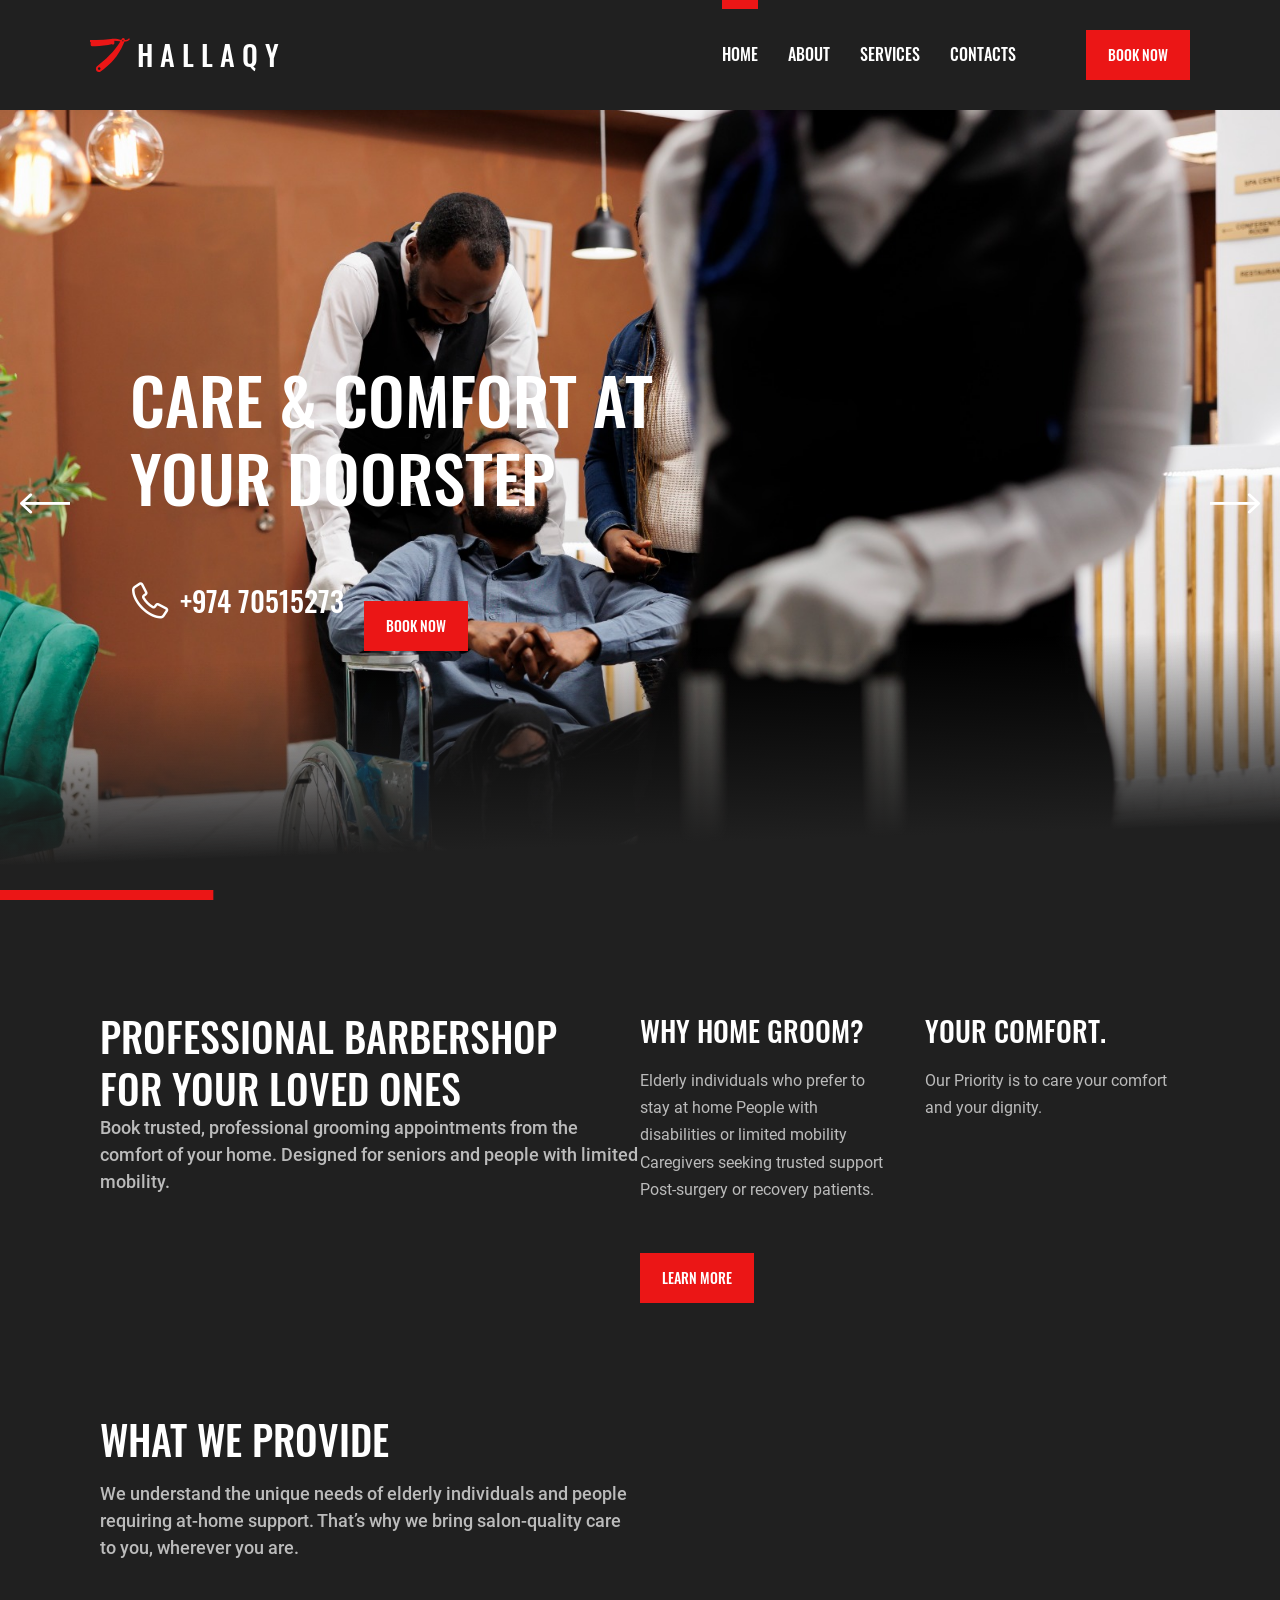
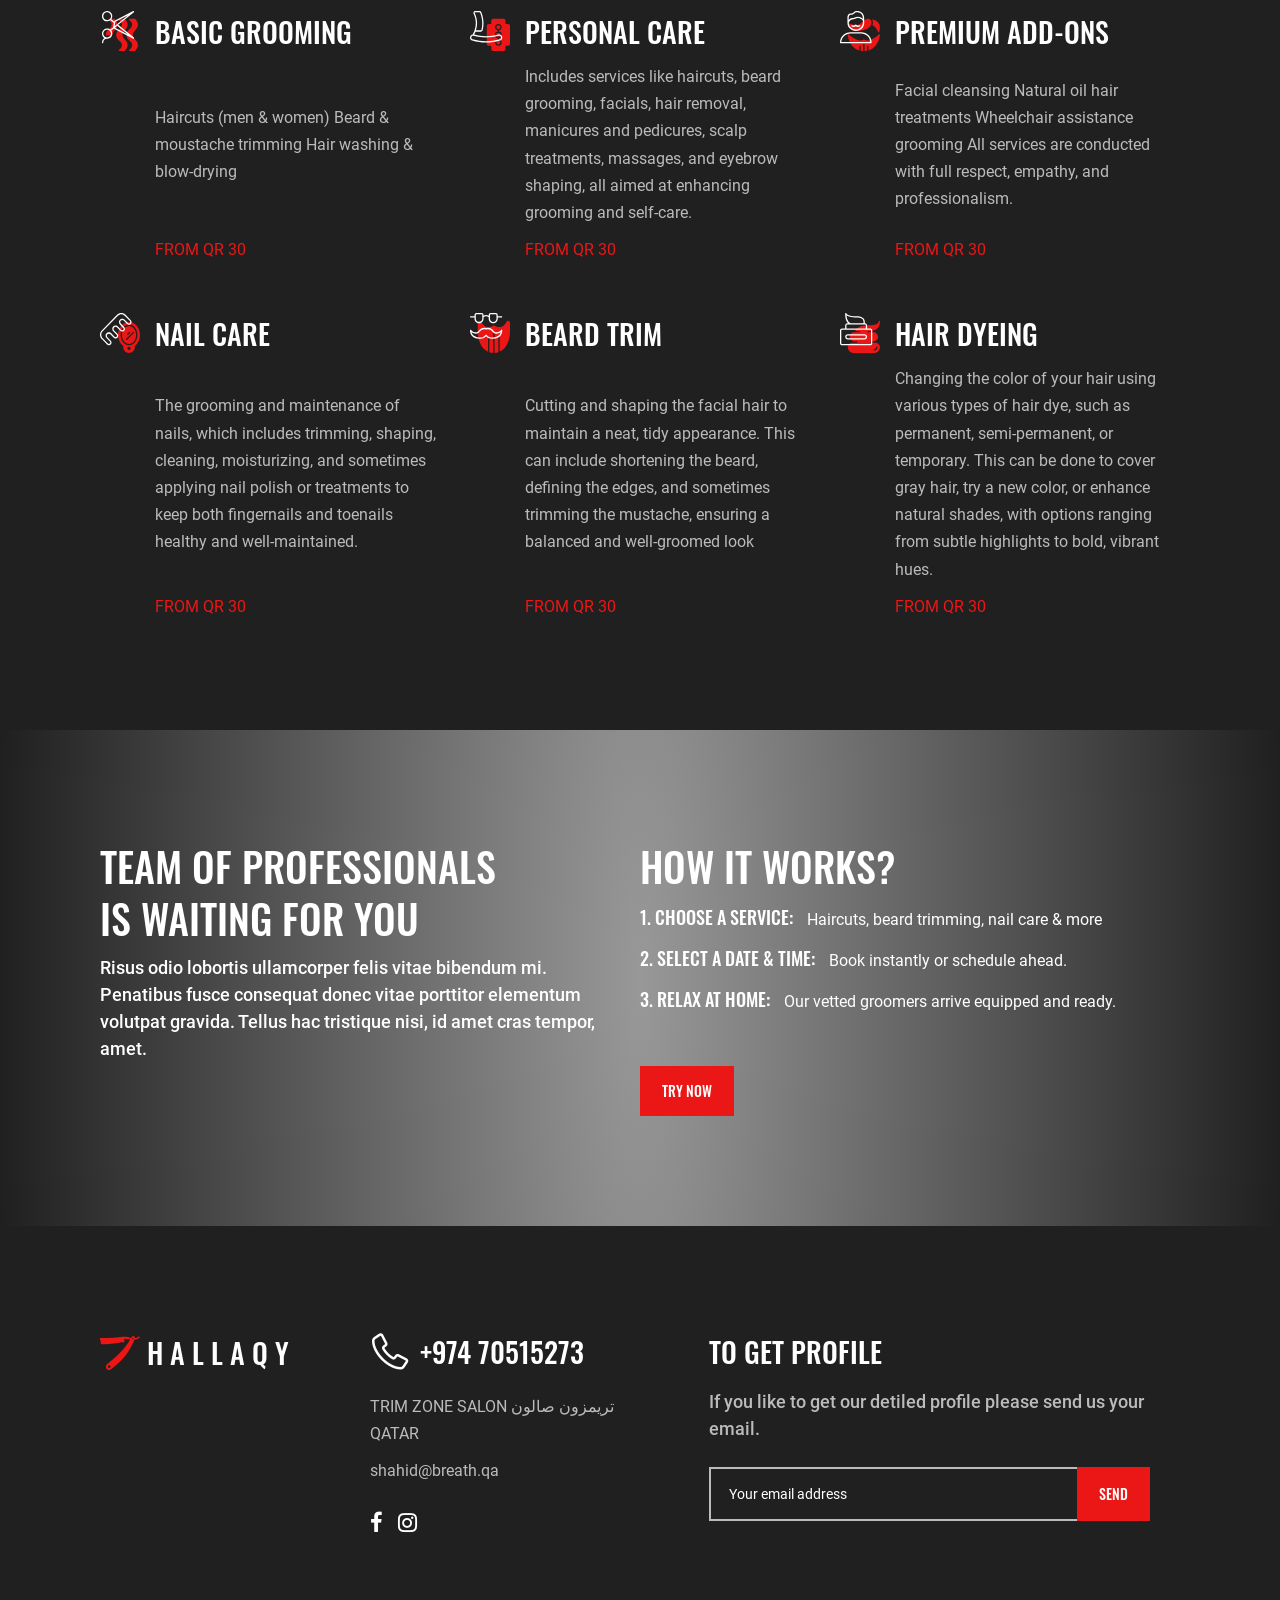
<file: index.html>
<!DOCTYPE html>
<html lang="en">
    <head>
        <meta charset="UTF-8" />
        <meta name="viewport" content="width=device-width, initial-scale=1.0, minimum-scale=1.0" />
        <meta http-equiv="X-UA-Compatible" content="ie=edge" />
        <title>Home | HALLAQY</title>
        <link rel="stylesheet preload" as="style" href="css/preload.min.css" />
        <link rel="stylesheet preload" as="style" href="css/icomoon.css" />
        <link rel="stylesheet preload" as="style" href="css/libs.min.css" />

        <link rel="stylesheet" href="css/index.min.css" />
    </head>
    <body>
        <header class="header" data-page="home">
            <div class="container-fluid container-lg d-flex flex-wrap align-items-center justify-content-between">
                <a class="brand-logo d-flex align-items-center header_logo" href="index.html">
                    <svg class="brand-logo_icon" width="40" height="34" viewBox="0 0 40 34" fill="none" xmlns="http://www.w3.org/2000/svg">
                        <path
                            d="M38.9052 0.3026C38.2043 1.3906 37.0306 2.04 35.7668 2.04H34.8331C34.8403 1.9312 34.8495 1.8224 34.8495 1.71224C34.8495 0.76636 34.1085 0 33.1938 0C32.5922 0 32.0385 0.33728 31.7466 0.8806C31.5539 1.23964 31.3435 1.58848 31.1443 1.94412L27.5357 1.11452C26.2785 0.82552 24.9943 0.68 23.7062 0.68C22.8074 0.68 21.9105 0.75072 21.0221 0.89216L21.0149 0.89352C16.2175 1.65648 11.3708 2.04 6.51686 2.04H0V4.08H0.657538V6.8C0.657538 7.5514 1.24603 8.16 1.97261 8.16H5.03542C10.8652 8.16 16.6758 7.47592 22.3563 6.12V6.8L23.4294 6.43008C23.9666 6.24512 24.3289 5.72492 24.3289 5.13944V2.72C26.0779 2.72 27.8231 2.89884 29.5379 3.25312L30.2467 3.4L30.3112 3.41428C28.7877 5.9738 27.0965 8.42452 25.2475 10.7467C21.5758 15.3571 17.4649 19.5738 12.9759 23.3315L7.02579 28.3125C6.32486 28.8993 5.91784 29.782 5.91784 30.7142V30.9101C5.91784 32.6169 7.25527 34 8.90569 34C9.52838 34 10.1353 33.7987 10.6422 33.4247L13.6603 31.195C17.2544 28.5403 20.5494 25.4769 23.484 22.0626C27.5298 17.3556 30.8477 12.0306 33.3214 6.27572L34.4537 3.64072C34.4872 3.56184 34.5135 3.48024 34.5431 3.4H35.7668C37.4718 3.4 39.0538 2.52416 40 1.0574L38.9052 0.3026ZM9.20553 31.96C8.48027 31.96 7.89045 31.35 7.89045 30.6C7.89045 29.85 8.48027 29.24 9.20553 29.24C9.93079 29.24 10.5206 29.85 10.5206 30.6C10.5206 31.35 9.93079 31.96 9.20553 31.96ZM32.8769 3.4C32.5139 3.4 32.2194 3.09536 32.2194 2.72C32.2194 2.34464 32.5139 2.04 32.8769 2.04C33.2399 2.04 33.5344 2.34464 33.5344 2.72C33.5344 3.09536 33.2399 3.4 32.8769 3.4Z"
                            fill="currentColor"
                        />
                    </svg>
                    <span class="brand-logo_name">H A L L A Q Y</span>
                </a>
                <nav class="header_nav">
                    
                    <ul class="header_nav-list">
                        <li class="header_nav-list_item nav-item" data-page="home">
                            <a class="nav-link" href="index.html">Home</a>
                        </li>
                        <li class="header_nav-list_item nav-item" data-page="about">
                            <a class="nav-link" href="about.html">About</a>
                        </li>

                         <li class="header_nav-list_item nav-item" data-page="services">
                            <a class="nav-link" href="services2.html">services</a>
                        </li>

                        <!-- BLOG PART HIDING NOW...
                        <li class="header_nav-list_item dropdown">
                            <a class="nav-link dropdown-toggle" href="#" data-bs-toggle="dropdown">Services</a>
                            <ul class="dropdown-menu">
                                <li class="list-item nav-item" data-page="services2">
                                    <a class="dropdown-item" href="services2.html">Services 02 </a>
                                </li>
                            </ul>
                        </li>
                        BLOG PART HIDING NOW...
                        <li class="header_nav-list_item dropdown">
                            <a class="nav-link dropdown-toggle" href="#" data-bs-toggle="dropdown">Blog2</a>
                            <ul class="dropdown-menu">
                                <li class="list-item nav-item" data-page="blog">
                                    <a class="dropdown-item" href="blog.html">Blog</a>
                                </li>
                                <li class="list-item nav-item" data-page="post">
                                    <a class="dropdown-item" href="post.html">Single post</a>
                                </li>
                            </ul>
                        </li> END HERE -->

                        <li class="header_nav-list_item nav-item" data-page="contacts">
                            <a class="nav-link" href="contacts.html">Contacts</a>
                        </li>


<!-- PAGES PART HIDING NOW...
                        <li class="header_nav-list_item dropdown">
                            <a class="nav-link dropdown-toggle" href="#" data-bs-toggle="dropdown">Pages</a>
                            <ul class="dropdown-menu">
                                <li class="list-item nav-item" data-page="gallery">
                                    <a class="dropdown-item" href="gallery.html">Gallery</a>
                                </li>
                                <li class="list-item nav-item" data-page="error">
                                    <a class="dropdown-item" href="404.html">404</a>
                                </li> END HERE -->
                            </ul>
                        </li>
                    </ul>
                </nav>
                <a class="header_btn btn theme-element" href="contacts.html">Book now</a>
                <span class="header_trigger d-inline-flex d-lg-none flex-column justify-content-between">
                    <span class="line"></span>
                    <span class="line"></span>
                    <span class="line"></span>
                </span>
            </div>
        </header>
        <!-- Homepage content start -->
        <main>
            <!-- hero section start -->
            <section class="hero d-flex">
                <div class="hero_slider">
                    <div class="hero_slider-wrapper swiper-wrapper">
                        <div class="hero_slider-slide swiper-slide" data-bg="img/placeholder1.jpeg"></div>
                        <div class="hero_slider-slide swiper-slide" data-bg="img/placeholder2.jpeg"></div>
                        <div class="hero_slider-slide swiper-slide" data-bg="img/placeholder3.jpeg"></div>
                        <div class="hero_slider-slide swiper-slide" data-bg="img/placeholder1.jpeg"></div>
                        <div class="hero_slider-slide swiper-slide" data-bg="img/placeholder2.jpeg"></div>
                        <div class="hero_slider-slide swiper-slide" data-bg="img/placeholder4.jpeg"></div>
                    </div>
                    <div class="hero_slider-pagination swiper-pagination"></div>
                    <div class="hero_slider-controls d-none d-md-flex justify-content-between">
                        <span class="hero_slider-control hero_slider-control--prev">
                            <i class="icon-arrow_left"></i>
                        </span>
                        <span class="hero_slider-control hero_slider-control--next">
                            <i class="icon-arrow_right"></i>
                        </span>
                    </div>
                </div>
                <div
                    class="container d-flex flex-column justify-content-center align-items-center align-items-md-start align-items-lg-center align-items-xl-start"
                >
                    <div class="hero_content col-xl-7 col-xxl-6">
                        <h1 class="hero_content-header">Care & Comfort at Your Doorstep</h1>
                        <p class="hero_content-text text">
                            <span class="linebreak"></span>
                        </p>
                        <span class="hero_content-tel d-inline-flex align-items-center">
                            <span class="icon d-flex justify-content-center align-items-center">
                                <i class="icon-phone"></i>
                            </span>
                            <a class="link" href="tel:+974 70515273">+974 70515273</a> 
                            <span class="line"> &nbsp;&nbsp;&nbsp;&nbsp;&nbsp; </span>
                             <a class="schedule_btn btn theme-element" href="contacts.html">Book Now</a>
                        </span>
                    </div>
                </div>
                <span class="hero_overlay"></span>
            </section>
            <!-- hero section end -->

            <!-- about section start -->
            <section class="about section--nopb">
                <div class="container d-xl-flex justify-content-between">
                    <div class="about_header section_header col-xl-6">
                        <h2 class="about_header-title section_header-title" data-aos="fade-right">
                            professional barbershop
                            <span class="linebreak">for Your Loved Ones</span>
                        </h2>                  
                        <span
                            class="about_header-subtitle section_header-subtitle"
                            data-aos="fade-right"
                            data-aos-delay="50"
                            data-aos-once="false"
                            >H A L L A Q Y</span>                            
                           <p class="about_info-text text" data-aos="fade-left">
                      Book trusted, professional grooming appointments from the comfort of your home. Designed for seniors and people with limited mobility.
                        </p>
                    </div>
                    <div class="about_info col-xl-6">
                     
                        <div class="wrapper d-sm-flex">
                            <div class="about_info-fact">
                                <h3 class="about_info-fact_title" data-aos="fade-up">Why Home Groom?</h3>
                                <p class="about_info-fact_description" data-aos="fade-up">
                                   Elderly individuals who prefer to stay at home People with disabilities or limited mobility Caregivers seeking trusted support Post-surgery or recovery patients.
                                </p>
                            </div>
                            <div class="about_info-fact">
                                <h3 class="about_info-fact_title" data-aos="fade-up" data-aos-delay="50">Your comfort.</h3>
                                <p class="about_info-fact_description" data-aos="fade-up" data-aos-delay="50">
                                   Our Priority is to care your comfort and your dignity.
                                </p>
                            </div>
                        </div>
                        <div class="wrapper" data-aos="fade-up" data-aos-delay="100">
                            <a class="about_info-btn btn theme-element" href="about.html">learn more</a>
                        </div>
                    </div>
                </div>
            </section>
            <!-- about section end -->

            <!-- services section start -->
            <section class="services section">
                <div class="container">
                    <div class="services_header section_header col-xl-6">
                        <h2 class="services_header-title section_header-title" data-aos="fade-right">What we provide</h2>
                        <span
                            class="services_header-subtitle section_header-subtitle"
                            data-aos="fade-left"
                            data-aos-delay="50"
                            data-aos-once="false"
                            >Services</span
                        >
                        <p class="services_header-text text" data-aos="fade-left">
                            We understand the unique needs of elderly individuals and people requiring at-home support. That’s why we bring
salon-quality care to you, wherever you are.
                        </p>
                    </div>
                    <ul class="services_list d-md-flex flex-wrap">
                        <li class="services_list-item col-md-6 col-xl-4" data-aos="fade-up" data-order="1">
                            <div class="services_list-item_wrapper d-flex flex-column flex-lg-row">
                                <span class="icon">
                                    <svg
                                        class="services-icon"
                                        width="40"
                                        height="40"
                                        viewBox="0 0 40 40"
                                        fill="none"
                                        xmlns="http://www.w3.org/2000/svg"
                                    >
                                        <path
                                            d="M35.2519 19.1628C38.916 15.4849 38.916 11.6017 35.2519 7.92636C35.1314 7.80535 34.9679 7.73734 34.7975 7.7373H29.6549C29.5217 7.73738 29.3918 7.77897 29.2832 7.85634C29.1746 7.93371 29.0926 8.04303 29.0486 8.1692C29.0045 8.29537 29.0006 8.43215 29.0374 8.56065C29.0742 8.68915 29.1498 8.80301 29.2538 8.8865C33.2078 12.0605 33.2161 15.0216 29.2538 18.2027C29.2351 18.2175 29.2173 18.2335 29.2004 18.2504C25.5364 21.9284 25.5364 25.8115 29.2004 29.4868C29.2173 29.5038 29.2351 29.5197 29.2538 29.5346C33.2078 32.7086 33.2161 35.6697 29.2538 38.8508C29.1499 38.9341 29.0744 39.0477 29.0376 39.176C29.0007 39.3042 29.0044 39.4408 29.0482 39.5668C29.0919 39.6929 29.1734 39.8022 29.2817 39.8798C29.3899 39.9574 29.5194 39.9993 29.6523 40H34.7949C34.9654 39.9999 35.1288 39.9319 35.2494 39.8109C38.9134 36.133 38.9134 32.2498 35.2494 28.5745C32.052 25.3637 32.052 22.3736 35.2519 19.1628Z"
                                            fill="#EB1616"
                                        />
                                        <path
                                            d="M24.9624 19.1628C28.6265 15.4849 28.6265 11.6017 24.9624 7.92636C24.8419 7.80535 24.6784 7.73734 24.5079 7.7373H19.3654C19.2321 7.73724 19.1022 7.77874 18.9935 7.85606C18.8847 7.93338 18.8026 8.0427 18.7585 8.1689C18.7144 8.29509 18.7104 8.43194 18.7472 8.56049C18.7839 8.68905 18.8596 8.80297 18.9636 8.8865C22.9176 12.0605 22.9266 15.0216 18.9636 18.2027C18.9449 18.2175 18.9271 18.2335 18.9103 18.2504C15.2462 21.9284 15.2462 25.8115 18.9103 29.4868C18.9271 29.5038 18.9449 29.5197 18.9636 29.5346C22.9176 32.7086 22.9266 35.6697 18.9636 38.8508C18.8597 38.9342 18.7841 39.0479 18.7473 39.1763C18.7105 39.3047 18.7143 39.4413 18.7582 39.5674C18.8021 39.6936 18.8839 39.8029 18.9923 39.8804C19.1007 39.9578 19.2304 39.9996 19.3635 40H24.506C24.6765 39.9999 24.84 39.9319 24.9605 39.8109C28.6246 36.133 28.6246 32.2498 24.9605 28.5745C21.7631 25.3637 21.7631 22.3736 24.9624 19.1628Z"
                                            fill="#EB1616"
                                        />
                                        <path
                                            d="M14.6734 7.92636C14.6137 7.86637 14.5427 7.81878 14.4646 7.78634C14.3865 7.7539 14.3028 7.73724 14.2183 7.7373H9.07254C8.9393 7.73724 8.80934 7.77874 8.70062 7.85606C8.5919 7.93338 8.50981 8.0427 8.46569 8.1689C8.42157 8.29509 8.4176 8.43194 8.45435 8.56049C8.49109 8.68905 8.56672 8.80297 8.67078 8.8865C12.6267 12.0579 12.6363 15.0235 8.67078 18.2027C8.65231 18.2175 8.63471 18.2335 8.61807 18.2504C6.78732 20.0887 5.85844 21.9787 5.85844 23.8686C5.85844 24.0398 5.92617 24.2039 6.04672 24.3249C6.16727 24.4459 6.33078 24.5139 6.50126 24.5139H11.6438C11.8143 24.5139 11.9778 24.4459 12.0984 24.3249C12.2189 24.2039 12.2866 24.0398 12.2866 23.8686C12.2866 22.3336 13.0889 20.7501 14.6709 19.1628C18.3362 15.4874 18.3362 11.6017 14.6734 7.92636Z"
                                            fill="#EB1616"
                                        />
                                        <path
                                            d="M18.1658 13.8744L33.9027 1.14803C34.0269 1.04773 34.1095 0.904673 34.1346 0.746636C34.1596 0.588599 34.1253 0.426857 34.0382 0.292813C33.9511 0.158768 33.8175 0.0619845 33.6634 0.0212529C33.5092 -0.0194787 33.3455 -0.00125212 33.2039 0.0723938L14.5621 9.75119C14.4765 9.79565 14.402 9.85887 14.344 9.93616C14.2861 10.0134 14.2461 10.1028 14.2272 10.1977L14.1488 10.5945L11.2407 8.27162C12.0259 7.22383 12.3839 5.91511 12.2418 4.61176C12.0997 3.30841 11.4683 2.10836 10.476 1.25577C9.48368 0.403185 8.20504 -0.0378693 6.90023 0.0223498C5.59543 0.0825689 4.3625 0.639537 3.45231 1.57993C2.54212 2.52031 2.02306 3.77347 2.00075 5.0844C1.97844 6.39534 2.45454 7.66556 3.33219 8.63661C4.20985 9.60767 5.4231 10.2066 6.7251 10.3115C8.02709 10.4164 9.32 10.0195 10.3407 9.20143L13.8653 12.0193L12.9937 16.4005L10.3395 18.546C9.7865 18.1049 9.14888 17.783 8.46642 17.6005C7.78396 17.4179 7.07132 17.3785 6.37302 17.4848C5.67472 17.5911 5.00575 17.8408 4.40791 18.2183C3.81007 18.5958 3.29619 19.0929 2.89837 19.6787C2.50055 20.2645 2.22734 20.9264 2.0958 21.6229C1.96426 22.3195 1.97722 23.0358 2.13386 23.7271C2.29051 24.4184 2.58747 25.0699 3.00622 25.6408C3.42496 26.2117 3.95648 26.6898 4.56758 27.0453C3.77692 27.5137 3.12334 28.1832 2.6728 28.9862C2.22225 29.7892 1.99068 30.6973 2.00145 31.6188C2.00145 31.7899 2.06917 31.9541 2.18972 32.0751C2.31028 32.1961 2.47378 32.2641 2.64427 32.2641C2.81475 32.2641 2.97826 32.1961 3.09881 32.0751C3.21936 31.9541 3.28709 31.7899 3.28709 31.6188C3.28709 31.2226 3.41886 27.7473 7.14401 27.7473C8.10108 27.7493 9.03965 27.4826 9.85369 26.9774C10.6677 26.4721 11.3248 25.7485 11.7507 24.8881C12.1766 24.0278 12.3544 23.0651 12.2639 22.1087C12.1734 21.1523 11.8184 20.2403 11.2388 19.4758L14.1437 17.1277L14.2272 17.5497C14.2461 17.6446 14.2861 17.734 14.344 17.8113C14.402 17.8886 14.4765 17.9518 14.5621 17.9962L33.2039 27.675C33.3455 27.7487 33.5092 27.7669 33.6634 27.7262C33.8175 27.6854 33.9511 27.5887 34.0382 27.4546C34.1253 27.3206 34.1596 27.1588 34.1346 27.0008C34.1095 26.8427 34.0269 26.6997 33.9027 26.5994L18.1658 13.8744ZM3.28709 5.16215C3.28709 4.39644 3.51329 3.64792 3.93709 3.01125C4.3609 2.37458 4.96327 1.87836 5.66803 1.58533C6.37279 1.29231 7.14828 1.21564 7.89645 1.36502C8.64462 1.5144 9.33186 1.88313 9.87126 2.42457C10.4107 2.96601 10.778 3.65585 10.9268 4.40685C11.0756 5.15785 10.9993 5.93629 10.7073 6.64371C10.4154 7.35114 9.92106 7.95579 9.2868 8.3812C8.65253 8.80661 7.90683 9.03367 7.14401 9.03367C6.12145 9.03247 5.14112 8.6242 4.41807 7.89841C3.69501 7.17261 3.28828 6.18857 3.28709 5.16215ZM28.1256 4.16201L14.5544 15.1371L15.4274 10.7552L28.1256 4.16201ZM7.14401 26.4561C6.38118 26.4561 5.63548 26.2291 5.00122 25.8037C4.36695 25.3783 3.8726 24.7736 3.58068 24.0662C3.28876 23.3588 3.21238 22.5803 3.3612 21.8293C3.51002 21.0783 3.87735 20.3885 4.41675 19.847C4.95615 19.3056 5.64339 18.9369 6.39156 18.7875C7.13973 18.6381 7.91522 18.7148 8.61998 19.0078C9.32474 19.3008 9.92711 19.7971 10.3509 20.4337C10.7747 21.0704 11.0009 21.8189 11.0009 22.5846C10.9999 23.6111 10.5932 24.5952 9.87013 25.3211C9.14704 26.0469 8.16661 26.4551 7.14401 26.4561ZM15.4274 16.9916L15.2725 16.2173L17.1405 14.7061L28.1256 23.5848L15.4274 16.9916Z"
                                            fill="white"
                                        />
                                    </svg>
                                </span>
                                <div class="main d-flex flex-column justify-content-between">
                                    <h3 class="title">BASIC GROOMING</h3>
                                    <p class="description">
                                     Haircuts (men & women)
Beard & moustache trimming
Hair washing & blow-drying
                                    </p>
                                    <div class="wrapper">
                                        <a class="link link--underline highlight" href="#">from QR 30</a>
                                    </div>
                                </div>
                            </div>
                        </li>
                        <li class="services_list-item col-md-6 col-xl-4" data-aos="fade-up" data-order="2">
                            <div class="services_list-item_wrapper d-flex flex-column flex-lg-row">
                                <span class="icon">
                                    <svg
                                        class="services-icon"
                                        width="40"
                                        height="40"
                                        viewBox="0 0 40 40"
                                        fill="none"
                                        xmlns="http://www.w3.org/2000/svg"
                                    >
                                        <path
                                            d="M28.3882 33.5483C29.4572 33.5483 30.3237 32.6818 30.3237 31.6129C30.3237 30.5439 29.4572 29.6774 28.3882 29.6774C27.3193 29.6774 26.4528 30.5439 26.4528 31.6129C26.4528 32.6818 27.3193 33.5483 28.3882 33.5483Z"
                                            fill="#EB1616"
                                        />
                                        <path
                                            d="M29.6786 21.9354H27.0979C26.7416 21.9354 26.4528 22.2243 26.4528 22.5806V25.1612C26.4528 25.5175 26.7416 25.8064 27.0979 25.8064H29.6786C30.0349 25.8064 30.3237 25.5175 30.3237 25.1612V22.5806C30.3237 22.2243 30.0349 21.9354 29.6786 21.9354Z"
                                            fill="#EB1616"
                                        />
                                        <path
                                            d="M38.0657 12.9032H36.1302C35.9591 12.9032 35.795 12.8353 35.674 12.7143C35.553 12.5933 35.485 12.4292 35.485 12.2581V9.67743C35.485 9.1641 35.2811 8.67181 34.9181 8.30883C34.5551 7.94586 34.0628 7.74194 33.5495 7.74194H23.2269C22.7136 7.74194 22.2213 7.94586 21.8583 8.30883C21.4954 8.67181 21.2915 9.1641 21.2915 9.67743V12.2581C21.2915 12.4292 21.2235 12.5933 21.1025 12.7143C20.9815 12.8353 20.8174 12.9032 20.6463 12.9032H18.7108C18.1975 12.9032 17.7052 13.1071 17.3422 13.4701C16.9792 13.8331 16.7753 14.3254 16.7753 14.8387V32.9032C16.7753 33.4166 16.9792 33.9089 17.3422 34.2718C17.7052 34.6348 18.1975 34.8387 18.7108 34.8387H20.6463C20.8174 34.8387 20.9815 34.9067 21.1025 35.0277C21.2235 35.1487 21.2915 35.3128 21.2915 35.4839V38.0645C21.2915 38.5778 21.4954 39.0701 21.8583 39.4331C22.2213 39.7961 22.7136 40 23.2269 40H33.5495C34.0628 40 34.5551 39.7961 34.9181 39.4331C35.2811 39.0701 35.485 38.5778 35.485 38.0645V35.4839C35.485 35.3128 35.553 35.1487 35.674 35.0277C35.795 34.9067 35.9591 34.8387 36.1302 34.8387H38.0657C38.579 34.8387 39.0713 34.6348 39.4342 34.2718C39.7972 33.9089 40.0011 33.4166 40.0011 32.9032V14.8387C40.0011 14.3254 39.7972 13.8331 39.4342 13.4701C39.0713 13.1071 38.579 12.9032 38.0657 12.9032ZM29.6786 20.6452C30.1919 20.6452 30.6842 20.8491 31.0471 21.2121C31.4101 21.575 31.614 22.0673 31.614 22.5807V25.1613C31.614 25.6746 31.4101 26.1669 31.0471 26.5299C30.6842 26.8929 30.1919 27.0968 29.6786 27.0968H29.0334V28.4516C29.8166 28.6115 30.5126 29.0565 30.9864 29.7004C31.4602 30.3443 31.6781 31.1411 31.5977 31.9365C31.5174 32.7318 31.1445 33.469 30.5516 34.0051C29.9586 34.5412 29.1876 34.8381 28.3882 34.8381C27.5888 34.8381 26.8179 34.5412 26.2249 34.0051C25.6319 33.469 25.2591 32.7318 25.1788 31.9365C25.0984 31.1411 25.3163 30.3443 25.79 29.7004C26.2638 29.0565 26.9598 28.6115 27.7431 28.4516V27.0968H27.0979C26.5846 27.0968 26.0923 26.8929 25.7293 26.5299C25.3663 26.1669 25.1624 25.6746 25.1624 25.1613V22.5807C25.1624 22.0673 25.3663 21.575 25.7293 21.2121C26.0923 20.8491 26.5846 20.6452 27.0979 20.6452H27.7431V19.2903C26.9598 19.1304 26.2638 18.6854 25.79 18.0416C25.3163 17.3977 25.0984 16.6008 25.1788 15.8055C25.2591 15.0101 25.6319 14.2729 26.2249 13.7368C26.8179 13.2007 27.5888 12.9039 28.3882 12.9039C29.1876 12.9039 29.9586 13.2007 30.5516 13.7368C31.1445 14.2729 31.5174 15.0101 31.5977 15.8055C31.6781 16.6008 31.4602 17.3977 30.9864 18.0416C30.5126 18.6854 29.8166 19.1304 29.0334 19.2903V20.6452H29.6786Z"
                                            fill="#EB1616"
                                        />
                                        <path
                                            d="M28.3882 18.0646C29.4572 18.0646 30.3237 17.198 30.3237 16.1291C30.3237 15.0601 29.4572 14.1936 28.3882 14.1936C27.3193 14.1936 26.4528 15.0601 26.4528 16.1291C26.4528 17.198 27.3193 18.0646 28.3882 18.0646Z"
                                            fill="#EB1616"
                                        />
                                        <path
                                            d="M0.00114682 26.5019C-0.0174817 27.1879 0.19128 27.8608 0.594916 28.4158C0.998551 28.9708 1.5744 29.3767 2.23276 29.5703C11.2975 32.2939 20.9628 32.2939 30.0276 29.5703C30.6712 29.3866 31.2374 28.9979 31.6401 28.4632C32.0429 27.9285 32.2602 27.2771 32.2592 26.6077V26.5019C32.2576 26.0275 32.1466 25.5599 31.9349 25.1353C31.7231 24.7108 31.4164 24.3408 31.0384 24.0541C30.6604 23.7674 30.2214 23.5717 29.7556 23.4822C29.2897 23.3927 28.8094 23.4118 28.3521 23.5381C20.4163 25.6819 12.0561 25.6993 4.11147 23.5884C4.61579 22.6354 5.06597 21.6547 5.45986 20.651H10.8005C11.2305 20.6541 11.6492 20.5127 11.9893 20.2495C12.3294 19.9863 12.5712 19.6164 12.676 19.1994C14.1674 13.2128 13.6989 6.90564 11.3392 1.20516C11.1927 0.849112 10.9438 0.544547 10.624 0.330017C10.3043 0.115486 9.92811 0.000634664 9.54308 0H5.3347C5.0079 0.00143645 4.68677 0.0854298 4.40112 0.24418C4.11548 0.40293 3.87458 0.631289 3.7008 0.908049C3.52702 1.18481 3.426 1.501 3.40711 1.82725C3.38822 2.1535 3.45208 2.47923 3.59276 2.77419C4.88808 5.40139 5.62956 8.2668 5.77118 11.1925C5.91279 14.1183 5.45152 17.0419 4.41599 19.7819C3.9417 21.0463 3.37523 22.2741 2.72115 23.4555C1.97241 23.5398 1.28103 23.8971 0.779214 24.4591C0.277402 25.0212 0.000386208 25.7485 0.00114682 26.5019ZM5.92889 19.3606C7.80774 13.7183 7.38796 7.56282 4.7605 2.22774C4.71056 2.12946 4.68664 2.02002 4.69102 1.90986C4.69539 1.7997 4.72793 1.69251 4.78551 1.5985C4.8431 1.50449 4.92381 1.4268 5.01995 1.37285C5.11609 1.3189 5.22445 1.29049 5.3347 1.29032H9.54308C9.67056 1.28959 9.7954 1.32664 9.90184 1.3968C10.0083 1.46695 10.0916 1.56707 10.1411 1.68452C12.3977 7.13468 12.8462 13.1651 11.4205 18.889C11.3832 19.0254 11.3019 19.1456 11.1891 19.2309C11.0764 19.3162 10.9386 19.3618 10.7973 19.3606H5.92889ZM1.29147 26.5019C1.29316 26.2254 1.35872 25.953 1.48302 25.7059C1.60732 25.4589 1.78701 25.2439 2.00807 25.0777C2.22914 24.9115 2.4856 24.7987 2.75745 24.7479C3.02931 24.6972 3.30922 24.7099 3.57534 24.7852C11.7977 27.0077 20.4627 27.0077 28.685 24.7852C28.9511 24.7099 29.231 24.6972 29.5029 24.7479C29.7748 24.7987 30.0312 24.9115 30.2523 25.0777C30.4733 25.2439 30.653 25.4589 30.7773 25.7059C30.9016 25.953 30.9672 26.2254 30.9689 26.5019V26.6077C30.9685 26.9983 30.8407 27.378 30.6049 27.6894C30.3691 28.0007 30.0382 28.2266 29.6624 28.3329C20.8357 30.9839 11.4247 30.9839 2.59792 28.3329C2.20678 28.2177 1.86553 27.9748 1.6287 27.6429C1.39187 27.311 1.27314 26.9093 1.29147 26.5019Z"
                                            fill="white"
                                        />
                                    </svg>
                                </span>
                                <div class="main d-flex flex-column justify-content-between">
                                    <h3 class="title">Personal Care</h3>
                                    <p class="description">
                                        Includes services like haircuts, beard grooming, facials, hair removal, manicures and pedicures, scalp treatments, massages, and eyebrow shaping, all aimed at enhancing grooming and self-care.
                                    </p>
                                    <div class="wrapper">
                                        <a class="link link--underline highlight" href="#">from QR 30</a>
                                    </div>
                                </div>
                            </div>
                        </li>
                        <li class="services_list-item col-md-6 col-xl-4" data-aos="fade-up" data-order="3">
                            <div class="services_list-item_wrapper d-flex flex-column flex-lg-row">
                                <span class="icon">
                                    <svg
                                        class="services-icon"
                                        width="40"
                                        height="40"
                                        viewBox="0 0 40 40"
                                        fill="none"
                                        xmlns="http://www.w3.org/2000/svg"
                                    >
                                        <path
                                            d="M16.7733 20.0327C23.9096 20.0327 31.6111 16.8277 31.6111 11.65C31.6111 8.73987 29.7905 7.45673 27.6836 7.77929C25.9224 7.81154 24.1761 9.33144 22.3291 10.9404C20.4821 12.5493 18.5558 14.2279 16.7733 14.2279C13.0839 14.2279 8.68483 12.3648 8.64096 12.3454C8.53283 12.2991 8.41409 12.2832 8.2976 12.2995C8.1811 12.3158 8.07127 12.3637 7.98 12.4379C7.88872 12.5121 7.81947 12.6098 7.77974 12.7205C7.74 12.8313 7.7313 12.9507 7.75457 13.066C7.76811 13.1357 9.23511 20.0327 16.7733 20.0327Z"
                                            fill="#EB1616"
                                        />
                                        <path
                                            d="M32.3632 14.2298C35.8469 15.1678 38.0796 20.8422 38.1048 20.9087C38.1539 21.0359 38.242 21.1443 38.3565 21.2184C38.4711 21.2924 38.6061 21.3282 38.7423 21.3207C38.8784 21.3132 39.0087 21.2627 39.1144 21.1765C39.2201 21.0903 39.2957 20.9728 39.3305 20.8409C40.3846 16.8373 40.0201 13.704 38.2461 11.528C36.5178 9.40687 33.8767 8.72497 32.1174 8.51208C32.668 9.46376 32.9396 10.5512 32.9013 11.6499C32.9017 12.5378 32.7185 13.4161 32.3632 14.2298Z"
                                            fill="#EB1616"
                                        />
                                        <path
                                            d="M38.9124 23.4281C38.8195 23.5145 29.5479 32.0655 24.2276 28.5206C24.1216 28.4499 23.997 28.4121 23.8696 28.4121C23.7421 28.4121 23.6175 28.4499 23.5115 28.5206C18.2003 32.0591 8.91894 23.5139 8.82668 23.4281C8.73152 23.3384 8.61135 23.2797 8.4821 23.2599C8.35285 23.2401 8.22063 23.26 8.10295 23.317C7.98528 23.374 7.88771 23.4655 7.82317 23.5792C7.75864 23.6929 7.73019 23.8236 7.74159 23.9538C7.75321 24.0958 8.93442 36.5743 19.3537 39.4328V35.5053C19.3537 35.3342 19.4217 35.1701 19.5427 35.0492C19.6637 34.9282 19.8278 34.8602 19.9988 34.8602C20.1699 34.8602 20.334 34.9282 20.455 35.0492C20.576 35.1701 20.644 35.3342 20.644 35.5053V39.7257C21.4962 39.8802 22.3587 39.971 23.2244 39.9973V33.5713C23.2244 33.4002 23.2924 33.2361 23.4134 33.1151C23.5344 32.9941 23.6985 32.9261 23.8696 32.9261C24.0407 32.9261 24.2047 32.9941 24.3257 33.1151C24.4467 33.2361 24.5147 33.4002 24.5147 33.5713V39.9973C25.3804 39.971 26.2429 39.8802 27.0952 39.7257V35.5053C27.0952 35.3342 27.1631 35.1701 27.2841 35.0492C27.4051 34.9282 27.5692 34.8602 27.7403 34.8602C27.9114 34.8602 28.0755 34.9282 28.1964 35.0492C28.3174 35.1701 28.3854 35.3342 28.3854 35.5053V39.4328C38.8021 36.5743 39.9833 24.0958 39.9975 23.9538C40.0089 23.8236 39.9805 23.6929 39.9159 23.5792C39.8514 23.4655 39.7538 23.374 39.6362 23.317C39.5185 23.26 39.3863 23.2401 39.257 23.2599C39.1278 23.2797 39.0076 23.3384 38.9124 23.4281Z"
                                            fill="#EB1616"
                                        />
                                        <path
                                            d="M7.44463 11.6123V11.6593V11.6645C7.45156 13.8888 8.34178 16.0192 9.91946 17.587C11.4971 19.1549 13.633 20.0319 15.8573 20.0249C18.0815 20.018 20.2119 19.1278 21.7798 17.5501C23.3477 15.9724 24.2246 13.8365 24.2177 11.6123V7.74154C24.2177 2.03353 20.5521 0.000120169 17.1214 0.000120169C15.7724 -0.00902331 14.4721 0.50393 13.4926 1.43164C13.1208 1.79928 12.6801 2.09 12.1958 2.28715C11.7115 2.4843 11.1931 2.58402 10.6702 2.58059C10.2371 2.56275 9.80552 2.64201 9.40702 2.81258C9.00852 2.98314 8.65322 3.24068 8.36715 3.56634C7.15045 4.96947 7.39947 7.40286 7.44463 7.78477V11.6123ZM22.9275 11.6123C22.8925 13.462 22.1364 15.225 20.8205 16.5254C19.5046 17.8258 17.7328 18.561 15.8828 18.5741C14.0327 18.5872 12.2507 17.8773 10.9165 16.5957C9.58224 15.314 8.80128 13.562 8.74003 11.7129C8.95098 11.1607 10.0986 8.38666 11.9605 8.38666C13.0452 8.38287 14.1166 8.1473 15.1028 7.69574C15.9377 7.3078 16.846 7.10343 17.7665 7.09642C20.0819 7.09642 22.9275 8.87502 22.9275 10.322V11.6123ZM9.34192 4.41144C9.50836 4.22717 9.71425 4.08284 9.94425 3.98924C10.1742 3.89563 10.4224 3.85516 10.6702 3.87083C12.0194 3.88051 13.3198 3.36748 14.299 2.43931C14.6709 2.07178 15.1116 1.78114 15.5959 1.584C16.0802 1.38685 16.5985 1.28707 17.1214 1.29036C18.4839 1.29036 22.9275 1.75549 22.9275 7.74154V7.84412C21.4979 6.583 19.672 5.86201 17.7665 5.80619C16.6818 5.80998 15.6104 6.04555 14.6242 6.49711C13.7894 6.88519 12.881 7.08956 11.9605 7.09642C11.3086 7.13835 10.676 7.33486 10.1151 7.66972C9.55421 8.00457 9.08108 8.46815 8.73487 9.0221V7.74154C8.73487 7.72606 8.72712 7.71251 8.72583 7.69703C8.72454 7.68155 8.73099 7.66606 8.72906 7.64994C8.64455 7.04546 8.58391 5.28558 9.34192 4.41144Z"
                                            fill="white"
                                        />
                                        <path
                                            d="M21.2889 21.2891H10.3219C7.58536 21.2923 4.96183 22.3808 3.0268 24.3159C1.09177 26.2509 0.00324387 28.8744 0 31.611C0 31.7821 0.0679676 31.9461 0.188951 32.0671C0.309934 32.1881 0.474023 32.2561 0.645119 32.2561H30.9657C31.1368 32.2561 31.3009 32.1881 31.4219 32.0671C31.5428 31.9461 31.6108 31.7821 31.6108 31.611C31.6076 28.8744 30.519 26.2509 28.584 24.3159C26.649 22.3808 24.0255 21.2923 21.2889 21.2891ZM1.31282 30.9658C1.47875 28.689 2.49963 26.5591 4.1706 25.0036C5.84157 23.4481 8.03898 22.5821 10.3219 22.5793H21.2889C23.5718 22.5821 25.7692 23.4481 27.4402 25.0036C29.1112 26.5591 30.1321 28.689 30.298 30.9658H1.31282Z"
                                            fill="white"
                                        />
                                        <path
                                            d="M19.3878 14.2605C19.3665 14.2708 17.3092 15.2778 16.3441 13.8373C16.2852 13.7489 16.2054 13.6765 16.1117 13.6264C16.0181 13.5763 15.9135 13.55 15.8073 13.55C15.7012 13.55 15.5966 13.5763 15.503 13.6264C15.4093 13.6765 15.3295 13.7489 15.2706 13.8373C14.3139 15.2656 12.3102 14.3005 12.225 14.2592C12.0718 14.183 11.8946 14.1707 11.7323 14.2252C11.5701 14.2796 11.4361 14.3963 11.3599 14.5495C11.2837 14.7027 11.2714 14.8799 11.3259 15.0422C11.3803 15.2044 11.497 15.3384 11.6502 15.4146C12.2964 15.7283 13.0041 15.8949 13.7223 15.9023C14.4838 15.9219 15.2256 15.6595 15.8054 15.1656C16.3861 15.6608 17.1295 15.9235 17.8924 15.9029C18.6106 15.8955 19.3183 15.7289 19.9645 15.4152C20.1176 15.3388 20.2341 15.2046 20.2883 15.0422C20.3425 14.8799 20.33 14.7026 20.2535 14.5495C20.177 14.3964 20.0428 14.2799 19.8805 14.2257C19.7181 14.1715 19.5409 14.184 19.3878 14.2605Z"
                                            fill="white"
                                        />
                                    </svg>
                                </span>
                                <div class="main d-flex flex-column justify-content-between">
                                    <h3 class="title">Premium Add-ons</h3>
                                    <p class="description">
                                       Facial cleansing 
                                       <span> Natural oil hair treatments </span>
                                    
Wheelchair assistance grooming
All services are conducted with full respect, empathy, and professionalism.
                                    </p>
                                    <div class="wrapper">
                                        <a class="link link--underline highlight" href="#">from QR 30</a>
                                    </div>
                                </div>
                            </div>
                        </li>
                        <li class="services_list-item col-md-6 col-xl-4" data-aos="fade-up" data-order="4">
                            <div class="services_list-item_wrapper d-flex flex-column flex-lg-row">
                                <span class="icon">
                                    <svg
                                        class="services-icon"
                                        width="40"
                                        height="40"
                                        viewBox="0 0 40 40"
                                        fill="none"
                                        xmlns="http://www.w3.org/2000/svg"
                                    >
                                        <path
                                            d="M29.0304 9.03442C22.9831 9.03442 18.0635 14.8224 18.0635 21.9367C18.0635 26.2635 19.8975 30.2794 22.9664 32.6798C23.0435 32.7355 23.1069 32.8081 23.1517 32.8921C23.1964 32.9761 23.2213 33.0692 23.2244 33.1643V34.0172C23.2128 34.7917 23.354 35.5609 23.6398 36.2809C23.9257 37.0009 24.3506 37.6574 24.8904 38.2131C25.4301 38.7687 26.0741 39.2125 26.7855 39.5191C27.4969 39.8257 28.2617 39.9891 29.0362 40C30.5751 39.9984 32.0504 39.386 33.138 38.2974C34.2256 37.2087 34.8365 35.7328 34.8365 34.1939V33.1617C34.8397 33.0667 34.8647 32.9736 34.9094 32.8896C34.9541 32.8057 35.0174 32.733 35.0945 32.6773C38.1633 30.2794 39.9974 26.2635 39.9974 21.9367C39.9974 14.8224 35.0777 9.03442 29.0304 9.03442ZM29.0304 37.0969C28.7115 37.0969 28.3996 37.0023 28.1344 36.8251C27.8692 36.6479 27.6625 36.396 27.5404 36.1013C27.4183 35.8066 27.3864 35.4824 27.4486 35.1695C27.5109 34.8567 27.6645 34.5693 27.89 34.3437C28.1156 34.1182 28.4029 33.9646 28.7158 33.9024C29.0286 33.8401 29.3529 33.8721 29.6476 33.9941C29.9423 34.1162 30.1942 34.3229 30.3714 34.5881C30.5486 34.8534 30.6432 35.1652 30.6432 35.4841C30.6432 35.9119 30.4733 36.3221 30.1709 36.6246C29.8684 36.927 29.4582 37.0969 29.0304 37.0969ZM29.0304 32.2586C24.4062 32.2586 20.6439 27.6279 20.6439 21.9367C20.6439 16.2455 24.4062 11.6149 29.0304 11.6149C33.6546 11.6149 37.4169 16.2455 37.4169 21.9367C37.4169 27.6279 33.6546 32.2586 29.0304 32.2586Z"
                                            fill="#EB1616"
                                        />
                                        <path
                                            d="M29.0305 12.9052C25.1178 12.9052 21.9342 16.9565 21.9342 21.9368C21.9342 26.9171 25.1178 30.9684 29.0305 30.9684C32.9431 30.9684 36.1267 26.9171 36.1267 21.9368C36.1267 16.9565 32.9431 12.9052 29.0305 12.9052ZM27.2841 20.8356L29.2195 18.9002C29.3412 18.7827 29.5041 18.7177 29.6733 18.7191C29.8424 18.7206 30.0042 18.7885 30.1238 18.9081C30.2434 19.0277 30.3113 19.1895 30.3128 19.3586C30.3142 19.5278 30.2492 19.6907 30.1317 19.8124L28.1963 21.7477C28.0747 21.8653 27.9117 21.9303 27.7426 21.9288C27.5734 21.9273 27.4116 21.8595 27.292 21.7399C27.1724 21.6203 27.1045 21.4585 27.1031 21.2893C27.1016 21.1202 27.1666 20.9572 27.2841 20.8356ZM26.9061 26.9087C26.7844 27.0262 26.6215 27.0912 26.4523 27.0897C26.2832 27.0883 26.1214 27.0204 26.0018 26.9008C25.8822 26.7812 25.8143 26.6194 25.8128 26.4503C25.8114 26.2811 25.8764 26.1181 25.9939 25.9965L33.0902 18.9002C33.2119 18.7827 33.3748 18.7177 33.544 18.7191C33.7131 18.7206 33.8749 18.7885 33.9945 18.9081C34.1141 19.0277 34.182 19.1895 34.1834 19.3586C34.1849 19.5278 34.1199 19.6907 34.0024 19.8124L26.9061 26.9087Z"
                                            fill="#EB1616"
                                        />
                                        <path
                                            d="M7.01138 31.4593L7.04171 31.4303C6.56367 31.029 5.71212 30.1336 1.76144 26.0991C0.631735 24.9336 0 23.3741 0 21.751C0 20.1278 0.631735 18.5684 1.76144 17.4029L17.0313 1.80918C17.5872 1.23673 18.2522 0.781648 18.9871 0.470886C19.722 0.160123 20.5118 0 21.3097 0C22.1076 0 22.8974 0.160123 23.6323 0.470886C24.3672 0.781648 25.0323 1.23673 25.5881 1.80918L30.8368 7.17138C31.3336 7.68416 31.6114 8.37014 31.6114 9.08414C31.6114 9.79814 31.3336 10.4841 30.8368 10.9969C30.5908 11.2499 30.2966 11.4511 29.9716 11.5884C29.6465 11.7258 29.2972 11.7966 28.9443 11.7966C28.5915 11.7966 28.2422 11.7258 27.9171 11.5884C27.5921 11.4511 27.2978 11.2499 27.0519 10.9969L23.7115 7.58618C23.3254 7.20658 22.8056 6.99385 22.2642 6.99385C21.7227 6.99385 21.2029 7.20658 20.8169 7.58618C20.4277 7.98748 20.2101 8.52451 20.2101 9.0835C20.2101 9.64249 20.4277 10.1795 20.8169 10.5808L24.1573 13.9915C24.6541 14.5043 24.9319 15.1903 24.9319 15.9043C24.9319 16.6183 24.6541 17.3043 24.1573 17.8171C23.9111 18.0699 23.6168 18.2708 23.2917 18.408C22.9666 18.5452 22.6173 18.6159 22.2645 18.6159C21.9116 18.6159 21.5624 18.5452 21.2373 18.408C20.9122 18.2708 20.6179 18.0699 20.3717 17.8171L17.0313 14.407C16.6452 14.0274 16.1254 13.8147 15.584 13.8147C15.0425 13.8147 14.5228 14.0274 14.1367 14.407C13.7475 14.8083 13.5299 15.3453 13.5299 15.9043C13.5299 16.4633 13.7475 17.0003 14.1367 17.4016L17.4764 20.8136C17.9735 21.3261 18.2515 22.0121 18.2515 22.7261C18.2515 23.4401 17.9735 24.126 17.4764 24.6385C17.2305 24.8916 16.9363 25.0928 16.6113 25.2302C16.2862 25.3676 15.9369 25.4384 15.584 25.4384C15.2311 25.4384 14.8818 25.3676 14.5567 25.2302C14.2317 25.0928 13.9375 24.8916 13.6916 24.6385L10.3511 21.2271C9.96503 20.8473 9.44511 20.6345 8.90351 20.6345C8.3619 20.6345 7.84199 20.8473 7.45587 21.2271C7.06668 21.6285 6.84903 22.1657 6.84903 22.7248C6.84903 23.2839 7.06668 23.821 7.45587 24.2224L10.7956 27.6331C11.2927 28.1457 11.5707 28.8316 11.5707 29.5456C11.5707 30.2596 11.2927 30.9455 10.7956 31.458C10.5499 31.7112 10.2558 31.9125 9.93083 32.05C9.60587 32.1875 9.25663 32.2584 8.90378 32.2585C8.55093 32.2587 8.20164 32.188 7.87659 32.0507C7.55154 31.9134 7.25733 31.7123 7.01138 31.4593ZM7.9339 30.5562C8.19244 30.8109 8.54085 30.9538 8.90383 30.9538C9.26681 30.9538 9.61522 30.8109 9.87376 30.5562C10.1363 30.2853 10.2831 29.9228 10.2831 29.5456C10.2831 29.1683 10.1363 28.8059 9.87376 28.535L6.534 25.1243C5.91065 24.4809 5.5621 23.6203 5.5621 22.7245C5.5621 21.8287 5.91065 20.968 6.534 20.3246C6.84196 20.0077 7.21037 19.7557 7.61742 19.5837C8.02448 19.4116 8.46191 19.323 8.90383 19.323C9.34575 19.323 9.78318 19.4116 10.1902 19.5837C10.5973 19.7557 10.9657 20.0077 11.2737 20.3246L14.6134 23.736C14.8722 23.9909 15.2208 24.1337 15.584 24.1337C15.9472 24.1337 16.2958 23.9909 16.5546 23.736C16.8171 23.4651 16.9639 23.1027 16.9639 22.7254C16.9639 22.3482 16.8171 21.9858 16.5546 21.7149L13.2142 18.3048C12.5906 17.6614 12.242 16.8006 12.242 15.9046C12.242 15.0087 12.5906 14.1479 13.2142 13.5045C13.522 13.1875 13.8903 12.9355 14.2972 12.7634C14.7042 12.5913 15.1415 12.5027 15.5834 12.5027C16.0252 12.5027 16.4625 12.5913 16.8695 12.7634C17.2765 12.9355 17.6447 13.1875 17.9525 13.5045L21.2929 16.9158C21.5517 17.1711 21.9004 17.3141 22.2638 17.3141C22.6272 17.3141 22.976 17.1711 23.2347 16.9158C23.4971 16.645 23.6438 16.2827 23.6438 15.9056C23.6438 15.5285 23.4971 15.1662 23.2347 14.8953L19.8937 11.4859C19.2705 10.8424 18.922 9.98162 18.922 9.08576C18.922 8.18989 19.2705 7.32915 19.8937 6.6856C20.2017 6.36866 20.5701 6.11671 20.9771 5.94466C21.3842 5.77261 21.8216 5.68397 22.2635 5.68397C22.7054 5.68397 23.1429 5.77261 23.5499 5.94466C23.957 6.11671 24.3254 6.36866 24.6334 6.6856L27.9738 10.097C28.0995 10.2273 28.2502 10.331 28.4169 10.4018C28.5836 10.4726 28.7629 10.5091 28.944 10.5091C29.1251 10.5091 29.3044 10.4726 29.4711 10.4018C29.6378 10.331 29.7885 10.2273 29.9143 10.097C30.1766 9.82621 30.3232 9.46402 30.3232 9.08705C30.3232 8.71007 30.1766 8.34788 29.9143 8.07712L24.665 2.71234C24.2293 2.26325 23.7079 1.90622 23.1316 1.6624C22.5554 1.41859 21.9361 1.29296 21.3104 1.29296C20.6847 1.29296 20.0653 1.41859 19.4891 1.6624C18.9129 1.90622 18.3914 2.26325 17.9558 2.71234L2.68395 18.3054C1.7889 19.2291 1.2884 20.4648 1.2884 21.751C1.2884 23.0372 1.7889 24.2729 2.68395 25.1965L7.93519 30.5568L7.9339 30.5562Z"
                                            fill="white"
                                        />
                                    </svg>
                                </span>
                                <div class="main d-flex flex-column justify-content-between">
                                    <h3 class="title">Nail care</h3>
                                    <p class="description">
                                        The grooming and maintenance of nails, which includes trimming, shaping, cleaning, moisturizing, and sometimes applying nail polish or treatments to keep both fingernails and toenails healthy and well-maintained.
                                    </p>
                                    <div class="wrapper">
                                        <a class="link link--underline highlight" href="#">from QR 30</a>
                                    </div>
                                </div>
                            </div>
                        </li>
                        <li class="services_list-item col-md-6 col-xl-4" data-aos="fade-up" data-order="5">
                            <div class="services_list-item_wrapper d-flex flex-column flex-lg-row">
                                <span class="icon">
                                    <svg
                                        class="services-icon"
                                        width="40"
                                        height="40"
                                        viewBox="0 0 40 40"
                                        fill="none"
                                        xmlns="http://www.w3.org/2000/svg"
                                    >
                                        <path
                                            d="M36.3794 8.89808C35.1271 11.4374 33.5058 13.0471 31.56 13.6832C29.4955 14.3581 27.011 13.9478 24.169 12.4645C24.0771 12.4162 23.9748 12.391 23.871 12.391C23.7671 12.391 23.6648 12.4162 23.5729 12.4645C20.7342 13.9484 18.2452 14.3574 16.1819 13.6832C14.2361 13.0471 12.6148 11.4374 11.3619 8.89808C10.3684 6.88324 7.74194 7.65808 7.74194 10.0284V18.7491C7.74194 26.7155 11.0019 35.6265 18.0645 38.8136V24.5278C18.0645 24.3567 18.1325 24.1926 18.2535 24.0716C18.3745 23.9506 18.5386 23.8826 18.7097 23.8826C18.8808 23.8826 19.0449 23.9506 19.1659 24.0716C19.2869 24.1926 19.3548 24.3567 19.3548 24.5278V39.311C20.6068 39.72 21.9097 39.9519 23.2258 40V20.6542C23.2258 20.4831 23.2938 20.319 23.4148 20.198C23.5358 20.077 23.6999 20.009 23.871 20.009C24.0421 20.009 24.2062 20.077 24.3272 20.198C24.4482 20.319 24.5161 20.4831 24.5161 20.6542V40C25.8323 39.9519 27.1352 39.72 28.3871 39.311V24.5278C28.3871 24.3567 28.4551 24.1926 28.5761 24.0716C28.6971 23.9506 28.8612 23.8826 29.0323 23.8826C29.2034 23.8826 29.3675 23.9506 29.4885 24.0716C29.6095 24.1926 29.6774 24.3567 29.6774 24.5278V38.8116C36.7581 35.6187 40 26.6826 40 18.7471V10.0284C40 7.65808 37.3736 6.88389 36.3794 8.89808Z"
                                            fill="#EB1616"
                                        />
                                        <path
                                            d="M0.645161 4.51613H4.51613V5.80645C4.51613 7.0042 4.99194 8.1529 5.83887 8.99984C6.68581 9.84678 7.83451 10.3226 9.03226 10.3226C10.23 10.3226 11.3787 9.84678 12.2256 8.99984C13.0726 8.1529 13.5484 7.0042 13.5484 5.80645V4.20387C14.2632 3.57963 15.18 3.23564 16.129 3.23564C17.078 3.23564 17.9949 3.57963 18.7097 4.20387V5.80645C18.7097 7.0042 19.1855 8.1529 20.0324 8.99984C20.8794 9.84678 22.0281 10.3226 23.2258 10.3226C24.4236 10.3226 25.5723 9.84678 26.4192 8.99984C27.2661 8.1529 27.7419 7.0042 27.7419 5.80645V4.51613H31.6129C31.784 4.51613 31.9481 4.44816 32.0691 4.32717C32.1901 4.20617 32.2581 4.04208 32.2581 3.87097C32.2581 3.69986 32.1901 3.53576 32.0691 3.41477C31.9481 3.29378 31.784 3.22581 31.6129 3.22581H27.7419V1.93548C27.7419 1.42216 27.538 0.929864 27.175 0.56689C26.8121 0.203916 26.3198 0 25.8065 0H20.6452C20.1318 0 19.6395 0.203916 19.2766 0.56689C18.9136 0.929864 18.7097 1.42216 18.7097 1.93548V2.66194C17.9299 2.19491 17.038 1.94825 16.129 1.94825C15.2201 1.94825 14.3282 2.19491 13.5484 2.66194V1.93548C13.5484 1.42216 13.3445 0.929864 12.9815 0.56689C12.6185 0.203916 12.1262 0 11.6129 0H6.45161C5.93829 0 5.44599 0.203916 5.08302 0.56689C4.72005 0.929864 4.51613 1.42216 4.51613 1.93548V3.22581H0.645161C0.474054 3.22581 0.309955 3.29378 0.188963 3.41477C0.0679721 3.53576 0 3.69986 0 3.87097C0 4.04208 0.0679721 4.20617 0.188963 4.32717C0.309955 4.44816 0.474054 4.51613 0.645161 4.51613ZM20 1.93548C20 1.76438 20.068 1.60028 20.189 1.47929C20.31 1.35829 20.4741 1.29032 20.6452 1.29032H25.8065C25.9776 1.29032 26.1417 1.35829 26.2627 1.47929C26.3836 1.60028 26.4516 1.76438 26.4516 1.93548V5.80645C26.4516 6.66199 26.1118 7.48249 25.5068 8.08744C24.9018 8.6924 24.0813 9.03226 23.2258 9.03226C22.3703 9.03226 21.5498 8.6924 20.9448 8.08744C20.3399 7.48249 20 6.66199 20 5.80645V1.93548ZM5.80645 1.93548C5.80645 1.76438 5.87442 1.60028 5.99542 1.47929C6.11641 1.35829 6.28051 1.29032 6.45161 1.29032H11.6129C11.784 1.29032 11.9481 1.35829 12.0691 1.47929C12.1901 1.60028 12.2581 1.76438 12.2581 1.93548V5.80645C12.2581 6.66199 11.9182 7.48249 11.3132 8.08744C10.7083 8.6924 9.8878 9.03226 9.03226 9.03226C8.17672 9.03226 7.35623 8.6924 6.75127 8.08744C6.14631 7.48249 5.80645 6.66199 5.80645 5.80645V1.93548Z"
                                            fill="white"
                                        />
                                        <path
                                            d="M32.2445 17.3548C32.231 17.2168 32.1733 17.0869 32.0801 16.9842C31.9869 16.8816 31.8631 16.8117 31.7271 16.7849C31.5911 16.7581 31.4501 16.7759 31.3249 16.8355C31.1997 16.8952 31.0971 16.9936 31.0323 17.1161C30.9845 17.2077 29.8181 19.3412 26.3626 19.3412C24.8336 19.3412 24.1536 18.5529 23.2929 17.5554C22.2465 16.3451 20.9465 14.8387 17.842 14.8387C17.2372 14.8326 16.6432 14.9983 16.129 15.3167C15.6149 14.9983 15.0209 14.8326 14.4161 14.8387C11.3116 14.8387 10.0116 16.3451 8.96776 17.5554C8.10711 18.5529 7.42711 19.3412 5.89808 19.3412C2.4426 19.3412 1.27614 17.2077 1.23098 17.1206C1.16754 16.9959 1.0653 16.8953 0.939668 16.8338C0.81404 16.7723 0.671829 16.7533 0.534461 16.7796C0.397093 16.806 0.272011 16.8763 0.178059 16.9799C0.0841069 17.0835 0.0263755 17.2149 0.0135629 17.3541C-0.0770882 19.2732 0.555051 21.1565 1.78518 22.6322C3.3613 24.4871 5.83163 25.5445 9.12905 25.7754C12.8832 26.038 15.0136 24.5703 16.129 23.32C17.8936 25.2974 20.4516 25.9651 23.129 25.7754C26.4265 25.5445 28.8968 24.4851 30.4729 22.6322C31.7029 21.1567 32.335 19.2736 32.2445 17.3548ZM29.489 21.7974C28.1471 23.3774 25.9768 24.2832 23.0374 24.489C20.1987 24.6909 17.9349 23.7729 16.66 21.9129C16.6008 21.8264 16.5213 21.7556 16.4286 21.7067C16.3359 21.6578 16.2326 21.6323 16.1278 21.6323C16.0229 21.6323 15.9197 21.6578 15.8269 21.7067C15.7342 21.7556 15.6547 21.8264 15.5955 21.9129C14.3213 23.7729 12.0561 24.6903 9.21808 24.489C6.28969 24.2838 4.1213 23.3832 2.78066 21.8122C2.1598 21.08 1.71802 20.2132 1.49034 19.2806C2.76736 20.2079 4.31686 20.6835 5.89421 20.6322C8.01421 20.6322 9.03743 19.4458 9.94066 18.3993C10.9516 17.2316 11.9026 16.129 14.4161 16.129C14.8878 16.1177 15.3459 16.2871 15.6968 16.6025C15.8153 16.7095 15.9694 16.7688 16.129 16.7688C16.2887 16.7688 16.4428 16.7095 16.5613 16.6025C16.9122 16.2871 17.3703 16.1177 17.842 16.129C20.3581 16.129 21.3065 17.2316 22.3136 18.3987C23.2168 19.4451 24.24 20.6316 26.36 20.6316C27.9397 20.6829 29.4914 20.2061 30.7697 19.2767C30.5428 20.2042 30.1045 21.0667 29.489 21.7967V21.7974Z"
                                            fill="white"
                                        />
                                    </svg>
                                </span>
                                <div class="main d-flex flex-column justify-content-between">
                                    <h3 class="title">Beard trim</h3>
                                    <p class="description">
                                        Cutting and shaping the facial hair to maintain a neat, tidy appearance. This can include shortening the beard, defining the edges, and sometimes trimming the mustache, ensuring a balanced and well-groomed look
                                    </p>
                                    <div class="wrapper">
                                        <a class="link link--underline highlight" href="#">from QR 30</a>
                                    </div>
                                </div>
                            </div>
                        </li>
                        <li class="services_list-item col-md-6 col-xl-4" data-aos="fade-up" data-order="6">
                            <div class="services_list-item_wrapper d-flex flex-column flex-lg-row">
                                <span class="icon">
                                    <svg
                                        class="services-icon"
                                        width="40"
                                        height="40"
                                        viewBox="0 0 40 40"
                                        fill="none"
                                        xmlns="http://www.w3.org/2000/svg"
                                    >
                                        <path
                                            d="M39.9644 34.6373C40.0017 33.9965 39.907 33.3549 39.6861 32.7522C39.4653 32.1495 39.1229 31.5986 38.6804 31.1336C38.2378 30.6686 37.7045 30.2995 37.1134 30.049C36.5223 29.7986 35.886 29.6722 35.2441 29.6777H30.956C30.7849 29.6777 30.6208 29.6097 30.4998 29.4888C30.3788 29.3678 30.3108 29.2037 30.3108 29.0326C30.3108 28.8615 30.3788 28.6974 30.4998 28.5764C30.6208 28.4554 30.7849 28.3875 30.956 28.3875H33.5639C34.7493 28.3875 35.8864 27.9181 36.7266 27.082C37.5667 26.2458 38.0414 25.1111 38.0469 23.9259V23.8156C38.0411 22.6308 37.5663 21.4965 36.7263 20.6608C35.8863 19.8251 34.7496 19.3559 33.5646 19.3559H28.3771C28.206 19.3559 28.0419 19.2879 27.9209 19.167C27.7999 19.046 27.7319 18.8819 27.7319 18.7108C27.7319 18.5397 27.7999 18.3756 27.9209 18.2546C28.0419 18.1337 28.206 18.0657 28.3771 18.0657H30.8244C32.0596 18.0706 33.2831 17.8251 34.4207 17.344C35.5584 16.8629 36.5868 16.1562 37.4437 15.2666C38.3005 14.377 38.9681 13.3229 39.4062 12.1681C39.8442 11.0133 40.0435 9.78172 39.9922 8.54772L39.9877 8.46385C39.9899 8.40763 39.9856 8.35133 39.9748 8.29612C39.952 8.13 39.8655 7.97924 39.7335 7.8758C39.6016 7.77236 39.4345 7.72436 39.2677 7.74197C39.1009 7.75959 38.9476 7.84143 38.8401 7.97016C38.7327 8.09889 38.6796 8.26439 38.6921 8.43159C38.6921 11.6926 31.6593 12.2578 28.3771 12.2578C20.0448 12.2578 16.7846 15.1885 15.5593 17.058C15.4933 17.1552 15.4551 17.2685 15.4487 17.3858C15.4424 17.5031 15.4682 17.6199 15.5234 17.7236C15.5786 17.8273 15.661 17.9139 15.7618 17.9742C15.8627 18.0345 15.978 18.0661 16.0955 18.0657H19.3519C19.523 18.0657 19.6871 18.1337 19.8081 18.2546C19.9291 18.3756 19.9971 18.5397 19.9971 18.7108C19.9971 18.8819 19.9291 19.046 19.8081 19.167C19.6871 19.2879 19.523 19.3559 19.3519 19.3559H14.1644C12.9792 19.3559 11.8422 19.8252 11.0022 20.6612C10.1622 21.4972 9.68758 22.6319 9.68212 23.8169V23.8717C9.68792 25.0713 10.1685 26.2197 11.0189 27.0659C11.8692 27.9122 13.0201 28.3873 14.2199 28.3875H16.7756C16.9467 28.3875 17.1108 28.4554 17.2318 28.5764C17.3528 28.6974 17.4208 28.8615 17.4208 29.0326C17.4208 29.2037 17.3528 29.3678 17.2318 29.4888C17.1108 29.6097 16.9467 29.6777 16.7756 29.6777H12.4849C11.8429 29.6722 11.2066 29.7986 10.6155 30.0491C10.0243 30.2995 9.49092 30.6688 9.04835 31.1338C8.60578 31.5989 8.26347 32.1499 8.04264 32.7526C7.8218 33.3554 7.72715 33.9971 7.76455 34.638C7.90738 36.1195 8.60208 37.4931 9.71076 38.4863C10.8194 39.4795 12.2611 40.0196 13.7495 39.9995H33.9795C35.468 40.0196 36.9097 39.4794 38.0184 38.4861C39.1271 37.4927 39.8218 36.1189 39.9644 34.6373ZM34.1795 37.419C34.0084 37.419 33.8442 37.3511 33.7232 37.2301C33.6022 37.1091 33.5343 36.945 33.5343 36.7739C33.5343 36.6028 33.6022 36.4387 33.7232 36.3178C33.8442 36.1968 34.0084 36.1288 34.1795 36.1288C34.6924 36.1275 35.184 35.9231 35.5467 35.5605C35.9094 35.1978 36.1137 34.7063 36.1151 34.1935C36.1151 34.0224 36.1831 33.8583 36.3041 33.7373C36.4251 33.6163 36.5892 33.5484 36.7603 33.5484C36.9314 33.5484 37.0955 33.6163 37.2165 33.7373C37.3375 33.8583 37.4055 34.0224 37.4055 34.1935C37.4055 35.049 37.0656 35.8694 36.4606 36.4743C35.8556 37.0792 35.0351 37.419 34.1795 37.419Z"
                                            fill="#EB1616"
                                        />
                                        <path
                                            d="M30.3249 15.4852H27.0988V12.2597C27.0988 11.7464 26.8949 11.2541 26.5319 10.8912C26.1689 10.5282 25.6766 10.3243 25.1632 10.3243H24.7032C25.4277 6.5072 23.2921 3.2281 16.7755 3.2281C7.82576 3.2281 6.4121 0.417995 6.4063 0.406383C6.3507 0.266824 6.24813 0.151042 6.11628 0.0790073C5.98444 0.00697243 5.83158 -0.0167985 5.68408 0.0117947C5.53658 0.0403879 5.40369 0.119552 5.30832 0.235633C5.21295 0.351714 5.16109 0.497433 5.16168 0.647654C5.16168 6.22851 6.82891 8.97475 8.36516 10.3243H7.09732C6.58395 10.3243 6.09162 10.5282 5.72862 10.8912C5.36562 11.2541 5.16168 11.7464 5.16168 12.2597V15.4852H1.93563C1.42227 15.4852 0.929935 15.6891 0.566933 16.0521C0.203932 16.415 0 16.9073 0 17.4206V30.3228C0 30.8361 0.203932 31.3283 0.566933 31.6913C0.929935 32.0542 1.42227 32.2581 1.93563 32.2581H30.3249C30.8383 32.2581 31.3306 32.0542 31.6936 31.6913C32.0566 31.3283 32.2605 30.8361 32.2605 30.3228V17.4206C32.2605 16.9073 32.0566 16.415 31.6936 16.0521C31.3306 15.6891 30.8383 15.4852 30.3249 15.4852ZM6.50824 2.32043C7.93996 3.341 10.8712 4.51832 16.7755 4.51832C21.1029 4.51832 24.3561 6.09304 23.3831 10.3243H11.0208C10.6066 10.2482 7.00312 9.39472 6.50824 2.32043ZM6.45211 12.2597C6.45211 12.0886 6.52008 11.9245 6.64108 11.8035C6.76208 11.6825 6.9262 11.6146 7.09732 11.6146H25.1632C25.3343 11.6146 25.4984 11.6825 25.6194 11.8035C25.7404 11.9245 25.8084 12.0886 25.8084 12.2597V15.4852H6.45211V12.2597ZM30.9701 30.3228C30.9701 30.4939 30.9021 30.658 30.7811 30.7789C30.6601 30.8999 30.496 30.9679 30.3249 30.9679H1.93563C1.76451 30.9679 1.6004 30.8999 1.4794 30.7789C1.3584 30.658 1.29042 30.4939 1.29042 30.3228V17.4206C1.29042 17.2495 1.3584 17.0854 1.4794 16.9644C1.6004 16.8434 1.76451 16.7754 1.93563 16.7754H30.3249C30.496 16.7754 30.6601 16.8434 30.7811 16.9644C30.9021 17.0854 30.9701 17.2495 30.9701 17.4206V30.3228Z"
                                            fill="white"
                                        />
                                        <path
                                            d="M24.5172 21.2913H7.74173C7.05725 21.2913 6.4008 21.5631 5.9168 22.0471C5.4328 22.531 5.16089 23.1873 5.16089 23.8717C5.16089 24.5561 5.4328 25.2124 5.9168 25.6964C6.4008 26.1803 7.05725 26.4522 7.74173 26.4522H24.5172C25.2017 26.4522 25.8581 26.1803 26.3421 25.6964C26.8261 25.2124 27.098 24.5561 27.098 23.8717C27.098 23.1873 26.8261 22.531 26.3421 22.0471C25.8581 21.5631 25.2017 21.2913 24.5172 21.2913ZM24.5172 25.1619H7.74173C7.39949 25.1619 7.07127 25.026 6.82927 24.784C6.58726 24.5421 6.45131 24.2139 6.45131 23.8717C6.45131 23.5295 6.58726 23.2013 6.82927 22.9594C7.07127 22.7174 7.39949 22.5815 7.74173 22.5815H24.5172C24.8594 22.5815 25.1877 22.7174 25.4297 22.9594C25.6717 23.2013 25.8076 23.5295 25.8076 23.8717C25.8076 24.2139 25.6717 24.5421 25.4297 24.784C25.1877 25.026 24.8594 25.1619 24.5172 25.1619Z"
                                            fill="white"
                                        />
                                    </svg>
                                </span>
                                <div class="main d-flex flex-column justify-content-between">
                                    <h3 class="title">Hair dyeing</h3>
                                    <p class="description">
                                        Changing the color of your hair using various types of hair dye, such as permanent, semi-permanent, or temporary. This can be done to cover gray hair, try a new color, or enhance natural shades, with options ranging from subtle highlights to bold, vibrant hues.
                                    </p>
                                    <div class="wrapper">
                                        <a class="link link--underline highlight" href="#">from QR 30</a>
                                    </div>
                                </div>
                            </div>
                        </li>
                    </ul>
                </div>
            </section>
            <!-- services section end -->

            <!-- schedule section start -->
            <section class="schedule section">
                <span class="overlay"></span>
                <div class="schedule_container container d-xl-flex flex-wrap">
                    <div class="schedule_content col-xl-6">
                        <h2 class="schedule_content-header" data-aos="fade-right">Team of professionals is waiting for you</h2>
                        <p class="schedule_content-text text" data-aos="fade-right">
                            Risus odio lobortis ullamcorper felis vitae bibendum mi. Penatibus fusce consequat donec vitae porttitor
                            elementum volutpat gravida. Tellus hac tristique nisi, id amet cras tempor, amet.
                        </p>
                    </div>
                    <div class="schedule_hours col-xl-6">      
                        
                        <!-- ===== How It Works KHALEEL
<section id="how-it-works" class="how-it-works">
  <h2>How It Works</h2>
  <p class="how-subtitle">
    Book your perfect grooming service in just three simple steps
  </p>
  <div class="how-steps">
    <div class="how-step">
      <div class="how-icon">1</div>
      <h3>1. Choose a Service</h3>
      <p>Haircuts, beard trimming, nail care & more.</p>
    </div>
    <div class="how-step">
      <div class="how-icon">2</div>
      <h3>Select a Time</h3>
      <p>Book instantly or schedule ahead.</p>
    </div>
    <div class="how-step">
      <div class="how-icon">3</div>
      <h3>Relax at Home</h3>
      <p>Our vetted groomers arrive equipped and ready.</p>
    </div>
  </div>
</section> Section ===== -->


                        <h2 class="schedule_hours-header" data-aos="fade-left">HOW IT WORKS?</h2>
                        <div class="schedule_hours-list d-md-flex">     
                            <div class="schedule_hours-list_group">
                                <span class="list-item" data-aos="fade-up">
                                    <span class="weekday">1. Choose a Service:</span>
                                    Haircuts, beard trimming, nail care & more
                                </span>
                                <span class="list-item" data-aos="fade-up">
                                    <span class="weekday">2. Select a Date & Time: </span>
                                   Book instantly or schedule ahead.
                                </span>
                                <span class="list-item" data-aos="fade-up">
                                    <span class="weekday">3. RELAX AT HOME:</span>
                                    Our vetted groomers arrive equipped and ready.
                                </span>
                                  <div class="wrapper schedule_wrapper" data-aos="fade-up">
                                    
                        <a class="schedule_btn btn theme-element" href="#">Try now</a>
                    </div>
                            </div>
                            
                        </div>
                    </div>
                    
                </div>
            </section>
            <!-- schedule section end -->

            <!-- 
            <section class="blog section">
                <div class="container">
                    <div class="blog_header section_header">
                        <h2 class="blog_header-title section_header-title">Our blog</h2>
                        <span
                            class="blog_header-subtitle section_header-subtitle"
                            data-aos="fade-right"
                            data-aos-delay="50"
                            data-aos-once="false"
                            >Recent posts</span
                        >
                    </div>
                    <ul class="blog_recent d-md-flex flex-wrap">
                        <li class="blog_recent-post col-md-6 col-xl-4" data-aos="fade-up">
                            <a class="blog_recent-post_wrapper d-md-flex flex-column" href="post.html">
                                <div class="media">
                                    <picture>
                                        <source data-srcset="img/placeholder.jpg" srcset="img/placeholder.jpg" type="image/webp" />
                                        <img
                                            class="lazy thumbnail"
                                            data-src="img/placeholder.jpg"
                                            src="img/placeholder.jpg"
                                            alt="5 advantages why you should visit barbershop"
                                        />
                                    </picture>
                                </div>
                                <div class="main d-md-flex flex-column justify-content-between">
                                    <h4 class="title">5 advantages why you should visit barbershop</h4>
                                    <span class="date highlight">04 August, 2021</span>
                                </div>
                            </a>
                        </li>
                        <li class="blog_recent-post col-md-6 col-xl-4" data-aos="fade-up" data-aos-delay="50">
                            <a class="blog_recent-post_wrapper d-md-flex flex-column" href="post.html">
                                <div class="media">
                                    <picture>
                                        <source data-srcset="img/placeholder.jpg" srcset="img/placeholder.jpg" type="image/webp" />
                                        <img
                                            class="lazy thumbnail"
                                            data-src="img/placeholder.jpg"
                                            src="img/placeholder.jpg"
                                            alt="Popular cosmetics for hair styling"
                                        />
                                    </picture>
                                </div>
                                <div class="main d-md-flex flex-column justify-content-between">
                                    <h4 class="title">Top 10 Popular cosmetics for hair styling</h4>
                                    <span class="date highlight">02 August, 2021</span>
                                </div>
                            </a>
                        </li>
                        <li class="blog_recent-post col-md-6 col-xl-4" data-aos="fade-up" data-aos-delay="50">
                            <a class="blog_recent-post_wrapper d-md-flex flex-column" href="post.html">
                                <div class="media">
                                    <picture>
                                        <source data-srcset="img/placeholder.jpg" srcset="img/placeholder.jpg" type="image/webp" />
                                        <img
                                            class="lazy thumbnail"
                                            data-src="img/placeholder.jpg"
                                            src="img/placeholder.jpg"
                                            alt="Features of beard and mustache care"
                                        />
                                    </picture>
                                </div>
                                <div class="main d-md-flex flex-column justify-content-between">
                                    <h4 class="title">Some Features of beard and mustache care</h4>
                                    <span class="date highlight">12 July, 2021</span>
                                </div>
                            </a>
                        </li>
                    </ul>
                </div>
            </section>
             blog section end -->
        </main>
        <!-- Homepage content end -->
        <footer class="footer section-nopb">
            <div class="container d-flex flex-column flex-md-row flex-md-wrap justify-content-between">
                <div class="footer_logo footer_block col-lg-3">
                    <a class="brand-logo d-flex align-items-center" href="index.html">
                        <svg
                            class="brand-logo_icon"
                            width="40"
                            height="34"
                            viewBox="0 0 40 34"
                            fill="none"
                            xmlns="http://www.w3.org/2000/svg"
                        >
                            <path
                                d="M38.9052 0.3026C38.2043 1.3906 37.0306 2.04 35.7668 2.04H34.8331C34.8403 1.9312 34.8495 1.8224 34.8495 1.71224C34.8495 0.76636 34.1085 0 33.1938 0C32.5922 0 32.0385 0.33728 31.7466 0.8806C31.5539 1.23964 31.3435 1.58848 31.1443 1.94412L27.5357 1.11452C26.2785 0.82552 24.9943 0.68 23.7062 0.68C22.8074 0.68 21.9105 0.75072 21.0221 0.89216L21.0149 0.89352C16.2175 1.65648 11.3708 2.04 6.51686 2.04H0V4.08H0.657538V6.8C0.657538 7.5514 1.24603 8.16 1.97261 8.16H5.03542C10.8652 8.16 16.6758 7.47592 22.3563 6.12V6.8L23.4294 6.43008C23.9666 6.24512 24.3289 5.72492 24.3289 5.13944V2.72C26.0779 2.72 27.8231 2.89884 29.5379 3.25312L30.2467 3.4L30.3112 3.41428C28.7877 5.9738 27.0965 8.42452 25.2475 10.7467C21.5758 15.3571 17.4649 19.5738 12.9759 23.3315L7.02579 28.3125C6.32486 28.8993 5.91784 29.782 5.91784 30.7142V30.9101C5.91784 32.6169 7.25527 34 8.90569 34C9.52838 34 10.1353 33.7987 10.6422 33.4247L13.6603 31.195C17.2544 28.5403 20.5494 25.4769 23.484 22.0626C27.5298 17.3556 30.8477 12.0306 33.3214 6.27572L34.4537 3.64072C34.4872 3.56184 34.5135 3.48024 34.5431 3.4H35.7668C37.4718 3.4 39.0538 2.52416 40 1.0574L38.9052 0.3026ZM9.20553 31.96C8.48027 31.96 7.89045 31.35 7.89045 30.6C7.89045 29.85 8.48027 29.24 9.20553 29.24C9.93079 29.24 10.5206 29.85 10.5206 30.6C10.5206 31.35 9.93079 31.96 9.20553 31.96ZM32.8769 3.4C32.5139 3.4 32.2194 3.09536 32.2194 2.72C32.2194 2.34464 32.5139 2.04 32.8769 2.04C33.2399 2.04 33.5344 2.34464 33.5344 2.72C33.5344 3.09536 33.2399 3.4 32.8769 3.4Z"
                                fill="currentColor"
                            />
                        </svg>

                        <span class="brand-logo_name">H A L L A Q Y</span>
                    </a>
                </div>
                <div class="wrapper d-flex flex-column flex-md-row flex-grow-1 justify-content-lg-between">
                    <div class="footer_contacts footer_block col-xl-4">
                        <span class="footer_contacts-tel d-flex align-items-center">
                            <span class="icon">
                                <i class="icon-phone"></i>
                            </span>
                            <a class="link" href="tel:+974 70515273">+974 70515273</a>
                        </span>
                        <p class="footer_contacts-address">
                            <span class="linebreak">TRIM ZONE SALON تريمزون صالون</span>
                            <span class="linebreak">QATAR</span>
                        </p>
                        <a class="footer_contacts-mail" href="mailto:shahid@breath.qa">shahid@breath.qa</a>
                        <ul class="footer_contacts-socials d-flex align-items-center">
                            <li class="list-item">
                                <a class="link" href="#" target="_blank" rel="noopener norefferer">
                                    <i class="icon-facebook"></i>
                                </a>
                            </li>
                            <!-- TWITTER ICON
                            <li class="list-item">
                                <a class="link" href="#" target="_blank" rel="noopener norefferer">
                                    <i class="icon-twitter"></i>
                                </a>
                            </li>
                            end -->
                            <li class="list-item">
                                <a class="link" href="#" target="_blank" rel="noopener norefferer">
                                    <i class="icon-instagram"></i>
                                </a>
                            </li>
                        </ul>
                    </div>
                    <div class="footer_newsletter footer_block">
                        <h3 class="footer_newsletter-header">To get Profile</h3>
                        <p class="footer_newsletter-text text">
                            If you like to get our detiled profile please send us your email.
                        </p>
                        <form
                            class="footer_newsletter-form d-flex flex-wrap flex-sm-nowrap"
                            action="#"
                            method="post"
                            data-type="newsletter"
                        >
                            <input class="field required" data-type="email" type="text" placeholder="Your email address" />
                            <button class="btn theme-element" type="submit">send</button>
                        </form>
                    </div>
                </div>
              
        </footer>
        <script src="js/common.min.js"></script>
        <script src="js/index.min.js"></script>
    </body>   
</html>
</file>
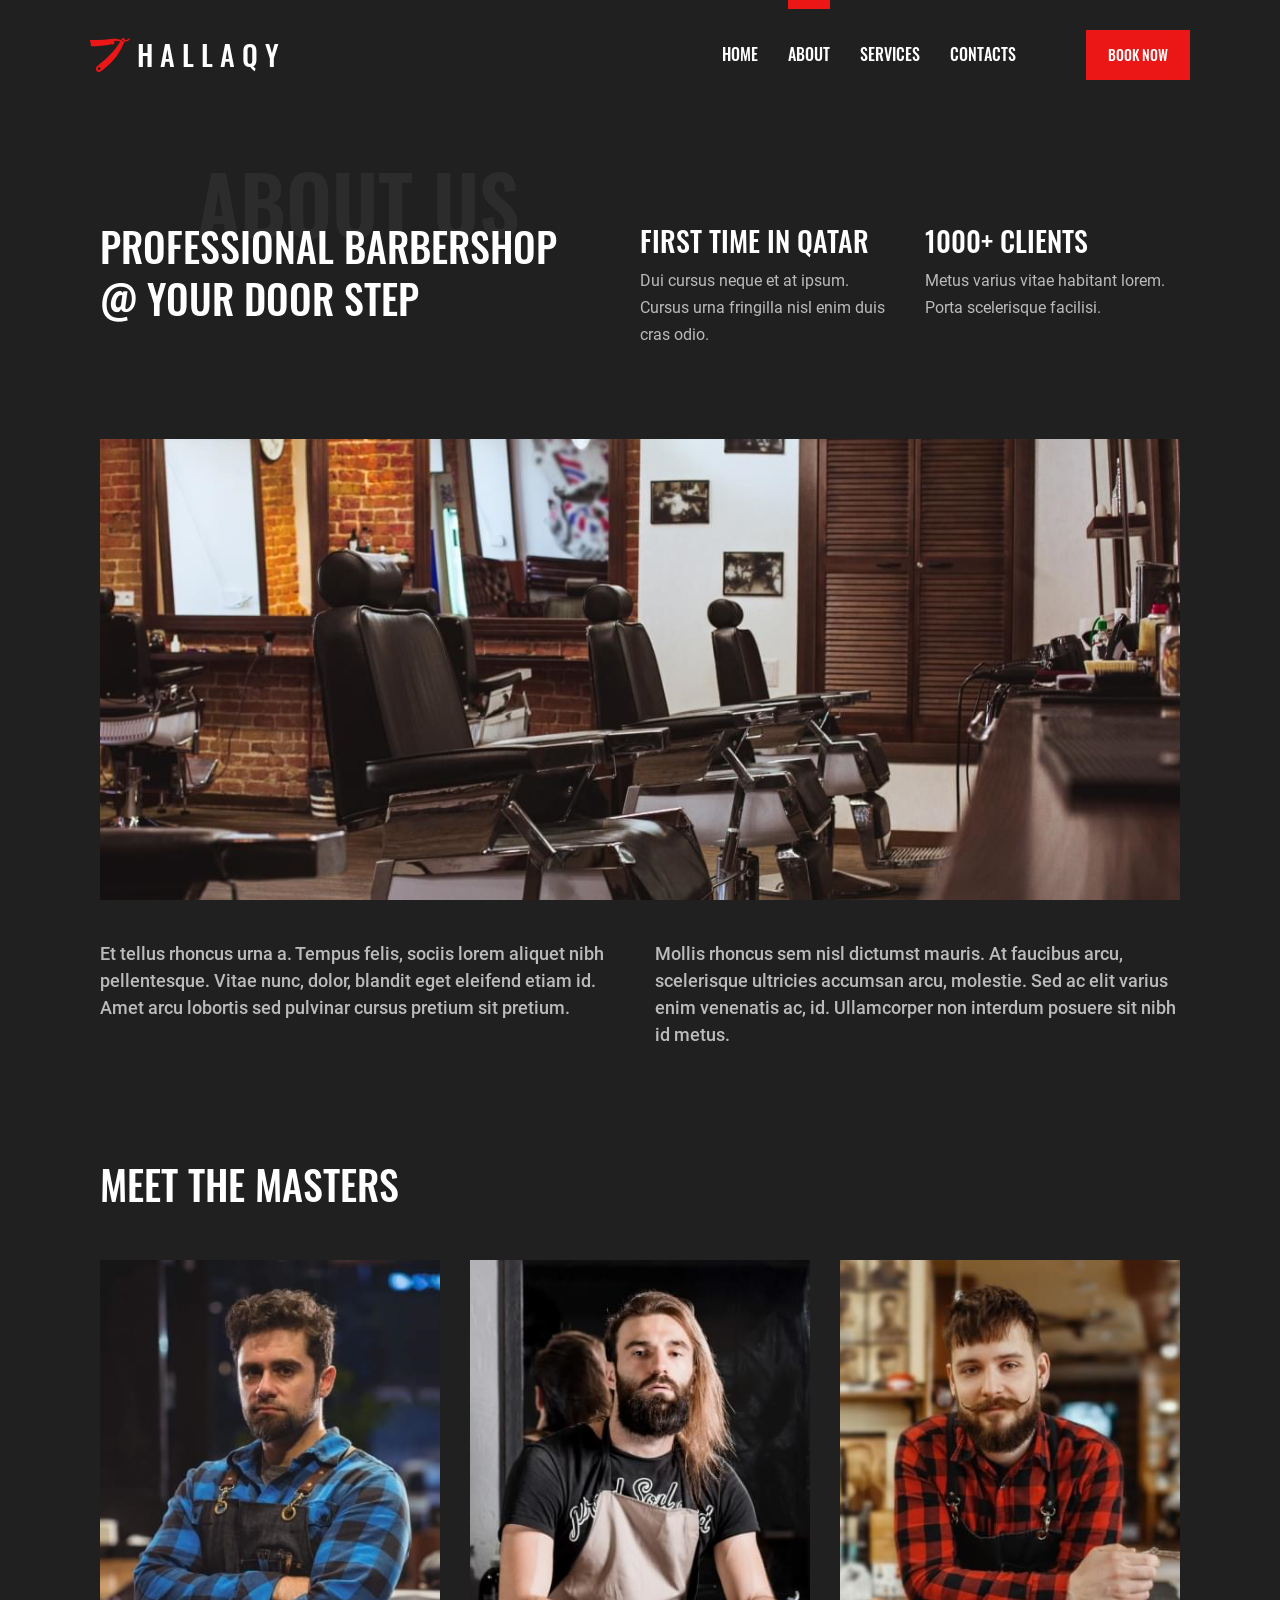
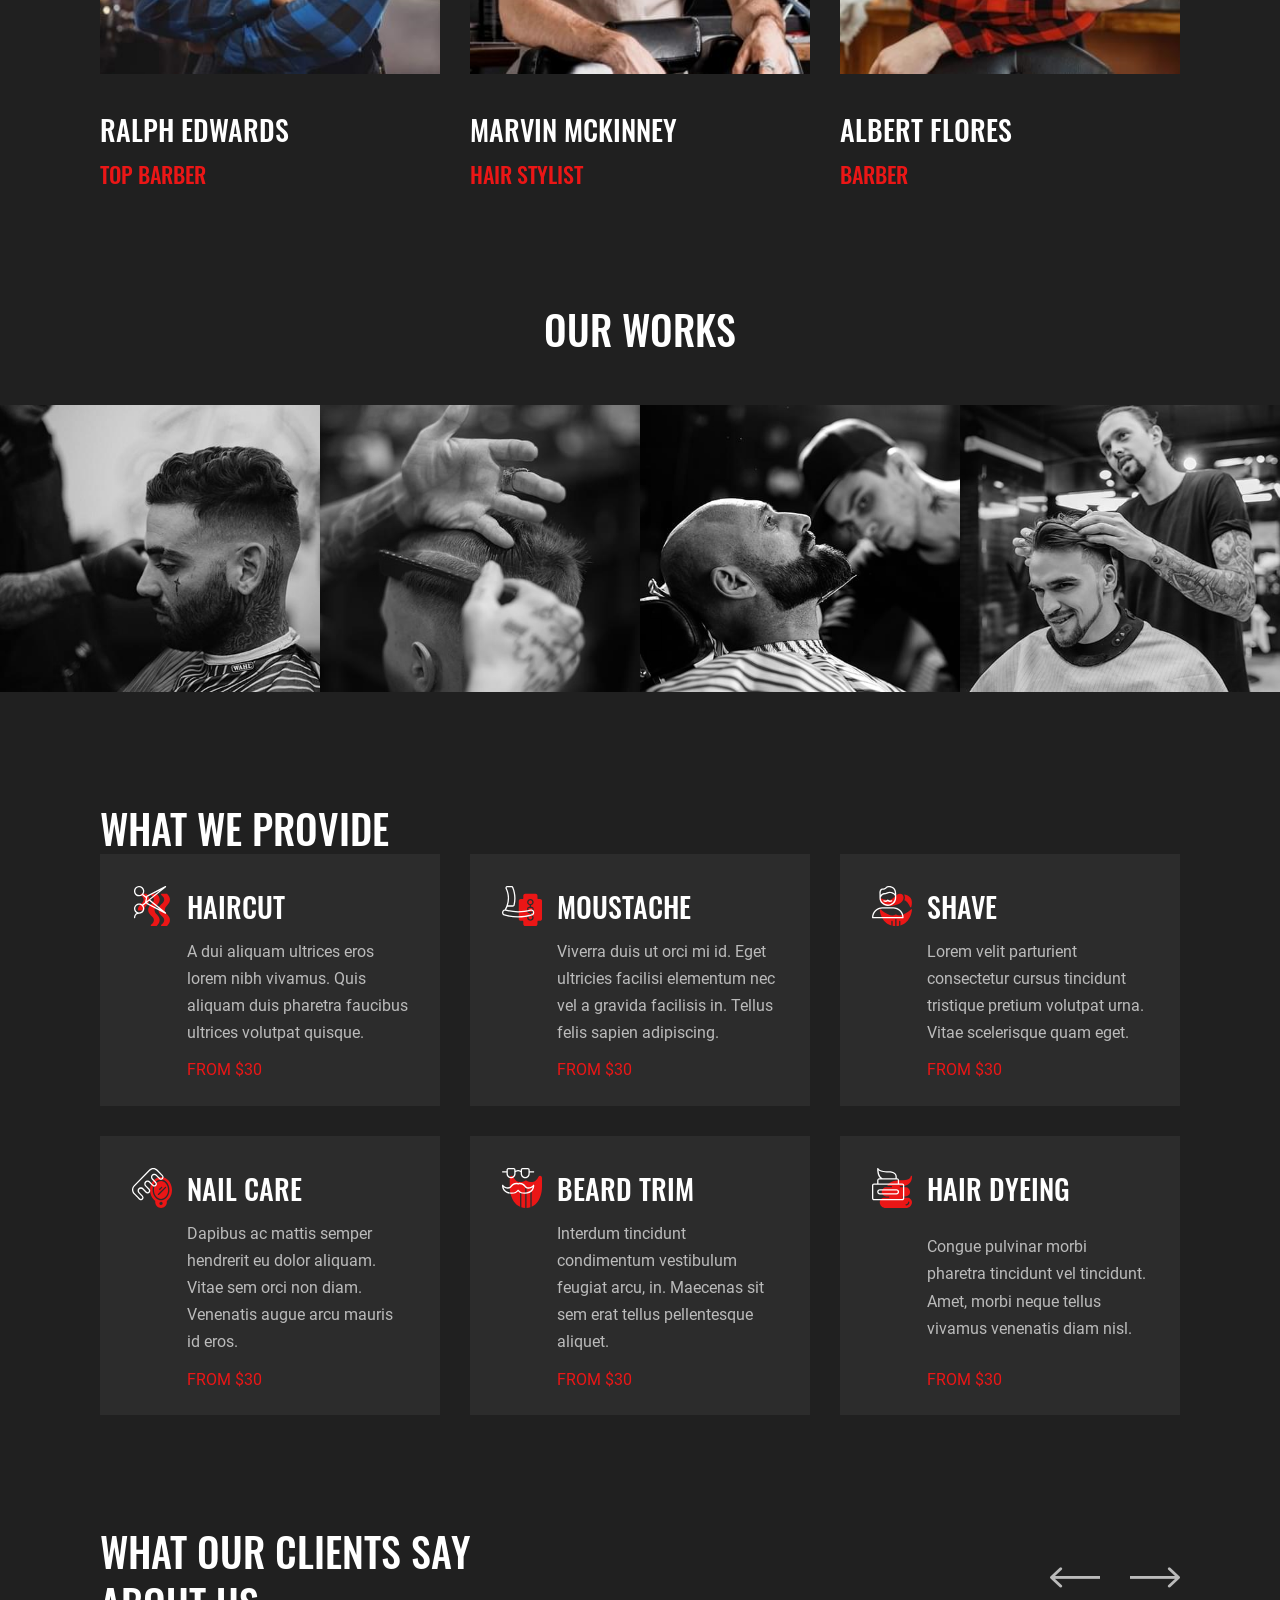
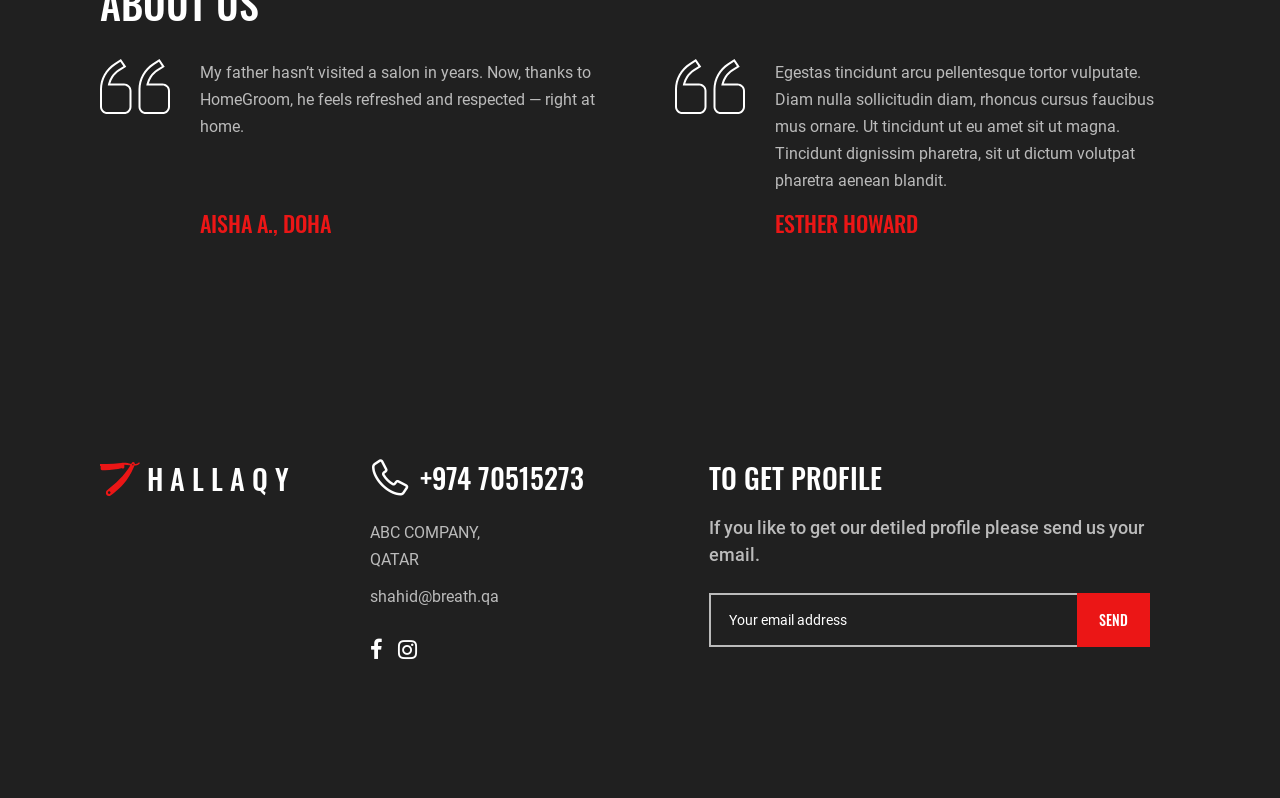
<file: about.html>
<!DOCTYPE html>
<html lang="en">
    <head>
        <meta charset="UTF-8" />
        <meta name="viewport" content="width=device-width, initial-scale=1.0, minimum-scale=1.0" />
        <meta http-equiv="X-UA-Compatible" content="ie=edge" />
        <title>About | HALLAQY</title>
        <link rel="stylesheet preload" as="style" href="css/preload.min.css" />
        <link rel="stylesheet preload" as="style" href="css/icomoon.css" />
        <link rel="stylesheet preload" as="style" href="css/libs.min.css" />

        <link rel="stylesheet" href="css/about.min.css" />
    </head>
    <body>
        <header class="header" data-page="about">
            <div class="container-fluid container-lg d-flex flex-wrap align-items-center justify-content-between">
                <a class="brand-logo d-flex align-items-center header_logo" href="index.html">
                    <svg class="brand-logo_icon" width="40" height="34" viewBox="0 0 40 34" fill="none" xmlns="http://www.w3.org/2000/svg">
                        <path
                            d="M38.9052 0.3026C38.2043 1.3906 37.0306 2.04 35.7668 2.04H34.8331C34.8403 1.9312 34.8495 1.8224 34.8495 1.71224C34.8495 0.76636 34.1085 0 33.1938 0C32.5922 0 32.0385 0.33728 31.7466 0.8806C31.5539 1.23964 31.3435 1.58848 31.1443 1.94412L27.5357 1.11452C26.2785 0.82552 24.9943 0.68 23.7062 0.68C22.8074 0.68 21.9105 0.75072 21.0221 0.89216L21.0149 0.89352C16.2175 1.65648 11.3708 2.04 6.51686 2.04H0V4.08H0.657538V6.8C0.657538 7.5514 1.24603 8.16 1.97261 8.16H5.03542C10.8652 8.16 16.6758 7.47592 22.3563 6.12V6.8L23.4294 6.43008C23.9666 6.24512 24.3289 5.72492 24.3289 5.13944V2.72C26.0779 2.72 27.8231 2.89884 29.5379 3.25312L30.2467 3.4L30.3112 3.41428C28.7877 5.9738 27.0965 8.42452 25.2475 10.7467C21.5758 15.3571 17.4649 19.5738 12.9759 23.3315L7.02579 28.3125C6.32486 28.8993 5.91784 29.782 5.91784 30.7142V30.9101C5.91784 32.6169 7.25527 34 8.90569 34C9.52838 34 10.1353 33.7987 10.6422 33.4247L13.6603 31.195C17.2544 28.5403 20.5494 25.4769 23.484 22.0626C27.5298 17.3556 30.8477 12.0306 33.3214 6.27572L34.4537 3.64072C34.4872 3.56184 34.5135 3.48024 34.5431 3.4H35.7668C37.4718 3.4 39.0538 2.52416 40 1.0574L38.9052 0.3026ZM9.20553 31.96C8.48027 31.96 7.89045 31.35 7.89045 30.6C7.89045 29.85 8.48027 29.24 9.20553 29.24C9.93079 29.24 10.5206 29.85 10.5206 30.6C10.5206 31.35 9.93079 31.96 9.20553 31.96ZM32.8769 3.4C32.5139 3.4 32.2194 3.09536 32.2194 2.72C32.2194 2.34464 32.5139 2.04 32.8769 2.04C33.2399 2.04 33.5344 2.34464 33.5344 2.72C33.5344 3.09536 33.2399 3.4 32.8769 3.4Z"
                            fill="currentColor"
                        />
                    </svg>

                    <span class="brand-logo_name">H A L L A Q Y</span>
                </a>
                <nav class="header_nav">
                    <ul class="header_nav-list">
                        <li class="header_nav-list_item nav-item" data-page="home">
                            <a class="nav-link" href="index.html">Home</a>
                        </li>
                        <li class="header_nav-list_item nav-item" data-page="about">
                            <a class="nav-link" href="about.html">About</a>
                        </li>
                     <li class="header_nav-list_item nav-item" data-page="services">
                            <a class="nav-link" href="services2.html">services</a>
                        </li>
                        <!-- BLOG PART HIDING NOW...
                        <li class="header_nav-list_item dropdown">
                            <a class="nav-link dropdown-toggle" href="#" data-bs-toggle="dropdown">Blog</a>
                            <ul class="dropdown-menu">
                                <li class="list-item nav-item" data-page="blog">
                                    <a class="dropdown-item" href="blog.html">Blog</a>
                                </li>
                                <li class="list-item nav-item" data-page="post">
                                    <a class="dropdown-item" href="post.html">Single post</a>
                                </li>
                            </ul>
                        </li> END HERE -->

                        <li class="header_nav-list_item nav-item" data-page="contacts">
                            <a class="nav-link" href="contacts.html">Contacts</a>
                        </li>
<!-- PAGES PART HIDING NOW...
                        <li class="header_nav-list_item dropdown">
                            <a class="nav-link dropdown-toggle" href="#" data-bs-toggle="dropdown">Pages</a>
                            <ul class="dropdown-menu">
                                <li class="list-item nav-item" data-page="gallery">
                                    <a class="dropdown-item" href="gallery.html">Gallery</a>
                                </li>
                                <li class="list-item nav-item" data-page="error">
                                    <a class="dropdown-item" href="404.html">404</a>
                                </li>
                            </ul>
                        </li>
                        END HERE -->
                    </ul>
                </nav>
                <a class="header_btn btn theme-element" href="#">Book now</a>
                <span class="header_trigger d-inline-flex d-lg-none flex-column justify-content-between">

                </span>
            </div>
        </header>
        <!-- About content start -->
        <main>
            <!-- about section start -->
            <section class="about section">
                <div class="container d-xl-flex flex-wrap">
                    <div class="about_header section_header col-xl-6">
                        <h2 class="about_header-title section_header-title" data-aos="fade-right">
                            professional barbershop
                            <span class="linebreak">@ your door step</span>
                        </h2>
                        <span
                            class="about_header-subtitle section_header-subtitle"
                            data-aos="fade-right"
                            data-aos-delay="50"
                            data-aos-once="false"
                            >About us</span
                        >
                    </div>
                    <div class="about_info col-xl-6 d-sm-flex">
                        <div class="about_info-fact">
                            <h3 class="about_info-fact_title" data-aos="fade-up">First Time in Qatar</h3>
                            <p class="about_info-fact_description" data-aos="fade-up">
                                Dui cursus neque et at ipsum. Cursus urna fringilla nisl enim duis cras odio.
                            </p>
                        </div>
                        <div class="about_info-fact">
                            <h3 class="about_info-fact_title" data-aos="fade-up" data-aos-delay="50">1000+ clients</h3>
                            <p class="about_info-fact_description" data-aos="fade-up" data-aos-delay="50">
                                Metus varius vitae habitant lorem. Porta scelerisque facilisi.
                            </p>
                        </div>
                    </div>
                    <div class="about_media col-12" data-aos="zoom-in" data-aos-delay="300" data-aos-duration="700">
                        <picture>
                            <source data-srcset="img/placeholder7.webp" srcset="img/placeholder7.webp" type="image/webp" />
                            <img class="lazy about_media-img" data-src="img/placeholder.jpg" src="img/placeholder.jpg" alt="media" />
                        </picture>
                    </div>
                    <div class="about_text d-md-flex justify-content-between">
                        <p class="about_text-block text">
                            Et tellus rhoncus urna a. Tempus felis, sociis lorem aliquet nibh pellentesque. Vitae nunc, dolor, blandit eget
                            eleifend etiam id. Amet arcu lobortis sed pulvinar cursus pretium sit pretium.
                        </p>
                        <p class="about_text-block text">
                            Mollis rhoncus sem nisl dictumst mauris. At faucibus arcu, scelerisque ultricies accumsan arcu, molestie. Sed ac
                            elit varius enim venenatis ac, id. Ullamcorper non interdum posuere sit nibh id metus.
                        </p>
                    </div>
                </div>
            </section>
            <!-- about section end -->

            <!-- team section start -->
            <section class="team section--nopt">
                <div class="container">
                    <h2 class="team_header">Meet the masters</h2>
                    <ul class="team_list d-md-flex flex-wrap">
                        <li class="team_list-item col-md-6 col-xl-4">
                            <div class="team_list-item_wrapper d-flex flex-column" data-order="1">
                                <div class="media" data-aos="zoom-in" data-aos-duration="650">
                                    <picture>
                                        <source data-srcset="img/team01.webp" srcset="img/team01.webp" type="image/webp" />
                                        <img
                                            class="lazy media_img"
                                            data-src="img/placeholder.jpg"
                                            src="img/placeholder.jpg"
                                            alt="Ralph Edwards"
                                        />
                                    </picture>
                                </div>
                                <div class="info d-flex flex-column justify-content-between">
                                    <h3 class="name" data-aos="fade-down">Ralph Edwards</h3>
                                    <span class="speciality highlight" data-aos="fade-up">Top barber</span>
                                </div>
                            </div>
                        </li>
                        <li class="team_list-item col-md-6 col-xl-4">
                            <div
                                class="team_list-item_wrapper d-flex flex-column"
                                data-aos="zoom-in"
                                data-aos-delay="50"
                                data-order="2"
                                data-aos-duration="650"
                            >
                                <div class="media" data-aos="zoom-in" data-aos-delay="50" data-aos-duration="650">
                                    <picture>
                                        <source data-srcset="img/team02.webp" srcset="img/team02.webp" type="image/webp" />
                                        <img
                                            class="lazy media_img"
                                            data-src="img/placeholder.jpg"
                                            src="img/placeholder.jpg"
                                            alt="Marvin McKinney"
                                        />
                                    </picture>
                                </div>
                                <div class="info d-flex flex-column justify-content-between">
                                    <h3 class="name" data-aos="fade-down">Marvin McKinney</h3>
                                    <span class="speciality highlight" data-aos="fade-up">Hair Stylist</span>
                                </div>
                            </div>
                        </li>
                        <li class="team_list-item col-md-6 col-xl-4">
                            <div class="team_list-item_wrapper d-flex flex-column" data-order="3">
                                <div class="media" data-aos="zoom-in" data-aos-delay="100" data-aos-duration="650">
                                    <picture>
                                        <source data-srcset="img/team03.webp" srcset="img/team03.webp" type="image/webp" />
                                        <img
                                            class="lazy media_img"
                                            data-src="img/placeholder.jpg"
                                            src="img/placeholder.jpg"
                                            alt="Albert Flores"
                                        />
                                    </picture>
                                </div>
                                <div class="info d-flex flex-column justify-content-between">
                                    <h3 class="name" data-aos="fade-down">Albert Flores</h3>
                                    <span class="speciality highlight" data-aos="fade-up">barber</span>
                                </div>
                            </div>
                        </li>
                    </ul>
                </div>
            </section>
            <!-- team section end -->

            <!-- gallery section start -->
            <section class="gallery">
                <div class="container-fluid p-0">
                    <div class="container">
                        <div class="gallery_header section_header">
                            <h2 class="gallery_header-title section_header-title" data-aos="fade-right">Our works</h2>
                            <span
                                class="gallery_header-subtitle section_header-subtitle"
                                data-aos="fade-down"
                                data-aos-delay="50"
                                data-aos-once="false"
                                >Our best works</span
                            >
                        </div>
                    </div>
                    <ul class="gallery_list d-md-flex flex-wrap">
                        <li class="gallery_list-item col-md-6 col-xl-3">
                            <a class="gallery_list-item_trigger" href="img/placeholder.jpg" data-caption="Lorem ipsum">
                                <picture>
                                    <source data-srcset="img/gallery01.webp" srcset="img/gallery01.webp" type="image/webp" />
                                    <img
                                        class="lazy gallery_list-item_img"
                                        data-src="img/placeholder.jpg"
                                        src="img/placeholder.jpg"
                                        alt="media"
                                    />
                                </picture>
                            </a>
                        </li>
                        <li class="gallery_list-item col-md-6 col-xl-3">
                            <a class="gallery_list-item_trigger" href="img/placeholder.jpg" data-caption="Lorem ipsum">
                                <picture>
                                    <source data-srcset="img/gallery02.webp" srcset="img/gallery02.webp" type="image/webp" />
                                    <img
                                        class="lazy gallery_list-item_img"
                                        data-src="img/placeholder.jpg"
                                        src="img/placeholder.jpg"
                                        alt="media"
                                    />
                                </picture>
                            </a>
                        </li>
                        <li class="gallery_list-item col-md-6 col-xl-3">
                            <a class="gallery_list-item_trigger" href="img/placeholder.jpg" data-caption="Lorem ipsum">
                                <picture>
                                    <source data-srcset="img/gallery03.webp" srcset="img/gallery03.webp" type="image/webp" />
                                    <img
                                        class="lazy gallery_list-item_img"
                                        data-src="img/placeholder.jpg"
                                        src="img/placeholder.jpg"
                                        alt="media"
                                    />
                                </picture>
                            </a>
                        </li>
                        <li class="gallery_list-item col-md-6 col-xl-3">
                            <a class="gallery_list-item_trigger" href="img/placeholder.jpg" data-caption="Lorem ipsum">
                                <picture>
                                    <source data-srcset="img/gallery04.webp" srcset="img/gallery04.webp" type="image/webp" />
                                    <img
                                        class="lazy gallery_list-item_img"
                                        data-src="img/placeholder.jpg"
                                        src="img/placeholder.jpg"
                                        alt="media"
                                    />
                                </picture>
                            </a>
                        </li>
                    </ul>
                </div>
            </section>
            <!-- gallery section end -->

            <!-- services section start -->
            <section class="services section">
                <div
                    class="container d-flex flex-column flex-md-row flex-md-wrap align-items-center align-items-lg-start justify-content-center justify-content-lg-between"
                >
                    <h2 class="services_header" data-aos="fade-right">What we provide</h2>

                    <ul class="services_list flex-grow-1 d-md-flex flex-wrap align-items-xxl-start">
                        <li class="services_list-item col-md-6 col-xl-4" data-aos="fade-up" data-order="1">
                            <div class="services_list-item_wrapper d-flex flex-column flex-lg-row align-items-center align-items-lg-start">
                                <span class="icon">
                                    <svg
                                        class="services-icon"
                                        width="40"
                                        height="40"
                                        viewBox="0 0 40 40"
                                        fill="none"
                                        xmlns="http://www.w3.org/2000/svg"
                                    >
                                        <path
                                            d="M35.2519 19.1628C38.916 15.4849 38.916 11.6017 35.2519 7.92636C35.1314 7.80535 34.9679 7.73734 34.7975 7.7373H29.6549C29.5217 7.73738 29.3918 7.77897 29.2832 7.85634C29.1746 7.93371 29.0926 8.04303 29.0486 8.1692C29.0045 8.29537 29.0006 8.43215 29.0374 8.56065C29.0742 8.68915 29.1498 8.80301 29.2538 8.8865C33.2078 12.0605 33.2161 15.0216 29.2538 18.2027C29.2351 18.2175 29.2173 18.2335 29.2004 18.2504C25.5364 21.9284 25.5364 25.8115 29.2004 29.4868C29.2173 29.5038 29.2351 29.5197 29.2538 29.5346C33.2078 32.7086 33.2161 35.6697 29.2538 38.8508C29.1499 38.9341 29.0744 39.0477 29.0376 39.176C29.0007 39.3042 29.0044 39.4408 29.0482 39.5668C29.0919 39.6929 29.1734 39.8022 29.2817 39.8798C29.3899 39.9574 29.5194 39.9993 29.6523 40H34.7949C34.9654 39.9999 35.1288 39.9319 35.2494 39.8109C38.9134 36.133 38.9134 32.2498 35.2494 28.5745C32.052 25.3637 32.052 22.3736 35.2519 19.1628Z"
                                            fill="#EB1616"
                                        />
                                        <path
                                            d="M24.9624 19.1628C28.6265 15.4849 28.6265 11.6017 24.9624 7.92636C24.8419 7.80535 24.6784 7.73734 24.5079 7.7373H19.3654C19.2321 7.73724 19.1022 7.77874 18.9935 7.85606C18.8847 7.93338 18.8026 8.0427 18.7585 8.1689C18.7144 8.29509 18.7104 8.43194 18.7472 8.56049C18.7839 8.68905 18.8596 8.80297 18.9636 8.8865C22.9176 12.0605 22.9266 15.0216 18.9636 18.2027C18.9449 18.2175 18.9271 18.2335 18.9103 18.2504C15.2462 21.9284 15.2462 25.8115 18.9103 29.4868C18.9271 29.5038 18.9449 29.5197 18.9636 29.5346C22.9176 32.7086 22.9266 35.6697 18.9636 38.8508C18.8597 38.9342 18.7841 39.0479 18.7473 39.1763C18.7105 39.3047 18.7143 39.4413 18.7582 39.5674C18.8021 39.6936 18.8839 39.8029 18.9923 39.8804C19.1007 39.9578 19.2304 39.9996 19.3635 40H24.506C24.6765 39.9999 24.84 39.9319 24.9605 39.8109C28.6246 36.133 28.6246 32.2498 24.9605 28.5745C21.7631 25.3637 21.7631 22.3736 24.9624 19.1628Z"
                                            fill="#EB1616"
                                        />
                                        <path
                                            d="M14.6734 7.92636C14.6137 7.86637 14.5427 7.81878 14.4646 7.78634C14.3865 7.7539 14.3028 7.73724 14.2183 7.7373H9.07254C8.9393 7.73724 8.80934 7.77874 8.70062 7.85606C8.5919 7.93338 8.50981 8.0427 8.46569 8.1689C8.42157 8.29509 8.4176 8.43194 8.45435 8.56049C8.49109 8.68905 8.56672 8.80297 8.67078 8.8865C12.6267 12.0579 12.6363 15.0235 8.67078 18.2027C8.65231 18.2175 8.63471 18.2335 8.61807 18.2504C6.78732 20.0887 5.85844 21.9787 5.85844 23.8686C5.85844 24.0398 5.92617 24.2039 6.04672 24.3249C6.16727 24.4459 6.33078 24.5139 6.50126 24.5139H11.6438C11.8143 24.5139 11.9778 24.4459 12.0984 24.3249C12.2189 24.2039 12.2866 24.0398 12.2866 23.8686C12.2866 22.3336 13.0889 20.7501 14.6709 19.1628C18.3362 15.4874 18.3362 11.6017 14.6734 7.92636Z"
                                            fill="#EB1616"
                                        />
                                        <path
                                            d="M18.1658 13.8744L33.9027 1.14803C34.0269 1.04773 34.1095 0.904673 34.1346 0.746636C34.1596 0.588599 34.1253 0.426857 34.0382 0.292813C33.9511 0.158768 33.8175 0.0619845 33.6634 0.0212529C33.5092 -0.0194787 33.3455 -0.00125212 33.2039 0.0723938L14.5621 9.75119C14.4765 9.79565 14.402 9.85887 14.344 9.93616C14.2861 10.0134 14.2461 10.1028 14.2272 10.1977L14.1488 10.5945L11.2407 8.27162C12.0259 7.22383 12.3839 5.91511 12.2418 4.61176C12.0997 3.30841 11.4683 2.10836 10.476 1.25577C9.48368 0.403185 8.20504 -0.0378693 6.90023 0.0223498C5.59543 0.0825689 4.3625 0.639537 3.45231 1.57993C2.54212 2.52031 2.02306 3.77347 2.00075 5.0844C1.97844 6.39534 2.45454 7.66556 3.33219 8.63661C4.20985 9.60767 5.4231 10.2066 6.7251 10.3115C8.02709 10.4164 9.32 10.0195 10.3407 9.20143L13.8653 12.0193L12.9937 16.4005L10.3395 18.546C9.7865 18.1049 9.14888 17.783 8.46642 17.6005C7.78396 17.4179 7.07132 17.3785 6.37302 17.4848C5.67472 17.5911 5.00575 17.8408 4.40791 18.2183C3.81007 18.5958 3.29619 19.0929 2.89837 19.6787C2.50055 20.2645 2.22734 20.9264 2.0958 21.6229C1.96426 22.3195 1.97722 23.0358 2.13386 23.7271C2.29051 24.4184 2.58747 25.0699 3.00622 25.6408C3.42496 26.2117 3.95648 26.6898 4.56758 27.0453C3.77692 27.5137 3.12334 28.1832 2.6728 28.9862C2.22225 29.7892 1.99068 30.6973 2.00145 31.6188C2.00145 31.7899 2.06917 31.9541 2.18972 32.0751C2.31028 32.1961 2.47378 32.2641 2.64427 32.2641C2.81475 32.2641 2.97826 32.1961 3.09881 32.0751C3.21936 31.9541 3.28709 31.7899 3.28709 31.6188C3.28709 31.2226 3.41886 27.7473 7.14401 27.7473C8.10108 27.7493 9.03965 27.4826 9.85369 26.9774C10.6677 26.4721 11.3248 25.7485 11.7507 24.8881C12.1766 24.0278 12.3544 23.0651 12.2639 22.1087C12.1734 21.1523 11.8184 20.2403 11.2388 19.4758L14.1437 17.1277L14.2272 17.5497C14.2461 17.6446 14.2861 17.734 14.344 17.8113C14.402 17.8886 14.4765 17.9518 14.5621 17.9962L33.2039 27.675C33.3455 27.7487 33.5092 27.7669 33.6634 27.7262C33.8175 27.6854 33.9511 27.5887 34.0382 27.4546C34.1253 27.3206 34.1596 27.1588 34.1346 27.0008C34.1095 26.8427 34.0269 26.6997 33.9027 26.5994L18.1658 13.8744ZM3.28709 5.16215C3.28709 4.39644 3.51329 3.64792 3.93709 3.01125C4.3609 2.37458 4.96327 1.87836 5.66803 1.58533C6.37279 1.29231 7.14828 1.21564 7.89645 1.36502C8.64462 1.5144 9.33186 1.88313 9.87126 2.42457C10.4107 2.96601 10.778 3.65585 10.9268 4.40685C11.0756 5.15785 10.9993 5.93629 10.7073 6.64371C10.4154 7.35114 9.92106 7.95579 9.2868 8.3812C8.65253 8.80661 7.90683 9.03367 7.14401 9.03367C6.12145 9.03247 5.14112 8.6242 4.41807 7.89841C3.69501 7.17261 3.28828 6.18857 3.28709 5.16215ZM28.1256 4.16201L14.5544 15.1371L15.4274 10.7552L28.1256 4.16201ZM7.14401 26.4561C6.38118 26.4561 5.63548 26.2291 5.00122 25.8037C4.36695 25.3783 3.8726 24.7736 3.58068 24.0662C3.28876 23.3588 3.21238 22.5803 3.3612 21.8293C3.51002 21.0783 3.87735 20.3885 4.41675 19.847C4.95615 19.3056 5.64339 18.9369 6.39156 18.7875C7.13973 18.6381 7.91522 18.7148 8.61998 19.0078C9.32474 19.3008 9.92711 19.7971 10.3509 20.4337C10.7747 21.0704 11.0009 21.8189 11.0009 22.5846C10.9999 23.6111 10.5932 24.5952 9.87013 25.3211C9.14704 26.0469 8.16661 26.4551 7.14401 26.4561ZM15.4274 16.9916L15.2725 16.2173L17.1405 14.7061L28.1256 23.5848L15.4274 16.9916Z"
                                            fill="white"
                                        />
                                    </svg>
                                </span>
                                <div class="main d-flex flex-column justify-content-between">
                                    <h3 class="title">Haircut</h3>
                                    <p class="description">
                                        A dui aliquam ultrices eros lorem nibh vivamus. Quis aliquam duis pharetra faucibus ultrices
                                        volutpat quisque.
                                    </p>
                                    <div class="wrapper">
                                        <a class="link link--underline highlight" href="#">from $30</a>
                                    </div>
                                </div>
                            </div>
                        </li>
                        <li class="services_list-item col-md-6 col-xl-4" data-aos="fade-up" data-aos-delay="50" data-order="2">
                            <div class="services_list-item_wrapper d-flex flex-column flex-lg-row align-items-center align-items-lg-start">
                                <span class="icon">
                                    <svg
                                        class="services-icon"
                                        width="40"
                                        height="40"
                                        viewBox="0 0 40 40"
                                        fill="none"
                                        xmlns="http://www.w3.org/2000/svg"
                                    >
                                        <path
                                            d="M28.3882 33.5483C29.4572 33.5483 30.3237 32.6818 30.3237 31.6129C30.3237 30.5439 29.4572 29.6774 28.3882 29.6774C27.3193 29.6774 26.4528 30.5439 26.4528 31.6129C26.4528 32.6818 27.3193 33.5483 28.3882 33.5483Z"
                                            fill="#EB1616"
                                        />
                                        <path
                                            d="M29.6786 21.9354H27.0979C26.7416 21.9354 26.4528 22.2243 26.4528 22.5806V25.1612C26.4528 25.5175 26.7416 25.8064 27.0979 25.8064H29.6786C30.0349 25.8064 30.3237 25.5175 30.3237 25.1612V22.5806C30.3237 22.2243 30.0349 21.9354 29.6786 21.9354Z"
                                            fill="#EB1616"
                                        />
                                        <path
                                            d="M38.0657 12.9032H36.1302C35.9591 12.9032 35.795 12.8353 35.674 12.7143C35.553 12.5933 35.485 12.4292 35.485 12.2581V9.67743C35.485 9.1641 35.2811 8.67181 34.9181 8.30883C34.5551 7.94586 34.0628 7.74194 33.5495 7.74194H23.2269C22.7136 7.74194 22.2213 7.94586 21.8583 8.30883C21.4954 8.67181 21.2915 9.1641 21.2915 9.67743V12.2581C21.2915 12.4292 21.2235 12.5933 21.1025 12.7143C20.9815 12.8353 20.8174 12.9032 20.6463 12.9032H18.7108C18.1975 12.9032 17.7052 13.1071 17.3422 13.4701C16.9792 13.8331 16.7753 14.3254 16.7753 14.8387V32.9032C16.7753 33.4166 16.9792 33.9089 17.3422 34.2718C17.7052 34.6348 18.1975 34.8387 18.7108 34.8387H20.6463C20.8174 34.8387 20.9815 34.9067 21.1025 35.0277C21.2235 35.1487 21.2915 35.3128 21.2915 35.4839V38.0645C21.2915 38.5778 21.4954 39.0701 21.8583 39.4331C22.2213 39.7961 22.7136 40 23.2269 40H33.5495C34.0628 40 34.5551 39.7961 34.9181 39.4331C35.2811 39.0701 35.485 38.5778 35.485 38.0645V35.4839C35.485 35.3128 35.553 35.1487 35.674 35.0277C35.795 34.9067 35.9591 34.8387 36.1302 34.8387H38.0657C38.579 34.8387 39.0713 34.6348 39.4342 34.2718C39.7972 33.9089 40.0011 33.4166 40.0011 32.9032V14.8387C40.0011 14.3254 39.7972 13.8331 39.4342 13.4701C39.0713 13.1071 38.579 12.9032 38.0657 12.9032ZM29.6786 20.6452C30.1919 20.6452 30.6842 20.8491 31.0471 21.2121C31.4101 21.575 31.614 22.0673 31.614 22.5807V25.1613C31.614 25.6746 31.4101 26.1669 31.0471 26.5299C30.6842 26.8929 30.1919 27.0968 29.6786 27.0968H29.0334V28.4516C29.8166 28.6115 30.5126 29.0565 30.9864 29.7004C31.4602 30.3443 31.6781 31.1411 31.5977 31.9365C31.5174 32.7318 31.1445 33.469 30.5516 34.0051C29.9586 34.5412 29.1876 34.8381 28.3882 34.8381C27.5888 34.8381 26.8179 34.5412 26.2249 34.0051C25.6319 33.469 25.2591 32.7318 25.1788 31.9365C25.0984 31.1411 25.3163 30.3443 25.79 29.7004C26.2638 29.0565 26.9598 28.6115 27.7431 28.4516V27.0968H27.0979C26.5846 27.0968 26.0923 26.8929 25.7293 26.5299C25.3663 26.1669 25.1624 25.6746 25.1624 25.1613V22.5807C25.1624 22.0673 25.3663 21.575 25.7293 21.2121C26.0923 20.8491 26.5846 20.6452 27.0979 20.6452H27.7431V19.2903C26.9598 19.1304 26.2638 18.6854 25.79 18.0416C25.3163 17.3977 25.0984 16.6008 25.1788 15.8055C25.2591 15.0101 25.6319 14.2729 26.2249 13.7368C26.8179 13.2007 27.5888 12.9039 28.3882 12.9039C29.1876 12.9039 29.9586 13.2007 30.5516 13.7368C31.1445 14.2729 31.5174 15.0101 31.5977 15.8055C31.6781 16.6008 31.4602 17.3977 30.9864 18.0416C30.5126 18.6854 29.8166 19.1304 29.0334 19.2903V20.6452H29.6786Z"
                                            fill="#EB1616"
                                        />
                                        <path
                                            d="M28.3882 18.0646C29.4572 18.0646 30.3237 17.198 30.3237 16.1291C30.3237 15.0601 29.4572 14.1936 28.3882 14.1936C27.3193 14.1936 26.4528 15.0601 26.4528 16.1291C26.4528 17.198 27.3193 18.0646 28.3882 18.0646Z"
                                            fill="#EB1616"
                                        />
                                        <path
                                            d="M0.00114682 26.5019C-0.0174817 27.1879 0.19128 27.8608 0.594916 28.4158C0.998551 28.9708 1.5744 29.3767 2.23276 29.5703C11.2975 32.2939 20.9628 32.2939 30.0276 29.5703C30.6712 29.3866 31.2374 28.9979 31.6401 28.4632C32.0429 27.9285 32.2602 27.2771 32.2592 26.6077V26.5019C32.2576 26.0275 32.1466 25.5599 31.9349 25.1353C31.7231 24.7108 31.4164 24.3408 31.0384 24.0541C30.6604 23.7674 30.2214 23.5717 29.7556 23.4822C29.2897 23.3927 28.8094 23.4118 28.3521 23.5381C20.4163 25.6819 12.0561 25.6993 4.11147 23.5884C4.61579 22.6354 5.06597 21.6547 5.45986 20.651H10.8005C11.2305 20.6541 11.6492 20.5127 11.9893 20.2495C12.3294 19.9863 12.5712 19.6164 12.676 19.1994C14.1674 13.2128 13.6989 6.90564 11.3392 1.20516C11.1927 0.849112 10.9438 0.544547 10.624 0.330017C10.3043 0.115486 9.92811 0.000634664 9.54308 0H5.3347C5.0079 0.00143645 4.68677 0.0854298 4.40112 0.24418C4.11548 0.40293 3.87458 0.631289 3.7008 0.908049C3.52702 1.18481 3.426 1.501 3.40711 1.82725C3.38822 2.1535 3.45208 2.47923 3.59276 2.77419C4.88808 5.40139 5.62956 8.2668 5.77118 11.1925C5.91279 14.1183 5.45152 17.0419 4.41599 19.7819C3.9417 21.0463 3.37523 22.2741 2.72115 23.4555C1.97241 23.5398 1.28103 23.8971 0.779214 24.4591C0.277402 25.0212 0.000386208 25.7485 0.00114682 26.5019ZM5.92889 19.3606C7.80774 13.7183 7.38796 7.56282 4.7605 2.22774C4.71056 2.12946 4.68664 2.02002 4.69102 1.90986C4.69539 1.7997 4.72793 1.69251 4.78551 1.5985C4.8431 1.50449 4.92381 1.4268 5.01995 1.37285C5.11609 1.3189 5.22445 1.29049 5.3347 1.29032H9.54308C9.67056 1.28959 9.7954 1.32664 9.90184 1.3968C10.0083 1.46695 10.0916 1.56707 10.1411 1.68452C12.3977 7.13468 12.8462 13.1651 11.4205 18.889C11.3832 19.0254 11.3019 19.1456 11.1891 19.2309C11.0764 19.3162 10.9386 19.3618 10.7973 19.3606H5.92889ZM1.29147 26.5019C1.29316 26.2254 1.35872 25.953 1.48302 25.7059C1.60732 25.4589 1.78701 25.2439 2.00807 25.0777C2.22914 24.9115 2.4856 24.7987 2.75745 24.7479C3.02931 24.6972 3.30922 24.7099 3.57534 24.7852C11.7977 27.0077 20.4627 27.0077 28.685 24.7852C28.9511 24.7099 29.231 24.6972 29.5029 24.7479C29.7748 24.7987 30.0312 24.9115 30.2523 25.0777C30.4733 25.2439 30.653 25.4589 30.7773 25.7059C30.9016 25.953 30.9672 26.2254 30.9689 26.5019V26.6077C30.9685 26.9983 30.8407 27.378 30.6049 27.6894C30.3691 28.0007 30.0382 28.2266 29.6624 28.3329C20.8357 30.9839 11.4247 30.9839 2.59792 28.3329C2.20678 28.2177 1.86553 27.9748 1.6287 27.6429C1.39187 27.311 1.27314 26.9093 1.29147 26.5019Z"
                                            fill="white"
                                        />
                                    </svg>
                                </span>
                                <div class="main d-flex flex-column justify-content-between">
                                    <h3 class="title">Moustache</h3>
                                    <p class="description">
                                        Viverra duis ut orci mi id. Eget ultricies facilisi elementum nec vel a gravida facilisis in. Tellus
                                        felis sapien adipiscing.
                                    </p>
                                    <div class="wrapper">
                                        <a class="link link--underline highlight" href="#">from $30</a>
                                    </div>
                                </div>
                            </div>
                        </li>
                        <li class="services_list-item col-md-6 col-xl-4" data-aos="fade-up" data-aos-delay="50" data-order="3">
                            <div class="services_list-item_wrapper d-flex flex-column flex-lg-row align-items-center align-items-lg-start">
                                <span class="icon">
                                    <svg
                                        class="services-icon"
                                        width="40"
                                        height="40"
                                        viewBox="0 0 40 40"
                                        fill="none"
                                        xmlns="http://www.w3.org/2000/svg"
                                    >
                                        <path
                                            d="M16.7733 20.0327C23.9096 20.0327 31.6111 16.8277 31.6111 11.65C31.6111 8.73987 29.7905 7.45673 27.6836 7.77929C25.9224 7.81154 24.1761 9.33144 22.3291 10.9404C20.4821 12.5493 18.5558 14.2279 16.7733 14.2279C13.0839 14.2279 8.68483 12.3648 8.64096 12.3454C8.53283 12.2991 8.41409 12.2832 8.2976 12.2995C8.1811 12.3158 8.07127 12.3637 7.98 12.4379C7.88872 12.5121 7.81947 12.6098 7.77974 12.7205C7.74 12.8313 7.7313 12.9507 7.75457 13.066C7.76811 13.1357 9.23511 20.0327 16.7733 20.0327Z"
                                            fill="#EB1616"
                                        />
                                        <path
                                            d="M32.3632 14.2298C35.8469 15.1678 38.0796 20.8422 38.1048 20.9087C38.1539 21.0359 38.242 21.1443 38.3565 21.2184C38.4711 21.2924 38.6061 21.3282 38.7423 21.3207C38.8784 21.3132 39.0087 21.2627 39.1144 21.1765C39.2201 21.0903 39.2957 20.9728 39.3305 20.8409C40.3846 16.8373 40.0201 13.704 38.2461 11.528C36.5178 9.40687 33.8767 8.72497 32.1174 8.51208C32.668 9.46376 32.9396 10.5512 32.9013 11.6499C32.9017 12.5378 32.7185 13.4161 32.3632 14.2298Z"
                                            fill="#EB1616"
                                        />
                                        <path
                                            d="M38.9124 23.4281C38.8195 23.5145 29.5479 32.0655 24.2276 28.5206C24.1216 28.4499 23.997 28.4121 23.8696 28.4121C23.7421 28.4121 23.6175 28.4499 23.5115 28.5206C18.2003 32.0591 8.91894 23.5139 8.82668 23.4281C8.73152 23.3384 8.61135 23.2797 8.4821 23.2599C8.35285 23.2401 8.22063 23.26 8.10295 23.317C7.98528 23.374 7.88771 23.4655 7.82317 23.5792C7.75864 23.6929 7.73019 23.8236 7.74159 23.9538C7.75321 24.0958 8.93442 36.5743 19.3537 39.4328V35.5053C19.3537 35.3342 19.4217 35.1701 19.5427 35.0492C19.6637 34.9282 19.8278 34.8602 19.9988 34.8602C20.1699 34.8602 20.334 34.9282 20.455 35.0492C20.576 35.1701 20.644 35.3342 20.644 35.5053V39.7257C21.4962 39.8802 22.3587 39.971 23.2244 39.9973V33.5713C23.2244 33.4002 23.2924 33.2361 23.4134 33.1151C23.5344 32.9941 23.6985 32.9261 23.8696 32.9261C24.0407 32.9261 24.2047 32.9941 24.3257 33.1151C24.4467 33.2361 24.5147 33.4002 24.5147 33.5713V39.9973C25.3804 39.971 26.2429 39.8802 27.0952 39.7257V35.5053C27.0952 35.3342 27.1631 35.1701 27.2841 35.0492C27.4051 34.9282 27.5692 34.8602 27.7403 34.8602C27.9114 34.8602 28.0755 34.9282 28.1964 35.0492C28.3174 35.1701 28.3854 35.3342 28.3854 35.5053V39.4328C38.8021 36.5743 39.9833 24.0958 39.9975 23.9538C40.0089 23.8236 39.9805 23.6929 39.9159 23.5792C39.8514 23.4655 39.7538 23.374 39.6362 23.317C39.5185 23.26 39.3863 23.2401 39.257 23.2599C39.1278 23.2797 39.0076 23.3384 38.9124 23.4281Z"
                                            fill="#EB1616"
                                        />
                                        <path
                                            d="M7.44463 11.6123V11.6593V11.6645C7.45156 13.8888 8.34178 16.0192 9.91946 17.587C11.4971 19.1549 13.633 20.0319 15.8573 20.0249C18.0815 20.018 20.2119 19.1278 21.7798 17.5501C23.3477 15.9724 24.2246 13.8365 24.2177 11.6123V7.74154C24.2177 2.03353 20.5521 0.000120169 17.1214 0.000120169C15.7724 -0.00902331 14.4721 0.50393 13.4926 1.43164C13.1208 1.79928 12.6801 2.09 12.1958 2.28715C11.7115 2.4843 11.1931 2.58402 10.6702 2.58059C10.2371 2.56275 9.80552 2.64201 9.40702 2.81258C9.00852 2.98314 8.65322 3.24068 8.36715 3.56634C7.15045 4.96947 7.39947 7.40286 7.44463 7.78477V11.6123ZM22.9275 11.6123C22.8925 13.462 22.1364 15.225 20.8205 16.5254C19.5046 17.8258 17.7328 18.561 15.8828 18.5741C14.0327 18.5872 12.2507 17.8773 10.9165 16.5957C9.58224 15.314 8.80128 13.562 8.74003 11.7129C8.95098 11.1607 10.0986 8.38666 11.9605 8.38666C13.0452 8.38287 14.1166 8.1473 15.1028 7.69574C15.9377 7.3078 16.846 7.10343 17.7665 7.09642C20.0819 7.09642 22.9275 8.87502 22.9275 10.322V11.6123ZM9.34192 4.41144C9.50836 4.22717 9.71425 4.08284 9.94425 3.98924C10.1742 3.89563 10.4224 3.85516 10.6702 3.87083C12.0194 3.88051 13.3198 3.36748 14.299 2.43931C14.6709 2.07178 15.1116 1.78114 15.5959 1.584C16.0802 1.38685 16.5985 1.28707 17.1214 1.29036C18.4839 1.29036 22.9275 1.75549 22.9275 7.74154V7.84412C21.4979 6.583 19.672 5.86201 17.7665 5.80619C16.6818 5.80998 15.6104 6.04555 14.6242 6.49711C13.7894 6.88519 12.881 7.08956 11.9605 7.09642C11.3086 7.13835 10.676 7.33486 10.1151 7.66972C9.55421 8.00457 9.08108 8.46815 8.73487 9.0221V7.74154C8.73487 7.72606 8.72712 7.71251 8.72583 7.69703C8.72454 7.68155 8.73099 7.66606 8.72906 7.64994C8.64455 7.04546 8.58391 5.28558 9.34192 4.41144Z"
                                            fill="white"
                                        />
                                        <path
                                            d="M21.2889 21.2891H10.3219C7.58536 21.2923 4.96183 22.3808 3.0268 24.3159C1.09177 26.2509 0.00324387 28.8744 0 31.611C0 31.7821 0.0679676 31.9461 0.188951 32.0671C0.309934 32.1881 0.474023 32.2561 0.645119 32.2561H30.9657C31.1368 32.2561 31.3009 32.1881 31.4219 32.0671C31.5428 31.9461 31.6108 31.7821 31.6108 31.611C31.6076 28.8744 30.519 26.2509 28.584 24.3159C26.649 22.3808 24.0255 21.2923 21.2889 21.2891ZM1.31282 30.9658C1.47875 28.689 2.49963 26.5591 4.1706 25.0036C5.84157 23.4481 8.03898 22.5821 10.3219 22.5793H21.2889C23.5718 22.5821 25.7692 23.4481 27.4402 25.0036C29.1112 26.5591 30.1321 28.689 30.298 30.9658H1.31282Z"
                                            fill="white"
                                        />
                                        <path
                                            d="M19.3878 14.2605C19.3665 14.2708 17.3092 15.2778 16.3441 13.8373C16.2852 13.7489 16.2054 13.6765 16.1117 13.6264C16.0181 13.5763 15.9135 13.55 15.8073 13.55C15.7012 13.55 15.5966 13.5763 15.503 13.6264C15.4093 13.6765 15.3295 13.7489 15.2706 13.8373C14.3139 15.2656 12.3102 14.3005 12.225 14.2592C12.0718 14.183 11.8946 14.1707 11.7323 14.2252C11.5701 14.2796 11.4361 14.3963 11.3599 14.5495C11.2837 14.7027 11.2714 14.8799 11.3259 15.0422C11.3803 15.2044 11.497 15.3384 11.6502 15.4146C12.2964 15.7283 13.0041 15.8949 13.7223 15.9023C14.4838 15.9219 15.2256 15.6595 15.8054 15.1656C16.3861 15.6608 17.1295 15.9235 17.8924 15.9029C18.6106 15.8955 19.3183 15.7289 19.9645 15.4152C20.1176 15.3388 20.2341 15.2046 20.2883 15.0422C20.3425 14.8799 20.33 14.7026 20.2535 14.5495C20.177 14.3964 20.0428 14.2799 19.8805 14.2257C19.7181 14.1715 19.5409 14.184 19.3878 14.2605Z"
                                            fill="white"
                                        />
                                    </svg>
                                </span>
                                <div class="main d-flex flex-column justify-content-between">
                                    <h3 class="title">Shave</h3>
                                    <p class="description">
                                        Lorem velit parturient consectetur cursus tincidunt tristique pretium volutpat urna. Vitae
                                        scelerisque quam eget.
                                    </p>
                                    <div class="wrapper">
                                        <a class="link link--underline highlight" href="#">from $30</a>
                                    </div>
                                </div>
                            </div>
                        </li>
                        <li class="services_list-item col-md-6 col-xl-4" data-aos="fade-up" data-aos-delay="50" data-order="4">
                            <div class="services_list-item_wrapper d-flex flex-column flex-lg-row align-items-center align-items-lg-start">
                                <span class="icon">
                                    <svg
                                        class="services-icon"
                                        width="40"
                                        height="40"
                                        viewBox="0 0 40 40"
                                        fill="none"
                                        xmlns="http://www.w3.org/2000/svg"
                                    >
                                        <path
                                            d="M29.0304 9.03442C22.9831 9.03442 18.0635 14.8224 18.0635 21.9367C18.0635 26.2635 19.8975 30.2794 22.9664 32.6798C23.0435 32.7355 23.1069 32.8081 23.1517 32.8921C23.1964 32.9761 23.2213 33.0692 23.2244 33.1643V34.0172C23.2128 34.7917 23.354 35.5609 23.6398 36.2809C23.9257 37.0009 24.3506 37.6574 24.8904 38.2131C25.4301 38.7687 26.0741 39.2125 26.7855 39.5191C27.4969 39.8257 28.2617 39.9891 29.0362 40C30.5751 39.9984 32.0504 39.386 33.138 38.2974C34.2256 37.2087 34.8365 35.7328 34.8365 34.1939V33.1617C34.8397 33.0667 34.8647 32.9736 34.9094 32.8896C34.9541 32.8057 35.0174 32.733 35.0945 32.6773C38.1633 30.2794 39.9974 26.2635 39.9974 21.9367C39.9974 14.8224 35.0777 9.03442 29.0304 9.03442ZM29.0304 37.0969C28.7115 37.0969 28.3996 37.0023 28.1344 36.8251C27.8692 36.6479 27.6625 36.396 27.5404 36.1013C27.4183 35.8066 27.3864 35.4824 27.4486 35.1695C27.5109 34.8567 27.6645 34.5693 27.89 34.3437C28.1156 34.1182 28.4029 33.9646 28.7158 33.9024C29.0286 33.8401 29.3529 33.8721 29.6476 33.9941C29.9423 34.1162 30.1942 34.3229 30.3714 34.5881C30.5486 34.8534 30.6432 35.1652 30.6432 35.4841C30.6432 35.9119 30.4733 36.3221 30.1709 36.6246C29.8684 36.927 29.4582 37.0969 29.0304 37.0969ZM29.0304 32.2586C24.4062 32.2586 20.6439 27.6279 20.6439 21.9367C20.6439 16.2455 24.4062 11.6149 29.0304 11.6149C33.6546 11.6149 37.4169 16.2455 37.4169 21.9367C37.4169 27.6279 33.6546 32.2586 29.0304 32.2586Z"
                                            fill="#EB1616"
                                        />
                                        <path
                                            d="M29.0305 12.9052C25.1178 12.9052 21.9342 16.9565 21.9342 21.9368C21.9342 26.9171 25.1178 30.9684 29.0305 30.9684C32.9431 30.9684 36.1267 26.9171 36.1267 21.9368C36.1267 16.9565 32.9431 12.9052 29.0305 12.9052ZM27.2841 20.8356L29.2195 18.9002C29.3412 18.7827 29.5041 18.7177 29.6733 18.7191C29.8424 18.7206 30.0042 18.7885 30.1238 18.9081C30.2434 19.0277 30.3113 19.1895 30.3128 19.3586C30.3142 19.5278 30.2492 19.6907 30.1317 19.8124L28.1963 21.7477C28.0747 21.8653 27.9117 21.9303 27.7426 21.9288C27.5734 21.9273 27.4116 21.8595 27.292 21.7399C27.1724 21.6203 27.1045 21.4585 27.1031 21.2893C27.1016 21.1202 27.1666 20.9572 27.2841 20.8356ZM26.9061 26.9087C26.7844 27.0262 26.6215 27.0912 26.4523 27.0897C26.2832 27.0883 26.1214 27.0204 26.0018 26.9008C25.8822 26.7812 25.8143 26.6194 25.8128 26.4503C25.8114 26.2811 25.8764 26.1181 25.9939 25.9965L33.0902 18.9002C33.2119 18.7827 33.3748 18.7177 33.544 18.7191C33.7131 18.7206 33.8749 18.7885 33.9945 18.9081C34.1141 19.0277 34.182 19.1895 34.1834 19.3586C34.1849 19.5278 34.1199 19.6907 34.0024 19.8124L26.9061 26.9087Z"
                                            fill="#EB1616"
                                        />
                                        <path
                                            d="M7.01138 31.4593L7.04171 31.4303C6.56367 31.029 5.71212 30.1336 1.76144 26.0991C0.631735 24.9336 0 23.3741 0 21.751C0 20.1278 0.631735 18.5684 1.76144 17.4029L17.0313 1.80918C17.5872 1.23673 18.2522 0.781648 18.9871 0.470886C19.722 0.160123 20.5118 0 21.3097 0C22.1076 0 22.8974 0.160123 23.6323 0.470886C24.3672 0.781648 25.0323 1.23673 25.5881 1.80918L30.8368 7.17138C31.3336 7.68416 31.6114 8.37014 31.6114 9.08414C31.6114 9.79814 31.3336 10.4841 30.8368 10.9969C30.5908 11.2499 30.2966 11.4511 29.9716 11.5884C29.6465 11.7258 29.2972 11.7966 28.9443 11.7966C28.5915 11.7966 28.2422 11.7258 27.9171 11.5884C27.5921 11.4511 27.2978 11.2499 27.0519 10.9969L23.7115 7.58618C23.3254 7.20658 22.8056 6.99385 22.2642 6.99385C21.7227 6.99385 21.2029 7.20658 20.8169 7.58618C20.4277 7.98748 20.2101 8.52451 20.2101 9.0835C20.2101 9.64249 20.4277 10.1795 20.8169 10.5808L24.1573 13.9915C24.6541 14.5043 24.9319 15.1903 24.9319 15.9043C24.9319 16.6183 24.6541 17.3043 24.1573 17.8171C23.9111 18.0699 23.6168 18.2708 23.2917 18.408C22.9666 18.5452 22.6173 18.6159 22.2645 18.6159C21.9116 18.6159 21.5624 18.5452 21.2373 18.408C20.9122 18.2708 20.6179 18.0699 20.3717 17.8171L17.0313 14.407C16.6452 14.0274 16.1254 13.8147 15.584 13.8147C15.0425 13.8147 14.5228 14.0274 14.1367 14.407C13.7475 14.8083 13.5299 15.3453 13.5299 15.9043C13.5299 16.4633 13.7475 17.0003 14.1367 17.4016L17.4764 20.8136C17.9735 21.3261 18.2515 22.0121 18.2515 22.7261C18.2515 23.4401 17.9735 24.126 17.4764 24.6385C17.2305 24.8916 16.9363 25.0928 16.6113 25.2302C16.2862 25.3676 15.9369 25.4384 15.584 25.4384C15.2311 25.4384 14.8818 25.3676 14.5567 25.2302C14.2317 25.0928 13.9375 24.8916 13.6916 24.6385L10.3511 21.2271C9.96503 20.8473 9.44511 20.6345 8.90351 20.6345C8.3619 20.6345 7.84199 20.8473 7.45587 21.2271C7.06668 21.6285 6.84903 22.1657 6.84903 22.7248C6.84903 23.2839 7.06668 23.821 7.45587 24.2224L10.7956 27.6331C11.2927 28.1457 11.5707 28.8316 11.5707 29.5456C11.5707 30.2596 11.2927 30.9455 10.7956 31.458C10.5499 31.7112 10.2558 31.9125 9.93083 32.05C9.60587 32.1875 9.25663 32.2584 8.90378 32.2585C8.55093 32.2587 8.20164 32.188 7.87659 32.0507C7.55154 31.9134 7.25733 31.7123 7.01138 31.4593ZM7.9339 30.5562C8.19244 30.8109 8.54085 30.9538 8.90383 30.9538C9.26681 30.9538 9.61522 30.8109 9.87376 30.5562C10.1363 30.2853 10.2831 29.9228 10.2831 29.5456C10.2831 29.1683 10.1363 28.8059 9.87376 28.535L6.534 25.1243C5.91065 24.4809 5.5621 23.6203 5.5621 22.7245C5.5621 21.8287 5.91065 20.968 6.534 20.3246C6.84196 20.0077 7.21037 19.7557 7.61742 19.5837C8.02448 19.4116 8.46191 19.323 8.90383 19.323C9.34575 19.323 9.78318 19.4116 10.1902 19.5837C10.5973 19.7557 10.9657 20.0077 11.2737 20.3246L14.6134 23.736C14.8722 23.9909 15.2208 24.1337 15.584 24.1337C15.9472 24.1337 16.2958 23.9909 16.5546 23.736C16.8171 23.4651 16.9639 23.1027 16.9639 22.7254C16.9639 22.3482 16.8171 21.9858 16.5546 21.7149L13.2142 18.3048C12.5906 17.6614 12.242 16.8006 12.242 15.9046C12.242 15.0087 12.5906 14.1479 13.2142 13.5045C13.522 13.1875 13.8903 12.9355 14.2972 12.7634C14.7042 12.5913 15.1415 12.5027 15.5834 12.5027C16.0252 12.5027 16.4625 12.5913 16.8695 12.7634C17.2765 12.9355 17.6447 13.1875 17.9525 13.5045L21.2929 16.9158C21.5517 17.1711 21.9004 17.3141 22.2638 17.3141C22.6272 17.3141 22.976 17.1711 23.2347 16.9158C23.4971 16.645 23.6438 16.2827 23.6438 15.9056C23.6438 15.5285 23.4971 15.1662 23.2347 14.8953L19.8937 11.4859C19.2705 10.8424 18.922 9.98162 18.922 9.08576C18.922 8.18989 19.2705 7.32915 19.8937 6.6856C20.2017 6.36866 20.5701 6.11671 20.9771 5.94466C21.3842 5.77261 21.8216 5.68397 22.2635 5.68397C22.7054 5.68397 23.1429 5.77261 23.5499 5.94466C23.957 6.11671 24.3254 6.36866 24.6334 6.6856L27.9738 10.097C28.0995 10.2273 28.2502 10.331 28.4169 10.4018C28.5836 10.4726 28.7629 10.5091 28.944 10.5091C29.1251 10.5091 29.3044 10.4726 29.4711 10.4018C29.6378 10.331 29.7885 10.2273 29.9143 10.097C30.1766 9.82621 30.3232 9.46402 30.3232 9.08705C30.3232 8.71007 30.1766 8.34788 29.9143 8.07712L24.665 2.71234C24.2293 2.26325 23.7079 1.90622 23.1316 1.6624C22.5554 1.41859 21.9361 1.29296 21.3104 1.29296C20.6847 1.29296 20.0653 1.41859 19.4891 1.6624C18.9129 1.90622 18.3914 2.26325 17.9558 2.71234L2.68395 18.3054C1.7889 19.2291 1.2884 20.4648 1.2884 21.751C1.2884 23.0372 1.7889 24.2729 2.68395 25.1965L7.93519 30.5568L7.9339 30.5562Z"
                                            fill="white"
                                        />
                                    </svg>
                                </span>
                                <div class="main d-flex flex-column justify-content-between">
                                    <h3 class="title">Nail Care</h3>
                                    <p class="description">
                                        Dapibus ac mattis semper hendrerit eu dolor aliquam. Vitae sem orci non diam. Venenatis augue arcu
                                        mauris id eros.
                                    </p>
                                    <div class="wrapper">
                                        <a class="link link--underline highlight" href="#">from $30</a>
                                    </div>
                                </div>
                            </div>
                        </li>
                        <li class="services_list-item col-md-6 col-xl-4" data-aos="fade-up" data-aos-delay="50" data-order="5">
                            <div class="services_list-item_wrapper d-flex flex-column flex-lg-row align-items-center align-items-lg-start">
                                <span class="icon">
                                    <svg
                                        class="services-icon"
                                        width="40"
                                        height="40"
                                        viewBox="0 0 40 40"
                                        fill="none"
                                        xmlns="http://www.w3.org/2000/svg"
                                    >
                                        <path
                                            d="M36.3794 8.89808C35.1271 11.4374 33.5058 13.0471 31.56 13.6832C29.4955 14.3581 27.011 13.9478 24.169 12.4645C24.0771 12.4162 23.9748 12.391 23.871 12.391C23.7671 12.391 23.6648 12.4162 23.5729 12.4645C20.7342 13.9484 18.2452 14.3574 16.1819 13.6832C14.2361 13.0471 12.6148 11.4374 11.3619 8.89808C10.3684 6.88324 7.74194 7.65808 7.74194 10.0284V18.7491C7.74194 26.7155 11.0019 35.6265 18.0645 38.8136V24.5278C18.0645 24.3567 18.1325 24.1926 18.2535 24.0716C18.3745 23.9506 18.5386 23.8826 18.7097 23.8826C18.8808 23.8826 19.0449 23.9506 19.1659 24.0716C19.2869 24.1926 19.3548 24.3567 19.3548 24.5278V39.311C20.6068 39.72 21.9097 39.9519 23.2258 40V20.6542C23.2258 20.4831 23.2938 20.319 23.4148 20.198C23.5358 20.077 23.6999 20.009 23.871 20.009C24.0421 20.009 24.2062 20.077 24.3272 20.198C24.4482 20.319 24.5161 20.4831 24.5161 20.6542V40C25.8323 39.9519 27.1352 39.72 28.3871 39.311V24.5278C28.3871 24.3567 28.4551 24.1926 28.5761 24.0716C28.6971 23.9506 28.8612 23.8826 29.0323 23.8826C29.2034 23.8826 29.3675 23.9506 29.4885 24.0716C29.6095 24.1926 29.6774 24.3567 29.6774 24.5278V38.8116C36.7581 35.6187 40 26.6826 40 18.7471V10.0284C40 7.65808 37.3736 6.88389 36.3794 8.89808Z"
                                            fill="#EB1616"
                                        />
                                        <path
                                            d="M0.645161 4.51613H4.51613V5.80645C4.51613 7.0042 4.99194 8.1529 5.83887 8.99984C6.68581 9.84678 7.83451 10.3226 9.03226 10.3226C10.23 10.3226 11.3787 9.84678 12.2256 8.99984C13.0726 8.1529 13.5484 7.0042 13.5484 5.80645V4.20387C14.2632 3.57963 15.18 3.23564 16.129 3.23564C17.078 3.23564 17.9949 3.57963 18.7097 4.20387V5.80645C18.7097 7.0042 19.1855 8.1529 20.0324 8.99984C20.8794 9.84678 22.0281 10.3226 23.2258 10.3226C24.4236 10.3226 25.5723 9.84678 26.4192 8.99984C27.2661 8.1529 27.7419 7.0042 27.7419 5.80645V4.51613H31.6129C31.784 4.51613 31.9481 4.44816 32.0691 4.32717C32.1901 4.20617 32.2581 4.04208 32.2581 3.87097C32.2581 3.69986 32.1901 3.53576 32.0691 3.41477C31.9481 3.29378 31.784 3.22581 31.6129 3.22581H27.7419V1.93548C27.7419 1.42216 27.538 0.929864 27.175 0.56689C26.8121 0.203916 26.3198 0 25.8065 0H20.6452C20.1318 0 19.6395 0.203916 19.2766 0.56689C18.9136 0.929864 18.7097 1.42216 18.7097 1.93548V2.66194C17.9299 2.19491 17.038 1.94825 16.129 1.94825C15.2201 1.94825 14.3282 2.19491 13.5484 2.66194V1.93548C13.5484 1.42216 13.3445 0.929864 12.9815 0.56689C12.6185 0.203916 12.1262 0 11.6129 0H6.45161C5.93829 0 5.44599 0.203916 5.08302 0.56689C4.72005 0.929864 4.51613 1.42216 4.51613 1.93548V3.22581H0.645161C0.474054 3.22581 0.309955 3.29378 0.188963 3.41477C0.0679721 3.53576 0 3.69986 0 3.87097C0 4.04208 0.0679721 4.20617 0.188963 4.32717C0.309955 4.44816 0.474054 4.51613 0.645161 4.51613ZM20 1.93548C20 1.76438 20.068 1.60028 20.189 1.47929C20.31 1.35829 20.4741 1.29032 20.6452 1.29032H25.8065C25.9776 1.29032 26.1417 1.35829 26.2627 1.47929C26.3836 1.60028 26.4516 1.76438 26.4516 1.93548V5.80645C26.4516 6.66199 26.1118 7.48249 25.5068 8.08744C24.9018 8.6924 24.0813 9.03226 23.2258 9.03226C22.3703 9.03226 21.5498 8.6924 20.9448 8.08744C20.3399 7.48249 20 6.66199 20 5.80645V1.93548ZM5.80645 1.93548C5.80645 1.76438 5.87442 1.60028 5.99542 1.47929C6.11641 1.35829 6.28051 1.29032 6.45161 1.29032H11.6129C11.784 1.29032 11.9481 1.35829 12.0691 1.47929C12.1901 1.60028 12.2581 1.76438 12.2581 1.93548V5.80645C12.2581 6.66199 11.9182 7.48249 11.3132 8.08744C10.7083 8.6924 9.8878 9.03226 9.03226 9.03226C8.17672 9.03226 7.35623 8.6924 6.75127 8.08744C6.14631 7.48249 5.80645 6.66199 5.80645 5.80645V1.93548Z"
                                            fill="white"
                                        />
                                        <path
                                            d="M32.2445 17.3548C32.231 17.2168 32.1733 17.0869 32.0801 16.9842C31.9869 16.8816 31.8631 16.8117 31.7271 16.7849C31.5911 16.7581 31.4501 16.7759 31.3249 16.8355C31.1997 16.8952 31.0971 16.9936 31.0323 17.1161C30.9845 17.2077 29.8181 19.3412 26.3626 19.3412C24.8336 19.3412 24.1536 18.5529 23.2929 17.5554C22.2465 16.3451 20.9465 14.8387 17.842 14.8387C17.2372 14.8326 16.6432 14.9983 16.129 15.3167C15.6149 14.9983 15.0209 14.8326 14.4161 14.8387C11.3116 14.8387 10.0116 16.3451 8.96776 17.5554C8.10711 18.5529 7.42711 19.3412 5.89808 19.3412C2.4426 19.3412 1.27614 17.2077 1.23098 17.1206C1.16754 16.9959 1.0653 16.8953 0.939668 16.8338C0.81404 16.7723 0.671829 16.7533 0.534461 16.7796C0.397093 16.806 0.272011 16.8763 0.178059 16.9799C0.0841069 17.0835 0.0263755 17.2149 0.0135629 17.3541C-0.0770882 19.2732 0.555051 21.1565 1.78518 22.6322C3.3613 24.4871 5.83163 25.5445 9.12905 25.7754C12.8832 26.038 15.0136 24.5703 16.129 23.32C17.8936 25.2974 20.4516 25.9651 23.129 25.7754C26.4265 25.5445 28.8968 24.4851 30.4729 22.6322C31.7029 21.1567 32.335 19.2736 32.2445 17.3548ZM29.489 21.7974C28.1471 23.3774 25.9768 24.2832 23.0374 24.489C20.1987 24.6909 17.9349 23.7729 16.66 21.9129C16.6008 21.8264 16.5213 21.7556 16.4286 21.7067C16.3359 21.6578 16.2326 21.6323 16.1278 21.6323C16.0229 21.6323 15.9197 21.6578 15.8269 21.7067C15.7342 21.7556 15.6547 21.8264 15.5955 21.9129C14.3213 23.7729 12.0561 24.6903 9.21808 24.489C6.28969 24.2838 4.1213 23.3832 2.78066 21.8122C2.1598 21.08 1.71802 20.2132 1.49034 19.2806C2.76736 20.2079 4.31686 20.6835 5.89421 20.6322C8.01421 20.6322 9.03743 19.4458 9.94066 18.3993C10.9516 17.2316 11.9026 16.129 14.4161 16.129C14.8878 16.1177 15.3459 16.2871 15.6968 16.6025C15.8153 16.7095 15.9694 16.7688 16.129 16.7688C16.2887 16.7688 16.4428 16.7095 16.5613 16.6025C16.9122 16.2871 17.3703 16.1177 17.842 16.129C20.3581 16.129 21.3065 17.2316 22.3136 18.3987C23.2168 19.4451 24.24 20.6316 26.36 20.6316C27.9397 20.6829 29.4914 20.2061 30.7697 19.2767C30.5428 20.2042 30.1045 21.0667 29.489 21.7967V21.7974Z"
                                            fill="white"
                                        />
                                    </svg>
                                </span>
                                <div class="main d-flex flex-column justify-content-between">
                                    <h3 class="title">Beard trim</h3>
                                    <p class="description">
                                        Interdum tincidunt condimentum vestibulum feugiat arcu, in. Maecenas sit sem erat tellus
                                        pellentesque aliquet.
                                    </p>
                                    <div class="wrapper">
                                        <a class="link link--underline highlight" href="#">from $30</a>
                                    </div>
                                </div>
                            </div>
                        </li>
                        <li class="services_list-item col-md-6 col-xl-4" data-aos="fade-up" data-aos-delay="50" data-order="6">
                            <div class="services_list-item_wrapper d-flex flex-column flex-lg-row align-items-center align-items-lg-start">
                                <span class="icon">
                                    <svg
                                        class="services-icon"
                                        width="40"
                                        height="40"
                                        viewBox="0 0 40 40"
                                        fill="none"
                                        xmlns="http://www.w3.org/2000/svg"
                                    >
                                        <path
                                            d="M39.9644 34.6373C40.0017 33.9965 39.907 33.3549 39.6861 32.7522C39.4653 32.1495 39.1229 31.5986 38.6804 31.1336C38.2378 30.6686 37.7045 30.2995 37.1134 30.049C36.5223 29.7986 35.886 29.6722 35.2441 29.6777H30.956C30.7849 29.6777 30.6208 29.6097 30.4998 29.4888C30.3788 29.3678 30.3108 29.2037 30.3108 29.0326C30.3108 28.8615 30.3788 28.6974 30.4998 28.5764C30.6208 28.4554 30.7849 28.3875 30.956 28.3875H33.5639C34.7493 28.3875 35.8864 27.9181 36.7266 27.082C37.5667 26.2458 38.0414 25.1111 38.0469 23.9259V23.8156C38.0411 22.6308 37.5663 21.4965 36.7263 20.6608C35.8863 19.8251 34.7496 19.3559 33.5646 19.3559H28.3771C28.206 19.3559 28.0419 19.2879 27.9209 19.167C27.7999 19.046 27.7319 18.8819 27.7319 18.7108C27.7319 18.5397 27.7999 18.3756 27.9209 18.2546C28.0419 18.1337 28.206 18.0657 28.3771 18.0657H30.8244C32.0596 18.0706 33.2831 17.8251 34.4207 17.344C35.5584 16.8629 36.5868 16.1562 37.4437 15.2666C38.3005 14.377 38.9681 13.3229 39.4062 12.1681C39.8442 11.0133 40.0435 9.78172 39.9922 8.54772L39.9877 8.46385C39.9899 8.40763 39.9856 8.35133 39.9748 8.29612C39.952 8.13 39.8655 7.97924 39.7335 7.8758C39.6016 7.77236 39.4345 7.72436 39.2677 7.74197C39.1009 7.75959 38.9476 7.84143 38.8401 7.97016C38.7327 8.09889 38.6796 8.26439 38.6921 8.43159C38.6921 11.6926 31.6593 12.2578 28.3771 12.2578C20.0448 12.2578 16.7846 15.1885 15.5593 17.058C15.4933 17.1552 15.4551 17.2685 15.4487 17.3858C15.4424 17.5031 15.4682 17.6199 15.5234 17.7236C15.5786 17.8273 15.661 17.9139 15.7618 17.9742C15.8627 18.0345 15.978 18.0661 16.0955 18.0657H19.3519C19.523 18.0657 19.6871 18.1337 19.8081 18.2546C19.9291 18.3756 19.9971 18.5397 19.9971 18.7108C19.9971 18.8819 19.9291 19.046 19.8081 19.167C19.6871 19.2879 19.523 19.3559 19.3519 19.3559H14.1644C12.9792 19.3559 11.8422 19.8252 11.0022 20.6612C10.1622 21.4972 9.68758 22.6319 9.68212 23.8169V23.8717C9.68792 25.0713 10.1685 26.2197 11.0189 27.0659C11.8692 27.9122 13.0201 28.3873 14.2199 28.3875H16.7756C16.9467 28.3875 17.1108 28.4554 17.2318 28.5764C17.3528 28.6974 17.4208 28.8615 17.4208 29.0326C17.4208 29.2037 17.3528 29.3678 17.2318 29.4888C17.1108 29.6097 16.9467 29.6777 16.7756 29.6777H12.4849C11.8429 29.6722 11.2066 29.7986 10.6155 30.0491C10.0243 30.2995 9.49092 30.6688 9.04835 31.1338C8.60578 31.5989 8.26347 32.1499 8.04264 32.7526C7.8218 33.3554 7.72715 33.9971 7.76455 34.638C7.90738 36.1195 8.60208 37.4931 9.71076 38.4863C10.8194 39.4795 12.2611 40.0196 13.7495 39.9995H33.9795C35.468 40.0196 36.9097 39.4794 38.0184 38.4861C39.1271 37.4927 39.8218 36.1189 39.9644 34.6373ZM34.1795 37.419C34.0084 37.419 33.8442 37.3511 33.7232 37.2301C33.6022 37.1091 33.5343 36.945 33.5343 36.7739C33.5343 36.6028 33.6022 36.4387 33.7232 36.3178C33.8442 36.1968 34.0084 36.1288 34.1795 36.1288C34.6924 36.1275 35.184 35.9231 35.5467 35.5605C35.9094 35.1978 36.1137 34.7063 36.1151 34.1935C36.1151 34.0224 36.1831 33.8583 36.3041 33.7373C36.4251 33.6163 36.5892 33.5484 36.7603 33.5484C36.9314 33.5484 37.0955 33.6163 37.2165 33.7373C37.3375 33.8583 37.4055 34.0224 37.4055 34.1935C37.4055 35.049 37.0656 35.8694 36.4606 36.4743C35.8556 37.0792 35.0351 37.419 34.1795 37.419Z"
                                            fill="#EB1616"
                                        />
                                        <path
                                            d="M30.3249 15.4852H27.0988V12.2597C27.0988 11.7464 26.8949 11.2541 26.5319 10.8912C26.1689 10.5282 25.6766 10.3243 25.1632 10.3243H24.7032C25.4277 6.5072 23.2921 3.2281 16.7755 3.2281C7.82576 3.2281 6.4121 0.417995 6.4063 0.406383C6.3507 0.266824 6.24813 0.151042 6.11628 0.0790073C5.98444 0.00697243 5.83158 -0.0167985 5.68408 0.0117947C5.53658 0.0403879 5.40369 0.119552 5.30832 0.235633C5.21295 0.351714 5.16109 0.497433 5.16168 0.647654C5.16168 6.22851 6.82891 8.97475 8.36516 10.3243H7.09732C6.58395 10.3243 6.09162 10.5282 5.72862 10.8912C5.36562 11.2541 5.16168 11.7464 5.16168 12.2597V15.4852H1.93563C1.42227 15.4852 0.929935 15.6891 0.566933 16.0521C0.203932 16.415 0 16.9073 0 17.4206V30.3228C0 30.8361 0.203932 31.3283 0.566933 31.6913C0.929935 32.0542 1.42227 32.2581 1.93563 32.2581H30.3249C30.8383 32.2581 31.3306 32.0542 31.6936 31.6913C32.0566 31.3283 32.2605 30.8361 32.2605 30.3228V17.4206C32.2605 16.9073 32.0566 16.415 31.6936 16.0521C31.3306 15.6891 30.8383 15.4852 30.3249 15.4852ZM6.50824 2.32043C7.93996 3.341 10.8712 4.51832 16.7755 4.51832C21.1029 4.51832 24.3561 6.09304 23.3831 10.3243H11.0208C10.6066 10.2482 7.00312 9.39472 6.50824 2.32043ZM6.45211 12.2597C6.45211 12.0886 6.52008 11.9245 6.64108 11.8035C6.76208 11.6825 6.9262 11.6146 7.09732 11.6146H25.1632C25.3343 11.6146 25.4984 11.6825 25.6194 11.8035C25.7404 11.9245 25.8084 12.0886 25.8084 12.2597V15.4852H6.45211V12.2597ZM30.9701 30.3228C30.9701 30.4939 30.9021 30.658 30.7811 30.7789C30.6601 30.8999 30.496 30.9679 30.3249 30.9679H1.93563C1.76451 30.9679 1.6004 30.8999 1.4794 30.7789C1.3584 30.658 1.29042 30.4939 1.29042 30.3228V17.4206C1.29042 17.2495 1.3584 17.0854 1.4794 16.9644C1.6004 16.8434 1.76451 16.7754 1.93563 16.7754H30.3249C30.496 16.7754 30.6601 16.8434 30.7811 16.9644C30.9021 17.0854 30.9701 17.2495 30.9701 17.4206V30.3228Z"
                                            fill="white"
                                        />
                                        <path
                                            d="M24.5172 21.2913H7.74173C7.05725 21.2913 6.4008 21.5631 5.9168 22.0471C5.4328 22.531 5.16089 23.1873 5.16089 23.8717C5.16089 24.5561 5.4328 25.2124 5.9168 25.6964C6.4008 26.1803 7.05725 26.4522 7.74173 26.4522H24.5172C25.2017 26.4522 25.8581 26.1803 26.3421 25.6964C26.8261 25.2124 27.098 24.5561 27.098 23.8717C27.098 23.1873 26.8261 22.531 26.3421 22.0471C25.8581 21.5631 25.2017 21.2913 24.5172 21.2913ZM24.5172 25.1619H7.74173C7.39949 25.1619 7.07127 25.026 6.82927 24.784C6.58726 24.5421 6.45131 24.2139 6.45131 23.8717C6.45131 23.5295 6.58726 23.2013 6.82927 22.9594C7.07127 22.7174 7.39949 22.5815 7.74173 22.5815H24.5172C24.8594 22.5815 25.1877 22.7174 25.4297 22.9594C25.6717 23.2013 25.8076 23.5295 25.8076 23.8717C25.8076 24.2139 25.6717 24.5421 25.4297 24.784C25.1877 25.026 24.8594 25.1619 24.5172 25.1619Z"
                                            fill="white"
                                        />
                                    </svg>
                                </span>
                                <div class="main d-flex flex-column justify-content-between">
                                    <h3 class="title">Hair dyeing</h3>
                                    <p class="description">
                                        Congue pulvinar morbi pharetra tincidunt vel tincidunt. Amet, morbi neque tellus vivamus venenatis
                                        diam nisl.
                                    </p>
                                    <div class="wrapper">
                                        <a class="link link--underline highlight" href="#">from $30</a>
                                    </div>
                                </div>
                            </div>
                        </li>
                    </ul>
                </div>
            </section>
            <!-- services section end -->

            <!-- reviews section start -->
            <section class="reviews section--nopt">
                <div class="container d-flex flex-wrap justify-content-between align-items-center">
                    <h2 class="reviews_header">What our clients say about us</h2>
                    <div class="reviews_slider swiper">
                        <div class="reviews_slider-wrapper swiper-wrapper">
                            <div class="reviews_slider-slide swiper-slide">
                                <div class="reviews_slider-slide_wrapper d-flex flex-column flex-md-row">
                                    <span class="icon">
                                        <svg
                                            class="quotes-icon"
                                            width="70"
                                            height="55"
                                            viewBox="0 0 70 55"
                                            fill="none"
                                            xmlns="http://www.w3.org/2000/svg"
                                        >
                                            <path
                                                fill-rule="evenodd"
                                                clip-rule="evenodd"
                                                d="M18.5001 10.3039C15.6409 12.1466 13.2129 14.5424 11.3709 17.3385C9.90963 19.5567 8.84273 21.9881 8.20897 24.5326C8.04386 25.1955 7.90815 25.8661 7.80252 26.5426H24.0001C25.4588 26.5426 26.8577 27.0999 27.8892 28.0919C28.9206 29.0839 29.5001 30.4292 29.5001 31.8321V47.7005C29.5001 49.1034 28.9206 50.4488 27.8892 51.4408C26.8577 52.4327 25.4588 52.99 24.0001 52.99H7.50002C6.04132 52.99 4.64237 52.4327 3.61092 51.4408C2.57946 50.4488 2 49.1034 2 47.7005V30.113C2.00167 25.3244 3.23243 20.6102 5.58308 16.3887C7.93372 12.1673 11.3315 8.5692 15.475 5.91368L20.3976 2.73999L23.4226 7.13026L18.5001 10.3039ZM14.3973 4.22047C9.98248 7.05042 6.35275 10.8906 3.83778 15.4072C1.32203 19.9251 0.00179064 24.9766 0 30.1123V47.7005C0 49.6657 0.812566 51.5316 2.22816 52.893C3.64076 54.2515 5.5386 55 7.50002 55H24.0001C25.9615 55 27.8593 54.2515 29.2719 52.893C30.6875 51.5316 31.5001 49.6657 31.5001 47.7005V31.8321C31.5001 29.8669 30.6875 28.0011 29.2719 26.6397C27.8593 25.2811 25.9615 24.5326 24.0001 24.5326H10.2769C10.8661 22.3877 11.7955 20.335 13.0385 18.4481C14.7241 15.8894 16.9504 13.6904 19.5797 11.9959L26.2463 7.69777L20.9427 0.000488281L14.3997 4.21894C14.3989 4.21945 14.3981 4.21996 14.3973 4.22047Z"
                                                fill="currentColor"
                                            />
                                            <path
                                                fill-rule="evenodd"
                                                clip-rule="evenodd"
                                                d="M58.0797 11.9959C55.4504 13.6904 53.2241 15.8894 51.5385 18.448C50.2955 20.3349 49.3661 22.3876 48.7769 24.5326H62.5001C64.4615 24.5326 66.3593 25.2811 67.7719 26.6396C69.1875 28.001 70.0001 29.8668 70.0001 31.832V47.7005C70.0001 49.6657 69.1875 51.5315 67.7719 52.8929C66.3593 54.2514 64.4615 54.9999 62.5001 54.9999H46C44.0386 54.9999 42.1408 54.2514 40.7282 52.8929C39.3126 51.5315 38.5 49.6657 38.5 47.7005V30.113C38.5018 24.9772 39.822 19.925 42.3378 15.4071C44.8531 10.8898 48.4836 7.04915 52.8994 4.21907C52.8995 4.21901 52.8993 4.21914 52.8994 4.21907L59.4799 0L64.7389 7.70249L58.0797 11.9959ZM62.5001 26.5426C63.9588 26.5426 65.3577 27.0998 66.3892 28.0918C67.4206 29.0838 68.0001 30.4292 68.0001 31.832V47.7005C68.0001 49.1033 67.4206 50.4487 66.3892 51.4407C65.3577 52.4327 63.9588 52.9899 62.5001 52.9899H46C44.5413 52.9899 43.1424 52.4327 42.1109 51.4407C41.0795 50.4487 40.5 49.1033 40.5 47.7005V30.113C40.5017 25.3243 41.7324 20.6101 44.0831 16.3887C46.4337 12.1673 49.8315 8.56913 53.975 5.91361L58.9251 2.73993L61.9226 7.13019L57.0001 10.3039C54.1409 12.1465 51.7129 14.5424 49.8709 17.3384C48.4096 19.5566 47.3427 21.988 46.709 24.5326C46.5439 25.1955 46.4082 25.8661 46.3025 26.5426H62.5001Z"
                                                fill="currentColor"
                                            />
                                        </svg>
                                    </span>
                                    <div class="main d-flex flex-column justify-content-between">
                                        <p class="main_review">
                                            My father hasn’t visited a salon in years. Now, thanks to HomeGroom, he feels refreshed and respected — right at
home.
                                        </p>
                                        <span class="main_author highlight">Aisha A., Doha</span>
                                    </div>
                                </div>
                            </div>
                            <div class="reviews_slider-slide swiper-slide">
                                <div class="reviews_slider-slide_wrapper d-flex flex-column flex-md-row">
                                    <span class="icon">
                                        <svg
                                            class="quotes-icon"
                                            width="70"
                                            height="55"
                                            viewBox="0 0 70 55"
                                            fill="none"
                                            xmlns="http://www.w3.org/2000/svg"
                                        >
                                            <path
                                                fill-rule="evenodd"
                                                clip-rule="evenodd"
                                                d="M18.5001 10.3039C15.6409 12.1466 13.2129 14.5424 11.3709 17.3385C9.90963 19.5567 8.84273 21.9881 8.20897 24.5326C8.04386 25.1955 7.90815 25.8661 7.80252 26.5426H24.0001C25.4588 26.5426 26.8577 27.0999 27.8892 28.0919C28.9206 29.0839 29.5001 30.4292 29.5001 31.8321V47.7005C29.5001 49.1034 28.9206 50.4488 27.8892 51.4408C26.8577 52.4327 25.4588 52.99 24.0001 52.99H7.50002C6.04132 52.99 4.64237 52.4327 3.61092 51.4408C2.57946 50.4488 2 49.1034 2 47.7005V30.113C2.00167 25.3244 3.23243 20.6102 5.58308 16.3887C7.93372 12.1673 11.3315 8.5692 15.475 5.91368L20.3976 2.73999L23.4226 7.13026L18.5001 10.3039ZM14.3973 4.22047C9.98248 7.05042 6.35275 10.8906 3.83778 15.4072C1.32203 19.9251 0.00179064 24.9766 0 30.1123V47.7005C0 49.6657 0.812566 51.5316 2.22816 52.893C3.64076 54.2515 5.5386 55 7.50002 55H24.0001C25.9615 55 27.8593 54.2515 29.2719 52.893C30.6875 51.5316 31.5001 49.6657 31.5001 47.7005V31.8321C31.5001 29.8669 30.6875 28.0011 29.2719 26.6397C27.8593 25.2811 25.9615 24.5326 24.0001 24.5326H10.2769C10.8661 22.3877 11.7955 20.335 13.0385 18.4481C14.7241 15.8894 16.9504 13.6904 19.5797 11.9959L26.2463 7.69777L20.9427 0.000488281L14.3997 4.21894C14.3989 4.21945 14.3981 4.21996 14.3973 4.22047Z"
                                                fill="currentColor"
                                            />
                                            <path
                                                fill-rule="evenodd"
                                                clip-rule="evenodd"
                                                d="M58.0797 11.9959C55.4504 13.6904 53.2241 15.8894 51.5385 18.448C50.2955 20.3349 49.3661 22.3876 48.7769 24.5326H62.5001C64.4615 24.5326 66.3593 25.2811 67.7719 26.6396C69.1875 28.001 70.0001 29.8668 70.0001 31.832V47.7005C70.0001 49.6657 69.1875 51.5315 67.7719 52.8929C66.3593 54.2514 64.4615 54.9999 62.5001 54.9999H46C44.0386 54.9999 42.1408 54.2514 40.7282 52.8929C39.3126 51.5315 38.5 49.6657 38.5 47.7005V30.113C38.5018 24.9772 39.822 19.925 42.3378 15.4071C44.8531 10.8898 48.4836 7.04915 52.8994 4.21907C52.8995 4.21901 52.8993 4.21914 52.8994 4.21907L59.4799 0L64.7389 7.70249L58.0797 11.9959ZM62.5001 26.5426C63.9588 26.5426 65.3577 27.0998 66.3892 28.0918C67.4206 29.0838 68.0001 30.4292 68.0001 31.832V47.7005C68.0001 49.1033 67.4206 50.4487 66.3892 51.4407C65.3577 52.4327 63.9588 52.9899 62.5001 52.9899H46C44.5413 52.9899 43.1424 52.4327 42.1109 51.4407C41.0795 50.4487 40.5 49.1033 40.5 47.7005V30.113C40.5017 25.3243 41.7324 20.6101 44.0831 16.3887C46.4337 12.1673 49.8315 8.56913 53.975 5.91361L58.9251 2.73993L61.9226 7.13019L57.0001 10.3039C54.1409 12.1465 51.7129 14.5424 49.8709 17.3384C48.4096 19.5566 47.3427 21.988 46.709 24.5326C46.5439 25.1955 46.4082 25.8661 46.3025 26.5426H62.5001Z"
                                                fill="currentColor"
                                            />
                                        </svg>
                                    </span>
                                    <div class="main">
                                        <p class="main_review">
                                            Egestas tincidunt arcu pellentesque tortor vulputate. Diam nulla sollicitudin diam, rhoncus
                                            cursus faucibus mus ornare. Ut tincidunt ut eu amet sit ut magna. Tincidunt dignissim pharetra,
                                            sit ut dictum volutpat pharetra aenean blandit.
                                        </p>
                                        <span class="main_author highlight">Esther Howard</span>
                                    </div>
                                </div>
                            </div>
                            <div class="reviews_slider-slide swiper-slide">
                                <div class="reviews_slider-slide_wrapper d-flex flex-column flex-md-row">
                                    <span class="icon">
                                        <svg
                                            class="quotes-icon"
                                            width="70"
                                            height="55"
                                            viewBox="0 0 70 55"
                                            fill="none"
                                            xmlns="http://www.w3.org/2000/svg"
                                        >
                                            <path
                                                fill-rule="evenodd"
                                                clip-rule="evenodd"
                                                d="M18.5001 10.3039C15.6409 12.1466 13.2129 14.5424 11.3709 17.3385C9.90963 19.5567 8.84273 21.9881 8.20897 24.5326C8.04386 25.1955 7.90815 25.8661 7.80252 26.5426H24.0001C25.4588 26.5426 26.8577 27.0999 27.8892 28.0919C28.9206 29.0839 29.5001 30.4292 29.5001 31.8321V47.7005C29.5001 49.1034 28.9206 50.4488 27.8892 51.4408C26.8577 52.4327 25.4588 52.99 24.0001 52.99H7.50002C6.04132 52.99 4.64237 52.4327 3.61092 51.4408C2.57946 50.4488 2 49.1034 2 47.7005V30.113C2.00167 25.3244 3.23243 20.6102 5.58308 16.3887C7.93372 12.1673 11.3315 8.5692 15.475 5.91368L20.3976 2.73999L23.4226 7.13026L18.5001 10.3039ZM14.3973 4.22047C9.98248 7.05042 6.35275 10.8906 3.83778 15.4072C1.32203 19.9251 0.00179064 24.9766 0 30.1123V47.7005C0 49.6657 0.812566 51.5316 2.22816 52.893C3.64076 54.2515 5.5386 55 7.50002 55H24.0001C25.9615 55 27.8593 54.2515 29.2719 52.893C30.6875 51.5316 31.5001 49.6657 31.5001 47.7005V31.8321C31.5001 29.8669 30.6875 28.0011 29.2719 26.6397C27.8593 25.2811 25.9615 24.5326 24.0001 24.5326H10.2769C10.8661 22.3877 11.7955 20.335 13.0385 18.4481C14.7241 15.8894 16.9504 13.6904 19.5797 11.9959L26.2463 7.69777L20.9427 0.000488281L14.3997 4.21894C14.3989 4.21945 14.3981 4.21996 14.3973 4.22047Z"
                                                fill="currentColor"
                                            />
                                            <path
                                                fill-rule="evenodd"
                                                clip-rule="evenodd"
                                                d="M58.0797 11.9959C55.4504 13.6904 53.2241 15.8894 51.5385 18.448C50.2955 20.3349 49.3661 22.3876 48.7769 24.5326H62.5001C64.4615 24.5326 66.3593 25.2811 67.7719 26.6396C69.1875 28.001 70.0001 29.8668 70.0001 31.832V47.7005C70.0001 49.6657 69.1875 51.5315 67.7719 52.8929C66.3593 54.2514 64.4615 54.9999 62.5001 54.9999H46C44.0386 54.9999 42.1408 54.2514 40.7282 52.8929C39.3126 51.5315 38.5 49.6657 38.5 47.7005V30.113C38.5018 24.9772 39.822 19.925 42.3378 15.4071C44.8531 10.8898 48.4836 7.04915 52.8994 4.21907C52.8995 4.21901 52.8993 4.21914 52.8994 4.21907L59.4799 0L64.7389 7.70249L58.0797 11.9959ZM62.5001 26.5426C63.9588 26.5426 65.3577 27.0998 66.3892 28.0918C67.4206 29.0838 68.0001 30.4292 68.0001 31.832V47.7005C68.0001 49.1033 67.4206 50.4487 66.3892 51.4407C65.3577 52.4327 63.9588 52.9899 62.5001 52.9899H46C44.5413 52.9899 43.1424 52.4327 42.1109 51.4407C41.0795 50.4487 40.5 49.1033 40.5 47.7005V30.113C40.5017 25.3243 41.7324 20.6101 44.0831 16.3887C46.4337 12.1673 49.8315 8.56913 53.975 5.91361L58.9251 2.73993L61.9226 7.13019L57.0001 10.3039C54.1409 12.1465 51.7129 14.5424 49.8709 17.3384C48.4096 19.5566 47.3427 21.988 46.709 24.5326C46.5439 25.1955 46.4082 25.8661 46.3025 26.5426H62.5001Z"
                                                fill="currentColor"
                                            />
                                        </svg>
                                    </span>
                                    <div class="main d-flex flex-column justify-content-between">
                                        <p class="main_review">
                                            Tincidunt ante faucibus in dui quam aliquam integer nunc neque. Augue in nullam urna nulla. Hac
                                            nisi habitant elementum cras duis placerat egestas nisl. Vestibulum molestie tellus facilisi id.
                                            Sed id.
                                        </p>
                                        <span class="main_author highlight">Harry Potter</span>
                                    </div>
                                </div>
                            </div>
                            <div class="reviews_slider-slide swiper-slide">
                                <div class="reviews_slider-slide_wrapper d-flex flex-column flex-md-row">
                                    <span class="icon">
                                        <svg
                                            class="quotes-icon"
                                            width="70"
                                            height="55"
                                            viewBox="0 0 70 55"
                                            fill="none"
                                            xmlns="http://www.w3.org/2000/svg"
                                        >
                                            <path
                                                fill-rule="evenodd"
                                                clip-rule="evenodd"
                                                d="M18.5001 10.3039C15.6409 12.1466 13.2129 14.5424 11.3709 17.3385C9.90963 19.5567 8.84273 21.9881 8.20897 24.5326C8.04386 25.1955 7.90815 25.8661 7.80252 26.5426H24.0001C25.4588 26.5426 26.8577 27.0999 27.8892 28.0919C28.9206 29.0839 29.5001 30.4292 29.5001 31.8321V47.7005C29.5001 49.1034 28.9206 50.4488 27.8892 51.4408C26.8577 52.4327 25.4588 52.99 24.0001 52.99H7.50002C6.04132 52.99 4.64237 52.4327 3.61092 51.4408C2.57946 50.4488 2 49.1034 2 47.7005V30.113C2.00167 25.3244 3.23243 20.6102 5.58308 16.3887C7.93372 12.1673 11.3315 8.5692 15.475 5.91368L20.3976 2.73999L23.4226 7.13026L18.5001 10.3039ZM14.3973 4.22047C9.98248 7.05042 6.35275 10.8906 3.83778 15.4072C1.32203 19.9251 0.00179064 24.9766 0 30.1123V47.7005C0 49.6657 0.812566 51.5316 2.22816 52.893C3.64076 54.2515 5.5386 55 7.50002 55H24.0001C25.9615 55 27.8593 54.2515 29.2719 52.893C30.6875 51.5316 31.5001 49.6657 31.5001 47.7005V31.8321C31.5001 29.8669 30.6875 28.0011 29.2719 26.6397C27.8593 25.2811 25.9615 24.5326 24.0001 24.5326H10.2769C10.8661 22.3877 11.7955 20.335 13.0385 18.4481C14.7241 15.8894 16.9504 13.6904 19.5797 11.9959L26.2463 7.69777L20.9427 0.000488281L14.3997 4.21894C14.3989 4.21945 14.3981 4.21996 14.3973 4.22047Z"
                                                fill="currentColor"
                                            />
                                            <path
                                                fill-rule="evenodd"
                                                clip-rule="evenodd"
                                                d="M58.0797 11.9959C55.4504 13.6904 53.2241 15.8894 51.5385 18.448C50.2955 20.3349 49.3661 22.3876 48.7769 24.5326H62.5001C64.4615 24.5326 66.3593 25.2811 67.7719 26.6396C69.1875 28.001 70.0001 29.8668 70.0001 31.832V47.7005C70.0001 49.6657 69.1875 51.5315 67.7719 52.8929C66.3593 54.2514 64.4615 54.9999 62.5001 54.9999H46C44.0386 54.9999 42.1408 54.2514 40.7282 52.8929C39.3126 51.5315 38.5 49.6657 38.5 47.7005V30.113C38.5018 24.9772 39.822 19.925 42.3378 15.4071C44.8531 10.8898 48.4836 7.04915 52.8994 4.21907C52.8995 4.21901 52.8993 4.21914 52.8994 4.21907L59.4799 0L64.7389 7.70249L58.0797 11.9959ZM62.5001 26.5426C63.9588 26.5426 65.3577 27.0998 66.3892 28.0918C67.4206 29.0838 68.0001 30.4292 68.0001 31.832V47.7005C68.0001 49.1033 67.4206 50.4487 66.3892 51.4407C65.3577 52.4327 63.9588 52.9899 62.5001 52.9899H46C44.5413 52.9899 43.1424 52.4327 42.1109 51.4407C41.0795 50.4487 40.5 49.1033 40.5 47.7005V30.113C40.5017 25.3243 41.7324 20.6101 44.0831 16.3887C46.4337 12.1673 49.8315 8.56913 53.975 5.91361L58.9251 2.73993L61.9226 7.13019L57.0001 10.3039C54.1409 12.1465 51.7129 14.5424 49.8709 17.3384C48.4096 19.5566 47.3427 21.988 46.709 24.5326C46.5439 25.1955 46.4082 25.8661 46.3025 26.5426H62.5001Z"
                                                fill="currentColor"
                                            />
                                        </svg>
                                    </span>
                                    <div class="main d-flex flex-column justify-content-between">
                                        <p class="main_review">
                                            Interdum tincidunt condimentum vestibulum feugiat arcu, in. Maecenas sit sem erat tellus
                                            pellentesque aliquet. Interdum tincidunt condimentum vestibulum feugiat arcu, in. Maecenas sit
                                            sem erat tellus pellentesque aliquet.
                                        </p>
                                        <span class="main_author highlight">John Doe</span>
                                    </div>
                                </div>
                            </div>
                        </div>
                    </div>
                    <div class="reviews_controls d-flex align-items-center">
                        <span class="reviews_controls-control reviews_controls-control--prev">
                            <i class="icon-arrow_left"></i>
                        </span>
                        <span class="reviews_controls-control reviews_controls-control--next">
                            <i class="icon-arrow_right"></i>
                        </span>
                    </div>
                </div>
            </section>
            <!-- reviews section end -->

            <!-- PROMO SECTION
            <section class="promo section">
                <div class="container">
                    <div class="promo_content">
                        <h2 class="promo_content-header" data-aos="fade-left">Ready to transform?</h2>
                        <p class="promo_content-text text" data-aos="fade-right">
                            Tincidunt ante faucibus in dui quam aliquam integer nunc neque. Augue in nullam urna nulla. Sed nisi habitant
                            elementum cras duis placerat egestas nisl. Vestibulum molestie tellus facilisi id. Sed id.
                        </p>
                        <div class="wrapper" data-aos="fade-up">
                            <a class="promo_content-btn btn theme-element" href="#">Book now</a>
                        </div>
                    </div>
                </div>
                <span class="overlay"></span>
            </section>
           promo section start -->
        </main>
        <!-- About content end -->
               <footer class="footer section-nopb">
            <div class="container d-flex flex-column flex-md-row flex-md-wrap justify-content-between">
                <div class="footer_logo footer_block col-lg-3">
                    <a class="brand-logo d-flex align-items-center" href="index.html">
                        <svg
                            class="brand-logo_icon"
                            width="40"
                            height="34"
                            viewBox="0 0 40 34"
                            fill="none"
                            xmlns="http://www.w3.org/2000/svg"
                        >
                            <path
                                d="M38.9052 0.3026C38.2043 1.3906 37.0306 2.04 35.7668 2.04H34.8331C34.8403 1.9312 34.8495 1.8224 34.8495 1.71224C34.8495 0.76636 34.1085 0 33.1938 0C32.5922 0 32.0385 0.33728 31.7466 0.8806C31.5539 1.23964 31.3435 1.58848 31.1443 1.94412L27.5357 1.11452C26.2785 0.82552 24.9943 0.68 23.7062 0.68C22.8074 0.68 21.9105 0.75072 21.0221 0.89216L21.0149 0.89352C16.2175 1.65648 11.3708 2.04 6.51686 2.04H0V4.08H0.657538V6.8C0.657538 7.5514 1.24603 8.16 1.97261 8.16H5.03542C10.8652 8.16 16.6758 7.47592 22.3563 6.12V6.8L23.4294 6.43008C23.9666 6.24512 24.3289 5.72492 24.3289 5.13944V2.72C26.0779 2.72 27.8231 2.89884 29.5379 3.25312L30.2467 3.4L30.3112 3.41428C28.7877 5.9738 27.0965 8.42452 25.2475 10.7467C21.5758 15.3571 17.4649 19.5738 12.9759 23.3315L7.02579 28.3125C6.32486 28.8993 5.91784 29.782 5.91784 30.7142V30.9101C5.91784 32.6169 7.25527 34 8.90569 34C9.52838 34 10.1353 33.7987 10.6422 33.4247L13.6603 31.195C17.2544 28.5403 20.5494 25.4769 23.484 22.0626C27.5298 17.3556 30.8477 12.0306 33.3214 6.27572L34.4537 3.64072C34.4872 3.56184 34.5135 3.48024 34.5431 3.4H35.7668C37.4718 3.4 39.0538 2.52416 40 1.0574L38.9052 0.3026ZM9.20553 31.96C8.48027 31.96 7.89045 31.35 7.89045 30.6C7.89045 29.85 8.48027 29.24 9.20553 29.24C9.93079 29.24 10.5206 29.85 10.5206 30.6C10.5206 31.35 9.93079 31.96 9.20553 31.96ZM32.8769 3.4C32.5139 3.4 32.2194 3.09536 32.2194 2.72C32.2194 2.34464 32.5139 2.04 32.8769 2.04C33.2399 2.04 33.5344 2.34464 33.5344 2.72C33.5344 3.09536 33.2399 3.4 32.8769 3.4Z"
                                fill="currentColor"
                            />
                        </svg>

                        <span class="brand-logo_name">H A L L A Q Y</span>
                    </a>
                </div>
                <div class="wrapper d-flex flex-column flex-md-row flex-grow-1 justify-content-lg-between">
                    <div class="footer_contacts footer_block col-xl-4">
                        <span class="footer_contacts-tel d-flex align-items-center">
                            <span class="icon">
                                <i class="icon-phone"></i>
                            </span>
                            <a class="link" href="tel:+974 70515273">+974 70515273</a>
                        </span>
                        <p class="footer_contacts-address">
                            <span class="linebreak">ABC COMPANY,</span>
                            <span class="linebreak">QATAR</span>
                        </p>
                        <a class="footer_contacts-mail" href="mailto:shahid@breath.qa">shahid@breath.qa</a>
                        <ul class="footer_contacts-socials d-flex align-items-center">
                            <li class="list-item">
                                <a class="link" href="#" target="_blank" rel="noopener norefferer">
                                    <i class="icon-facebook"></i>
                                </a>
                            </li>
                            <!-- TWITTER ICON
                            <li class="list-item">
                                <a class="link" href="#" target="_blank" rel="noopener norefferer">
                                    <i class="icon-twitter"></i>
                                </a>
                            </li>
                            end -->
                            <li class="list-item">
                                <a class="link" href="#" target="_blank" rel="noopener norefferer">
                                    <i class="icon-instagram"></i>
                                </a>
                            </li>
                        </ul>
                    </div>
                    <div class="footer_newsletter footer_block">
                        <h3 class="footer_newsletter-header">To get Profile</h3>
                        <p class="footer_newsletter-text text">
                            If you like to get our detiled profile please send us your email.
                        </p>
                        <form
                            class="footer_newsletter-form d-flex flex-wrap flex-sm-nowrap"
                            action="#"
                            method="post"
                            data-type="newsletter"
                        >
                            <input class="field required" data-type="email" type="text" placeholder="Your email address" />
                            <button class="btn theme-element" type="submit">send</button>
                        </form>
                    </div>
                </div>
              
        </footer>
        <script src="js/common.min.js"></script>
        <script src="js/about.min.js"></script>
    </body>
</html>
</file>
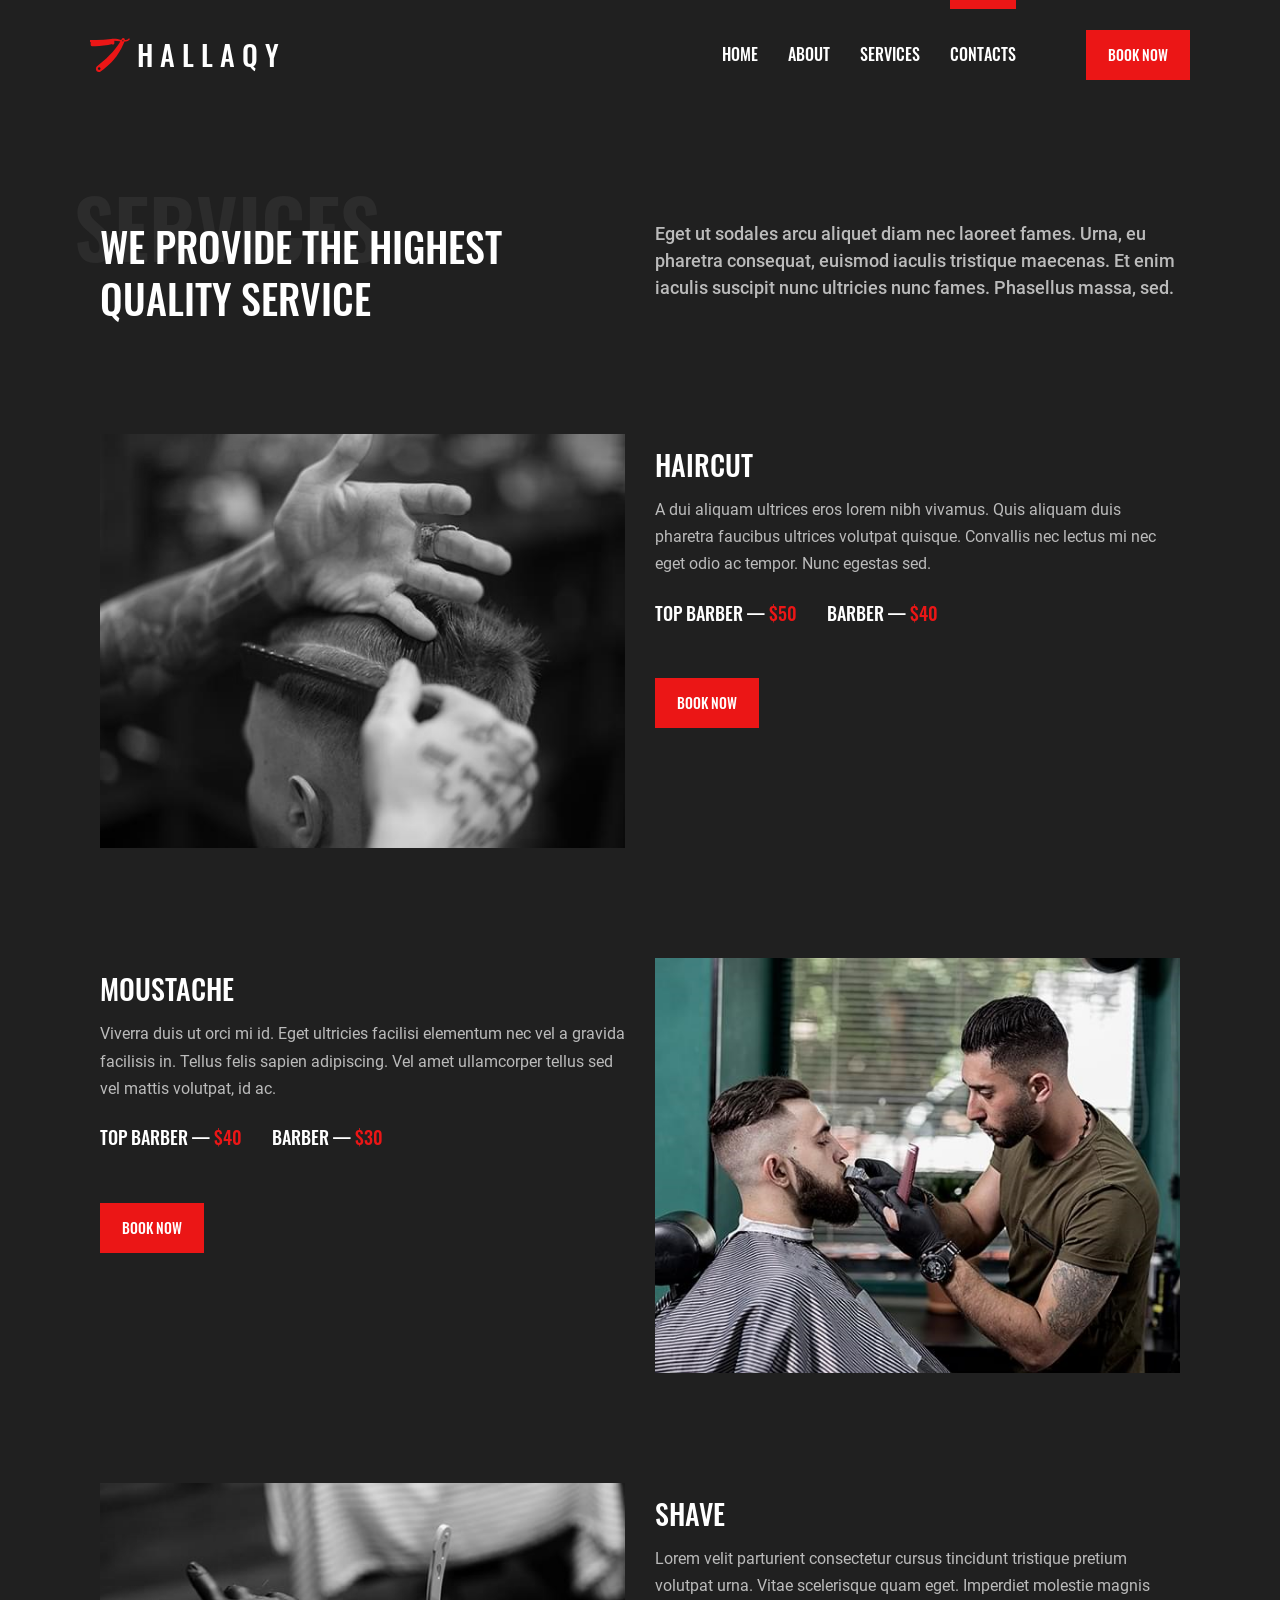
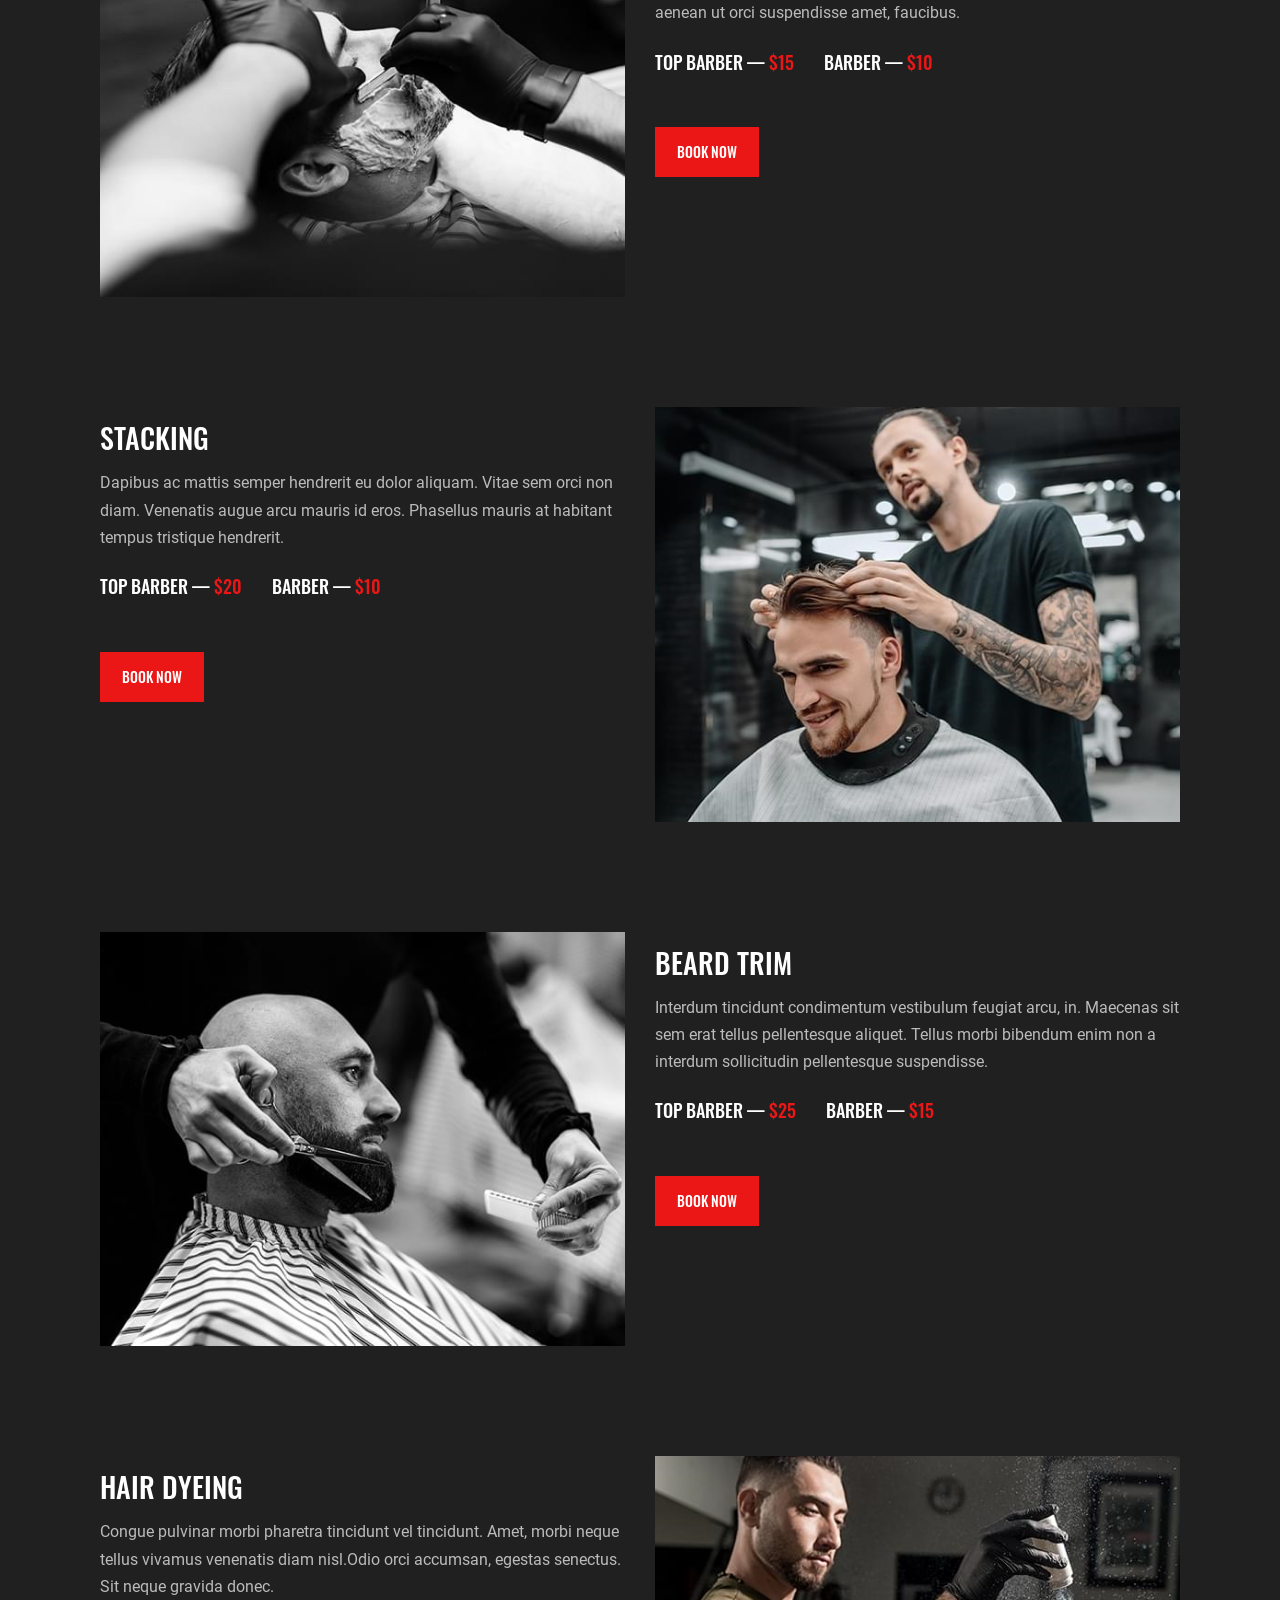
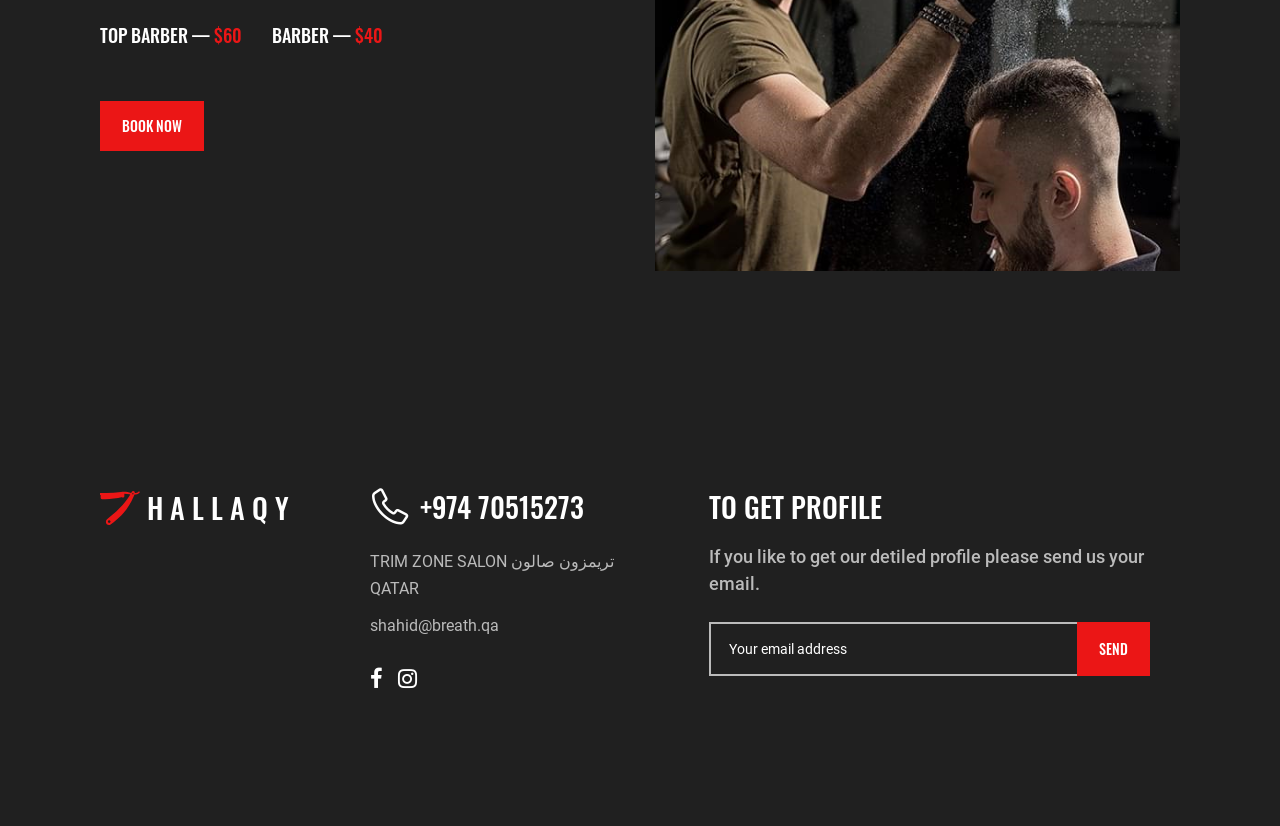
<file: services2.html>
<!DOCTYPE html>
<html lang="en">
    <head>
        <meta charset="UTF-8" />
        <meta name="viewport" content="width=device-width, initial-scale=1.0, minimum-scale=1.0" />
        <meta http-equiv="X-UA-Compatible" content="ie=edge" />
        <title>About | HALLAQY</title>
        <link rel="stylesheet preload" as="style" href="css/preload.min.css" />
        <link rel="stylesheet preload" as="style" href="css/icomoon.css" />
        <link rel="stylesheet preload" as="style" href="css/libs.min.css" />

        <link rel="stylesheet" href="css/services2.min.css" />
    </head>
    <body>
        <header class="header" data-page="contacts">
            <div class="container-fluid container-lg d-flex flex-wrap align-items-center justify-content-between">
                <a class="brand-logo d-flex align-items-center header_logo" href="index.html">
                    <svg class="brand-logo_icon" width="40" height="34" viewBox="0 0 40 34" fill="none" xmlns="http://www.w3.org/2000/svg">
                        <path
                            d="M38.9052 0.3026C38.2043 1.3906 37.0306 2.04 35.7668 2.04H34.8331C34.8403 1.9312 34.8495 1.8224 34.8495 1.71224C34.8495 0.76636 34.1085 0 33.1938 0C32.5922 0 32.0385 0.33728 31.7466 0.8806C31.5539 1.23964 31.3435 1.58848 31.1443 1.94412L27.5357 1.11452C26.2785 0.82552 24.9943 0.68 23.7062 0.68C22.8074 0.68 21.9105 0.75072 21.0221 0.89216L21.0149 0.89352C16.2175 1.65648 11.3708 2.04 6.51686 2.04H0V4.08H0.657538V6.8C0.657538 7.5514 1.24603 8.16 1.97261 8.16H5.03542C10.8652 8.16 16.6758 7.47592 22.3563 6.12V6.8L23.4294 6.43008C23.9666 6.24512 24.3289 5.72492 24.3289 5.13944V2.72C26.0779 2.72 27.8231 2.89884 29.5379 3.25312L30.2467 3.4L30.3112 3.41428C28.7877 5.9738 27.0965 8.42452 25.2475 10.7467C21.5758 15.3571 17.4649 19.5738 12.9759 23.3315L7.02579 28.3125C6.32486 28.8993 5.91784 29.782 5.91784 30.7142V30.9101C5.91784 32.6169 7.25527 34 8.90569 34C9.52838 34 10.1353 33.7987 10.6422 33.4247L13.6603 31.195C17.2544 28.5403 20.5494 25.4769 23.484 22.0626C27.5298 17.3556 30.8477 12.0306 33.3214 6.27572L34.4537 3.64072C34.4872 3.56184 34.5135 3.48024 34.5431 3.4H35.7668C37.4718 3.4 39.0538 2.52416 40 1.0574L38.9052 0.3026ZM9.20553 31.96C8.48027 31.96 7.89045 31.35 7.89045 30.6C7.89045 29.85 8.48027 29.24 9.20553 29.24C9.93079 29.24 10.5206 29.85 10.5206 30.6C10.5206 31.35 9.93079 31.96 9.20553 31.96ZM32.8769 3.4C32.5139 3.4 32.2194 3.09536 32.2194 2.72C32.2194 2.34464 32.5139 2.04 32.8769 2.04C33.2399 2.04 33.5344 2.34464 33.5344 2.72C33.5344 3.09536 33.2399 3.4 32.8769 3.4Z"
                            fill="currentColor"
                        />
                    </svg>

                    <span class="brand-logo_name">H A L L A Q Y</span>
                </a>
                <nav class="header_nav">
                    <ul class="header_nav-list">
                        <li class="header_nav-list_item nav-item" data-page="home">
                            <a class="nav-link" href="index.html">Home</a>
                        </li>
                        <li class="header_nav-list_item nav-item" data-page="about">
                            <a class="nav-link" href="about.html">About</a>
                        </li>
                       <li class="header_nav-list_item nav-item" data-page="services">
                            <a class="nav-link" href="services2.html">Services</a>
                        </li>
                        <!-- BLOG PART HIDING NOW...
                        <li class="header_nav-list_item dropdown">
                            <a class="nav-link dropdown-toggle" href="#" data-bs-toggle="dropdown">Blog</a>
                            <ul class="dropdown-menu">
                                <li class="list-item nav-item" data-page="blog">
                                    <a class="dropdown-item" href="blog.html">Blog</a>
                                </li>
                                <li class="list-item nav-item" data-page="post">
                                    <a class="dropdown-item" href="post.html">Single post</a>
                                </li>
                            </ul>
                        </li> END HERE -->
                        <li class="header_nav-list_item nav-item" data-page="contacts">
                            <a class="nav-link" href="contacts.html">Contacts</a>
                        </li>
<!-- PAGES PART HIDING NOW...
                        <li class="header_nav-list_item dropdown">
                            <a class="nav-link dropdown-toggle" href="#" data-bs-toggle="dropdown">Pages</a>
                            <ul class="dropdown-menu">
                                <li class="list-item nav-item" data-page="gallery">
                                    <a class="dropdown-item" href="gallery.html">Gallery</a>
                                </li>
                                <li class="list-item nav-item" data-page="error">
                                    <a class="dropdown-item" href="404.html">404</a>
                                </li>
                            </ul>
                        </li>
                        END HERE -->
                    </ul>
                </nav>
                <a class="header_btn btn theme-element" href="#">Book now</a>
                <span class="header_trigger d-inline-flex d-lg-none flex-column justify-content-between">

                </span>
            </div>
        </header>
        <!-- Services content start -->
        <main class="services section">
            <div class="container d-flex flex-column flex-xl-row flex-lg-wrap justify-content-between">
                <div class="services_header col-xl-6 section_header">
                    <h2 class="services_header-title section_header-title" data-aos="fade-right">We provide the highest quality service</h2>
                    <span
                        class="services_header-subtitle section_header-subtitle"
                        data-aos="fade-right"
                        data-aos-delay="50"
                        data-aos-once="false"
                        >Services</span
                    >
                </div>
                <p class="services_text text col-xl-6" data-aos="fade-left">
                    Eget ut sodales arcu aliquet diam nec laoreet fames. Urna, eu pharetra consequat, euismod iaculis tristique maecenas. Et
                    enim iaculis suscipit nunc ultricies nunc fames. Phasellus massa, sed.
                </p>
                <ul class="services_list flex-grow-1 d-md-flex flex-wrap">
                    <li class="services_list-item" data-aos="fade-up" data-order="1">
                        <div class="services_list-item_wrapper d-flex flex-column flex-lg-row justify-content-between">
                            <div class="media" data-aos="fade-right">
                                <picture>
                                    <source
                                        data-srcset="img/service1.webp"
                                        srcset="img/placeholder.jpg"
                                        type="image/webp"
                                    />
                                    <img
                                        class="services-img lazy"
                                        data-src="img/placeholder.jpg"
                                        src="img/placeholder.jpg"
                                        alt="media"
                                    />
                                </picture>
                            </div>
                            <div class="main">
                                <h3 class="title" data-aos="fade-up">Haircut</h3>
                                <p class="description" data-aos="fade-left" data-aos-delay="50">
                                    A dui aliquam ultrices eros lorem nibh vivamus. Quis aliquam duis pharetra faucibus ultrices volutpat
                                    quisque. Convallis nec lectus mi nec eget odio ac tempor. Nunc egestas sed.
                                </p>
                                <div class="pricing d-flex flex-column flex-sm-row">
                                    <span class="pricing_price" data-aos="fade-left">
                                        Top barber —
                                        <span class="highlight">$50</span>
                                    </span>
                                    <span class="pricing_price" data-aos="fade-left" data-aos-delay="100">
                                        Barber —
                                        <span class="highlight">$40</span>
                                    </span>
                                </div>
                                <div class="wrapper" data-aos="fade-up" data-aos-delay="150">
                                    <a class="btn theme-element" href="#">Book now</a>
                                </div>
                            </div>
                        </div>
                    </li>
                    <li class="services_list-item" data-aos="fade-up" data-order="2">
                        <div class="services_list-item_wrapper d-flex flex-column flex-lg-row-reverse justify-content-between">
                            <div class="media" data-aos="fade-left">
                                <picture>
                                    <source
                                        data-srcset="img/service2.webp"
                                        srcset="img/placeholder.jpg"
                                        type="image/webp"
                                    />
                                    <img
                                        class="services-img lazy"
                                        data-src="img/placeholder.jpg"
                                        src="img/placeholder.jpg"
                                        alt="media"
                                    />
                                </picture>
                            </div>
                            <div class="main">
                                <h3 class="title" data-aos="fade-up">Moustache</h3>
                                <p class="description" data-aos="fade-left" data-aos-delay="50">
                                    Viverra duis ut orci mi id. Eget ultricies facilisi elementum nec vel a gravida facilisis in. Tellus
                                    felis sapien adipiscing. Vel amet ullamcorper tellus sed vel mattis volutpat, id ac.
                                </p>
                                <div class="pricing d-flex flex-column flex-sm-row">
                                    <span class="pricing_price" data-aos="fade-left">
                                        Top barber —
                                        <span class="highlight">$40</span>
                                    </span>
                                    <span class="pricing_price" data-aos="fade-left" data-aos-delay="100">
                                        Barber —
                                        <span class="highlight">$30</span>
                                    </span>
                                </div>
                                <div class="wrapper" data-aos="fade-up" data-aos-delay="150">
                                    <a class="btn theme-element" href="#">Book now</a>
                                </div>
                            </div>
                        </div>
                    </li>
                    <li class="services_list-item" data-aos="fade-up" data-order="3">
                        <div class="services_list-item_wrapper d-flex flex-column flex-lg-row justify-content-between">
                            <div class="media" data-aos="fade-right">
                                <picture>
                                    <source
                                        data-srcset="img/service3.webp"
                                        srcset="img/placeholder.jpg"
                                        type="image/webp"
                                    />
                                    <img
                                        class="services-img lazy"
                                        data-src="img/placeholder.jpg"
                                        src="img/placeholder.jpg"
                                        alt="media"
                                    />
                                </picture>
                            </div>
                            <div class="main">
                                <h3 class="title" data-aos="fade-up">Shave</h3>
                                <p class="description" data-aos="fade-left" data-aos-delay="50">
                                    Lorem velit parturient consectetur cursus tincidunt tristique pretium volutpat urna. Vitae scelerisque
                                    quam eget. Imperdiet molestie magnis aenean ut orci suspendisse amet, faucibus.
                                </p>
                                <div class="pricing d-flex flex-column flex-sm-row">
                                    <span class="pricing_price" data-aos="fade-left">
                                        Top barber —
                                        <span class="highlight">$15</span>
                                    </span>
                                    <span class="pricing_price" data-aos="fade-left" data-aos-delay="100">
                                        Barber —
                                        <span class="highlight">$10</span>
                                    </span>
                                </div>
                                <div class="wrapper" data-aos="fade-up" data-aos-delay="150">
                                    <a class="btn theme-element" href="#">Book now</a>
                                </div>
                            </div>
                        </div>
                    </li>
                    <li class="services_list-item" data-aos="fade-up" data-order="4">
                        <div class="services_list-item_wrapper d-flex flex-column flex-lg-row-reverse justify-content-between">
                            <div class="media" data-aos="fade-left">
                                <picture>
                                    <source
                                        data-srcset="img/service4.webp"
                                        srcset="img/placeholder.jpg"
                                        type="image/webp"
                                    />
                                    <img
                                        class="services-img lazy"
                                        data-src="img/placeholder.jpg"
                                        src="img/placeholder.jpg"
                                        alt="media"
                                    />
                                </picture>
                            </div>
                            <div class="main">
                                <h3 class="title" data-aos="fade-up">Stacking</h3>
                                <p class="description" data-aos="fade-left" data-aos-delay="50">
                                    Dapibus ac mattis semper hendrerit eu dolor aliquam. Vitae sem orci non diam. Venenatis augue arcu
                                    mauris id eros. Phasellus mauris at habitant tempus tristique hendrerit.
                                </p>
                                <div class="pricing d-flex flex-column flex-sm-row">
                                    <span class="pricing_price" data-aos="fade-left">
                                        Top barber —
                                        <span class="highlight">$20</span>
                                    </span>
                                    <span class="pricing_price" data-aos="fade-left" data-aos-delay="100">
                                        Barber —
                                        <span class="highlight">$10</span>
                                    </span>
                                </div>
                                <div class="wrapper" data-aos="fade-up" data-aos-delay="150">
                                    <a class="btn theme-element" href="#">Book now</a>
                                </div>
                            </div>
                        </div>
                    </li>
                    <li class="services_list-item" data-aos="fade-up" data-order="5">
                        <div class="services_list-item_wrapper d-flex flex-column flex-lg-row justify-content-between">
                            <div class="media" data-aos="fade-right">
                                <picture>
                                    <source
                                        data-srcset="img/service5.webp"
                                        srcset="img/placeholder.jpg"
                                        type="image/webp"
                                    />
                                    <img
                                        class="services-img lazy"
                                        data-src="img/placeholder.jpg"
                                        src="img/placeholder.jpg"
                                        alt="media"
                                    />
                                </picture>
                            </div>
                            <div class="main">
                                <h3 class="title" data-aos="fade-up">Beard trim</h3>
                                <p class="description" data-aos="fade-left" data-aos-delay="50">
                                    Interdum tincidunt condimentum vestibulum feugiat arcu, in. Maecenas sit sem erat tellus pellentesque
                                    aliquet. Tellus morbi bibendum enim non a interdum sollicitudin pellentesque suspendisse.
                                </p>
                                <div class="pricing d-flex flex-column flex-sm-row">
                                    <span class="pricing_price" data-aos="fade-left">
                                        Top barber —
                                        <span class="highlight">$25</span>
                                    </span>
                                    <span class="pricing_price" data-aos="fade-left" data-aos-delay="100">
                                        Barber —
                                        <span class="highlight">$15</span>
                                    </span>
                                </div>
                                <div class="wrapper" data-aos="fade-up" data-aos-delay="150">
                                    <a class="btn theme-element" href="#">Book now</a>
                                </div>
                            </div>
                        </div>
                    </li>
                    <li class="services_list-item" data-aos="fade-up" data-order="6">
                        <div class="services_list-item_wrapper d-flex flex-column flex-lg-row-reverse justify-content-between">
                            <div class="media" data-aos="fade-left">
                                <picture>
                                    <source
                                        data-srcset="img/service6.webp"
                                        srcset="img/placeholder.jpg"
                                        type="image/webp"
                                    />
                                    <img
                                        class="services-img lazy"
                                        data-src="img/placeholder.jpg"
                                        src="img/placeholder.jpg"
                                        alt="media"
                                    />
                                </picture>
                            </div>
                            <div class="main">
                                <h3 class="title" data-aos="fade-up">Hair dyeing</h3>
                                <p class="description" data-aos="fade-left" data-aos-delay="50">
                                    Congue pulvinar morbi pharetra tincidunt vel tincidunt. Amet, morbi neque tellus vivamus venenatis diam
                                    nisl.Odio orci accumsan, egestas senectus. Sit neque gravida donec.
                                </p>
                                <div class="pricing d-flex flex-column flex-sm-row">
                                    <span class="pricing_price" data-aos="fade-left">
                                        Top barber —
                                        <span class="highlight">$60</span>
                                    </span>
                                    <span class="pricing_price" data-aos="fade-left" data-aos-delay="100">
                                        Barber —
                                        <span class="highlight">$40</span>
                                    </span>
                                </div>
                                <div class="wrapper" data-aos="fade-up" data-aos-delay="150">
                                    <a class="btn theme-element" href="#">Book now</a>
                                </div>
                            </div>
                        </div>
                    </li>
                </ul>
            </div>
        </main>
        <!-- Services content end -->
               <footer class="footer section-nopb">
            <div class="container d-flex flex-column flex-md-row flex-md-wrap justify-content-between">
                <div class="footer_logo footer_block col-lg-3">
                    <a class="brand-logo d-flex align-items-center" href="index.html">
                        <svg
                            class="brand-logo_icon"
                            width="40"
                            height="34"
                            viewBox="0 0 40 34"
                            fill="none"
                            xmlns="http://www.w3.org/2000/svg"
                        >
                            <path
                                d="M38.9052 0.3026C38.2043 1.3906 37.0306 2.04 35.7668 2.04H34.8331C34.8403 1.9312 34.8495 1.8224 34.8495 1.71224C34.8495 0.76636 34.1085 0 33.1938 0C32.5922 0 32.0385 0.33728 31.7466 0.8806C31.5539 1.23964 31.3435 1.58848 31.1443 1.94412L27.5357 1.11452C26.2785 0.82552 24.9943 0.68 23.7062 0.68C22.8074 0.68 21.9105 0.75072 21.0221 0.89216L21.0149 0.89352C16.2175 1.65648 11.3708 2.04 6.51686 2.04H0V4.08H0.657538V6.8C0.657538 7.5514 1.24603 8.16 1.97261 8.16H5.03542C10.8652 8.16 16.6758 7.47592 22.3563 6.12V6.8L23.4294 6.43008C23.9666 6.24512 24.3289 5.72492 24.3289 5.13944V2.72C26.0779 2.72 27.8231 2.89884 29.5379 3.25312L30.2467 3.4L30.3112 3.41428C28.7877 5.9738 27.0965 8.42452 25.2475 10.7467C21.5758 15.3571 17.4649 19.5738 12.9759 23.3315L7.02579 28.3125C6.32486 28.8993 5.91784 29.782 5.91784 30.7142V30.9101C5.91784 32.6169 7.25527 34 8.90569 34C9.52838 34 10.1353 33.7987 10.6422 33.4247L13.6603 31.195C17.2544 28.5403 20.5494 25.4769 23.484 22.0626C27.5298 17.3556 30.8477 12.0306 33.3214 6.27572L34.4537 3.64072C34.4872 3.56184 34.5135 3.48024 34.5431 3.4H35.7668C37.4718 3.4 39.0538 2.52416 40 1.0574L38.9052 0.3026ZM9.20553 31.96C8.48027 31.96 7.89045 31.35 7.89045 30.6C7.89045 29.85 8.48027 29.24 9.20553 29.24C9.93079 29.24 10.5206 29.85 10.5206 30.6C10.5206 31.35 9.93079 31.96 9.20553 31.96ZM32.8769 3.4C32.5139 3.4 32.2194 3.09536 32.2194 2.72C32.2194 2.34464 32.5139 2.04 32.8769 2.04C33.2399 2.04 33.5344 2.34464 33.5344 2.72C33.5344 3.09536 33.2399 3.4 32.8769 3.4Z"
                                fill="currentColor"
                            />
                        </svg>

                        <span class="brand-logo_name">H A L L A Q Y</span>
                    </a>
                </div>
                <div class="wrapper d-flex flex-column flex-md-row flex-grow-1 justify-content-lg-between">
                    <div class="footer_contacts footer_block col-xl-4">
                        <span class="footer_contacts-tel d-flex align-items-center">
                            <span class="icon">
                                <i class="icon-phone"></i>
                            </span>
                            <a class="link" href="tel:+974 70515273">+974 70515273</a>
                        </span>
                        <p class="footer_contacts-address">
                            <span class="linebreak">TRIM ZONE SALON تريمزون صالون</span>
                            <span class="linebreak">QATAR</span>
                        </p>
                        <a class="footer_contacts-mail" href="mailto:shahid@breath.qa">shahid@breath.qa</a>
                        <ul class="footer_contacts-socials d-flex align-items-center">
                            <li class="list-item">
                                <a class="link" href="#" target="_blank" rel="noopener norefferer">
                                    <i class="icon-facebook"></i>
                                </a>
                            </li>
                            <!-- TWITTER ICON
                            <li class="list-item">
                                <a class="link" href="#" target="_blank" rel="noopener norefferer">
                                    <i class="icon-twitter"></i>
                                </a>
                            </li>
                            end -->
                            <li class="list-item">
                                <a class="link" href="#" target="_blank" rel="noopener norefferer">
                                    <i class="icon-instagram"></i>
                                </a>
                            </li>
                        </ul>
                    </div>
                    <div class="footer_newsletter footer_block">
                        <h3 class="footer_newsletter-header">To get Profile</h3>
                        <p class="footer_newsletter-text text">
                            If you like to get our detiled profile please send us your email.
                        </p>
                        <form
                            class="footer_newsletter-form d-flex flex-wrap flex-sm-nowrap"
                            action="#"
                            method="post"
                            data-type="newsletter"
                        >
                            <input class="field required" data-type="email" type="text" placeholder="Your email address" />
                            <button class="btn theme-element" type="submit">send</button>
                        </form>
                    </div>
                </div>
              
        </footer>
        <script src="js/common.min.js"></script>
    </body>   
</html>
</file>
<file: css/icomoon.css>
/**
 * Barbercrop
 * Barbercrop is a full featured barber shop template
 * Exclusively on https://1.envato.market/barbercrop-html
 *
 * @encoding        UTF-8
 * @version         1.0.4
 * @copyright       (C) 2018 - 2022 Merkulove ( https://merkulov.design/ ). All rights reserved.
 * @license         Envato License https://1.envato.market/KYbje
 * @contributors    Lamber Lilith (winter.rituel@gmail.com)
 * @support         help@merkulov.design
 **/
@font-face {
    font-family: icomoon;
    src: url('../fonts/icomoon.woff') format("woff");
    font-weight: 400;
    font-style: normal;
    font-display: block
}

[class*=" icon-"],[class^=icon-] {
    font-family: icomoon!important;
    speak: never;
    font-style: normal;
    font-weight: 400;
    font-variant: normal;
    text-transform: none;
    line-height: 1;
    -webkit-font-smoothing: antialiased;
    -moz-osx-font-smoothing: grayscale
}

.icon-reply:before {
    content: "\e900"
}

.icon-search:before {
    content: "\e901"
}

.icon-star_outline:before {
    content: "\e902"
}

.icon-arrow_left:before {
    content: "\e903"
}

.icon-arrow_right:before {
    content: "\e904"
}

.icon-phone:before {
    content: "\e905"
}

.icon-twitter:before {
    content: "\e906"
}

.icon-instagram:before {
    content: "\e907"
}

.icon-facebook:before {
    content: "\e908"
}

.icon-close:before {
    content: "\e909"
}
/*# sourceMappingURL=../sourcemaps/icomoon.css.map */
</file>
<file: css/preload.min.css>
/**
 * Barbercrop
 * Barbercrop is a full featured barber shop template
 * Exclusively on https://1.envato.market/barbercrop-html
 *
 * @encoding        UTF-8
 * @version         1.0.4
 * @copyright       (C) 2018 - 2022 Merkulove ( https://merkulov.design/ ). All rights reserved.
 * @license         Envato License https://1.envato.market/KYbje
 * @contributors    Lamber Lilith (winter.rituel@gmail.com)
 * @support         help@merkulov.design
 **/
@font-face{font-family:Oswald;src:local("Oswald-Regular"),url(../fonts/Oswald-Regular.woff2) format("woff2"),url(../fonts/Oswald-Regular.woff) format("woff");font-weight:400;font-style:normal;font-display:swap}@font-face{font-family:Oswald;src:local("Oswald-Medium"),url(../fonts/Oswald-Medium.woff2) format("woff2"),url(../fonts/Oswald-Medium.woff) format("woff");font-weight:500;font-style:normal;font-display:swap}@font-face{font-family:Oswald;src:local("Oswald-SemiBold"),url(../fonts/Oswald-SemiBold.woff2) format("woff2"),url(../fonts/Oswald-SemiBold.woff) format("woff");font-weight:600;font-style:normal;font-display:swap}@font-face{font-family:Roboto;src:local("Roboto-Medium"),url(../fonts/Roboto-Medium.woff2) format("woff2"),url(../fonts/Roboto-Medium.woff) format("woff");font-weight:500;font-style:normal;font-display:swap}@font-face{font-family:Roboto;src:local("Roboto-Regular"),url(../fonts/Roboto-Regular.woff2) format("woff2"),url(../fonts/Roboto-Regular.woff) format("woff");font-weight:400;font-style:normal;font-display:swap}
/*# sourceMappingURL=../sourcemaps/preload.css.map */
</file>
<file: css/libs.min.css>
/**
 * Barbercrop
 * Barbercrop is a full featured barber shop template
 * Exclusively on https://1.envato.market/barbercrop-html
 *
 * @encoding        UTF-8
 * @version         1.0.4
 * @copyright       (C) 2018 - 2022 Merkulove ( https://merkulov.design/ ). All rights reserved.
 * @license         Envato License https://1.envato.market/KYbje
 * @contributors    Lamber Lilith (winter.rituel@gmail.com)
 * @support         help@merkulov.design
 **/
/*!
 * Bootstrap Grid v5.1.3 (https://getbootstrap.com/)
 * Copyright 2011-2021 The Bootstrap Authors
 * Copyright 2011-2021 Twitter, Inc.
 * Licensed under MIT (https://github.com/twbs/bootstrap/blob/main/LICENSE)
 */:root{--bs-blue:#0d6efd;--bs-indigo:#6610f2;--bs-purple:#6f42c1;--bs-pink:#d63384;--bs-red:#dc3545;--bs-orange:#fd7e14;--bs-yellow:#ffc107;--bs-green:#198754;--bs-teal:#20c997;--bs-cyan:#0dcaf0;--bs-white:#fff;--bs-gray:#6c757d;--bs-gray-dark:#343a40;--bs-gray-100:#f8f9fa;--bs-gray-200:#e9ecef;--bs-gray-300:#dee2e6;--bs-gray-400:#ced4da;--bs-gray-500:#adb5bd;--bs-gray-600:#6c757d;--bs-gray-700:#495057;--bs-gray-800:#343a40;--bs-gray-900:#212529;--bs-primary:#0d6efd;--bs-secondary:#6c757d;--bs-success:#198754;--bs-info:#0dcaf0;--bs-warning:#ffc107;--bs-danger:#dc3545;--bs-light:#f8f9fa;--bs-dark:#212529;--bs-primary-rgb:13,110,253;--bs-secondary-rgb:108,117,125;--bs-success-rgb:25,135,84;--bs-info-rgb:13,202,240;--bs-warning-rgb:255,193,7;--bs-danger-rgb:220,53,69;--bs-light-rgb:248,249,250;--bs-dark-rgb:33,37,41;--bs-white-rgb:255,255,255;--bs-black-rgb:0,0,0;--bs-body-color-rgb:33,37,41;--bs-body-bg-rgb:255,255,255;--bs-font-sans-serif:system-ui,-apple-system,"Segoe UI",Roboto,"Helvetica Neue",Arial,"Noto Sans","Liberation Sans",sans-serif,"Apple Color Emoji","Segoe UI Emoji","Segoe UI Symbol","Noto Color Emoji";--bs-font-monospace:SFMono-Regular,Menlo,Monaco,Consolas,"Liberation Mono","Courier New",monospace;--bs-gradient:linear-gradient(180deg, rgba(255, 255, 255, 0.15), rgba(255, 255, 255, 0));--bs-body-font-family:var(--bs-font-sans-serif);--bs-body-font-size:1rem;--bs-body-font-weight:400;--bs-body-line-height:1.5;--bs-body-color:#212529;--bs-body-bg:#fff;--swiper-theme-color:#007aff;--swiper-navigation-size:44px}.container,.container-fluid,.container-lg,.container-md,.container-sm,.container-xl,.container-xxl{width:100%;padding-right:var(--bs-gutter-x,.75rem);padding-left:var(--bs-gutter-x,.75rem);margin-right:auto;margin-left:auto}@media (min-width:576px){.container,.container-sm{max-width:540px}}@media (min-width:768px){.container,.container-md,.container-sm{max-width:720px}}@media (min-width:992px){.container,.container-lg,.container-md,.container-sm{max-width:960px}}@media (min-width:1200px){.container,.container-lg,.container-md,.container-sm,.container-xl{max-width:1140px}}@media (min-width:1400px){.container,.container-lg,.container-md,.container-sm,.container-xl,.container-xxl{max-width:1320px}}.row{--bs-gutter-x:1.5rem;--bs-gutter-y:0;display:-webkit-box;display:-ms-flexbox;display:flex;-ms-flex-wrap:wrap;flex-wrap:wrap;margin-top:calc(-1 * var(--bs-gutter-y));margin-right:calc(-.5 * var(--bs-gutter-x));margin-left:calc(-.5 * var(--bs-gutter-x))}.row>*{-webkit-box-sizing:border-box;box-sizing:border-box;-ms-flex-negative:0;flex-shrink:0;width:100%;max-width:100%;padding-right:calc(var(--bs-gutter-x) * .5);padding-left:calc(var(--bs-gutter-x) * .5);margin-top:var(--bs-gutter-y)}.col{-webkit-box-flex:1;-ms-flex:1 0 0%;flex:1 0 0%}.row-cols-auto>*{-webkit-box-flex:0;-ms-flex:0 0 auto;flex:0 0 auto;width:auto}.row-cols-1>*{-webkit-box-flex:0;-ms-flex:0 0 auto;flex:0 0 auto;width:100%}.row-cols-2>*{-webkit-box-flex:0;-ms-flex:0 0 auto;flex:0 0 auto;width:50%}.row-cols-3>*{-webkit-box-flex:0;-ms-flex:0 0 auto;flex:0 0 auto;width:33.3333333333%}.row-cols-4>*{-webkit-box-flex:0;-ms-flex:0 0 auto;flex:0 0 auto;width:25%}.row-cols-5>*{-webkit-box-flex:0;-ms-flex:0 0 auto;flex:0 0 auto;width:20%}.row-cols-6>*{-webkit-box-flex:0;-ms-flex:0 0 auto;flex:0 0 auto;width:16.6666666667%}.col-auto{-webkit-box-flex:0;-ms-flex:0 0 auto;flex:0 0 auto;width:auto}.col-1{-webkit-box-flex:0;-ms-flex:0 0 auto;flex:0 0 auto;width:8.33333333%}.col-2{-webkit-box-flex:0;-ms-flex:0 0 auto;flex:0 0 auto;width:16.66666667%}.col-3{-webkit-box-flex:0;-ms-flex:0 0 auto;flex:0 0 auto;width:25%}.col-4{-webkit-box-flex:0;-ms-flex:0 0 auto;flex:0 0 auto;width:33.33333333%}.col-5{-webkit-box-flex:0;-ms-flex:0 0 auto;flex:0 0 auto;width:41.66666667%}.col-6{-webkit-box-flex:0;-ms-flex:0 0 auto;flex:0 0 auto;width:50%}.col-7{-webkit-box-flex:0;-ms-flex:0 0 auto;flex:0 0 auto;width:58.33333333%}.col-8{-webkit-box-flex:0;-ms-flex:0 0 auto;flex:0 0 auto;width:66.66666667%}.col-9{-webkit-box-flex:0;-ms-flex:0 0 auto;flex:0 0 auto;width:75%}.col-10{-webkit-box-flex:0;-ms-flex:0 0 auto;flex:0 0 auto;width:83.33333333%}.col-11{-webkit-box-flex:0;-ms-flex:0 0 auto;flex:0 0 auto;width:91.66666667%}.col-12{-webkit-box-flex:0;-ms-flex:0 0 auto;flex:0 0 auto;width:100%}.offset-1{margin-left:8.33333333%}.offset-2{margin-left:16.66666667%}.offset-3{margin-left:25%}.offset-4{margin-left:33.33333333%}.offset-5{margin-left:41.66666667%}.offset-6{margin-left:50%}.offset-7{margin-left:58.33333333%}.offset-8{margin-left:66.66666667%}.offset-9{margin-left:75%}.offset-10{margin-left:83.33333333%}.offset-11{margin-left:91.66666667%}.g-0,.gx-0{--bs-gutter-x:0}.g-0,.gy-0{--bs-gutter-y:0}.g-1,.gx-1{--bs-gutter-x:0.25rem}.g-1,.gy-1{--bs-gutter-y:0.25rem}.g-2,.gx-2{--bs-gutter-x:0.5rem}.g-2,.gy-2{--bs-gutter-y:0.5rem}.g-3,.gx-3{--bs-gutter-x:1rem}.g-3,.gy-3{--bs-gutter-y:1rem}.g-4,.gx-4{--bs-gutter-x:1.5rem}.g-4,.gy-4{--bs-gutter-y:1.5rem}.g-5,.gx-5{--bs-gutter-x:3rem}.g-5,.gy-5{--bs-gutter-y:3rem}@media (min-width:576px){.col-sm{-webkit-box-flex:1;-ms-flex:1 0 0%;flex:1 0 0%}.row-cols-sm-auto>*{-webkit-box-flex:0;-ms-flex:0 0 auto;flex:0 0 auto;width:auto}.row-cols-sm-1>*{-webkit-box-flex:0;-ms-flex:0 0 auto;flex:0 0 auto;width:100%}.row-cols-sm-2>*{-webkit-box-flex:0;-ms-flex:0 0 auto;flex:0 0 auto;width:50%}.row-cols-sm-3>*{-webkit-box-flex:0;-ms-flex:0 0 auto;flex:0 0 auto;width:33.3333333333%}.row-cols-sm-4>*{-webkit-box-flex:0;-ms-flex:0 0 auto;flex:0 0 auto;width:25%}.row-cols-sm-5>*{-webkit-box-flex:0;-ms-flex:0 0 auto;flex:0 0 auto;width:20%}.row-cols-sm-6>*{-webkit-box-flex:0;-ms-flex:0 0 auto;flex:0 0 auto;width:16.6666666667%}.col-sm-auto{-webkit-box-flex:0;-ms-flex:0 0 auto;flex:0 0 auto;width:auto}.col-sm-1{-webkit-box-flex:0;-ms-flex:0 0 auto;flex:0 0 auto;width:8.33333333%}.col-sm-2{-webkit-box-flex:0;-ms-flex:0 0 auto;flex:0 0 auto;width:16.66666667%}.col-sm-3{-webkit-box-flex:0;-ms-flex:0 0 auto;flex:0 0 auto;width:25%}.col-sm-4{-webkit-box-flex:0;-ms-flex:0 0 auto;flex:0 0 auto;width:33.33333333%}.col-sm-5{-webkit-box-flex:0;-ms-flex:0 0 auto;flex:0 0 auto;width:41.66666667%}.col-sm-6{-webkit-box-flex:0;-ms-flex:0 0 auto;flex:0 0 auto;width:50%}.col-sm-7{-webkit-box-flex:0;-ms-flex:0 0 auto;flex:0 0 auto;width:58.33333333%}.col-sm-8{-webkit-box-flex:0;-ms-flex:0 0 auto;flex:0 0 auto;width:66.66666667%}.col-sm-9{-webkit-box-flex:0;-ms-flex:0 0 auto;flex:0 0 auto;width:75%}.col-sm-10{-webkit-box-flex:0;-ms-flex:0 0 auto;flex:0 0 auto;width:83.33333333%}.col-sm-11{-webkit-box-flex:0;-ms-flex:0 0 auto;flex:0 0 auto;width:91.66666667%}.col-sm-12{-webkit-box-flex:0;-ms-flex:0 0 auto;flex:0 0 auto;width:100%}.offset-sm-0{margin-left:0}.offset-sm-1{margin-left:8.33333333%}.offset-sm-2{margin-left:16.66666667%}.offset-sm-3{margin-left:25%}.offset-sm-4{margin-left:33.33333333%}.offset-sm-5{margin-left:41.66666667%}.offset-sm-6{margin-left:50%}.offset-sm-7{margin-left:58.33333333%}.offset-sm-8{margin-left:66.66666667%}.offset-sm-9{margin-left:75%}.offset-sm-10{margin-left:83.33333333%}.offset-sm-11{margin-left:91.66666667%}.g-sm-0,.gx-sm-0{--bs-gutter-x:0}.g-sm-0,.gy-sm-0{--bs-gutter-y:0}.g-sm-1,.gx-sm-1{--bs-gutter-x:0.25rem}.g-sm-1,.gy-sm-1{--bs-gutter-y:0.25rem}.g-sm-2,.gx-sm-2{--bs-gutter-x:0.5rem}.g-sm-2,.gy-sm-2{--bs-gutter-y:0.5rem}.g-sm-3,.gx-sm-3{--bs-gutter-x:1rem}.g-sm-3,.gy-sm-3{--bs-gutter-y:1rem}.g-sm-4,.gx-sm-4{--bs-gutter-x:1.5rem}.g-sm-4,.gy-sm-4{--bs-gutter-y:1.5rem}.g-sm-5,.gx-sm-5{--bs-gutter-x:3rem}.g-sm-5,.gy-sm-5{--bs-gutter-y:3rem}}@media (min-width:768px){.col-md{-webkit-box-flex:1;-ms-flex:1 0 0%;flex:1 0 0%}.row-cols-md-auto>*{-webkit-box-flex:0;-ms-flex:0 0 auto;flex:0 0 auto;width:auto}.row-cols-md-1>*{-webkit-box-flex:0;-ms-flex:0 0 auto;flex:0 0 auto;width:100%}.row-cols-md-2>*{-webkit-box-flex:0;-ms-flex:0 0 auto;flex:0 0 auto;width:50%}.row-cols-md-3>*{-webkit-box-flex:0;-ms-flex:0 0 auto;flex:0 0 auto;width:33.3333333333%}.row-cols-md-4>*{-webkit-box-flex:0;-ms-flex:0 0 auto;flex:0 0 auto;width:25%}.row-cols-md-5>*{-webkit-box-flex:0;-ms-flex:0 0 auto;flex:0 0 auto;width:20%}.row-cols-md-6>*{-webkit-box-flex:0;-ms-flex:0 0 auto;flex:0 0 auto;width:16.6666666667%}.col-md-auto{-webkit-box-flex:0;-ms-flex:0 0 auto;flex:0 0 auto;width:auto}.col-md-1{-webkit-box-flex:0;-ms-flex:0 0 auto;flex:0 0 auto;width:8.33333333%}.col-md-2{-webkit-box-flex:0;-ms-flex:0 0 auto;flex:0 0 auto;width:16.66666667%}.col-md-3{-webkit-box-flex:0;-ms-flex:0 0 auto;flex:0 0 auto;width:25%}.col-md-4{-webkit-box-flex:0;-ms-flex:0 0 auto;flex:0 0 auto;width:33.33333333%}.col-md-5{-webkit-box-flex:0;-ms-flex:0 0 auto;flex:0 0 auto;width:41.66666667%}.col-md-6{-webkit-box-flex:0;-ms-flex:0 0 auto;flex:0 0 auto;width:50%}.col-md-7{-webkit-box-flex:0;-ms-flex:0 0 auto;flex:0 0 auto;width:58.33333333%}.col-md-8{-webkit-box-flex:0;-ms-flex:0 0 auto;flex:0 0 auto;width:66.66666667%}.col-md-9{-webkit-box-flex:0;-ms-flex:0 0 auto;flex:0 0 auto;width:75%}.col-md-10{-webkit-box-flex:0;-ms-flex:0 0 auto;flex:0 0 auto;width:83.33333333%}.col-md-11{-webkit-box-flex:0;-ms-flex:0 0 auto;flex:0 0 auto;width:91.66666667%}.col-md-12{-webkit-box-flex:0;-ms-flex:0 0 auto;flex:0 0 auto;width:100%}.offset-md-0{margin-left:0}.offset-md-1{margin-left:8.33333333%}.offset-md-2{margin-left:16.66666667%}.offset-md-3{margin-left:25%}.offset-md-4{margin-left:33.33333333%}.offset-md-5{margin-left:41.66666667%}.offset-md-6{margin-left:50%}.offset-md-7{margin-left:58.33333333%}.offset-md-8{margin-left:66.66666667%}.offset-md-9{margin-left:75%}.offset-md-10{margin-left:83.33333333%}.offset-md-11{margin-left:91.66666667%}.g-md-0,.gx-md-0{--bs-gutter-x:0}.g-md-0,.gy-md-0{--bs-gutter-y:0}.g-md-1,.gx-md-1{--bs-gutter-x:0.25rem}.g-md-1,.gy-md-1{--bs-gutter-y:0.25rem}.g-md-2,.gx-md-2{--bs-gutter-x:0.5rem}.g-md-2,.gy-md-2{--bs-gutter-y:0.5rem}.g-md-3,.gx-md-3{--bs-gutter-x:1rem}.g-md-3,.gy-md-3{--bs-gutter-y:1rem}.g-md-4,.gx-md-4{--bs-gutter-x:1.5rem}.g-md-4,.gy-md-4{--bs-gutter-y:1.5rem}.g-md-5,.gx-md-5{--bs-gutter-x:3rem}.g-md-5,.gy-md-5{--bs-gutter-y:3rem}}@media (min-width:992px){.col-lg{-webkit-box-flex:1;-ms-flex:1 0 0%;flex:1 0 0%}.row-cols-lg-auto>*{-webkit-box-flex:0;-ms-flex:0 0 auto;flex:0 0 auto;width:auto}.row-cols-lg-1>*{-webkit-box-flex:0;-ms-flex:0 0 auto;flex:0 0 auto;width:100%}.row-cols-lg-2>*{-webkit-box-flex:0;-ms-flex:0 0 auto;flex:0 0 auto;width:50%}.row-cols-lg-3>*{-webkit-box-flex:0;-ms-flex:0 0 auto;flex:0 0 auto;width:33.3333333333%}.row-cols-lg-4>*{-webkit-box-flex:0;-ms-flex:0 0 auto;flex:0 0 auto;width:25%}.row-cols-lg-5>*{-webkit-box-flex:0;-ms-flex:0 0 auto;flex:0 0 auto;width:20%}.row-cols-lg-6>*{-webkit-box-flex:0;-ms-flex:0 0 auto;flex:0 0 auto;width:16.6666666667%}.col-lg-auto{-webkit-box-flex:0;-ms-flex:0 0 auto;flex:0 0 auto;width:auto}.col-lg-1{-webkit-box-flex:0;-ms-flex:0 0 auto;flex:0 0 auto;width:8.33333333%}.col-lg-2{-webkit-box-flex:0;-ms-flex:0 0 auto;flex:0 0 auto;width:16.66666667%}.col-lg-3{-webkit-box-flex:0;-ms-flex:0 0 auto;flex:0 0 auto;width:25%}.col-lg-4{-webkit-box-flex:0;-ms-flex:0 0 auto;flex:0 0 auto;width:33.33333333%}.col-lg-5{-webkit-box-flex:0;-ms-flex:0 0 auto;flex:0 0 auto;width:41.66666667%}.col-lg-6{-webkit-box-flex:0;-ms-flex:0 0 auto;flex:0 0 auto;width:50%}.col-lg-7{-webkit-box-flex:0;-ms-flex:0 0 auto;flex:0 0 auto;width:58.33333333%}.col-lg-8{-webkit-box-flex:0;-ms-flex:0 0 auto;flex:0 0 auto;width:66.66666667%}.col-lg-9{-webkit-box-flex:0;-ms-flex:0 0 auto;flex:0 0 auto;width:75%}.col-lg-10{-webkit-box-flex:0;-ms-flex:0 0 auto;flex:0 0 auto;width:83.33333333%}.col-lg-11{-webkit-box-flex:0;-ms-flex:0 0 auto;flex:0 0 auto;width:91.66666667%}.col-lg-12{-webkit-box-flex:0;-ms-flex:0 0 auto;flex:0 0 auto;width:100%}.offset-lg-0{margin-left:0}.offset-lg-1{margin-left:8.33333333%}.offset-lg-2{margin-left:16.66666667%}.offset-lg-3{margin-left:25%}.offset-lg-4{margin-left:33.33333333%}.offset-lg-5{margin-left:41.66666667%}.offset-lg-6{margin-left:50%}.offset-lg-7{margin-left:58.33333333%}.offset-lg-8{margin-left:66.66666667%}.offset-lg-9{margin-left:75%}.offset-lg-10{margin-left:83.33333333%}.offset-lg-11{margin-left:91.66666667%}.g-lg-0,.gx-lg-0{--bs-gutter-x:0}.g-lg-0,.gy-lg-0{--bs-gutter-y:0}.g-lg-1,.gx-lg-1{--bs-gutter-x:0.25rem}.g-lg-1,.gy-lg-1{--bs-gutter-y:0.25rem}.g-lg-2,.gx-lg-2{--bs-gutter-x:0.5rem}.g-lg-2,.gy-lg-2{--bs-gutter-y:0.5rem}.g-lg-3,.gx-lg-3{--bs-gutter-x:1rem}.g-lg-3,.gy-lg-3{--bs-gutter-y:1rem}.g-lg-4,.gx-lg-4{--bs-gutter-x:1.5rem}.g-lg-4,.gy-lg-4{--bs-gutter-y:1.5rem}.g-lg-5,.gx-lg-5{--bs-gutter-x:3rem}.g-lg-5,.gy-lg-5{--bs-gutter-y:3rem}}@media (min-width:1200px){.col-xl{-webkit-box-flex:1;-ms-flex:1 0 0%;flex:1 0 0%}.row-cols-xl-auto>*{-webkit-box-flex:0;-ms-flex:0 0 auto;flex:0 0 auto;width:auto}.row-cols-xl-1>*{-webkit-box-flex:0;-ms-flex:0 0 auto;flex:0 0 auto;width:100%}.row-cols-xl-2>*{-webkit-box-flex:0;-ms-flex:0 0 auto;flex:0 0 auto;width:50%}.row-cols-xl-3>*{-webkit-box-flex:0;-ms-flex:0 0 auto;flex:0 0 auto;width:33.3333333333%}.row-cols-xl-4>*{-webkit-box-flex:0;-ms-flex:0 0 auto;flex:0 0 auto;width:25%}.row-cols-xl-5>*{-webkit-box-flex:0;-ms-flex:0 0 auto;flex:0 0 auto;width:20%}.row-cols-xl-6>*{-webkit-box-flex:0;-ms-flex:0 0 auto;flex:0 0 auto;width:16.6666666667%}.col-xl-auto{-webkit-box-flex:0;-ms-flex:0 0 auto;flex:0 0 auto;width:auto}.col-xl-1{-webkit-box-flex:0;-ms-flex:0 0 auto;flex:0 0 auto;width:8.33333333%}.col-xl-2{-webkit-box-flex:0;-ms-flex:0 0 auto;flex:0 0 auto;width:16.66666667%}.col-xl-3{-webkit-box-flex:0;-ms-flex:0 0 auto;flex:0 0 auto;width:25%}.col-xl-4{-webkit-box-flex:0;-ms-flex:0 0 auto;flex:0 0 auto;width:33.33333333%}.col-xl-5{-webkit-box-flex:0;-ms-flex:0 0 auto;flex:0 0 auto;width:41.66666667%}.col-xl-6{-webkit-box-flex:0;-ms-flex:0 0 auto;flex:0 0 auto;width:50%}.col-xl-7{-webkit-box-flex:0;-ms-flex:0 0 auto;flex:0 0 auto;width:58.33333333%}.col-xl-8{-webkit-box-flex:0;-ms-flex:0 0 auto;flex:0 0 auto;width:66.66666667%}.col-xl-9{-webkit-box-flex:0;-ms-flex:0 0 auto;flex:0 0 auto;width:75%}.col-xl-10{-webkit-box-flex:0;-ms-flex:0 0 auto;flex:0 0 auto;width:83.33333333%}.col-xl-11{-webkit-box-flex:0;-ms-flex:0 0 auto;flex:0 0 auto;width:91.66666667%}.col-xl-12{-webkit-box-flex:0;-ms-flex:0 0 auto;flex:0 0 auto;width:100%}.offset-xl-0{margin-left:0}.offset-xl-1{margin-left:8.33333333%}.offset-xl-2{margin-left:16.66666667%}.offset-xl-3{margin-left:25%}.offset-xl-4{margin-left:33.33333333%}.offset-xl-5{margin-left:41.66666667%}.offset-xl-6{margin-left:50%}.offset-xl-7{margin-left:58.33333333%}.offset-xl-8{margin-left:66.66666667%}.offset-xl-9{margin-left:75%}.offset-xl-10{margin-left:83.33333333%}.offset-xl-11{margin-left:91.66666667%}.g-xl-0,.gx-xl-0{--bs-gutter-x:0}.g-xl-0,.gy-xl-0{--bs-gutter-y:0}.g-xl-1,.gx-xl-1{--bs-gutter-x:0.25rem}.g-xl-1,.gy-xl-1{--bs-gutter-y:0.25rem}.g-xl-2,.gx-xl-2{--bs-gutter-x:0.5rem}.g-xl-2,.gy-xl-2{--bs-gutter-y:0.5rem}.g-xl-3,.gx-xl-3{--bs-gutter-x:1rem}.g-xl-3,.gy-xl-3{--bs-gutter-y:1rem}.g-xl-4,.gx-xl-4{--bs-gutter-x:1.5rem}.g-xl-4,.gy-xl-4{--bs-gutter-y:1.5rem}.g-xl-5,.gx-xl-5{--bs-gutter-x:3rem}.g-xl-5,.gy-xl-5{--bs-gutter-y:3rem}}@media (min-width:1400px){.col-xxl{-webkit-box-flex:1;-ms-flex:1 0 0%;flex:1 0 0%}.row-cols-xxl-auto>*{-webkit-box-flex:0;-ms-flex:0 0 auto;flex:0 0 auto;width:auto}.row-cols-xxl-1>*{-webkit-box-flex:0;-ms-flex:0 0 auto;flex:0 0 auto;width:100%}.row-cols-xxl-2>*{-webkit-box-flex:0;-ms-flex:0 0 auto;flex:0 0 auto;width:50%}.row-cols-xxl-3>*{-webkit-box-flex:0;-ms-flex:0 0 auto;flex:0 0 auto;width:33.3333333333%}.row-cols-xxl-4>*{-webkit-box-flex:0;-ms-flex:0 0 auto;flex:0 0 auto;width:25%}.row-cols-xxl-5>*{-webkit-box-flex:0;-ms-flex:0 0 auto;flex:0 0 auto;width:20%}.row-cols-xxl-6>*{-webkit-box-flex:0;-ms-flex:0 0 auto;flex:0 0 auto;width:16.6666666667%}.col-xxl-auto{-webkit-box-flex:0;-ms-flex:0 0 auto;flex:0 0 auto;width:auto}.col-xxl-1{-webkit-box-flex:0;-ms-flex:0 0 auto;flex:0 0 auto;width:8.33333333%}.col-xxl-2{-webkit-box-flex:0;-ms-flex:0 0 auto;flex:0 0 auto;width:16.66666667%}.col-xxl-3{-webkit-box-flex:0;-ms-flex:0 0 auto;flex:0 0 auto;width:25%}.col-xxl-4{-webkit-box-flex:0;-ms-flex:0 0 auto;flex:0 0 auto;width:33.33333333%}.col-xxl-5{-webkit-box-flex:0;-ms-flex:0 0 auto;flex:0 0 auto;width:41.66666667%}.col-xxl-6{-webkit-box-flex:0;-ms-flex:0 0 auto;flex:0 0 auto;width:50%}.col-xxl-7{-webkit-box-flex:0;-ms-flex:0 0 auto;flex:0 0 auto;width:58.33333333%}.col-xxl-8{-webkit-box-flex:0;-ms-flex:0 0 auto;flex:0 0 auto;width:66.66666667%}.col-xxl-9{-webkit-box-flex:0;-ms-flex:0 0 auto;flex:0 0 auto;width:75%}.col-xxl-10{-webkit-box-flex:0;-ms-flex:0 0 auto;flex:0 0 auto;width:83.33333333%}.col-xxl-11{-webkit-box-flex:0;-ms-flex:0 0 auto;flex:0 0 auto;width:91.66666667%}.col-xxl-12{-webkit-box-flex:0;-ms-flex:0 0 auto;flex:0 0 auto;width:100%}.offset-xxl-0{margin-left:0}.offset-xxl-1{margin-left:8.33333333%}.offset-xxl-2{margin-left:16.66666667%}.offset-xxl-3{margin-left:25%}.offset-xxl-4{margin-left:33.33333333%}.offset-xxl-5{margin-left:41.66666667%}.offset-xxl-6{margin-left:50%}.offset-xxl-7{margin-left:58.33333333%}.offset-xxl-8{margin-left:66.66666667%}.offset-xxl-9{margin-left:75%}.offset-xxl-10{margin-left:83.33333333%}.offset-xxl-11{margin-left:91.66666667%}.g-xxl-0,.gx-xxl-0{--bs-gutter-x:0}.g-xxl-0,.gy-xxl-0{--bs-gutter-y:0}.g-xxl-1,.gx-xxl-1{--bs-gutter-x:0.25rem}.g-xxl-1,.gy-xxl-1{--bs-gutter-y:0.25rem}.g-xxl-2,.gx-xxl-2{--bs-gutter-x:0.5rem}.g-xxl-2,.gy-xxl-2{--bs-gutter-y:0.5rem}.g-xxl-3,.gx-xxl-3{--bs-gutter-x:1rem}.g-xxl-3,.gy-xxl-3{--bs-gutter-y:1rem}.g-xxl-4,.gx-xxl-4{--bs-gutter-x:1.5rem}.g-xxl-4,.gy-xxl-4{--bs-gutter-y:1.5rem}.g-xxl-5,.gx-xxl-5{--bs-gutter-x:3rem}.g-xxl-5,.gy-xxl-5{--bs-gutter-y:3rem}}.d-inline{display:inline!important}.d-inline-block{display:inline-block!important}.d-block{display:block!important}.d-grid{display:grid!important}.d-table{display:table!important}.d-table-row{display:table-row!important}.d-table-cell{display:table-cell!important}.d-flex{display:-webkit-box!important;display:-ms-flexbox!important;display:flex!important}.d-inline-flex{display:-webkit-inline-box!important;display:-ms-inline-flexbox!important;display:inline-flex!important}.d-none{display:none!important}.flex-fill{-webkit-box-flex:1!important;-ms-flex:1 1 auto!important;flex:1 1 auto!important}.flex-row{-webkit-box-orient:horizontal!important;-webkit-box-direction:normal!important;-ms-flex-direction:row!important;flex-direction:row!important}.flex-column{-webkit-box-orient:vertical!important;-webkit-box-direction:normal!important;-ms-flex-direction:column!important;flex-direction:column!important}.flex-row-reverse{-webkit-box-orient:horizontal!important;-webkit-box-direction:reverse!important;-ms-flex-direction:row-reverse!important;flex-direction:row-reverse!important}.flex-column-reverse{-webkit-box-orient:vertical!important;-webkit-box-direction:reverse!important;-ms-flex-direction:column-reverse!important;flex-direction:column-reverse!important}.flex-grow-0{-webkit-box-flex:0!important;-ms-flex-positive:0!important;flex-grow:0!important}.flex-grow-1{-webkit-box-flex:1!important;-ms-flex-positive:1!important;flex-grow:1!important}.flex-shrink-0{-ms-flex-negative:0!important;flex-shrink:0!important}.flex-shrink-1{-ms-flex-negative:1!important;flex-shrink:1!important}.flex-wrap{-ms-flex-wrap:wrap!important;flex-wrap:wrap!important}.flex-nowrap{-ms-flex-wrap:nowrap!important;flex-wrap:nowrap!important}.flex-wrap-reverse{-ms-flex-wrap:wrap-reverse!important;flex-wrap:wrap-reverse!important}.justify-content-start{-webkit-box-pack:start!important;-ms-flex-pack:start!important;justify-content:flex-start!important}.justify-content-end{-webkit-box-pack:end!important;-ms-flex-pack:end!important;justify-content:flex-end!important}.justify-content-center{-webkit-box-pack:center!important;-ms-flex-pack:center!important;justify-content:center!important}.justify-content-between{-webkit-box-pack:justify!important;-ms-flex-pack:justify!important;justify-content:space-between!important}.justify-content-around{-ms-flex-pack:distribute!important;justify-content:space-around!important}.justify-content-evenly{-webkit-box-pack:space-evenly!important;-ms-flex-pack:space-evenly!important;justify-content:space-evenly!important}.align-items-start{-webkit-box-align:start!important;-ms-flex-align:start!important;align-items:flex-start!important}.align-items-end{-webkit-box-align:end!important;-ms-flex-align:end!important;align-items:flex-end!important}.align-items-center{-webkit-box-align:center!important;-ms-flex-align:center!important;align-items:center!important}.align-items-baseline{-webkit-box-align:baseline!important;-ms-flex-align:baseline!important;align-items:baseline!important}.align-items-stretch{-webkit-box-align:stretch!important;-ms-flex-align:stretch!important;align-items:stretch!important}.align-content-start{-ms-flex-line-pack:start!important;align-content:flex-start!important}.align-content-end{-ms-flex-line-pack:end!important;align-content:flex-end!important}.align-content-center{-ms-flex-line-pack:center!important;align-content:center!important}.align-content-between{-ms-flex-line-pack:justify!important;align-content:space-between!important}.align-content-around{-ms-flex-line-pack:distribute!important;align-content:space-around!important}.align-content-stretch{-ms-flex-line-pack:stretch!important;align-content:stretch!important}.align-self-auto{-ms-flex-item-align:auto!important;align-self:auto!important}.align-self-start{-ms-flex-item-align:start!important;align-self:flex-start!important}.align-self-end{-ms-flex-item-align:end!important;align-self:flex-end!important}.align-self-center{-ms-flex-item-align:center!important;align-self:center!important}.align-self-baseline{-ms-flex-item-align:baseline!important;align-self:baseline!important}.align-self-stretch{-ms-flex-item-align:stretch!important;align-self:stretch!important}.order-first{-webkit-box-ordinal-group:0!important;-ms-flex-order:-1!important;order:-1!important}.order-0{-webkit-box-ordinal-group:1!important;-ms-flex-order:0!important;order:0!important}.order-1{-webkit-box-ordinal-group:2!important;-ms-flex-order:1!important;order:1!important}.order-2{-webkit-box-ordinal-group:3!important;-ms-flex-order:2!important;order:2!important}.order-3{-webkit-box-ordinal-group:4!important;-ms-flex-order:3!important;order:3!important}.order-4{-webkit-box-ordinal-group:5!important;-ms-flex-order:4!important;order:4!important}.order-5{-webkit-box-ordinal-group:6!important;-ms-flex-order:5!important;order:5!important}.order-last{-webkit-box-ordinal-group:7!important;-ms-flex-order:6!important;order:6!important}.m-0{margin:0!important}.m-1{margin:.25rem!important}.m-2{margin:.5rem!important}.m-3{margin:1rem!important}.m-4{margin:1.5rem!important}.m-5{margin:3rem!important}.m-auto{margin:auto!important}.mx-0{margin-right:0!important;margin-left:0!important}.mx-1{margin-right:.25rem!important;margin-left:.25rem!important}.mx-2{margin-right:.5rem!important;margin-left:.5rem!important}.mx-3{margin-right:1rem!important;margin-left:1rem!important}.mx-4{margin-right:1.5rem!important;margin-left:1.5rem!important}.mx-5{margin-right:3rem!important;margin-left:3rem!important}.mx-auto{margin-right:auto!important;margin-left:auto!important}.my-0{margin-top:0!important;margin-bottom:0!important}.my-1{margin-top:.25rem!important;margin-bottom:.25rem!important}.my-2{margin-top:.5rem!important;margin-bottom:.5rem!important}.my-3{margin-top:1rem!important;margin-bottom:1rem!important}.my-4{margin-top:1.5rem!important;margin-bottom:1.5rem!important}.my-5{margin-top:3rem!important;margin-bottom:3rem!important}.my-auto{margin-top:auto!important;margin-bottom:auto!important}.mt-0{margin-top:0!important}.mt-1{margin-top:.25rem!important}.mt-2{margin-top:.5rem!important}.mt-3{margin-top:1rem!important}.mt-4{margin-top:1.5rem!important}.mt-5{margin-top:3rem!important}.mt-auto{margin-top:auto!important}.me-0{margin-right:0!important}.me-1{margin-right:.25rem!important}.me-2{margin-right:.5rem!important}.me-3{margin-right:1rem!important}.me-4{margin-right:1.5rem!important}.me-5{margin-right:3rem!important}.me-auto{margin-right:auto!important}.mb-0{margin-bottom:0!important}.mb-1{margin-bottom:.25rem!important}.mb-2{margin-bottom:.5rem!important}.mb-3{margin-bottom:1rem!important}.mb-4{margin-bottom:1.5rem!important}.mb-5{margin-bottom:3rem!important}.mb-auto{margin-bottom:auto!important}.ms-0{margin-left:0!important}.ms-1{margin-left:.25rem!important}.ms-2{margin-left:.5rem!important}.ms-3{margin-left:1rem!important}.ms-4{margin-left:1.5rem!important}.ms-5{margin-left:3rem!important}.ms-auto{margin-left:auto!important}.p-0{padding:0!important}.p-1{padding:.25rem!important}.p-2{padding:.5rem!important}.p-3{padding:1rem!important}.p-4{padding:1.5rem!important}.p-5{padding:3rem!important}.px-0{padding-right:0!important;padding-left:0!important}.px-1{padding-right:.25rem!important;padding-left:.25rem!important}.px-2{padding-right:.5rem!important;padding-left:.5rem!important}.px-3{padding-right:1rem!important;padding-left:1rem!important}.px-4{padding-right:1.5rem!important;padding-left:1.5rem!important}.px-5{padding-right:3rem!important;padding-left:3rem!important}.py-0{padding-top:0!important;padding-bottom:0!important}.py-1{padding-top:.25rem!important;padding-bottom:.25rem!important}.py-2{padding-top:.5rem!important;padding-bottom:.5rem!important}.py-3{padding-top:1rem!important;padding-bottom:1rem!important}.py-4{padding-top:1.5rem!important;padding-bottom:1.5rem!important}.py-5{padding-top:3rem!important;padding-bottom:3rem!important}.pt-0{padding-top:0!important}.pt-1{padding-top:.25rem!important}.pt-2{padding-top:.5rem!important}.pt-3{padding-top:1rem!important}.pt-4{padding-top:1.5rem!important}.pt-5{padding-top:3rem!important}.pe-0{padding-right:0!important}.pe-1{padding-right:.25rem!important}.pe-2{padding-right:.5rem!important}.pe-3{padding-right:1rem!important}.pe-4{padding-right:1.5rem!important}.pe-5{padding-right:3rem!important}.pb-0{padding-bottom:0!important}.pb-1{padding-bottom:.25rem!important}.pb-2{padding-bottom:.5rem!important}.pb-3{padding-bottom:1rem!important}.pb-4{padding-bottom:1.5rem!important}.pb-5{padding-bottom:3rem!important}.ps-0{padding-left:0!important}.ps-1{padding-left:.25rem!important}.ps-2{padding-left:.5rem!important}.ps-3{padding-left:1rem!important}.ps-4{padding-left:1.5rem!important}.ps-5{padding-left:3rem!important}@media (min-width:576px){.d-sm-inline{display:inline!important}.d-sm-inline-block{display:inline-block!important}.d-sm-block{display:block!important}.d-sm-grid{display:grid!important}.d-sm-table{display:table!important}.d-sm-table-row{display:table-row!important}.d-sm-table-cell{display:table-cell!important}.d-sm-flex{display:-webkit-box!important;display:-ms-flexbox!important;display:flex!important}.d-sm-inline-flex{display:-webkit-inline-box!important;display:-ms-inline-flexbox!important;display:inline-flex!important}.d-sm-none{display:none!important}.flex-sm-fill{-webkit-box-flex:1!important;-ms-flex:1 1 auto!important;flex:1 1 auto!important}.flex-sm-row{-webkit-box-orient:horizontal!important;-webkit-box-direction:normal!important;-ms-flex-direction:row!important;flex-direction:row!important}.flex-sm-column{-webkit-box-orient:vertical!important;-webkit-box-direction:normal!important;-ms-flex-direction:column!important;flex-direction:column!important}.flex-sm-row-reverse{-webkit-box-orient:horizontal!important;-webkit-box-direction:reverse!important;-ms-flex-direction:row-reverse!important;flex-direction:row-reverse!important}.flex-sm-column-reverse{-webkit-box-orient:vertical!important;-webkit-box-direction:reverse!important;-ms-flex-direction:column-reverse!important;flex-direction:column-reverse!important}.flex-sm-grow-0{-webkit-box-flex:0!important;-ms-flex-positive:0!important;flex-grow:0!important}.flex-sm-grow-1{-webkit-box-flex:1!important;-ms-flex-positive:1!important;flex-grow:1!important}.flex-sm-shrink-0{-ms-flex-negative:0!important;flex-shrink:0!important}.flex-sm-shrink-1{-ms-flex-negative:1!important;flex-shrink:1!important}.flex-sm-wrap{-ms-flex-wrap:wrap!important;flex-wrap:wrap!important}.flex-sm-nowrap{-ms-flex-wrap:nowrap!important;flex-wrap:nowrap!important}.flex-sm-wrap-reverse{-ms-flex-wrap:wrap-reverse!important;flex-wrap:wrap-reverse!important}.justify-content-sm-start{-webkit-box-pack:start!important;-ms-flex-pack:start!important;justify-content:flex-start!important}.justify-content-sm-end{-webkit-box-pack:end!important;-ms-flex-pack:end!important;justify-content:flex-end!important}.justify-content-sm-center{-webkit-box-pack:center!important;-ms-flex-pack:center!important;justify-content:center!important}.justify-content-sm-between{-webkit-box-pack:justify!important;-ms-flex-pack:justify!important;justify-content:space-between!important}.justify-content-sm-around{-ms-flex-pack:distribute!important;justify-content:space-around!important}.justify-content-sm-evenly{-webkit-box-pack:space-evenly!important;-ms-flex-pack:space-evenly!important;justify-content:space-evenly!important}.align-items-sm-start{-webkit-box-align:start!important;-ms-flex-align:start!important;align-items:flex-start!important}.align-items-sm-end{-webkit-box-align:end!important;-ms-flex-align:end!important;align-items:flex-end!important}.align-items-sm-center{-webkit-box-align:center!important;-ms-flex-align:center!important;align-items:center!important}.align-items-sm-baseline{-webkit-box-align:baseline!important;-ms-flex-align:baseline!important;align-items:baseline!important}.align-items-sm-stretch{-webkit-box-align:stretch!important;-ms-flex-align:stretch!important;align-items:stretch!important}.align-content-sm-start{-ms-flex-line-pack:start!important;align-content:flex-start!important}.align-content-sm-end{-ms-flex-line-pack:end!important;align-content:flex-end!important}.align-content-sm-center{-ms-flex-line-pack:center!important;align-content:center!important}.align-content-sm-between{-ms-flex-line-pack:justify!important;align-content:space-between!important}.align-content-sm-around{-ms-flex-line-pack:distribute!important;align-content:space-around!important}.align-content-sm-stretch{-ms-flex-line-pack:stretch!important;align-content:stretch!important}.align-self-sm-auto{-ms-flex-item-align:auto!important;align-self:auto!important}.align-self-sm-start{-ms-flex-item-align:start!important;align-self:flex-start!important}.align-self-sm-end{-ms-flex-item-align:end!important;align-self:flex-end!important}.align-self-sm-center{-ms-flex-item-align:center!important;align-self:center!important}.align-self-sm-baseline{-ms-flex-item-align:baseline!important;align-self:baseline!important}.align-self-sm-stretch{-ms-flex-item-align:stretch!important;align-self:stretch!important}.order-sm-first{-webkit-box-ordinal-group:0!important;-ms-flex-order:-1!important;order:-1!important}.order-sm-0{-webkit-box-ordinal-group:1!important;-ms-flex-order:0!important;order:0!important}.order-sm-1{-webkit-box-ordinal-group:2!important;-ms-flex-order:1!important;order:1!important}.order-sm-2{-webkit-box-ordinal-group:3!important;-ms-flex-order:2!important;order:2!important}.order-sm-3{-webkit-box-ordinal-group:4!important;-ms-flex-order:3!important;order:3!important}.order-sm-4{-webkit-box-ordinal-group:5!important;-ms-flex-order:4!important;order:4!important}.order-sm-5{-webkit-box-ordinal-group:6!important;-ms-flex-order:5!important;order:5!important}.order-sm-last{-webkit-box-ordinal-group:7!important;-ms-flex-order:6!important;order:6!important}.m-sm-0{margin:0!important}.m-sm-1{margin:.25rem!important}.m-sm-2{margin:.5rem!important}.m-sm-3{margin:1rem!important}.m-sm-4{margin:1.5rem!important}.m-sm-5{margin:3rem!important}.m-sm-auto{margin:auto!important}.mx-sm-0{margin-right:0!important;margin-left:0!important}.mx-sm-1{margin-right:.25rem!important;margin-left:.25rem!important}.mx-sm-2{margin-right:.5rem!important;margin-left:.5rem!important}.mx-sm-3{margin-right:1rem!important;margin-left:1rem!important}.mx-sm-4{margin-right:1.5rem!important;margin-left:1.5rem!important}.mx-sm-5{margin-right:3rem!important;margin-left:3rem!important}.mx-sm-auto{margin-right:auto!important;margin-left:auto!important}.my-sm-0{margin-top:0!important;margin-bottom:0!important}.my-sm-1{margin-top:.25rem!important;margin-bottom:.25rem!important}.my-sm-2{margin-top:.5rem!important;margin-bottom:.5rem!important}.my-sm-3{margin-top:1rem!important;margin-bottom:1rem!important}.my-sm-4{margin-top:1.5rem!important;margin-bottom:1.5rem!important}.my-sm-5{margin-top:3rem!important;margin-bottom:3rem!important}.my-sm-auto{margin-top:auto!important;margin-bottom:auto!important}.mt-sm-0{margin-top:0!important}.mt-sm-1{margin-top:.25rem!important}.mt-sm-2{margin-top:.5rem!important}.mt-sm-3{margin-top:1rem!important}.mt-sm-4{margin-top:1.5rem!important}.mt-sm-5{margin-top:3rem!important}.mt-sm-auto{margin-top:auto!important}.me-sm-0{margin-right:0!important}.me-sm-1{margin-right:.25rem!important}.me-sm-2{margin-right:.5rem!important}.me-sm-3{margin-right:1rem!important}.me-sm-4{margin-right:1.5rem!important}.me-sm-5{margin-right:3rem!important}.me-sm-auto{margin-right:auto!important}.mb-sm-0{margin-bottom:0!important}.mb-sm-1{margin-bottom:.25rem!important}.mb-sm-2{margin-bottom:.5rem!important}.mb-sm-3{margin-bottom:1rem!important}.mb-sm-4{margin-bottom:1.5rem!important}.mb-sm-5{margin-bottom:3rem!important}.mb-sm-auto{margin-bottom:auto!important}.ms-sm-0{margin-left:0!important}.ms-sm-1{margin-left:.25rem!important}.ms-sm-2{margin-left:.5rem!important}.ms-sm-3{margin-left:1rem!important}.ms-sm-4{margin-left:1.5rem!important}.ms-sm-5{margin-left:3rem!important}.ms-sm-auto{margin-left:auto!important}.p-sm-0{padding:0!important}.p-sm-1{padding:.25rem!important}.p-sm-2{padding:.5rem!important}.p-sm-3{padding:1rem!important}.p-sm-4{padding:1.5rem!important}.p-sm-5{padding:3rem!important}.px-sm-0{padding-right:0!important;padding-left:0!important}.px-sm-1{padding-right:.25rem!important;padding-left:.25rem!important}.px-sm-2{padding-right:.5rem!important;padding-left:.5rem!important}.px-sm-3{padding-right:1rem!important;padding-left:1rem!important}.px-sm-4{padding-right:1.5rem!important;padding-left:1.5rem!important}.px-sm-5{padding-right:3rem!important;padding-left:3rem!important}.py-sm-0{padding-top:0!important;padding-bottom:0!important}.py-sm-1{padding-top:.25rem!important;padding-bottom:.25rem!important}.py-sm-2{padding-top:.5rem!important;padding-bottom:.5rem!important}.py-sm-3{padding-top:1rem!important;padding-bottom:1rem!important}.py-sm-4{padding-top:1.5rem!important;padding-bottom:1.5rem!important}.py-sm-5{padding-top:3rem!important;padding-bottom:3rem!important}.pt-sm-0{padding-top:0!important}.pt-sm-1{padding-top:.25rem!important}.pt-sm-2{padding-top:.5rem!important}.pt-sm-3{padding-top:1rem!important}.pt-sm-4{padding-top:1.5rem!important}.pt-sm-5{padding-top:3rem!important}.pe-sm-0{padding-right:0!important}.pe-sm-1{padding-right:.25rem!important}.pe-sm-2{padding-right:.5rem!important}.pe-sm-3{padding-right:1rem!important}.pe-sm-4{padding-right:1.5rem!important}.pe-sm-5{padding-right:3rem!important}.pb-sm-0{padding-bottom:0!important}.pb-sm-1{padding-bottom:.25rem!important}.pb-sm-2{padding-bottom:.5rem!important}.pb-sm-3{padding-bottom:1rem!important}.pb-sm-4{padding-bottom:1.5rem!important}.pb-sm-5{padding-bottom:3rem!important}.ps-sm-0{padding-left:0!important}.ps-sm-1{padding-left:.25rem!important}.ps-sm-2{padding-left:.5rem!important}.ps-sm-3{padding-left:1rem!important}.ps-sm-4{padding-left:1.5rem!important}.ps-sm-5{padding-left:3rem!important}}@media (min-width:768px){.d-md-inline{display:inline!important}.d-md-inline-block{display:inline-block!important}.d-md-block{display:block!important}.d-md-grid{display:grid!important}.d-md-table{display:table!important}.d-md-table-row{display:table-row!important}.d-md-table-cell{display:table-cell!important}.d-md-flex{display:-webkit-box!important;display:-ms-flexbox!important;display:flex!important}.d-md-inline-flex{display:-webkit-inline-box!important;display:-ms-inline-flexbox!important;display:inline-flex!important}.d-md-none{display:none!important}.flex-md-fill{-webkit-box-flex:1!important;-ms-flex:1 1 auto!important;flex:1 1 auto!important}.flex-md-row{-webkit-box-orient:horizontal!important;-webkit-box-direction:normal!important;-ms-flex-direction:row!important;flex-direction:row!important}.flex-md-column{-webkit-box-orient:vertical!important;-webkit-box-direction:normal!important;-ms-flex-direction:column!important;flex-direction:column!important}.flex-md-row-reverse{-webkit-box-orient:horizontal!important;-webkit-box-direction:reverse!important;-ms-flex-direction:row-reverse!important;flex-direction:row-reverse!important}.flex-md-column-reverse{-webkit-box-orient:vertical!important;-webkit-box-direction:reverse!important;-ms-flex-direction:column-reverse!important;flex-direction:column-reverse!important}.flex-md-grow-0{-webkit-box-flex:0!important;-ms-flex-positive:0!important;flex-grow:0!important}.flex-md-grow-1{-webkit-box-flex:1!important;-ms-flex-positive:1!important;flex-grow:1!important}.flex-md-shrink-0{-ms-flex-negative:0!important;flex-shrink:0!important}.flex-md-shrink-1{-ms-flex-negative:1!important;flex-shrink:1!important}.flex-md-wrap{-ms-flex-wrap:wrap!important;flex-wrap:wrap!important}.flex-md-nowrap{-ms-flex-wrap:nowrap!important;flex-wrap:nowrap!important}.flex-md-wrap-reverse{-ms-flex-wrap:wrap-reverse!important;flex-wrap:wrap-reverse!important}.justify-content-md-start{-webkit-box-pack:start!important;-ms-flex-pack:start!important;justify-content:flex-start!important}.justify-content-md-end{-webkit-box-pack:end!important;-ms-flex-pack:end!important;justify-content:flex-end!important}.justify-content-md-center{-webkit-box-pack:center!important;-ms-flex-pack:center!important;justify-content:center!important}.justify-content-md-between{-webkit-box-pack:justify!important;-ms-flex-pack:justify!important;justify-content:space-between!important}.justify-content-md-around{-ms-flex-pack:distribute!important;justify-content:space-around!important}.justify-content-md-evenly{-webkit-box-pack:space-evenly!important;-ms-flex-pack:space-evenly!important;justify-content:space-evenly!important}.align-items-md-start{-webkit-box-align:start!important;-ms-flex-align:start!important;align-items:flex-start!important}.align-items-md-end{-webkit-box-align:end!important;-ms-flex-align:end!important;align-items:flex-end!important}.align-items-md-center{-webkit-box-align:center!important;-ms-flex-align:center!important;align-items:center!important}.align-items-md-baseline{-webkit-box-align:baseline!important;-ms-flex-align:baseline!important;align-items:baseline!important}.align-items-md-stretch{-webkit-box-align:stretch!important;-ms-flex-align:stretch!important;align-items:stretch!important}.align-content-md-start{-ms-flex-line-pack:start!important;align-content:flex-start!important}.align-content-md-end{-ms-flex-line-pack:end!important;align-content:flex-end!important}.align-content-md-center{-ms-flex-line-pack:center!important;align-content:center!important}.align-content-md-between{-ms-flex-line-pack:justify!important;align-content:space-between!important}.align-content-md-around{-ms-flex-line-pack:distribute!important;align-content:space-around!important}.align-content-md-stretch{-ms-flex-line-pack:stretch!important;align-content:stretch!important}.align-self-md-auto{-ms-flex-item-align:auto!important;align-self:auto!important}.align-self-md-start{-ms-flex-item-align:start!important;align-self:flex-start!important}.align-self-md-end{-ms-flex-item-align:end!important;align-self:flex-end!important}.align-self-md-center{-ms-flex-item-align:center!important;align-self:center!important}.align-self-md-baseline{-ms-flex-item-align:baseline!important;align-self:baseline!important}.align-self-md-stretch{-ms-flex-item-align:stretch!important;align-self:stretch!important}.order-md-first{-webkit-box-ordinal-group:0!important;-ms-flex-order:-1!important;order:-1!important}.order-md-0{-webkit-box-ordinal-group:1!important;-ms-flex-order:0!important;order:0!important}.order-md-1{-webkit-box-ordinal-group:2!important;-ms-flex-order:1!important;order:1!important}.order-md-2{-webkit-box-ordinal-group:3!important;-ms-flex-order:2!important;order:2!important}.order-md-3{-webkit-box-ordinal-group:4!important;-ms-flex-order:3!important;order:3!important}.order-md-4{-webkit-box-ordinal-group:5!important;-ms-flex-order:4!important;order:4!important}.order-md-5{-webkit-box-ordinal-group:6!important;-ms-flex-order:5!important;order:5!important}.order-md-last{-webkit-box-ordinal-group:7!important;-ms-flex-order:6!important;order:6!important}.m-md-0{margin:0!important}.m-md-1{margin:.25rem!important}.m-md-2{margin:.5rem!important}.m-md-3{margin:1rem!important}.m-md-4{margin:1.5rem!important}.m-md-5{margin:3rem!important}.m-md-auto{margin:auto!important}.mx-md-0{margin-right:0!important;margin-left:0!important}.mx-md-1{margin-right:.25rem!important;margin-left:.25rem!important}.mx-md-2{margin-right:.5rem!important;margin-left:.5rem!important}.mx-md-3{margin-right:1rem!important;margin-left:1rem!important}.mx-md-4{margin-right:1.5rem!important;margin-left:1.5rem!important}.mx-md-5{margin-right:3rem!important;margin-left:3rem!important}.mx-md-auto{margin-right:auto!important;margin-left:auto!important}.my-md-0{margin-top:0!important;margin-bottom:0!important}.my-md-1{margin-top:.25rem!important;margin-bottom:.25rem!important}.my-md-2{margin-top:.5rem!important;margin-bottom:.5rem!important}.my-md-3{margin-top:1rem!important;margin-bottom:1rem!important}.my-md-4{margin-top:1.5rem!important;margin-bottom:1.5rem!important}.my-md-5{margin-top:3rem!important;margin-bottom:3rem!important}.my-md-auto{margin-top:auto!important;margin-bottom:auto!important}.mt-md-0{margin-top:0!important}.mt-md-1{margin-top:.25rem!important}.mt-md-2{margin-top:.5rem!important}.mt-md-3{margin-top:1rem!important}.mt-md-4{margin-top:1.5rem!important}.mt-md-5{margin-top:3rem!important}.mt-md-auto{margin-top:auto!important}.me-md-0{margin-right:0!important}.me-md-1{margin-right:.25rem!important}.me-md-2{margin-right:.5rem!important}.me-md-3{margin-right:1rem!important}.me-md-4{margin-right:1.5rem!important}.me-md-5{margin-right:3rem!important}.me-md-auto{margin-right:auto!important}.mb-md-0{margin-bottom:0!important}.mb-md-1{margin-bottom:.25rem!important}.mb-md-2{margin-bottom:.5rem!important}.mb-md-3{margin-bottom:1rem!important}.mb-md-4{margin-bottom:1.5rem!important}.mb-md-5{margin-bottom:3rem!important}.mb-md-auto{margin-bottom:auto!important}.ms-md-0{margin-left:0!important}.ms-md-1{margin-left:.25rem!important}.ms-md-2{margin-left:.5rem!important}.ms-md-3{margin-left:1rem!important}.ms-md-4{margin-left:1.5rem!important}.ms-md-5{margin-left:3rem!important}.ms-md-auto{margin-left:auto!important}.p-md-0{padding:0!important}.p-md-1{padding:.25rem!important}.p-md-2{padding:.5rem!important}.p-md-3{padding:1rem!important}.p-md-4{padding:1.5rem!important}.p-md-5{padding:3rem!important}.px-md-0{padding-right:0!important;padding-left:0!important}.px-md-1{padding-right:.25rem!important;padding-left:.25rem!important}.px-md-2{padding-right:.5rem!important;padding-left:.5rem!important}.px-md-3{padding-right:1rem!important;padding-left:1rem!important}.px-md-4{padding-right:1.5rem!important;padding-left:1.5rem!important}.px-md-5{padding-right:3rem!important;padding-left:3rem!important}.py-md-0{padding-top:0!important;padding-bottom:0!important}.py-md-1{padding-top:.25rem!important;padding-bottom:.25rem!important}.py-md-2{padding-top:.5rem!important;padding-bottom:.5rem!important}.py-md-3{padding-top:1rem!important;padding-bottom:1rem!important}.py-md-4{padding-top:1.5rem!important;padding-bottom:1.5rem!important}.py-md-5{padding-top:3rem!important;padding-bottom:3rem!important}.pt-md-0{padding-top:0!important}.pt-md-1{padding-top:.25rem!important}.pt-md-2{padding-top:.5rem!important}.pt-md-3{padding-top:1rem!important}.pt-md-4{padding-top:1.5rem!important}.pt-md-5{padding-top:3rem!important}.pe-md-0{padding-right:0!important}.pe-md-1{padding-right:.25rem!important}.pe-md-2{padding-right:.5rem!important}.pe-md-3{padding-right:1rem!important}.pe-md-4{padding-right:1.5rem!important}.pe-md-5{padding-right:3rem!important}.pb-md-0{padding-bottom:0!important}.pb-md-1{padding-bottom:.25rem!important}.pb-md-2{padding-bottom:.5rem!important}.pb-md-3{padding-bottom:1rem!important}.pb-md-4{padding-bottom:1.5rem!important}.pb-md-5{padding-bottom:3rem!important}.ps-md-0{padding-left:0!important}.ps-md-1{padding-left:.25rem!important}.ps-md-2{padding-left:.5rem!important}.ps-md-3{padding-left:1rem!important}.ps-md-4{padding-left:1.5rem!important}.ps-md-5{padding-left:3rem!important}}@media (min-width:992px){.d-lg-inline{display:inline!important}.d-lg-inline-block{display:inline-block!important}.d-lg-block{display:block!important}.d-lg-grid{display:grid!important}.d-lg-table{display:table!important}.d-lg-table-row{display:table-row!important}.d-lg-table-cell{display:table-cell!important}.d-lg-flex{display:-webkit-box!important;display:-ms-flexbox!important;display:flex!important}.d-lg-inline-flex{display:-webkit-inline-box!important;display:-ms-inline-flexbox!important;display:inline-flex!important}.d-lg-none{display:none!important}.flex-lg-fill{-webkit-box-flex:1!important;-ms-flex:1 1 auto!important;flex:1 1 auto!important}.flex-lg-row{-webkit-box-orient:horizontal!important;-webkit-box-direction:normal!important;-ms-flex-direction:row!important;flex-direction:row!important}.flex-lg-column{-webkit-box-orient:vertical!important;-webkit-box-direction:normal!important;-ms-flex-direction:column!important;flex-direction:column!important}.flex-lg-row-reverse{-webkit-box-orient:horizontal!important;-webkit-box-direction:reverse!important;-ms-flex-direction:row-reverse!important;flex-direction:row-reverse!important}.flex-lg-column-reverse{-webkit-box-orient:vertical!important;-webkit-box-direction:reverse!important;-ms-flex-direction:column-reverse!important;flex-direction:column-reverse!important}.flex-lg-grow-0{-webkit-box-flex:0!important;-ms-flex-positive:0!important;flex-grow:0!important}.flex-lg-grow-1{-webkit-box-flex:1!important;-ms-flex-positive:1!important;flex-grow:1!important}.flex-lg-shrink-0{-ms-flex-negative:0!important;flex-shrink:0!important}.flex-lg-shrink-1{-ms-flex-negative:1!important;flex-shrink:1!important}.flex-lg-wrap{-ms-flex-wrap:wrap!important;flex-wrap:wrap!important}.flex-lg-nowrap{-ms-flex-wrap:nowrap!important;flex-wrap:nowrap!important}.flex-lg-wrap-reverse{-ms-flex-wrap:wrap-reverse!important;flex-wrap:wrap-reverse!important}.justify-content-lg-start{-webkit-box-pack:start!important;-ms-flex-pack:start!important;justify-content:flex-start!important}.justify-content-lg-end{-webkit-box-pack:end!important;-ms-flex-pack:end!important;justify-content:flex-end!important}.justify-content-lg-center{-webkit-box-pack:center!important;-ms-flex-pack:center!important;justify-content:center!important}.justify-content-lg-between{-webkit-box-pack:justify!important;-ms-flex-pack:justify!important;justify-content:space-between!important}.justify-content-lg-around{-ms-flex-pack:distribute!important;justify-content:space-around!important}.justify-content-lg-evenly{-webkit-box-pack:space-evenly!important;-ms-flex-pack:space-evenly!important;justify-content:space-evenly!important}.align-items-lg-start{-webkit-box-align:start!important;-ms-flex-align:start!important;align-items:flex-start!important}.align-items-lg-end{-webkit-box-align:end!important;-ms-flex-align:end!important;align-items:flex-end!important}.align-items-lg-center{-webkit-box-align:center!important;-ms-flex-align:center!important;align-items:center!important}.align-items-lg-baseline{-webkit-box-align:baseline!important;-ms-flex-align:baseline!important;align-items:baseline!important}.align-items-lg-stretch{-webkit-box-align:stretch!important;-ms-flex-align:stretch!important;align-items:stretch!important}.align-content-lg-start{-ms-flex-line-pack:start!important;align-content:flex-start!important}.align-content-lg-end{-ms-flex-line-pack:end!important;align-content:flex-end!important}.align-content-lg-center{-ms-flex-line-pack:center!important;align-content:center!important}.align-content-lg-between{-ms-flex-line-pack:justify!important;align-content:space-between!important}.align-content-lg-around{-ms-flex-line-pack:distribute!important;align-content:space-around!important}.align-content-lg-stretch{-ms-flex-line-pack:stretch!important;align-content:stretch!important}.align-self-lg-auto{-ms-flex-item-align:auto!important;align-self:auto!important}.align-self-lg-start{-ms-flex-item-align:start!important;align-self:flex-start!important}.align-self-lg-end{-ms-flex-item-align:end!important;align-self:flex-end!important}.align-self-lg-center{-ms-flex-item-align:center!important;align-self:center!important}.align-self-lg-baseline{-ms-flex-item-align:baseline!important;align-self:baseline!important}.align-self-lg-stretch{-ms-flex-item-align:stretch!important;align-self:stretch!important}.order-lg-first{-webkit-box-ordinal-group:0!important;-ms-flex-order:-1!important;order:-1!important}.order-lg-0{-webkit-box-ordinal-group:1!important;-ms-flex-order:0!important;order:0!important}.order-lg-1{-webkit-box-ordinal-group:2!important;-ms-flex-order:1!important;order:1!important}.order-lg-2{-webkit-box-ordinal-group:3!important;-ms-flex-order:2!important;order:2!important}.order-lg-3{-webkit-box-ordinal-group:4!important;-ms-flex-order:3!important;order:3!important}.order-lg-4{-webkit-box-ordinal-group:5!important;-ms-flex-order:4!important;order:4!important}.order-lg-5{-webkit-box-ordinal-group:6!important;-ms-flex-order:5!important;order:5!important}.order-lg-last{-webkit-box-ordinal-group:7!important;-ms-flex-order:6!important;order:6!important}.m-lg-0{margin:0!important}.m-lg-1{margin:.25rem!important}.m-lg-2{margin:.5rem!important}.m-lg-3{margin:1rem!important}.m-lg-4{margin:1.5rem!important}.m-lg-5{margin:3rem!important}.m-lg-auto{margin:auto!important}.mx-lg-0{margin-right:0!important;margin-left:0!important}.mx-lg-1{margin-right:.25rem!important;margin-left:.25rem!important}.mx-lg-2{margin-right:.5rem!important;margin-left:.5rem!important}.mx-lg-3{margin-right:1rem!important;margin-left:1rem!important}.mx-lg-4{margin-right:1.5rem!important;margin-left:1.5rem!important}.mx-lg-5{margin-right:3rem!important;margin-left:3rem!important}.mx-lg-auto{margin-right:auto!important;margin-left:auto!important}.my-lg-0{margin-top:0!important;margin-bottom:0!important}.my-lg-1{margin-top:.25rem!important;margin-bottom:.25rem!important}.my-lg-2{margin-top:.5rem!important;margin-bottom:.5rem!important}.my-lg-3{margin-top:1rem!important;margin-bottom:1rem!important}.my-lg-4{margin-top:1.5rem!important;margin-bottom:1.5rem!important}.my-lg-5{margin-top:3rem!important;margin-bottom:3rem!important}.my-lg-auto{margin-top:auto!important;margin-bottom:auto!important}.mt-lg-0{margin-top:0!important}.mt-lg-1{margin-top:.25rem!important}.mt-lg-2{margin-top:.5rem!important}.mt-lg-3{margin-top:1rem!important}.mt-lg-4{margin-top:1.5rem!important}.mt-lg-5{margin-top:3rem!important}.mt-lg-auto{margin-top:auto!important}.me-lg-0{margin-right:0!important}.me-lg-1{margin-right:.25rem!important}.me-lg-2{margin-right:.5rem!important}.me-lg-3{margin-right:1rem!important}.me-lg-4{margin-right:1.5rem!important}.me-lg-5{margin-right:3rem!important}.me-lg-auto{margin-right:auto!important}.mb-lg-0{margin-bottom:0!important}.mb-lg-1{margin-bottom:.25rem!important}.mb-lg-2{margin-bottom:.5rem!important}.mb-lg-3{margin-bottom:1rem!important}.mb-lg-4{margin-bottom:1.5rem!important}.mb-lg-5{margin-bottom:3rem!important}.mb-lg-auto{margin-bottom:auto!important}.ms-lg-0{margin-left:0!important}.ms-lg-1{margin-left:.25rem!important}.ms-lg-2{margin-left:.5rem!important}.ms-lg-3{margin-left:1rem!important}.ms-lg-4{margin-left:1.5rem!important}.ms-lg-5{margin-left:3rem!important}.ms-lg-auto{margin-left:auto!important}.p-lg-0{padding:0!important}.p-lg-1{padding:.25rem!important}.p-lg-2{padding:.5rem!important}.p-lg-3{padding:1rem!important}.p-lg-4{padding:1.5rem!important}.p-lg-5{padding:3rem!important}.px-lg-0{padding-right:0!important;padding-left:0!important}.px-lg-1{padding-right:.25rem!important;padding-left:.25rem!important}.px-lg-2{padding-right:.5rem!important;padding-left:.5rem!important}.px-lg-3{padding-right:1rem!important;padding-left:1rem!important}.px-lg-4{padding-right:1.5rem!important;padding-left:1.5rem!important}.px-lg-5{padding-right:3rem!important;padding-left:3rem!important}.py-lg-0{padding-top:0!important;padding-bottom:0!important}.py-lg-1{padding-top:.25rem!important;padding-bottom:.25rem!important}.py-lg-2{padding-top:.5rem!important;padding-bottom:.5rem!important}.py-lg-3{padding-top:1rem!important;padding-bottom:1rem!important}.py-lg-4{padding-top:1.5rem!important;padding-bottom:1.5rem!important}.py-lg-5{padding-top:3rem!important;padding-bottom:3rem!important}.pt-lg-0{padding-top:0!important}.pt-lg-1{padding-top:.25rem!important}.pt-lg-2{padding-top:.5rem!important}.pt-lg-3{padding-top:1rem!important}.pt-lg-4{padding-top:1.5rem!important}.pt-lg-5{padding-top:3rem!important}.pe-lg-0{padding-right:0!important}.pe-lg-1{padding-right:.25rem!important}.pe-lg-2{padding-right:.5rem!important}.pe-lg-3{padding-right:1rem!important}.pe-lg-4{padding-right:1.5rem!important}.pe-lg-5{padding-right:3rem!important}.pb-lg-0{padding-bottom:0!important}.pb-lg-1{padding-bottom:.25rem!important}.pb-lg-2{padding-bottom:.5rem!important}.pb-lg-3{padding-bottom:1rem!important}.pb-lg-4{padding-bottom:1.5rem!important}.pb-lg-5{padding-bottom:3rem!important}.ps-lg-0{padding-left:0!important}.ps-lg-1{padding-left:.25rem!important}.ps-lg-2{padding-left:.5rem!important}.ps-lg-3{padding-left:1rem!important}.ps-lg-4{padding-left:1.5rem!important}.ps-lg-5{padding-left:3rem!important}}@media (min-width:1200px){.d-xl-inline{display:inline!important}.d-xl-inline-block{display:inline-block!important}.d-xl-block{display:block!important}.d-xl-grid{display:grid!important}.d-xl-table{display:table!important}.d-xl-table-row{display:table-row!important}.d-xl-table-cell{display:table-cell!important}.d-xl-flex{display:-webkit-box!important;display:-ms-flexbox!important;display:flex!important}.d-xl-inline-flex{display:-webkit-inline-box!important;display:-ms-inline-flexbox!important;display:inline-flex!important}.d-xl-none{display:none!important}.flex-xl-fill{-webkit-box-flex:1!important;-ms-flex:1 1 auto!important;flex:1 1 auto!important}.flex-xl-row{-webkit-box-orient:horizontal!important;-webkit-box-direction:normal!important;-ms-flex-direction:row!important;flex-direction:row!important}.flex-xl-column{-webkit-box-orient:vertical!important;-webkit-box-direction:normal!important;-ms-flex-direction:column!important;flex-direction:column!important}.flex-xl-row-reverse{-webkit-box-orient:horizontal!important;-webkit-box-direction:reverse!important;-ms-flex-direction:row-reverse!important;flex-direction:row-reverse!important}.flex-xl-column-reverse{-webkit-box-orient:vertical!important;-webkit-box-direction:reverse!important;-ms-flex-direction:column-reverse!important;flex-direction:column-reverse!important}.flex-xl-grow-0{-webkit-box-flex:0!important;-ms-flex-positive:0!important;flex-grow:0!important}.flex-xl-grow-1{-webkit-box-flex:1!important;-ms-flex-positive:1!important;flex-grow:1!important}.flex-xl-shrink-0{-ms-flex-negative:0!important;flex-shrink:0!important}.flex-xl-shrink-1{-ms-flex-negative:1!important;flex-shrink:1!important}.flex-xl-wrap{-ms-flex-wrap:wrap!important;flex-wrap:wrap!important}.flex-xl-nowrap{-ms-flex-wrap:nowrap!important;flex-wrap:nowrap!important}.flex-xl-wrap-reverse{-ms-flex-wrap:wrap-reverse!important;flex-wrap:wrap-reverse!important}.justify-content-xl-start{-webkit-box-pack:start!important;-ms-flex-pack:start!important;justify-content:flex-start!important}.justify-content-xl-end{-webkit-box-pack:end!important;-ms-flex-pack:end!important;justify-content:flex-end!important}.justify-content-xl-center{-webkit-box-pack:center!important;-ms-flex-pack:center!important;justify-content:center!important}.justify-content-xl-between{-webkit-box-pack:justify!important;-ms-flex-pack:justify!important;justify-content:space-between!important}.justify-content-xl-around{-ms-flex-pack:distribute!important;justify-content:space-around!important}.justify-content-xl-evenly{-webkit-box-pack:space-evenly!important;-ms-flex-pack:space-evenly!important;justify-content:space-evenly!important}.align-items-xl-start{-webkit-box-align:start!important;-ms-flex-align:start!important;align-items:flex-start!important}.align-items-xl-end{-webkit-box-align:end!important;-ms-flex-align:end!important;align-items:flex-end!important}.align-items-xl-center{-webkit-box-align:center!important;-ms-flex-align:center!important;align-items:center!important}.align-items-xl-baseline{-webkit-box-align:baseline!important;-ms-flex-align:baseline!important;align-items:baseline!important}.align-items-xl-stretch{-webkit-box-align:stretch!important;-ms-flex-align:stretch!important;align-items:stretch!important}.align-content-xl-start{-ms-flex-line-pack:start!important;align-content:flex-start!important}.align-content-xl-end{-ms-flex-line-pack:end!important;align-content:flex-end!important}.align-content-xl-center{-ms-flex-line-pack:center!important;align-content:center!important}.align-content-xl-between{-ms-flex-line-pack:justify!important;align-content:space-between!important}.align-content-xl-around{-ms-flex-line-pack:distribute!important;align-content:space-around!important}.align-content-xl-stretch{-ms-flex-line-pack:stretch!important;align-content:stretch!important}.align-self-xl-auto{-ms-flex-item-align:auto!important;align-self:auto!important}.align-self-xl-start{-ms-flex-item-align:start!important;align-self:flex-start!important}.align-self-xl-end{-ms-flex-item-align:end!important;align-self:flex-end!important}.align-self-xl-center{-ms-flex-item-align:center!important;align-self:center!important}.align-self-xl-baseline{-ms-flex-item-align:baseline!important;align-self:baseline!important}.align-self-xl-stretch{-ms-flex-item-align:stretch!important;align-self:stretch!important}.order-xl-first{-webkit-box-ordinal-group:0!important;-ms-flex-order:-1!important;order:-1!important}.order-xl-0{-webkit-box-ordinal-group:1!important;-ms-flex-order:0!important;order:0!important}.order-xl-1{-webkit-box-ordinal-group:2!important;-ms-flex-order:1!important;order:1!important}.order-xl-2{-webkit-box-ordinal-group:3!important;-ms-flex-order:2!important;order:2!important}.order-xl-3{-webkit-box-ordinal-group:4!important;-ms-flex-order:3!important;order:3!important}.order-xl-4{-webkit-box-ordinal-group:5!important;-ms-flex-order:4!important;order:4!important}.order-xl-5{-webkit-box-ordinal-group:6!important;-ms-flex-order:5!important;order:5!important}.order-xl-last{-webkit-box-ordinal-group:7!important;-ms-flex-order:6!important;order:6!important}.m-xl-0{margin:0!important}.m-xl-1{margin:.25rem!important}.m-xl-2{margin:.5rem!important}.m-xl-3{margin:1rem!important}.m-xl-4{margin:1.5rem!important}.m-xl-5{margin:3rem!important}.m-xl-auto{margin:auto!important}.mx-xl-0{margin-right:0!important;margin-left:0!important}.mx-xl-1{margin-right:.25rem!important;margin-left:.25rem!important}.mx-xl-2{margin-right:.5rem!important;margin-left:.5rem!important}.mx-xl-3{margin-right:1rem!important;margin-left:1rem!important}.mx-xl-4{margin-right:1.5rem!important;margin-left:1.5rem!important}.mx-xl-5{margin-right:3rem!important;margin-left:3rem!important}.mx-xl-auto{margin-right:auto!important;margin-left:auto!important}.my-xl-0{margin-top:0!important;margin-bottom:0!important}.my-xl-1{margin-top:.25rem!important;margin-bottom:.25rem!important}.my-xl-2{margin-top:.5rem!important;margin-bottom:.5rem!important}.my-xl-3{margin-top:1rem!important;margin-bottom:1rem!important}.my-xl-4{margin-top:1.5rem!important;margin-bottom:1.5rem!important}.my-xl-5{margin-top:3rem!important;margin-bottom:3rem!important}.my-xl-auto{margin-top:auto!important;margin-bottom:auto!important}.mt-xl-0{margin-top:0!important}.mt-xl-1{margin-top:.25rem!important}.mt-xl-2{margin-top:.5rem!important}.mt-xl-3{margin-top:1rem!important}.mt-xl-4{margin-top:1.5rem!important}.mt-xl-5{margin-top:3rem!important}.mt-xl-auto{margin-top:auto!important}.me-xl-0{margin-right:0!important}.me-xl-1{margin-right:.25rem!important}.me-xl-2{margin-right:.5rem!important}.me-xl-3{margin-right:1rem!important}.me-xl-4{margin-right:1.5rem!important}.me-xl-5{margin-right:3rem!important}.me-xl-auto{margin-right:auto!important}.mb-xl-0{margin-bottom:0!important}.mb-xl-1{margin-bottom:.25rem!important}.mb-xl-2{margin-bottom:.5rem!important}.mb-xl-3{margin-bottom:1rem!important}.mb-xl-4{margin-bottom:1.5rem!important}.mb-xl-5{margin-bottom:3rem!important}.mb-xl-auto{margin-bottom:auto!important}.ms-xl-0{margin-left:0!important}.ms-xl-1{margin-left:.25rem!important}.ms-xl-2{margin-left:.5rem!important}.ms-xl-3{margin-left:1rem!important}.ms-xl-4{margin-left:1.5rem!important}.ms-xl-5{margin-left:3rem!important}.ms-xl-auto{margin-left:auto!important}.p-xl-0{padding:0!important}.p-xl-1{padding:.25rem!important}.p-xl-2{padding:.5rem!important}.p-xl-3{padding:1rem!important}.p-xl-4{padding:1.5rem!important}.p-xl-5{padding:3rem!important}.px-xl-0{padding-right:0!important;padding-left:0!important}.px-xl-1{padding-right:.25rem!important;padding-left:.25rem!important}.px-xl-2{padding-right:.5rem!important;padding-left:.5rem!important}.px-xl-3{padding-right:1rem!important;padding-left:1rem!important}.px-xl-4{padding-right:1.5rem!important;padding-left:1.5rem!important}.px-xl-5{padding-right:3rem!important;padding-left:3rem!important}.py-xl-0{padding-top:0!important;padding-bottom:0!important}.py-xl-1{padding-top:.25rem!important;padding-bottom:.25rem!important}.py-xl-2{padding-top:.5rem!important;padding-bottom:.5rem!important}.py-xl-3{padding-top:1rem!important;padding-bottom:1rem!important}.py-xl-4{padding-top:1.5rem!important;padding-bottom:1.5rem!important}.py-xl-5{padding-top:3rem!important;padding-bottom:3rem!important}.pt-xl-0{padding-top:0!important}.pt-xl-1{padding-top:.25rem!important}.pt-xl-2{padding-top:.5rem!important}.pt-xl-3{padding-top:1rem!important}.pt-xl-4{padding-top:1.5rem!important}.pt-xl-5{padding-top:3rem!important}.pe-xl-0{padding-right:0!important}.pe-xl-1{padding-right:.25rem!important}.pe-xl-2{padding-right:.5rem!important}.pe-xl-3{padding-right:1rem!important}.pe-xl-4{padding-right:1.5rem!important}.pe-xl-5{padding-right:3rem!important}.pb-xl-0{padding-bottom:0!important}.pb-xl-1{padding-bottom:.25rem!important}.pb-xl-2{padding-bottom:.5rem!important}.pb-xl-3{padding-bottom:1rem!important}.pb-xl-4{padding-bottom:1.5rem!important}.pb-xl-5{padding-bottom:3rem!important}.ps-xl-0{padding-left:0!important}.ps-xl-1{padding-left:.25rem!important}.ps-xl-2{padding-left:.5rem!important}.ps-xl-3{padding-left:1rem!important}.ps-xl-4{padding-left:1.5rem!important}.ps-xl-5{padding-left:3rem!important}}@media (min-width:1400px){.d-xxl-inline{display:inline!important}.d-xxl-inline-block{display:inline-block!important}.d-xxl-block{display:block!important}.d-xxl-grid{display:grid!important}.d-xxl-table{display:table!important}.d-xxl-table-row{display:table-row!important}.d-xxl-table-cell{display:table-cell!important}.d-xxl-flex{display:-webkit-box!important;display:-ms-flexbox!important;display:flex!important}.d-xxl-inline-flex{display:-webkit-inline-box!important;display:-ms-inline-flexbox!important;display:inline-flex!important}.d-xxl-none{display:none!important}.flex-xxl-fill{-webkit-box-flex:1!important;-ms-flex:1 1 auto!important;flex:1 1 auto!important}.flex-xxl-row{-webkit-box-orient:horizontal!important;-webkit-box-direction:normal!important;-ms-flex-direction:row!important;flex-direction:row!important}.flex-xxl-column{-webkit-box-orient:vertical!important;-webkit-box-direction:normal!important;-ms-flex-direction:column!important;flex-direction:column!important}.flex-xxl-row-reverse{-webkit-box-orient:horizontal!important;-webkit-box-direction:reverse!important;-ms-flex-direction:row-reverse!important;flex-direction:row-reverse!important}.flex-xxl-column-reverse{-webkit-box-orient:vertical!important;-webkit-box-direction:reverse!important;-ms-flex-direction:column-reverse!important;flex-direction:column-reverse!important}.flex-xxl-grow-0{-webkit-box-flex:0!important;-ms-flex-positive:0!important;flex-grow:0!important}.flex-xxl-grow-1{-webkit-box-flex:1!important;-ms-flex-positive:1!important;flex-grow:1!important}.flex-xxl-shrink-0{-ms-flex-negative:0!important;flex-shrink:0!important}.flex-xxl-shrink-1{-ms-flex-negative:1!important;flex-shrink:1!important}.flex-xxl-wrap{-ms-flex-wrap:wrap!important;flex-wrap:wrap!important}.flex-xxl-nowrap{-ms-flex-wrap:nowrap!important;flex-wrap:nowrap!important}.flex-xxl-wrap-reverse{-ms-flex-wrap:wrap-reverse!important;flex-wrap:wrap-reverse!important}.justify-content-xxl-start{-webkit-box-pack:start!important;-ms-flex-pack:start!important;justify-content:flex-start!important}.justify-content-xxl-end{-webkit-box-pack:end!important;-ms-flex-pack:end!important;justify-content:flex-end!important}.justify-content-xxl-center{-webkit-box-pack:center!important;-ms-flex-pack:center!important;justify-content:center!important}.justify-content-xxl-between{-webkit-box-pack:justify!important;-ms-flex-pack:justify!important;justify-content:space-between!important}.justify-content-xxl-around{-ms-flex-pack:distribute!important;justify-content:space-around!important}.justify-content-xxl-evenly{-webkit-box-pack:space-evenly!important;-ms-flex-pack:space-evenly!important;justify-content:space-evenly!important}.align-items-xxl-start{-webkit-box-align:start!important;-ms-flex-align:start!important;align-items:flex-start!important}.align-items-xxl-end{-webkit-box-align:end!important;-ms-flex-align:end!important;align-items:flex-end!important}.align-items-xxl-center{-webkit-box-align:center!important;-ms-flex-align:center!important;align-items:center!important}.align-items-xxl-baseline{-webkit-box-align:baseline!important;-ms-flex-align:baseline!important;align-items:baseline!important}.align-items-xxl-stretch{-webkit-box-align:stretch!important;-ms-flex-align:stretch!important;align-items:stretch!important}.align-content-xxl-start{-ms-flex-line-pack:start!important;align-content:flex-start!important}.align-content-xxl-end{-ms-flex-line-pack:end!important;align-content:flex-end!important}.align-content-xxl-center{-ms-flex-line-pack:center!important;align-content:center!important}.align-content-xxl-between{-ms-flex-line-pack:justify!important;align-content:space-between!important}.align-content-xxl-around{-ms-flex-line-pack:distribute!important;align-content:space-around!important}.align-content-xxl-stretch{-ms-flex-line-pack:stretch!important;align-content:stretch!important}.align-self-xxl-auto{-ms-flex-item-align:auto!important;align-self:auto!important}.align-self-xxl-start{-ms-flex-item-align:start!important;align-self:flex-start!important}.align-self-xxl-end{-ms-flex-item-align:end!important;align-self:flex-end!important}.align-self-xxl-center{-ms-flex-item-align:center!important;align-self:center!important}.align-self-xxl-baseline{-ms-flex-item-align:baseline!important;align-self:baseline!important}.align-self-xxl-stretch{-ms-flex-item-align:stretch!important;align-self:stretch!important}.order-xxl-first{-webkit-box-ordinal-group:0!important;-ms-flex-order:-1!important;order:-1!important}.order-xxl-0{-webkit-box-ordinal-group:1!important;-ms-flex-order:0!important;order:0!important}.order-xxl-1{-webkit-box-ordinal-group:2!important;-ms-flex-order:1!important;order:1!important}.order-xxl-2{-webkit-box-ordinal-group:3!important;-ms-flex-order:2!important;order:2!important}.order-xxl-3{-webkit-box-ordinal-group:4!important;-ms-flex-order:3!important;order:3!important}.order-xxl-4{-webkit-box-ordinal-group:5!important;-ms-flex-order:4!important;order:4!important}.order-xxl-5{-webkit-box-ordinal-group:6!important;-ms-flex-order:5!important;order:5!important}.order-xxl-last{-webkit-box-ordinal-group:7!important;-ms-flex-order:6!important;order:6!important}.m-xxl-0{margin:0!important}.m-xxl-1{margin:.25rem!important}.m-xxl-2{margin:.5rem!important}.m-xxl-3{margin:1rem!important}.m-xxl-4{margin:1.5rem!important}.m-xxl-5{margin:3rem!important}.m-xxl-auto{margin:auto!important}.mx-xxl-0{margin-right:0!important;margin-left:0!important}.mx-xxl-1{margin-right:.25rem!important;margin-left:.25rem!important}.mx-xxl-2{margin-right:.5rem!important;margin-left:.5rem!important}.mx-xxl-3{margin-right:1rem!important;margin-left:1rem!important}.mx-xxl-4{margin-right:1.5rem!important;margin-left:1.5rem!important}.mx-xxl-5{margin-right:3rem!important;margin-left:3rem!important}.mx-xxl-auto{margin-right:auto!important;margin-left:auto!important}.my-xxl-0{margin-top:0!important;margin-bottom:0!important}.my-xxl-1{margin-top:.25rem!important;margin-bottom:.25rem!important}.my-xxl-2{margin-top:.5rem!important;margin-bottom:.5rem!important}.my-xxl-3{margin-top:1rem!important;margin-bottom:1rem!important}.my-xxl-4{margin-top:1.5rem!important;margin-bottom:1.5rem!important}.my-xxl-5{margin-top:3rem!important;margin-bottom:3rem!important}.my-xxl-auto{margin-top:auto!important;margin-bottom:auto!important}.mt-xxl-0{margin-top:0!important}.mt-xxl-1{margin-top:.25rem!important}.mt-xxl-2{margin-top:.5rem!important}.mt-xxl-3{margin-top:1rem!important}.mt-xxl-4{margin-top:1.5rem!important}.mt-xxl-5{margin-top:3rem!important}.mt-xxl-auto{margin-top:auto!important}.me-xxl-0{margin-right:0!important}.me-xxl-1{margin-right:.25rem!important}.me-xxl-2{margin-right:.5rem!important}.me-xxl-3{margin-right:1rem!important}.me-xxl-4{margin-right:1.5rem!important}.me-xxl-5{margin-right:3rem!important}.me-xxl-auto{margin-right:auto!important}.mb-xxl-0{margin-bottom:0!important}.mb-xxl-1{margin-bottom:.25rem!important}.mb-xxl-2{margin-bottom:.5rem!important}.mb-xxl-3{margin-bottom:1rem!important}.mb-xxl-4{margin-bottom:1.5rem!important}.mb-xxl-5{margin-bottom:3rem!important}.mb-xxl-auto{margin-bottom:auto!important}.ms-xxl-0{margin-left:0!important}.ms-xxl-1{margin-left:.25rem!important}.ms-xxl-2{margin-left:.5rem!important}.ms-xxl-3{margin-left:1rem!important}.ms-xxl-4{margin-left:1.5rem!important}.ms-xxl-5{margin-left:3rem!important}.ms-xxl-auto{margin-left:auto!important}.p-xxl-0{padding:0!important}.p-xxl-1{padding:.25rem!important}.p-xxl-2{padding:.5rem!important}.p-xxl-3{padding:1rem!important}.p-xxl-4{padding:1.5rem!important}.p-xxl-5{padding:3rem!important}.px-xxl-0{padding-right:0!important;padding-left:0!important}.px-xxl-1{padding-right:.25rem!important;padding-left:.25rem!important}.px-xxl-2{padding-right:.5rem!important;padding-left:.5rem!important}.px-xxl-3{padding-right:1rem!important;padding-left:1rem!important}.px-xxl-4{padding-right:1.5rem!important;padding-left:1.5rem!important}.px-xxl-5{padding-right:3rem!important;padding-left:3rem!important}.py-xxl-0{padding-top:0!important;padding-bottom:0!important}.py-xxl-1{padding-top:.25rem!important;padding-bottom:.25rem!important}.py-xxl-2{padding-top:.5rem!important;padding-bottom:.5rem!important}.py-xxl-3{padding-top:1rem!important;padding-bottom:1rem!important}.py-xxl-4{padding-top:1.5rem!important;padding-bottom:1.5rem!important}.py-xxl-5{padding-top:3rem!important;padding-bottom:3rem!important}.pt-xxl-0{padding-top:0!important}.pt-xxl-1{padding-top:.25rem!important}.pt-xxl-2{padding-top:.5rem!important}.pt-xxl-3{padding-top:1rem!important}.pt-xxl-4{padding-top:1.5rem!important}.pt-xxl-5{padding-top:3rem!important}.pe-xxl-0{padding-right:0!important}.pe-xxl-1{padding-right:.25rem!important}.pe-xxl-2{padding-right:.5rem!important}.pe-xxl-3{padding-right:1rem!important}.pe-xxl-4{padding-right:1.5rem!important}.pe-xxl-5{padding-right:3rem!important}.pb-xxl-0{padding-bottom:0!important}.pb-xxl-1{padding-bottom:.25rem!important}.pb-xxl-2{padding-bottom:.5rem!important}.pb-xxl-3{padding-bottom:1rem!important}.pb-xxl-4{padding-bottom:1.5rem!important}.pb-xxl-5{padding-bottom:3rem!important}.ps-xxl-0{padding-left:0!important}.ps-xxl-1{padding-left:.25rem!important}.ps-xxl-2{padding-left:.5rem!important}.ps-xxl-3{padding-left:1rem!important}.ps-xxl-4{padding-left:1.5rem!important}.ps-xxl-5{padding-left:3rem!important}}@media print{.d-print-inline{display:inline!important}.d-print-inline-block{display:inline-block!important}.d-print-block{display:block!important}.d-print-grid{display:grid!important}.d-print-table{display:table!important}.d-print-table-row{display:table-row!important}.d-print-table-cell{display:table-cell!important}.d-print-flex{display:-webkit-box!important;display:-ms-flexbox!important;display:flex!important}.d-print-inline-flex{display:-webkit-inline-box!important;display:-ms-inline-flexbox!important;display:inline-flex!important}.d-print-none{display:none!important}}[data-aos][data-aos][data-aos-duration="50"],body[data-aos-duration="50"] [data-aos]{-webkit-transition-duration:50ms;-o-transition-duration:50ms;transition-duration:50ms}[data-aos][data-aos][data-aos-delay="50"],body[data-aos-delay="50"] [data-aos]{-webkit-transition-delay:0s;-o-transition-delay:0s;transition-delay:0s}[data-aos][data-aos][data-aos-delay="50"].aos-animate,body[data-aos-delay="50"] [data-aos].aos-animate{-webkit-transition-delay:50ms;-o-transition-delay:50ms;transition-delay:50ms}[data-aos][data-aos][data-aos-duration="100"],body[data-aos-duration="100"] [data-aos]{-webkit-transition-duration:.1s;-o-transition-duration:.1s;transition-duration:.1s}[data-aos][data-aos][data-aos-delay="100"],body[data-aos-delay="100"] [data-aos]{-webkit-transition-delay:0s;-o-transition-delay:0s;transition-delay:0s}[data-aos][data-aos][data-aos-delay="100"].aos-animate,body[data-aos-delay="100"] [data-aos].aos-animate{-webkit-transition-delay:.1s;-o-transition-delay:.1s;transition-delay:.1s}[data-aos][data-aos][data-aos-duration="150"],body[data-aos-duration="150"] [data-aos]{-webkit-transition-duration:.15s;-o-transition-duration:.15s;transition-duration:.15s}[data-aos][data-aos][data-aos-delay="150"],body[data-aos-delay="150"] [data-aos]{-webkit-transition-delay:0s;-o-transition-delay:0s;transition-delay:0s}[data-aos][data-aos][data-aos-delay="150"].aos-animate,body[data-aos-delay="150"] [data-aos].aos-animate{-webkit-transition-delay:.15s;-o-transition-delay:.15s;transition-delay:.15s}[data-aos][data-aos][data-aos-duration="200"],body[data-aos-duration="200"] [data-aos]{-webkit-transition-duration:.2s;-o-transition-duration:.2s;transition-duration:.2s}[data-aos][data-aos][data-aos-delay="200"],body[data-aos-delay="200"] [data-aos]{-webkit-transition-delay:0s;-o-transition-delay:0s;transition-delay:0s}[data-aos][data-aos][data-aos-delay="200"].aos-animate,body[data-aos-delay="200"] [data-aos].aos-animate{-webkit-transition-delay:.2s;-o-transition-delay:.2s;transition-delay:.2s}[data-aos][data-aos][data-aos-duration="250"],body[data-aos-duration="250"] [data-aos]{-webkit-transition-duration:.25s;-o-transition-duration:.25s;transition-duration:.25s}[data-aos][data-aos][data-aos-delay="250"],body[data-aos-delay="250"] [data-aos]{-webkit-transition-delay:0s;-o-transition-delay:0s;transition-delay:0s}[data-aos][data-aos][data-aos-delay="250"].aos-animate,body[data-aos-delay="250"] [data-aos].aos-animate{-webkit-transition-delay:.25s;-o-transition-delay:.25s;transition-delay:.25s}[data-aos][data-aos][data-aos-duration="300"],body[data-aos-duration="300"] [data-aos]{-webkit-transition-duration:.3s;-o-transition-duration:.3s;transition-duration:.3s}[data-aos][data-aos][data-aos-delay="300"],body[data-aos-delay="300"] [data-aos]{-webkit-transition-delay:0s;-o-transition-delay:0s;transition-delay:0s}[data-aos][data-aos][data-aos-delay="300"].aos-animate,body[data-aos-delay="300"] [data-aos].aos-animate{-webkit-transition-delay:.3s;-o-transition-delay:.3s;transition-delay:.3s}[data-aos][data-aos][data-aos-duration="350"],body[data-aos-duration="350"] [data-aos]{-webkit-transition-duration:.35s;-o-transition-duration:.35s;transition-duration:.35s}[data-aos][data-aos][data-aos-delay="350"],body[data-aos-delay="350"] [data-aos]{-webkit-transition-delay:0s;-o-transition-delay:0s;transition-delay:0s}[data-aos][data-aos][data-aos-delay="350"].aos-animate,body[data-aos-delay="350"] [data-aos].aos-animate{-webkit-transition-delay:.35s;-o-transition-delay:.35s;transition-delay:.35s}[data-aos][data-aos][data-aos-duration="400"],body[data-aos-duration="400"] [data-aos]{-webkit-transition-duration:.4s;-o-transition-duration:.4s;transition-duration:.4s}[data-aos][data-aos][data-aos-delay="400"],body[data-aos-delay="400"] [data-aos]{-webkit-transition-delay:0s;-o-transition-delay:0s;transition-delay:0s}[data-aos][data-aos][data-aos-delay="400"].aos-animate,body[data-aos-delay="400"] [data-aos].aos-animate{-webkit-transition-delay:.4s;-o-transition-delay:.4s;transition-delay:.4s}[data-aos][data-aos][data-aos-duration="450"],body[data-aos-duration="450"] [data-aos]{-webkit-transition-duration:.45s;-o-transition-duration:.45s;transition-duration:.45s}[data-aos][data-aos][data-aos-delay="450"],body[data-aos-delay="450"] [data-aos]{-webkit-transition-delay:0s;-o-transition-delay:0s;transition-delay:0s}[data-aos][data-aos][data-aos-delay="450"].aos-animate,body[data-aos-delay="450"] [data-aos].aos-animate{-webkit-transition-delay:.45s;-o-transition-delay:.45s;transition-delay:.45s}[data-aos][data-aos][data-aos-duration="500"],body[data-aos-duration="500"] [data-aos]{-webkit-transition-duration:.5s;-o-transition-duration:.5s;transition-duration:.5s}[data-aos][data-aos][data-aos-delay="500"],body[data-aos-delay="500"] [data-aos]{-webkit-transition-delay:0s;-o-transition-delay:0s;transition-delay:0s}[data-aos][data-aos][data-aos-delay="500"].aos-animate,body[data-aos-delay="500"] [data-aos].aos-animate{-webkit-transition-delay:.5s;-o-transition-delay:.5s;transition-delay:.5s}[data-aos][data-aos][data-aos-duration="550"],body[data-aos-duration="550"] [data-aos]{-webkit-transition-duration:.55s;-o-transition-duration:.55s;transition-duration:.55s}[data-aos][data-aos][data-aos-delay="550"],body[data-aos-delay="550"] [data-aos]{-webkit-transition-delay:0s;-o-transition-delay:0s;transition-delay:0s}[data-aos][data-aos][data-aos-delay="550"].aos-animate,body[data-aos-delay="550"] [data-aos].aos-animate{-webkit-transition-delay:.55s;-o-transition-delay:.55s;transition-delay:.55s}[data-aos][data-aos][data-aos-duration="600"],body[data-aos-duration="600"] [data-aos]{-webkit-transition-duration:.6s;-o-transition-duration:.6s;transition-duration:.6s}[data-aos][data-aos][data-aos-delay="600"],body[data-aos-delay="600"] [data-aos]{-webkit-transition-delay:0s;-o-transition-delay:0s;transition-delay:0s}[data-aos][data-aos][data-aos-delay="600"].aos-animate,body[data-aos-delay="600"] [data-aos].aos-animate{-webkit-transition-delay:.6s;-o-transition-delay:.6s;transition-delay:.6s}[data-aos][data-aos][data-aos-duration="650"],body[data-aos-duration="650"] [data-aos]{-webkit-transition-duration:.65s;-o-transition-duration:.65s;transition-duration:.65s}[data-aos][data-aos][data-aos-delay="650"],body[data-aos-delay="650"] [data-aos]{-webkit-transition-delay:0s;-o-transition-delay:0s;transition-delay:0s}[data-aos][data-aos][data-aos-delay="650"].aos-animate,body[data-aos-delay="650"] [data-aos].aos-animate{-webkit-transition-delay:.65s;-o-transition-delay:.65s;transition-delay:.65s}[data-aos][data-aos][data-aos-duration="700"],body[data-aos-duration="700"] [data-aos]{-webkit-transition-duration:.7s;-o-transition-duration:.7s;transition-duration:.7s}[data-aos][data-aos][data-aos-delay="700"],body[data-aos-delay="700"] [data-aos]{-webkit-transition-delay:0s;-o-transition-delay:0s;transition-delay:0s}[data-aos][data-aos][data-aos-delay="700"].aos-animate,body[data-aos-delay="700"] [data-aos].aos-animate{-webkit-transition-delay:.7s;-o-transition-delay:.7s;transition-delay:.7s}[data-aos][data-aos][data-aos-duration="750"],body[data-aos-duration="750"] [data-aos]{-webkit-transition-duration:.75s;-o-transition-duration:.75s;transition-duration:.75s}[data-aos][data-aos][data-aos-delay="750"],body[data-aos-delay="750"] [data-aos]{-webkit-transition-delay:0s;-o-transition-delay:0s;transition-delay:0s}[data-aos][data-aos][data-aos-delay="750"].aos-animate,body[data-aos-delay="750"] [data-aos].aos-animate{-webkit-transition-delay:.75s;-o-transition-delay:.75s;transition-delay:.75s}[data-aos][data-aos][data-aos-duration="800"],body[data-aos-duration="800"] [data-aos]{-webkit-transition-duration:.8s;-o-transition-duration:.8s;transition-duration:.8s}[data-aos][data-aos][data-aos-delay="800"],body[data-aos-delay="800"] [data-aos]{-webkit-transition-delay:0s;-o-transition-delay:0s;transition-delay:0s}[data-aos][data-aos][data-aos-delay="800"].aos-animate,body[data-aos-delay="800"] [data-aos].aos-animate{-webkit-transition-delay:.8s;-o-transition-delay:.8s;transition-delay:.8s}[data-aos][data-aos][data-aos-duration="850"],body[data-aos-duration="850"] [data-aos]{-webkit-transition-duration:.85s;-o-transition-duration:.85s;transition-duration:.85s}[data-aos][data-aos][data-aos-delay="850"],body[data-aos-delay="850"] [data-aos]{-webkit-transition-delay:0s;-o-transition-delay:0s;transition-delay:0s}[data-aos][data-aos][data-aos-delay="850"].aos-animate,body[data-aos-delay="850"] [data-aos].aos-animate{-webkit-transition-delay:.85s;-o-transition-delay:.85s;transition-delay:.85s}[data-aos][data-aos][data-aos-duration="900"],body[data-aos-duration="900"] [data-aos]{-webkit-transition-duration:.9s;-o-transition-duration:.9s;transition-duration:.9s}[data-aos][data-aos][data-aos-delay="900"],body[data-aos-delay="900"] [data-aos]{-webkit-transition-delay:0s;-o-transition-delay:0s;transition-delay:0s}[data-aos][data-aos][data-aos-delay="900"].aos-animate,body[data-aos-delay="900"] [data-aos].aos-animate{-webkit-transition-delay:.9s;-o-transition-delay:.9s;transition-delay:.9s}[data-aos][data-aos][data-aos-duration="950"],body[data-aos-duration="950"] [data-aos]{-webkit-transition-duration:.95s;-o-transition-duration:.95s;transition-duration:.95s}[data-aos][data-aos][data-aos-delay="950"],body[data-aos-delay="950"] [data-aos]{-webkit-transition-delay:0s;-o-transition-delay:0s;transition-delay:0s}[data-aos][data-aos][data-aos-delay="950"].aos-animate,body[data-aos-delay="950"] [data-aos].aos-animate{-webkit-transition-delay:.95s;-o-transition-delay:.95s;transition-delay:.95s}[data-aos][data-aos][data-aos-duration="1000"],body[data-aos-duration="1000"] [data-aos]{-webkit-transition-duration:1s;-o-transition-duration:1s;transition-duration:1s}[data-aos][data-aos][data-aos-delay="1000"],body[data-aos-delay="1000"] [data-aos]{-webkit-transition-delay:0s;-o-transition-delay:0s;transition-delay:0s}[data-aos][data-aos][data-aos-delay="1000"].aos-animate,body[data-aos-delay="1000"] [data-aos].aos-animate{-webkit-transition-delay:1s;-o-transition-delay:1s;transition-delay:1s}[data-aos][data-aos][data-aos-duration="1050"],body[data-aos-duration="1050"] [data-aos]{-webkit-transition-duration:1.05s;-o-transition-duration:1.05s;transition-duration:1.05s}[data-aos][data-aos][data-aos-delay="1050"],body[data-aos-delay="1050"] [data-aos]{-webkit-transition-delay:0s;-o-transition-delay:0s;transition-delay:0s}[data-aos][data-aos][data-aos-delay="1050"].aos-animate,body[data-aos-delay="1050"] [data-aos].aos-animate{-webkit-transition-delay:1.05s;-o-transition-delay:1.05s;transition-delay:1.05s}[data-aos][data-aos][data-aos-duration="1100"],body[data-aos-duration="1100"] [data-aos]{-webkit-transition-duration:1.1s;-o-transition-duration:1.1s;transition-duration:1.1s}[data-aos][data-aos][data-aos-delay="1100"],body[data-aos-delay="1100"] [data-aos]{-webkit-transition-delay:0s;-o-transition-delay:0s;transition-delay:0s}[data-aos][data-aos][data-aos-delay="1100"].aos-animate,body[data-aos-delay="1100"] [data-aos].aos-animate{-webkit-transition-delay:1.1s;-o-transition-delay:1.1s;transition-delay:1.1s}[data-aos][data-aos][data-aos-duration="1150"],body[data-aos-duration="1150"] [data-aos]{-webkit-transition-duration:1.15s;-o-transition-duration:1.15s;transition-duration:1.15s}[data-aos][data-aos][data-aos-delay="1150"],body[data-aos-delay="1150"] [data-aos]{-webkit-transition-delay:0s;-o-transition-delay:0s;transition-delay:0s}[data-aos][data-aos][data-aos-delay="1150"].aos-animate,body[data-aos-delay="1150"] [data-aos].aos-animate{-webkit-transition-delay:1.15s;-o-transition-delay:1.15s;transition-delay:1.15s}[data-aos][data-aos][data-aos-duration="1200"],body[data-aos-duration="1200"] [data-aos]{-webkit-transition-duration:1.2s;-o-transition-duration:1.2s;transition-duration:1.2s}[data-aos][data-aos][data-aos-delay="1200"],body[data-aos-delay="1200"] [data-aos]{-webkit-transition-delay:0s;-o-transition-delay:0s;transition-delay:0s}[data-aos][data-aos][data-aos-delay="1200"].aos-animate,body[data-aos-delay="1200"] [data-aos].aos-animate{-webkit-transition-delay:1.2s;-o-transition-delay:1.2s;transition-delay:1.2s}[data-aos][data-aos][data-aos-duration="1250"],body[data-aos-duration="1250"] [data-aos]{-webkit-transition-duration:1.25s;-o-transition-duration:1.25s;transition-duration:1.25s}[data-aos][data-aos][data-aos-delay="1250"],body[data-aos-delay="1250"] [data-aos]{-webkit-transition-delay:0s;-o-transition-delay:0s;transition-delay:0s}[data-aos][data-aos][data-aos-delay="1250"].aos-animate,body[data-aos-delay="1250"] [data-aos].aos-animate{-webkit-transition-delay:1.25s;-o-transition-delay:1.25s;transition-delay:1.25s}[data-aos][data-aos][data-aos-duration="1300"],body[data-aos-duration="1300"] [data-aos]{-webkit-transition-duration:1.3s;-o-transition-duration:1.3s;transition-duration:1.3s}[data-aos][data-aos][data-aos-delay="1300"],body[data-aos-delay="1300"] [data-aos]{-webkit-transition-delay:0s;-o-transition-delay:0s;transition-delay:0s}[data-aos][data-aos][data-aos-delay="1300"].aos-animate,body[data-aos-delay="1300"] [data-aos].aos-animate{-webkit-transition-delay:1.3s;-o-transition-delay:1.3s;transition-delay:1.3s}[data-aos][data-aos][data-aos-duration="1350"],body[data-aos-duration="1350"] [data-aos]{-webkit-transition-duration:1.35s;-o-transition-duration:1.35s;transition-duration:1.35s}[data-aos][data-aos][data-aos-delay="1350"],body[data-aos-delay="1350"] [data-aos]{-webkit-transition-delay:0s;-o-transition-delay:0s;transition-delay:0s}[data-aos][data-aos][data-aos-delay="1350"].aos-animate,body[data-aos-delay="1350"] [data-aos].aos-animate{-webkit-transition-delay:1.35s;-o-transition-delay:1.35s;transition-delay:1.35s}[data-aos][data-aos][data-aos-duration="1400"],body[data-aos-duration="1400"] [data-aos]{-webkit-transition-duration:1.4s;-o-transition-duration:1.4s;transition-duration:1.4s}[data-aos][data-aos][data-aos-delay="1400"],body[data-aos-delay="1400"] [data-aos]{-webkit-transition-delay:0s;-o-transition-delay:0s;transition-delay:0s}[data-aos][data-aos][data-aos-delay="1400"].aos-animate,body[data-aos-delay="1400"] [data-aos].aos-animate{-webkit-transition-delay:1.4s;-o-transition-delay:1.4s;transition-delay:1.4s}[data-aos][data-aos][data-aos-duration="1450"],body[data-aos-duration="1450"] [data-aos]{-webkit-transition-duration:1.45s;-o-transition-duration:1.45s;transition-duration:1.45s}[data-aos][data-aos][data-aos-delay="1450"],body[data-aos-delay="1450"] [data-aos]{-webkit-transition-delay:0s;-o-transition-delay:0s;transition-delay:0s}[data-aos][data-aos][data-aos-delay="1450"].aos-animate,body[data-aos-delay="1450"] [data-aos].aos-animate{-webkit-transition-delay:1.45s;-o-transition-delay:1.45s;transition-delay:1.45s}[data-aos][data-aos][data-aos-duration="1500"],body[data-aos-duration="1500"] [data-aos]{-webkit-transition-duration:1.5s;-o-transition-duration:1.5s;transition-duration:1.5s}[data-aos][data-aos][data-aos-delay="1500"],body[data-aos-delay="1500"] [data-aos]{-webkit-transition-delay:0s;-o-transition-delay:0s;transition-delay:0s}[data-aos][data-aos][data-aos-delay="1500"].aos-animate,body[data-aos-delay="1500"] [data-aos].aos-animate{-webkit-transition-delay:1.5s;-o-transition-delay:1.5s;transition-delay:1.5s}[data-aos][data-aos][data-aos-duration="1550"],body[data-aos-duration="1550"] [data-aos]{-webkit-transition-duration:1.55s;-o-transition-duration:1.55s;transition-duration:1.55s}[data-aos][data-aos][data-aos-delay="1550"],body[data-aos-delay="1550"] [data-aos]{-webkit-transition-delay:0s;-o-transition-delay:0s;transition-delay:0s}[data-aos][data-aos][data-aos-delay="1550"].aos-animate,body[data-aos-delay="1550"] [data-aos].aos-animate{-webkit-transition-delay:1.55s;-o-transition-delay:1.55s;transition-delay:1.55s}[data-aos][data-aos][data-aos-duration="1600"],body[data-aos-duration="1600"] [data-aos]{-webkit-transition-duration:1.6s;-o-transition-duration:1.6s;transition-duration:1.6s}[data-aos][data-aos][data-aos-delay="1600"],body[data-aos-delay="1600"] [data-aos]{-webkit-transition-delay:0s;-o-transition-delay:0s;transition-delay:0s}[data-aos][data-aos][data-aos-delay="1600"].aos-animate,body[data-aos-delay="1600"] [data-aos].aos-animate{-webkit-transition-delay:1.6s;-o-transition-delay:1.6s;transition-delay:1.6s}[data-aos][data-aos][data-aos-duration="1650"],body[data-aos-duration="1650"] [data-aos]{-webkit-transition-duration:1.65s;-o-transition-duration:1.65s;transition-duration:1.65s}[data-aos][data-aos][data-aos-delay="1650"],body[data-aos-delay="1650"] [data-aos]{-webkit-transition-delay:0s;-o-transition-delay:0s;transition-delay:0s}[data-aos][data-aos][data-aos-delay="1650"].aos-animate,body[data-aos-delay="1650"] [data-aos].aos-animate{-webkit-transition-delay:1.65s;-o-transition-delay:1.65s;transition-delay:1.65s}[data-aos][data-aos][data-aos-duration="1700"],body[data-aos-duration="1700"] [data-aos]{-webkit-transition-duration:1.7s;-o-transition-duration:1.7s;transition-duration:1.7s}[data-aos][data-aos][data-aos-delay="1700"],body[data-aos-delay="1700"] [data-aos]{-webkit-transition-delay:0s;-o-transition-delay:0s;transition-delay:0s}[data-aos][data-aos][data-aos-delay="1700"].aos-animate,body[data-aos-delay="1700"] [data-aos].aos-animate{-webkit-transition-delay:1.7s;-o-transition-delay:1.7s;transition-delay:1.7s}[data-aos][data-aos][data-aos-duration="1750"],body[data-aos-duration="1750"] [data-aos]{-webkit-transition-duration:1.75s;-o-transition-duration:1.75s;transition-duration:1.75s}[data-aos][data-aos][data-aos-delay="1750"],body[data-aos-delay="1750"] [data-aos]{-webkit-transition-delay:0s;-o-transition-delay:0s;transition-delay:0s}[data-aos][data-aos][data-aos-delay="1750"].aos-animate,body[data-aos-delay="1750"] [data-aos].aos-animate{-webkit-transition-delay:1.75s;-o-transition-delay:1.75s;transition-delay:1.75s}[data-aos][data-aos][data-aos-duration="1800"],body[data-aos-duration="1800"] [data-aos]{-webkit-transition-duration:1.8s;-o-transition-duration:1.8s;transition-duration:1.8s}[data-aos][data-aos][data-aos-delay="1800"],body[data-aos-delay="1800"] [data-aos]{-webkit-transition-delay:0s;-o-transition-delay:0s;transition-delay:0s}[data-aos][data-aos][data-aos-delay="1800"].aos-animate,body[data-aos-delay="1800"] [data-aos].aos-animate{-webkit-transition-delay:1.8s;-o-transition-delay:1.8s;transition-delay:1.8s}[data-aos][data-aos][data-aos-duration="1850"],body[data-aos-duration="1850"] [data-aos]{-webkit-transition-duration:1.85s;-o-transition-duration:1.85s;transition-duration:1.85s}[data-aos][data-aos][data-aos-delay="1850"],body[data-aos-delay="1850"] [data-aos]{-webkit-transition-delay:0s;-o-transition-delay:0s;transition-delay:0s}[data-aos][data-aos][data-aos-delay="1850"].aos-animate,body[data-aos-delay="1850"] [data-aos].aos-animate{-webkit-transition-delay:1.85s;-o-transition-delay:1.85s;transition-delay:1.85s}[data-aos][data-aos][data-aos-duration="1900"],body[data-aos-duration="1900"] [data-aos]{-webkit-transition-duration:1.9s;-o-transition-duration:1.9s;transition-duration:1.9s}[data-aos][data-aos][data-aos-delay="1900"],body[data-aos-delay="1900"] [data-aos]{-webkit-transition-delay:0s;-o-transition-delay:0s;transition-delay:0s}[data-aos][data-aos][data-aos-delay="1900"].aos-animate,body[data-aos-delay="1900"] [data-aos].aos-animate{-webkit-transition-delay:1.9s;-o-transition-delay:1.9s;transition-delay:1.9s}[data-aos][data-aos][data-aos-duration="1950"],body[data-aos-duration="1950"] [data-aos]{-webkit-transition-duration:1.95s;-o-transition-duration:1.95s;transition-duration:1.95s}[data-aos][data-aos][data-aos-delay="1950"],body[data-aos-delay="1950"] [data-aos]{-webkit-transition-delay:0s;-o-transition-delay:0s;transition-delay:0s}[data-aos][data-aos][data-aos-delay="1950"].aos-animate,body[data-aos-delay="1950"] [data-aos].aos-animate{-webkit-transition-delay:1.95s;-o-transition-delay:1.95s;transition-delay:1.95s}[data-aos][data-aos][data-aos-duration="2000"],body[data-aos-duration="2000"] [data-aos]{-webkit-transition-duration:2s;-o-transition-duration:2s;transition-duration:2s}[data-aos][data-aos][data-aos-delay="2000"],body[data-aos-delay="2000"] [data-aos]{-webkit-transition-delay:0s;-o-transition-delay:0s;transition-delay:0s}[data-aos][data-aos][data-aos-delay="2000"].aos-animate,body[data-aos-delay="2000"] [data-aos].aos-animate{-webkit-transition-delay:2s;-o-transition-delay:2s;transition-delay:2s}[data-aos][data-aos][data-aos-duration="2050"],body[data-aos-duration="2050"] [data-aos]{-webkit-transition-duration:2.05s;-o-transition-duration:2.05s;transition-duration:2.05s}[data-aos][data-aos][data-aos-delay="2050"],body[data-aos-delay="2050"] [data-aos]{-webkit-transition-delay:0s;-o-transition-delay:0s;transition-delay:0s}[data-aos][data-aos][data-aos-delay="2050"].aos-animate,body[data-aos-delay="2050"] [data-aos].aos-animate{-webkit-transition-delay:2.05s;-o-transition-delay:2.05s;transition-delay:2.05s}[data-aos][data-aos][data-aos-duration="2100"],body[data-aos-duration="2100"] [data-aos]{-webkit-transition-duration:2.1s;-o-transition-duration:2.1s;transition-duration:2.1s}[data-aos][data-aos][data-aos-delay="2100"],body[data-aos-delay="2100"] [data-aos]{-webkit-transition-delay:0s;-o-transition-delay:0s;transition-delay:0s}[data-aos][data-aos][data-aos-delay="2100"].aos-animate,body[data-aos-delay="2100"] [data-aos].aos-animate{-webkit-transition-delay:2.1s;-o-transition-delay:2.1s;transition-delay:2.1s}[data-aos][data-aos][data-aos-duration="2150"],body[data-aos-duration="2150"] [data-aos]{-webkit-transition-duration:2.15s;-o-transition-duration:2.15s;transition-duration:2.15s}[data-aos][data-aos][data-aos-delay="2150"],body[data-aos-delay="2150"] [data-aos]{-webkit-transition-delay:0s;-o-transition-delay:0s;transition-delay:0s}[data-aos][data-aos][data-aos-delay="2150"].aos-animate,body[data-aos-delay="2150"] [data-aos].aos-animate{-webkit-transition-delay:2.15s;-o-transition-delay:2.15s;transition-delay:2.15s}[data-aos][data-aos][data-aos-duration="2200"],body[data-aos-duration="2200"] [data-aos]{-webkit-transition-duration:2.2s;-o-transition-duration:2.2s;transition-duration:2.2s}[data-aos][data-aos][data-aos-delay="2200"],body[data-aos-delay="2200"] [data-aos]{-webkit-transition-delay:0s;-o-transition-delay:0s;transition-delay:0s}[data-aos][data-aos][data-aos-delay="2200"].aos-animate,body[data-aos-delay="2200"] [data-aos].aos-animate{-webkit-transition-delay:2.2s;-o-transition-delay:2.2s;transition-delay:2.2s}[data-aos][data-aos][data-aos-duration="2250"],body[data-aos-duration="2250"] [data-aos]{-webkit-transition-duration:2.25s;-o-transition-duration:2.25s;transition-duration:2.25s}[data-aos][data-aos][data-aos-delay="2250"],body[data-aos-delay="2250"] [data-aos]{-webkit-transition-delay:0s;-o-transition-delay:0s;transition-delay:0s}[data-aos][data-aos][data-aos-delay="2250"].aos-animate,body[data-aos-delay="2250"] [data-aos].aos-animate{-webkit-transition-delay:2.25s;-o-transition-delay:2.25s;transition-delay:2.25s}[data-aos][data-aos][data-aos-duration="2300"],body[data-aos-duration="2300"] [data-aos]{-webkit-transition-duration:2.3s;-o-transition-duration:2.3s;transition-duration:2.3s}[data-aos][data-aos][data-aos-delay="2300"],body[data-aos-delay="2300"] [data-aos]{-webkit-transition-delay:0s;-o-transition-delay:0s;transition-delay:0s}[data-aos][data-aos][data-aos-delay="2300"].aos-animate,body[data-aos-delay="2300"] [data-aos].aos-animate{-webkit-transition-delay:2.3s;-o-transition-delay:2.3s;transition-delay:2.3s}[data-aos][data-aos][data-aos-duration="2350"],body[data-aos-duration="2350"] [data-aos]{-webkit-transition-duration:2.35s;-o-transition-duration:2.35s;transition-duration:2.35s}[data-aos][data-aos][data-aos-delay="2350"],body[data-aos-delay="2350"] [data-aos]{-webkit-transition-delay:0s;-o-transition-delay:0s;transition-delay:0s}[data-aos][data-aos][data-aos-delay="2350"].aos-animate,body[data-aos-delay="2350"] [data-aos].aos-animate{-webkit-transition-delay:2.35s;-o-transition-delay:2.35s;transition-delay:2.35s}[data-aos][data-aos][data-aos-duration="2400"],body[data-aos-duration="2400"] [data-aos]{-webkit-transition-duration:2.4s;-o-transition-duration:2.4s;transition-duration:2.4s}[data-aos][data-aos][data-aos-delay="2400"],body[data-aos-delay="2400"] [data-aos]{-webkit-transition-delay:0s;-o-transition-delay:0s;transition-delay:0s}[data-aos][data-aos][data-aos-delay="2400"].aos-animate,body[data-aos-delay="2400"] [data-aos].aos-animate{-webkit-transition-delay:2.4s;-o-transition-delay:2.4s;transition-delay:2.4s}[data-aos][data-aos][data-aos-duration="2450"],body[data-aos-duration="2450"] [data-aos]{-webkit-transition-duration:2.45s;-o-transition-duration:2.45s;transition-duration:2.45s}[data-aos][data-aos][data-aos-delay="2450"],body[data-aos-delay="2450"] [data-aos]{-webkit-transition-delay:0s;-o-transition-delay:0s;transition-delay:0s}[data-aos][data-aos][data-aos-delay="2450"].aos-animate,body[data-aos-delay="2450"] [data-aos].aos-animate{-webkit-transition-delay:2.45s;-o-transition-delay:2.45s;transition-delay:2.45s}[data-aos][data-aos][data-aos-duration="2500"],body[data-aos-duration="2500"] [data-aos]{-webkit-transition-duration:2.5s;-o-transition-duration:2.5s;transition-duration:2.5s}[data-aos][data-aos][data-aos-delay="2500"],body[data-aos-delay="2500"] [data-aos]{-webkit-transition-delay:0s;-o-transition-delay:0s;transition-delay:0s}[data-aos][data-aos][data-aos-delay="2500"].aos-animate,body[data-aos-delay="2500"] [data-aos].aos-animate{-webkit-transition-delay:2.5s;-o-transition-delay:2.5s;transition-delay:2.5s}[data-aos][data-aos][data-aos-duration="2550"],body[data-aos-duration="2550"] [data-aos]{-webkit-transition-duration:2.55s;-o-transition-duration:2.55s;transition-duration:2.55s}[data-aos][data-aos][data-aos-delay="2550"],body[data-aos-delay="2550"] [data-aos]{-webkit-transition-delay:0s;-o-transition-delay:0s;transition-delay:0s}[data-aos][data-aos][data-aos-delay="2550"].aos-animate,body[data-aos-delay="2550"] [data-aos].aos-animate{-webkit-transition-delay:2.55s;-o-transition-delay:2.55s;transition-delay:2.55s}[data-aos][data-aos][data-aos-duration="2600"],body[data-aos-duration="2600"] [data-aos]{-webkit-transition-duration:2.6s;-o-transition-duration:2.6s;transition-duration:2.6s}[data-aos][data-aos][data-aos-delay="2600"],body[data-aos-delay="2600"] [data-aos]{-webkit-transition-delay:0s;-o-transition-delay:0s;transition-delay:0s}[data-aos][data-aos][data-aos-delay="2600"].aos-animate,body[data-aos-delay="2600"] [data-aos].aos-animate{-webkit-transition-delay:2.6s;-o-transition-delay:2.6s;transition-delay:2.6s}[data-aos][data-aos][data-aos-duration="2650"],body[data-aos-duration="2650"] [data-aos]{-webkit-transition-duration:2.65s;-o-transition-duration:2.65s;transition-duration:2.65s}[data-aos][data-aos][data-aos-delay="2650"],body[data-aos-delay="2650"] [data-aos]{-webkit-transition-delay:0s;-o-transition-delay:0s;transition-delay:0s}[data-aos][data-aos][data-aos-delay="2650"].aos-animate,body[data-aos-delay="2650"] [data-aos].aos-animate{-webkit-transition-delay:2.65s;-o-transition-delay:2.65s;transition-delay:2.65s}[data-aos][data-aos][data-aos-duration="2700"],body[data-aos-duration="2700"] [data-aos]{-webkit-transition-duration:2.7s;-o-transition-duration:2.7s;transition-duration:2.7s}[data-aos][data-aos][data-aos-delay="2700"],body[data-aos-delay="2700"] [data-aos]{-webkit-transition-delay:0s;-o-transition-delay:0s;transition-delay:0s}[data-aos][data-aos][data-aos-delay="2700"].aos-animate,body[data-aos-delay="2700"] [data-aos].aos-animate{-webkit-transition-delay:2.7s;-o-transition-delay:2.7s;transition-delay:2.7s}[data-aos][data-aos][data-aos-duration="2750"],body[data-aos-duration="2750"] [data-aos]{-webkit-transition-duration:2.75s;-o-transition-duration:2.75s;transition-duration:2.75s}[data-aos][data-aos][data-aos-delay="2750"],body[data-aos-delay="2750"] [data-aos]{-webkit-transition-delay:0s;-o-transition-delay:0s;transition-delay:0s}[data-aos][data-aos][data-aos-delay="2750"].aos-animate,body[data-aos-delay="2750"] [data-aos].aos-animate{-webkit-transition-delay:2.75s;-o-transition-delay:2.75s;transition-delay:2.75s}[data-aos][data-aos][data-aos-duration="2800"],body[data-aos-duration="2800"] [data-aos]{-webkit-transition-duration:2.8s;-o-transition-duration:2.8s;transition-duration:2.8s}[data-aos][data-aos][data-aos-delay="2800"],body[data-aos-delay="2800"] [data-aos]{-webkit-transition-delay:0s;-o-transition-delay:0s;transition-delay:0s}[data-aos][data-aos][data-aos-delay="2800"].aos-animate,body[data-aos-delay="2800"] [data-aos].aos-animate{-webkit-transition-delay:2.8s;-o-transition-delay:2.8s;transition-delay:2.8s}[data-aos][data-aos][data-aos-duration="2850"],body[data-aos-duration="2850"] [data-aos]{-webkit-transition-duration:2.85s;-o-transition-duration:2.85s;transition-duration:2.85s}[data-aos][data-aos][data-aos-delay="2850"],body[data-aos-delay="2850"] [data-aos]{-webkit-transition-delay:0s;-o-transition-delay:0s;transition-delay:0s}[data-aos][data-aos][data-aos-delay="2850"].aos-animate,body[data-aos-delay="2850"] [data-aos].aos-animate{-webkit-transition-delay:2.85s;-o-transition-delay:2.85s;transition-delay:2.85s}[data-aos][data-aos][data-aos-duration="2900"],body[data-aos-duration="2900"] [data-aos]{-webkit-transition-duration:2.9s;-o-transition-duration:2.9s;transition-duration:2.9s}[data-aos][data-aos][data-aos-delay="2900"],body[data-aos-delay="2900"] [data-aos]{-webkit-transition-delay:0s;-o-transition-delay:0s;transition-delay:0s}[data-aos][data-aos][data-aos-delay="2900"].aos-animate,body[data-aos-delay="2900"] [data-aos].aos-animate{-webkit-transition-delay:2.9s;-o-transition-delay:2.9s;transition-delay:2.9s}[data-aos][data-aos][data-aos-duration="2950"],body[data-aos-duration="2950"] [data-aos]{-webkit-transition-duration:2.95s;-o-transition-duration:2.95s;transition-duration:2.95s}[data-aos][data-aos][data-aos-delay="2950"],body[data-aos-delay="2950"] [data-aos]{-webkit-transition-delay:0s;-o-transition-delay:0s;transition-delay:0s}[data-aos][data-aos][data-aos-delay="2950"].aos-animate,body[data-aos-delay="2950"] [data-aos].aos-animate{-webkit-transition-delay:2.95s;-o-transition-delay:2.95s;transition-delay:2.95s}[data-aos][data-aos][data-aos-duration="3000"],body[data-aos-duration="3000"] [data-aos]{-webkit-transition-duration:3s;-o-transition-duration:3s;transition-duration:3s}[data-aos][data-aos][data-aos-delay="3000"],body[data-aos-delay="3000"] [data-aos]{-webkit-transition-delay:0s;-o-transition-delay:0s;transition-delay:0s}[data-aos][data-aos][data-aos-delay="3000"].aos-animate,body[data-aos-delay="3000"] [data-aos].aos-animate{-webkit-transition-delay:3s;-o-transition-delay:3s;transition-delay:3s}[data-aos]{pointer-events:none}[data-aos].aos-animate{pointer-events:auto}[data-aos][data-aos][data-aos-easing=linear],body[data-aos-easing=linear] [data-aos]{-webkit-transition-timing-function:cubic-bezier(.25,.25,.75,.75);-o-transition-timing-function:cubic-bezier(.25,.25,.75,.75);transition-timing-function:cubic-bezier(.25,.25,.75,.75)}[data-aos][data-aos][data-aos-easing=ease],body[data-aos-easing=ease] [data-aos]{-webkit-transition-timing-function:ease;-o-transition-timing-function:ease;transition-timing-function:ease}[data-aos][data-aos][data-aos-easing=ease-in],body[data-aos-easing=ease-in] [data-aos]{-webkit-transition-timing-function:ease-in;-o-transition-timing-function:ease-in;transition-timing-function:ease-in}[data-aos][data-aos][data-aos-easing=ease-out],body[data-aos-easing=ease-out] [data-aos]{-webkit-transition-timing-function:ease-out;-o-transition-timing-function:ease-out;transition-timing-function:ease-out}[data-aos][data-aos][data-aos-easing=ease-in-out],body[data-aos-easing=ease-in-out] [data-aos]{-webkit-transition-timing-function:ease-in-out;-o-transition-timing-function:ease-in-out;transition-timing-function:ease-in-out}[data-aos][data-aos][data-aos-easing=ease-in-back],body[data-aos-easing=ease-in-back] [data-aos]{-webkit-transition-timing-function:cubic-bezier(.6,-.28,.735,.045);-o-transition-timing-function:cubic-bezier(.6,-.28,.735,.045);transition-timing-function:cubic-bezier(.6,-.28,.735,.045)}[data-aos][data-aos][data-aos-easing=ease-out-back],body[data-aos-easing=ease-out-back] [data-aos]{-webkit-transition-timing-function:cubic-bezier(.175,.885,.32,1.275);-o-transition-timing-function:cubic-bezier(.175,.885,.32,1.275);transition-timing-function:cubic-bezier(.175,.885,.32,1.275)}[data-aos][data-aos][data-aos-easing=ease-in-out-back],body[data-aos-easing=ease-in-out-back] [data-aos]{-webkit-transition-timing-function:cubic-bezier(.68,-.55,.265,1.55);-o-transition-timing-function:cubic-bezier(.68,-.55,.265,1.55);transition-timing-function:cubic-bezier(.68,-.55,.265,1.55)}[data-aos][data-aos][data-aos-easing=ease-in-sine],body[data-aos-easing=ease-in-sine] [data-aos]{-webkit-transition-timing-function:cubic-bezier(.47,0,.745,.715);-o-transition-timing-function:cubic-bezier(.47,0,.745,.715);transition-timing-function:cubic-bezier(.47,0,.745,.715)}[data-aos][data-aos][data-aos-easing=ease-out-sine],body[data-aos-easing=ease-out-sine] [data-aos]{-webkit-transition-timing-function:cubic-bezier(.39,.575,.565,1);-o-transition-timing-function:cubic-bezier(.39,.575,.565,1);transition-timing-function:cubic-bezier(.39,.575,.565,1)}[data-aos][data-aos][data-aos-easing=ease-in-out-sine],body[data-aos-easing=ease-in-out-sine] [data-aos]{-webkit-transition-timing-function:cubic-bezier(.445,.05,.55,.95);-o-transition-timing-function:cubic-bezier(.445,.05,.55,.95);transition-timing-function:cubic-bezier(.445,.05,.55,.95)}[data-aos][data-aos][data-aos-easing=ease-in-cubic],[data-aos][data-aos][data-aos-easing=ease-in-quad],[data-aos][data-aos][data-aos-easing=ease-in-quart],body[data-aos-easing=ease-in-cubic] [data-aos],body[data-aos-easing=ease-in-quad] [data-aos],body[data-aos-easing=ease-in-quart] [data-aos]{-webkit-transition-timing-function:cubic-bezier(.55,.085,.68,.53);-o-transition-timing-function:cubic-bezier(.55,.085,.68,.53);transition-timing-function:cubic-bezier(.55,.085,.68,.53)}[data-aos][data-aos][data-aos-easing=ease-out-cubic],[data-aos][data-aos][data-aos-easing=ease-out-quad],[data-aos][data-aos][data-aos-easing=ease-out-quart],body[data-aos-easing=ease-out-cubic] [data-aos],body[data-aos-easing=ease-out-quad] [data-aos],body[data-aos-easing=ease-out-quart] [data-aos]{-webkit-transition-timing-function:cubic-bezier(.25,.46,.45,.94);-o-transition-timing-function:cubic-bezier(.25,.46,.45,.94);transition-timing-function:cubic-bezier(.25,.46,.45,.94)}[data-aos][data-aos][data-aos-easing=ease-in-out-cubic],[data-aos][data-aos][data-aos-easing=ease-in-out-quad],[data-aos][data-aos][data-aos-easing=ease-in-out-quart],body[data-aos-easing=ease-in-out-cubic] [data-aos],body[data-aos-easing=ease-in-out-quad] [data-aos],body[data-aos-easing=ease-in-out-quart] [data-aos]{-webkit-transition-timing-function:cubic-bezier(.455,.03,.515,.955);-o-transition-timing-function:cubic-bezier(.455,.03,.515,.955);transition-timing-function:cubic-bezier(.455,.03,.515,.955)}@media screen{html:not(.no-js) [data-aos^=fade][data-aos^=fade]{opacity:0;-webkit-transition-property:opacity,-webkit-transform;-o-transition-property:opacity,transform;transition-property:opacity,transform,-webkit-transform}html:not(.no-js) [data-aos^=fade][data-aos^=fade].aos-animate{opacity:1;-webkit-transform:none;-ms-transform:none;transform:none}html:not(.no-js) [data-aos=fade-up]{-webkit-transform:translate3d(0,100px,0);transform:translate3d(0,100px,0)}html:not(.no-js) [data-aos=fade-down]{-webkit-transform:translate3d(0,-100px,0);transform:translate3d(0,-100px,0)}html:not(.no-js) [data-aos=fade-right]{-webkit-transform:translate3d(-100px,0,0);transform:translate3d(-100px,0,0)}html:not(.no-js) [data-aos=fade-left]{-webkit-transform:translate3d(100px,0,0);transform:translate3d(100px,0,0)}html:not(.no-js) [data-aos=fade-up-right]{-webkit-transform:translate3d(-100px,100px,0);transform:translate3d(-100px,100px,0)}html:not(.no-js) [data-aos=fade-up-left]{-webkit-transform:translate3d(100px,100px,0);transform:translate3d(100px,100px,0)}html:not(.no-js) [data-aos=fade-down-right]{-webkit-transform:translate3d(-100px,-100px,0);transform:translate3d(-100px,-100px,0)}html:not(.no-js) [data-aos=fade-down-left]{-webkit-transform:translate3d(100px,-100px,0);transform:translate3d(100px,-100px,0)}html:not(.no-js) [data-aos^=zoom][data-aos^=zoom]{opacity:0;-webkit-transition-property:opacity,-webkit-transform;-o-transition-property:opacity,transform;transition-property:opacity,transform,-webkit-transform}html:not(.no-js) [data-aos^=zoom][data-aos^=zoom].aos-animate{opacity:1;-webkit-transform:translateZ(0) scale(1);transform:translateZ(0) scale(1)}html:not(.no-js) [data-aos=zoom-in]{-webkit-transform:scale(.6);-ms-transform:scale(.6);transform:scale(.6)}html:not(.no-js) [data-aos=zoom-in-up]{-webkit-transform:translate3d(0,100px,0) scale(.6);transform:translate3d(0,100px,0) scale(.6)}html:not(.no-js) [data-aos=zoom-in-down]{-webkit-transform:translate3d(0,-100px,0) scale(.6);transform:translate3d(0,-100px,0) scale(.6)}html:not(.no-js) [data-aos=zoom-in-right]{-webkit-transform:translate3d(-100px,0,0) scale(.6);transform:translate3d(-100px,0,0) scale(.6)}html:not(.no-js) [data-aos=zoom-in-left]{-webkit-transform:translate3d(100px,0,0) scale(.6);transform:translate3d(100px,0,0) scale(.6)}html:not(.no-js) [data-aos=zoom-out]{-webkit-transform:scale(1.2);-ms-transform:scale(1.2);transform:scale(1.2)}html:not(.no-js) [data-aos=zoom-out-up]{-webkit-transform:translate3d(0,100px,0) scale(1.2);transform:translate3d(0,100px,0) scale(1.2)}html:not(.no-js) [data-aos=zoom-out-down]{-webkit-transform:translate3d(0,-100px,0) scale(1.2);transform:translate3d(0,-100px,0) scale(1.2)}html:not(.no-js) [data-aos=zoom-out-right]{-webkit-transform:translate3d(-100px,0,0) scale(1.2);transform:translate3d(-100px,0,0) scale(1.2)}html:not(.no-js) [data-aos=zoom-out-left]{-webkit-transform:translate3d(100px,0,0) scale(1.2);transform:translate3d(100px,0,0) scale(1.2)}html:not(.no-js) [data-aos^=slide][data-aos^=slide]{-webkit-transition-property:-webkit-transform;-o-transition-property:transform;transition-property:transform,-webkit-transform;visibility:hidden}html:not(.no-js) [data-aos^=slide][data-aos^=slide].aos-animate{visibility:visible;-webkit-transform:translateZ(0);transform:translateZ(0)}html:not(.no-js) [data-aos=slide-up]{-webkit-transform:translate3d(0,100%,0);transform:translate3d(0,100%,0)}html:not(.no-js) [data-aos=slide-down]{-webkit-transform:translate3d(0,-100%,0);transform:translate3d(0,-100%,0)}html:not(.no-js) [data-aos=slide-right]{-webkit-transform:translate3d(-100%,0,0);transform:translate3d(-100%,0,0)}html:not(.no-js) [data-aos=slide-left]{-webkit-transform:translate3d(100%,0,0);transform:translate3d(100%,0,0)}html:not(.no-js) [data-aos^=flip][data-aos^=flip]{-webkit-backface-visibility:hidden;backface-visibility:hidden;-webkit-transition-property:-webkit-transform;-o-transition-property:transform;transition-property:transform,-webkit-transform}html:not(.no-js) [data-aos=flip-left]{-webkit-transform:perspective(2500px) rotateY(-100deg);transform:perspective(2500px) rotateY(-100deg)}html:not(.no-js) [data-aos=flip-left].aos-animate{-webkit-transform:perspective(2500px) rotateY(0);transform:perspective(2500px) rotateY(0)}html:not(.no-js) [data-aos=flip-right]{-webkit-transform:perspective(2500px) rotateY(100deg);transform:perspective(2500px) rotateY(100deg)}html:not(.no-js) [data-aos=flip-right].aos-animate{-webkit-transform:perspective(2500px) rotateY(0);transform:perspective(2500px) rotateY(0)}html:not(.no-js) [data-aos=flip-up]{-webkit-transform:perspective(2500px) rotateX(-100deg);transform:perspective(2500px) rotateX(-100deg)}html:not(.no-js) [data-aos=flip-up].aos-animate{-webkit-transform:perspective(2500px) rotateX(0);transform:perspective(2500px) rotateX(0)}html:not(.no-js) [data-aos=flip-down]{-webkit-transform:perspective(2500px) rotateX(100deg);transform:perspective(2500px) rotateX(100deg)}html:not(.no-js) [data-aos=flip-down].aos-animate{-webkit-transform:perspective(2500px) rotateX(0);transform:perspective(2500px) rotateX(0)}}@font-face{font-family:swiper-icons;src:url("data:application/font-woff;charset=utf-8;base64, [base64]//wADZ2x5ZgAAAywAAADMAAAD2MHtryVoZWFkAAABbAAAADAAAAA2E2+eoWhoZWEAAAGcAAAAHwAAACQC9gDzaG10eAAAAigAAAAZAAAArgJkABFsb2NhAAAC0AAAAFoAAABaFQAUGG1heHAAAAG8AAAAHwAAACAAcABAbmFtZQAAA/gAAAE5AAACXvFdBwlwb3N0AAAFNAAAAGIAAACE5s74hXjaY2BkYGAAYpf5Hu/j+W2+MnAzMYDAzaX6QjD6/4//Bxj5GA8AuRwMYGkAPywL13jaY2BkYGA88P8Agx4j+/8fQDYfA1AEBWgDAIB2BOoAeNpjYGRgYNBh4GdgYgABEMnIABJzYNADCQAACWgAsQB42mNgYfzCOIGBlYGB0YcxjYGBwR1Kf2WQZGhhYGBiYGVmgAFGBiQQkOaawtDAoMBQxXjg/wEGPcYDDA4wNUA2CCgwsAAAO4EL6gAAeNpj2M0gyAACqxgGNWBkZ2D4/wMA+xkDdgAAAHjaY2BgYGaAYBkGRgYQiAHyGMF8FgYHIM3DwMHABGQrMOgyWDLEM1T9/w8UBfEMgLzE////P/5//f/V/xv+r4eaAAeMbAxwIUYmIMHEgKYAYjUcsDAwsLKxc3BycfPw8jEQA/[base64]/uznmfPFBNODM2K7MTQ45YEAZqGP81AmGGcF3iPqOop0r1SPTaTbVkfUe4HXj97wYE+yNwWYxwWu4v1ugWHgo3S1XdZEVqWM7ET0cfnLGxWfkgR42o2PvWrDMBSFj/IHLaF0zKjRgdiVMwScNRAoWUoH78Y2icB/yIY09An6AH2Bdu/UB+yxopYshQiEvnvu0dURgDt8QeC8PDw7Fpji3fEA4z/PEJ6YOB5hKh4dj3EvXhxPqH/SKUY3rJ7srZ4FZnh1PMAtPhwP6fl2PMJMPDgeQ4rY8YT6Gzao0eAEA409DuggmTnFnOcSCiEiLMgxCiTI6Cq5DZUd3Qmp10vO0LaLTd2cjN4fOumlc7lUYbSQcZFkutRG7g6JKZKy0RmdLY680CDnEJ+UMkpFFe1RN7nxdVpXrC4aTtnaurOnYercZg2YVmLN/d/gczfEimrE/fs/bOuq29Zmn8tloORaXgZgGa78yO9/cnXm2BpaGvq25Dv9S4E9+5SIc9PqupJKhYFSSl47+Qcr1mYNAAAAeNptw0cKwkAAAMDZJA8Q7OUJvkLsPfZ6zFVERPy8qHh2YER+3i/BP83vIBLLySsoKimrqKqpa2hp6+jq6RsYGhmbmJqZSy0sraxtbO3sHRydnEMU4uR6yx7JJXveP7WrDycAAAAAAAH//wACeNpjYGRgYOABYhkgZgJCZgZNBkYGLQZtIJsFLMYAAAw3ALgAeNolizEKgDAQBCchRbC2sFER0YD6qVQiBCv/H9ezGI6Z5XBAw8CBK/m5iQQVauVbXLnOrMZv2oLdKFa8Pjuru2hJzGabmOSLzNMzvutpB3N42mNgZGBg4GKQYzBhYMxJLMlj4GBgAYow/P/PAJJhLM6sSoWKfWCAAwDAjgbRAAB42mNgYGBkAIIbCZo5IPrmUn0hGA0AO8EFTQAA");font-weight:400;font-style:normal}.swiper{margin-left:auto;margin-right:auto;position:relative;overflow:hidden;list-style:none;padding:0;z-index:1}.swiper-vertical>.swiper-wrapper{-webkit-box-orient:vertical;-webkit-box-direction:normal;-ms-flex-direction:column;flex-direction:column}.swiper-wrapper{position:relative;width:100%;height:100%;z-index:1;display:-webkit-box;display:-ms-flexbox;display:flex;-webkit-transition-property:-webkit-transform;-o-transition-property:transform;transition-property:transform,-webkit-transform;-webkit-box-sizing:content-box;box-sizing:content-box}.swiper-android .swiper-slide,.swiper-wrapper{-webkit-transform:translate3d(0,0,0);transform:translate3d(0,0,0)}.swiper-pointer-events{-ms-touch-action:pan-y;touch-action:pan-y}.swiper-pointer-events.swiper-vertical{-ms-touch-action:pan-x;touch-action:pan-x}.swiper-slide{-ms-flex-negative:0;flex-shrink:0;width:100%;height:100%;position:relative;-webkit-transition-property:-webkit-transform;-o-transition-property:transform;transition-property:transform,-webkit-transform}.swiper-slide-invisible-blank{visibility:hidden}.swiper-autoheight,.swiper-autoheight .swiper-slide{height:auto}.swiper-autoheight .swiper-wrapper{-webkit-box-align:start;-ms-flex-align:start;align-items:flex-start;-webkit-transition-property:height,-webkit-transform;-o-transition-property:transform,height;transition-property:transform,height,-webkit-transform}.swiper-3d,.swiper-3d.swiper-css-mode .swiper-wrapper{-webkit-perspective:1200px;perspective:1200px}.swiper-3d .swiper-cube-shadow,.swiper-3d .swiper-slide,.swiper-3d .swiper-slide-shadow,.swiper-3d .swiper-slide-shadow-bottom,.swiper-3d .swiper-slide-shadow-left,.swiper-3d .swiper-slide-shadow-right,.swiper-3d .swiper-slide-shadow-top,.swiper-3d .swiper-wrapper{-webkit-transform-style:preserve-3d;transform-style:preserve-3d}.swiper-3d .swiper-slide-shadow,.swiper-3d .swiper-slide-shadow-bottom,.swiper-3d .swiper-slide-shadow-left,.swiper-3d .swiper-slide-shadow-right,.swiper-3d .swiper-slide-shadow-top{position:absolute;left:0;top:0;width:100%;height:100%;pointer-events:none;z-index:10}.swiper-3d .swiper-slide-shadow{background:rgba(0,0,0,.15)}.swiper-3d .swiper-slide-shadow-left{background-image:-webkit-gradient(linear,right top,left top,from(rgba(0,0,0,.5)),to(rgba(0,0,0,0)));background-image:-o-linear-gradient(right,rgba(0,0,0,.5),rgba(0,0,0,0));background-image:linear-gradient(to left,rgba(0,0,0,.5),rgba(0,0,0,0))}.swiper-3d .swiper-slide-shadow-right{background-image:-webkit-gradient(linear,left top,right top,from(rgba(0,0,0,.5)),to(rgba(0,0,0,0)));background-image:-o-linear-gradient(left,rgba(0,0,0,.5),rgba(0,0,0,0));background-image:linear-gradient(to right,rgba(0,0,0,.5),rgba(0,0,0,0))}.swiper-3d .swiper-slide-shadow-top{background-image:-webkit-gradient(linear,left bottom,left top,from(rgba(0,0,0,.5)),to(rgba(0,0,0,0)));background-image:-o-linear-gradient(bottom,rgba(0,0,0,.5),rgba(0,0,0,0));background-image:linear-gradient(to top,rgba(0,0,0,.5),rgba(0,0,0,0))}.swiper-3d .swiper-slide-shadow-bottom{background-image:-webkit-gradient(linear,left top,left bottom,from(rgba(0,0,0,.5)),to(rgba(0,0,0,0)));background-image:-o-linear-gradient(top,rgba(0,0,0,.5),rgba(0,0,0,0));background-image:linear-gradient(to bottom,rgba(0,0,0,.5),rgba(0,0,0,0))}.swiper-css-mode>.swiper-wrapper{overflow:auto;scrollbar-width:none;-ms-overflow-style:none}.swiper-css-mode>.swiper-wrapper::-webkit-scrollbar{display:none}.swiper-css-mode>.swiper-wrapper>.swiper-slide{scroll-snap-align:start start}.swiper-horizontal.swiper-css-mode>.swiper-wrapper{-ms-scroll-snap-type:x mandatory;scroll-snap-type:x mandatory}.swiper-vertical.swiper-css-mode>.swiper-wrapper{-ms-scroll-snap-type:y mandatory;scroll-snap-type:y mandatory}.swiper-centered>.swiper-wrapper::before{content:'';-ms-flex-negative:0;flex-shrink:0;-webkit-box-ordinal-group:10000;-ms-flex-order:9999;order:9999}.swiper-centered.swiper-horizontal>.swiper-wrapper>.swiper-slide:first-child{-webkit-margin-start:var(--swiper-centered-offset-before);margin-inline-start:var(--swiper-centered-offset-before)}.swiper-centered.swiper-horizontal>.swiper-wrapper::before{height:100%;min-height:1px;width:var(--swiper-centered-offset-after)}.swiper-centered.swiper-vertical>.swiper-wrapper>.swiper-slide:first-child{-webkit-margin-before:var(--swiper-centered-offset-before);margin-block-start:var(--swiper-centered-offset-before)}.swiper-centered.swiper-vertical>.swiper-wrapper::before{width:100%;min-width:1px;height:var(--swiper-centered-offset-after)}.swiper-centered>.swiper-wrapper>.swiper-slide{scroll-snap-align:center center}.swiper-virtual.swiper-css-mode .swiper-wrapper::after{content:'';position:absolute;left:0;top:0;pointer-events:none}.swiper-virtual.swiper-css-mode.swiper-horizontal .swiper-wrapper::after{height:1px;width:var(--swiper-virtual-size)}.swiper-virtual.swiper-css-mode.swiper-vertical .swiper-wrapper::after{width:1px;height:var(--swiper-virtual-size)}.swiper-button-next,.swiper-button-prev{position:absolute;top:50%;width:calc(var(--swiper-navigation-size)/ 44 * 27);height:var(--swiper-navigation-size);margin-top:calc(0px - (var(--swiper-navigation-size)/ 2));z-index:10;cursor:pointer;display:-webkit-box;display:-ms-flexbox;display:flex;-webkit-box-align:center;-ms-flex-align:center;align-items:center;-webkit-box-pack:center;-ms-flex-pack:center;justify-content:center;color:var(--swiper-navigation-color,var(--swiper-theme-color))}.swiper-button-next.swiper-button-disabled,.swiper-button-prev.swiper-button-disabled{opacity:.35;cursor:auto;pointer-events:none}.swiper-button-next:after,.swiper-button-prev:after{font-family:swiper-icons;font-size:var(--swiper-navigation-size);text-transform:none!important;letter-spacing:0;text-transform:none;font-variant:initial;line-height:1}.swiper-button-prev,.swiper-rtl .swiper-button-next{left:10px;right:auto}.swiper-button-prev:after,.swiper-rtl .swiper-button-next:after{content:'prev'}.swiper-button-next,.swiper-rtl .swiper-button-prev{right:10px;left:auto}.swiper-button-next:after,.swiper-rtl .swiper-button-prev:after{content:'next'}.swiper-button-lock{display:none}.swiper-pagination{position:absolute;text-align:center;-webkit-transition:opacity .3s;-o-transition:opacity .3s;transition:opacity .3s;-webkit-transform:translate3d(0,0,0);transform:translate3d(0,0,0);z-index:10}.swiper-pagination.swiper-pagination-hidden{opacity:0}.swiper-horizontal>.swiper-pagination-bullets,.swiper-pagination-bullets.swiper-pagination-horizontal,.swiper-pagination-custom,.swiper-pagination-fraction{bottom:10px;left:0;width:100%}.swiper-pagination-bullets-dynamic{overflow:hidden;font-size:0}.swiper-pagination-bullets-dynamic .swiper-pagination-bullet{-webkit-transform:scale(.33);-ms-transform:scale(.33);transform:scale(.33);position:relative}.swiper-pagination-bullets-dynamic .swiper-pagination-bullet-active,.swiper-pagination-bullets-dynamic .swiper-pagination-bullet-active-main{-webkit-transform:scale(1);-ms-transform:scale(1);transform:scale(1)}.swiper-pagination-bullets-dynamic .swiper-pagination-bullet-active-prev{-webkit-transform:scale(.66);-ms-transform:scale(.66);transform:scale(.66)}.swiper-pagination-bullets-dynamic .swiper-pagination-bullet-active-prev-prev{-webkit-transform:scale(.33);-ms-transform:scale(.33);transform:scale(.33)}.swiper-pagination-bullets-dynamic .swiper-pagination-bullet-active-next{-webkit-transform:scale(.66);-ms-transform:scale(.66);transform:scale(.66)}.swiper-pagination-bullets-dynamic .swiper-pagination-bullet-active-next-next{-webkit-transform:scale(.33);-ms-transform:scale(.33);transform:scale(.33)}.swiper-pagination-bullet{width:var(--swiper-pagination-bullet-width,var(--swiper-pagination-bullet-size,8px));height:var(--swiper-pagination-bullet-height,var(--swiper-pagination-bullet-size,8px));display:inline-block;border-radius:50%;background:var(--swiper-pagination-bullet-inactive-color,#000);opacity:var(--swiper-pagination-bullet-inactive-opacity,.2)}button.swiper-pagination-bullet{border:none;margin:0;padding:0;-webkit-box-shadow:none;box-shadow:none;-webkit-appearance:none;-moz-appearance:none;appearance:none}.swiper-pagination-clickable .swiper-pagination-bullet{cursor:pointer}.swiper-pagination-bullet:only-child{display:none!important}.swiper-pagination-bullet-active{opacity:var(--swiper-pagination-bullet-opacity,1);background:var(--swiper-pagination-color,var(--swiper-theme-color))}.swiper-pagination-vertical.swiper-pagination-bullets,.swiper-vertical>.swiper-pagination-bullets{right:10px;top:50%;-webkit-transform:translate3d(0,-50%,0);transform:translate3d(0,-50%,0)}.swiper-pagination-vertical.swiper-pagination-bullets .swiper-pagination-bullet,.swiper-vertical>.swiper-pagination-bullets .swiper-pagination-bullet{margin:var(--swiper-pagination-bullet-vertical-gap,6px) 0;display:block}.swiper-pagination-vertical.swiper-pagination-bullets.swiper-pagination-bullets-dynamic,.swiper-vertical>.swiper-pagination-bullets.swiper-pagination-bullets-dynamic{top:50%;-webkit-transform:translateY(-50%);-ms-transform:translateY(-50%);transform:translateY(-50%);width:8px}.swiper-pagination-vertical.swiper-pagination-bullets.swiper-pagination-bullets-dynamic .swiper-pagination-bullet,.swiper-vertical>.swiper-pagination-bullets.swiper-pagination-bullets-dynamic .swiper-pagination-bullet{display:inline-block;-webkit-transition:top .2s,-webkit-transform .2s;transition:transform .2s,top .2s,-webkit-transform .2s;-o-transition:transform .2s,top .2s}.swiper-horizontal>.swiper-pagination-bullets .swiper-pagination-bullet,.swiper-pagination-horizontal.swiper-pagination-bullets .swiper-pagination-bullet{margin:0 var(--swiper-pagination-bullet-horizontal-gap,4px)}.swiper-horizontal>.swiper-pagination-bullets.swiper-pagination-bullets-dynamic,.swiper-pagination-horizontal.swiper-pagination-bullets.swiper-pagination-bullets-dynamic{left:50%;-webkit-transform:translateX(-50%);-ms-transform:translateX(-50%);transform:translateX(-50%);white-space:nowrap}.swiper-horizontal>.swiper-pagination-bullets.swiper-pagination-bullets-dynamic .swiper-pagination-bullet,.swiper-pagination-horizontal.swiper-pagination-bullets.swiper-pagination-bullets-dynamic .swiper-pagination-bullet{-webkit-transition:left .2s,-webkit-transform .2s;transition:transform .2s,left .2s,-webkit-transform .2s;-o-transition:transform .2s,left .2s}.swiper-horizontal.swiper-rtl>.swiper-pagination-bullets-dynamic .swiper-pagination-bullet{-webkit-transition:right .2s,-webkit-transform .2s;transition:transform .2s,right .2s,-webkit-transform .2s;-o-transition:transform .2s,right .2s}.swiper-pagination-progressbar{background:rgba(0,0,0,.25);position:absolute}.swiper-pagination-progressbar .swiper-pagination-progressbar-fill{background:var(--swiper-pagination-color,var(--swiper-theme-color));position:absolute;left:0;top:0;width:100%;height:100%;-webkit-transform:scale(0);-ms-transform:scale(0);transform:scale(0);-webkit-transform-origin:left top;-ms-transform-origin:left top;transform-origin:left top}.swiper-rtl .swiper-pagination-progressbar .swiper-pagination-progressbar-fill{-webkit-transform-origin:right top;-ms-transform-origin:right top;transform-origin:right top}.swiper-horizontal>.swiper-pagination-progressbar,.swiper-pagination-progressbar.swiper-pagination-horizontal,.swiper-pagination-progressbar.swiper-pagination-vertical.swiper-pagination-progressbar-opposite,.swiper-vertical>.swiper-pagination-progressbar.swiper-pagination-progressbar-opposite{width:100%;height:4px;left:0;top:0}.swiper-horizontal>.swiper-pagination-progressbar.swiper-pagination-progressbar-opposite,.swiper-pagination-progressbar.swiper-pagination-horizontal.swiper-pagination-progressbar-opposite,.swiper-pagination-progressbar.swiper-pagination-vertical,.swiper-vertical>.swiper-pagination-progressbar{width:4px;height:100%;left:0;top:0}.swiper-pagination-lock{display:none}.swiper-scrollbar{border-radius:10px;position:relative;-ms-touch-action:none;background:rgba(0,0,0,.1)}.swiper-horizontal>.swiper-scrollbar{position:absolute;left:1%;bottom:3px;z-index:50;height:5px;width:98%}.swiper-vertical>.swiper-scrollbar{position:absolute;right:3px;top:1%;z-index:50;width:5px;height:98%}.swiper-scrollbar-drag{height:100%;width:100%;position:relative;background:rgba(0,0,0,.5);border-radius:10px;left:0;top:0}.swiper-scrollbar-cursor-drag{cursor:move}.swiper-scrollbar-lock{display:none}.swiper-zoom-container{width:100%;height:100%;display:-webkit-box;display:-ms-flexbox;display:flex;-webkit-box-pack:center;-ms-flex-pack:center;justify-content:center;-webkit-box-align:center;-ms-flex-align:center;align-items:center;text-align:center}.swiper-zoom-container>canvas,.swiper-zoom-container>img,.swiper-zoom-container>svg{max-width:100%;max-height:100%;-o-object-fit:contain;object-fit:contain}.swiper-slide-zoomed{cursor:move}.swiper-lazy-preloader{width:42px;height:42px;position:absolute;left:50%;top:50%;margin-left:-21px;margin-top:-21px;z-index:10;-webkit-transform-origin:50%;-ms-transform-origin:50%;transform-origin:50%;-webkit-animation:1s linear infinite swiper-preloader-spin;animation:1s linear infinite swiper-preloader-spin;-webkit-box-sizing:border-box;box-sizing:border-box;border:4px solid var(--swiper-preloader-color,var(--swiper-theme-color));border-radius:50%;border-top-color:transparent}.swiper-lazy-preloader-white{--swiper-preloader-color:#fff}.swiper-lazy-preloader-black{--swiper-preloader-color:#000}@-webkit-keyframes swiper-preloader-spin{100%{-webkit-transform:rotate(360deg);transform:rotate(360deg)}}@keyframes swiper-preloader-spin{100%{-webkit-transform:rotate(360deg);transform:rotate(360deg)}}.swiper .swiper-notification{position:absolute;left:0;top:0;pointer-events:none;opacity:0;z-index:-1000}.swiper-free-mode>.swiper-wrapper{-webkit-transition-timing-function:ease-out;-o-transition-timing-function:ease-out;transition-timing-function:ease-out;margin:0 auto}.swiper-grid>.swiper-wrapper{-ms-flex-wrap:wrap;flex-wrap:wrap}.swiper-grid-column>.swiper-wrapper{-ms-flex-wrap:wrap;flex-wrap:wrap;-webkit-box-orient:vertical;-webkit-box-direction:normal;-ms-flex-direction:column;flex-direction:column}.swiper-fade.swiper-free-mode .swiper-slide{-webkit-transition-timing-function:ease-out;-o-transition-timing-function:ease-out;transition-timing-function:ease-out}.swiper-fade .swiper-slide{pointer-events:none;-webkit-transition-property:opacity;-o-transition-property:opacity;transition-property:opacity}.swiper-fade .swiper-slide .swiper-slide{pointer-events:none}.swiper-fade .swiper-slide-active,.swiper-fade .swiper-slide-active .swiper-slide-active{pointer-events:auto}.swiper-cube{overflow:visible}.swiper-cube .swiper-slide{pointer-events:none;-webkit-backface-visibility:hidden;backface-visibility:hidden;z-index:1;visibility:hidden;-webkit-transform-origin:0 0;-ms-transform-origin:0 0;transform-origin:0 0;width:100%;height:100%}.swiper-cube .swiper-slide .swiper-slide{pointer-events:none}.swiper-cube.swiper-rtl .swiper-slide{-webkit-transform-origin:100% 0;-ms-transform-origin:100% 0;transform-origin:100% 0}.swiper-cube .swiper-slide-active,.swiper-cube .swiper-slide-active .swiper-slide-active{pointer-events:auto}.swiper-cube .swiper-slide-active,.swiper-cube .swiper-slide-next,.swiper-cube .swiper-slide-next+.swiper-slide,.swiper-cube .swiper-slide-prev{pointer-events:auto;visibility:visible}.swiper-cube .swiper-slide-shadow-bottom,.swiper-cube .swiper-slide-shadow-left,.swiper-cube .swiper-slide-shadow-right,.swiper-cube .swiper-slide-shadow-top{z-index:0;-webkit-backface-visibility:hidden;backface-visibility:hidden}.swiper-cube .swiper-cube-shadow{position:absolute;left:0;bottom:0;width:100%;height:100%;opacity:.6;z-index:0}.swiper-cube .swiper-cube-shadow:before{content:'';background:#000;position:absolute;left:0;top:0;bottom:0;right:0;-webkit-filter:blur(50px);filter:blur(50px)}.swiper-flip{overflow:visible}.swiper-flip .swiper-slide{pointer-events:none;-webkit-backface-visibility:hidden;backface-visibility:hidden;z-index:1}.swiper-flip .swiper-slide .swiper-slide{pointer-events:none}.swiper-flip .swiper-slide-active,.swiper-flip .swiper-slide-active .swiper-slide-active{pointer-events:auto}.swiper-flip .swiper-slide-shadow-bottom,.swiper-flip .swiper-slide-shadow-left,.swiper-flip .swiper-slide-shadow-right,.swiper-flip .swiper-slide-shadow-top{z-index:0;-webkit-backface-visibility:hidden;backface-visibility:hidden}.swiper-creative .swiper-slide{-webkit-backface-visibility:hidden;backface-visibility:hidden;overflow:hidden;-webkit-transition-property:opacity,height,-webkit-transform;-o-transition-property:transform,opacity,height;transition-property:transform,opacity,height,-webkit-transform}.swiper-cards{overflow:visible}.swiper-cards .swiper-slide{-webkit-transform-origin:center bottom;-ms-transform-origin:center bottom;transform-origin:center bottom;-webkit-backface-visibility:hidden;backface-visibility:hidden;overflow:hidden}/*!
 * baguetteBox.js
 * @author  feimosi
 * @version 1.11.1
 * @url https://github.com/feimosi/baguetteBox.js
 */#baguetteBox-overlay{display:none;opacity:0;position:fixed;overflow:hidden;top:0;left:0;width:100%;height:100%;z-index:1000000;background-color:rgba(0,0,0,.8);-webkit-transition:opacity .5s;-o-transition:opacity .5s;transition:opacity .5s}#baguetteBox-overlay.visible{opacity:1}#baguetteBox-overlay .full-image{display:inline-block;position:relative;width:100%;height:100%;text-align:center}#baguetteBox-overlay .full-image figure{display:inline;margin:0;height:100%}#baguetteBox-overlay .full-image img{display:inline-block;width:auto;height:auto;max-height:100%;max-width:100%;vertical-align:middle;-webkit-box-shadow:0 0 8px rgba(0,0,0,.6);box-shadow:0 0 8px rgba(0,0,0,.6)}#baguetteBox-overlay .full-image figcaption{display:block;position:absolute;bottom:0;width:100%;text-align:center;line-height:1.8;white-space:normal;color:#ccc;background-color:rgba(0,0,0,.6);font-family:sans-serif}#baguetteBox-overlay .full-image:before{content:"";display:inline-block;height:50%;width:1px;margin-right:-1px}#baguetteBox-slider{position:absolute;left:0;top:0;height:100%;width:100%;white-space:nowrap;-webkit-transition:left .4s,-webkit-transform .4s;transition:left .4s,transform .4s,-webkit-transform .4s;-o-transition:left .4s,transform .4s}#baguetteBox-slider.bounce-from-right{-webkit-animation:.4s ease-out bounceFromRight;animation:.4s ease-out bounceFromRight}#baguetteBox-slider.bounce-from-left{-webkit-animation:.4s ease-out bounceFromLeft;animation:.4s ease-out bounceFromLeft}@-webkit-keyframes bounceFromRight{0%,100%{margin-left:0}50%{margin-left:-30px}}@keyframes bounceFromRight{0%,100%{margin-left:0}50%{margin-left:-30px}}@-webkit-keyframes bounceFromLeft{0%,100%{margin-left:0}50%{margin-left:30px}}@keyframes bounceFromLeft{0%,100%{margin-left:0}50%{margin-left:30px}}.baguetteBox-button#next-button,.baguetteBox-button#previous-button{top:50%;top:calc(50% - 30px);width:44px;height:60px}.baguetteBox-button{position:absolute;cursor:pointer;outline:0;padding:0;margin:0;border:0;border-radius:15%;background-color:rgba(50,50,50,.5);color:#ddd;font:1.6em sans-serif;-webkit-transition:background-color .4s;-o-transition:background-color .4s;transition:background-color .4s}.baguetteBox-button:focus,.baguetteBox-button:hover{background-color:rgba(50,50,50,.9)}.baguetteBox-button#next-button{right:2%}.baguetteBox-button#previous-button{left:2%}.baguetteBox-button#close-button{top:20px;right:2%;right:calc(2% + 6px);width:30px;height:30px}.baguetteBox-button svg{position:absolute;left:0;top:0}.baguetteBox-spinner{width:40px;height:40px;display:inline-block;position:absolute;top:50%;left:50%;margin-top:-20px;margin-left:-20px}.baguetteBox-double-bounce1,.baguetteBox-double-bounce2{width:100%;height:100%;border-radius:50%;background-color:#fff;opacity:.6;position:absolute;top:0;left:0;-webkit-animation:2s ease-in-out infinite bounce;animation:2s ease-in-out infinite bounce}.baguetteBox-double-bounce2{-webkit-animation-delay:-1s;animation-delay:-1s}@-webkit-keyframes bounce{0%,100%{-webkit-transform:scale(0);transform:scale(0)}50%{-webkit-transform:scale(1);transform:scale(1)}}@keyframes bounce{0%,100%{-webkit-transform:scale(0);transform:scale(0)}50%{-webkit-transform:scale(1);transform:scale(1)}}.pickmeup{background:#202020;border-radius:.4em;border:2px solid #fff;-webkit-box-sizing:content-box;box-sizing:content-box;display:inline-block;position:absolute;-ms-touch-action:manipulation;touch-action:manipulation}.pickmeup *{-webkit-box-sizing:border-box;box-sizing:border-box}.pickmeup.pmu-flat{position:relative}.pickmeup.pmu-hidden{display:none}.pickmeup .pmu-instance{display:inline-block;height:13.8em;padding:.5em;text-align:center;width:15em}.pickmeup .pmu-instance .pmu-button{color:#bbb;cursor:pointer;outline:0;text-decoration:none;-webkit-transition:.3s ease-in-out;-o-transition:.3s ease-in-out;transition:.3s ease-in-out}.pickmeup .pmu-instance .pmu-today{background:#202020;color:#eb1616}.pickmeup .pmu-instance .pmu-button:hover{background:rgba(0,0,0,0);color:#eb1616}.pickmeup .pmu-instance .pmu-not-in-month{color:#666}.pickmeup .pmu-instance .pmu-disabled,.pickmeup .pmu-instance .pmu-disabled:hover{color:#333;cursor:default}.pickmeup .pmu-instance .pmu-selected{background:#eb1616;color:#eee}.pickmeup .pmu-instance .pmu-not-in-month.pmu-selected{background:#202020}.pickmeup .pmu-instance nav{color:#bbb;display:-ms-flexbox;display:-webkit-box;display:flex;line-height:2em}.pickmeup .pmu-instance nav :first-child :hover{color:#999}.pickmeup .pmu-instance nav .pmu-next,.pickmeup .pmu-instance nav .pmu-prev{display:none;height:2em;width:1em}.pickmeup .pmu-instance nav .pmu-month{width:14em}.pickmeup .pmu-instance .pmu-months *,.pickmeup .pmu-instance .pmu-years *{display:inline-block;line-height:3.6em;width:3.5em}.pickmeup .pmu-instance .pmu-day-of-week{color:#999;cursor:default}.pickmeup .pmu-instance .pmu-day-of-week *,.pickmeup .pmu-instance .pmu-days *{display:inline-block;line-height:1.5em;width:2em}.pickmeup .pmu-instance .pmu-day-of-week *{line-height:1.8em}.pickmeup .pmu-instance:first-child .pmu-prev,.pickmeup .pmu-instance:last-child .pmu-next{display:block}.pickmeup .pmu-instance:first-child .pmu-month,.pickmeup .pmu-instance:last-child .pmu-month{width:13em}.pickmeup .pmu-instance:first-child:last-child .pmu-month{width:12em}.pickmeup:not(.pmu-view-days) .pmu-day-of-week,.pickmeup:not(.pmu-view-days) .pmu-days,.pickmeup:not(.pmu-view-months) .pmu-months,.pickmeup:not(.pmu-view-years) .pmu-years{display:none}.custom-select-container{position:relative}.custom-select-container.is-disabled{opacity:.3}.custom-select-container.is-open .custom-select-panel{max-height:10.7em;overflow-y:auto;margin-top:10px;border:2px solid #fff}.custom-select-container select{visibility:hidden;position:absolute;top:0;left:0}.custom-select-opener{display:block;cursor:pointer;width:100%;color:#fff;padding:11px 18px;margin-bottom:15px;border-left:1px solid #999;border-bottom:1px solid #999;border-right:none;border-top:none;-webkit-transition:.3s ease-in-out;-o-transition:.3s ease-in-out;transition:.3s ease-in-out}.custom-select-opener:focus,.custom-select-opener:hover{border-color:#fff}.custom-select-panel{max-height:0;-webkit-transition:max-height .5s ease-out,margin-top .5s ease-in-out;-o-transition:max-height .5s ease-out,margin-top .5s ease-in-out;transition:max-height .5s ease-out,margin-top .5s ease-in-out;overflow:hidden;background-color:#e9e9e9;position:absolute;top:100%;z-index:1;width:100%;scrollbar-width:auto;scrollbar-color:#fff #202020}.custom-select-panel::-webkit-scrollbar{width:2px}.custom-select-panel::-webkit-scrollbar-track{background:#202020}.custom-select-panel::-webkit-scrollbar-thumb{background-color:#fff;border-radius:0;border:0 solid #fff}.custom-select-option{padding:11px 18px;background:#202020;cursor:pointer;-webkit-transition:.3s ease-in-out;-o-transition:.3s ease-in-out;transition:.3s ease-in-out}.custom-select-option.is-selected{background:#eb1616;color:#fff}.custom-select-option.has-focus{color:#fff}.swal2-container{display:grid;position:fixed;z-index:11000;top:0;right:0;bottom:0;left:0;-webkit-box-sizing:border-box;box-sizing:border-box;grid-template-areas:"top-start top top-end" "center-start center center-end" "bottom-start bottom-center bottom-end";grid-template-rows:minmax(-webkit-min-content,auto) minmax(-webkit-min-content,auto) minmax(-webkit-min-content,auto);grid-template-rows:minmax(min-content,auto) minmax(min-content,auto) minmax(min-content,auto);height:100%;overflow-x:hidden;padding:1.25rem}.swal2-popup{display:none;position:relative;-webkit-box-sizing:border-box;box-sizing:border-box;grid-template-columns:minmax(0,100%);max-width:100%}.swal2-container.swal2-center>.swal2-popup{grid-column:2;grid-row:2;align-self:center;justify-self:center}.swal2-close{z-index:2;-webkit-box-align:center;-ms-flex-align:center;align-items:center;-webkit-box-pack:center;-ms-flex-pack:center;justify-content:center;display:-webkit-box;display:-ms-flexbox;display:flex;justify-self:end}.swal2-popup.swal2-toast{grid-column:1/4!important;grid-row:1/4!important;grid-template-columns:1fr 99fr 1fr;overflow-y:hidden;pointer-events:all}.swal2-container.swal2-top-end>.swal2-popup,.swal2-container.swal2-top-right>.swal2-popup{-ms-flex-item-align:start;align-self:start;justify-self:end}
/*# sourceMappingURL=../sourcemaps/libs.css.map */
</file>
<file: css/index.min.css>
/**
 * Barbercrop
 * Barbercrop is a full featured barber shop template
 * Exclusively on https://1.envato.market/barbercrop-html
 *
 * @encoding        UTF-8
 * @version         1.0.4
 * @copyright       (C) 2018 - 2022 Merkulove ( https://merkulov.design/ ). All rights reserved.
 * @license         Envato License https://1.envato.market/KYbje
 * @contributors    Lamber Lilith (winter.rituel@gmail.com)
 * @support         help@merkulov.design
 **/
*{margin:0;padding:0;-webkit-box-sizing:border-box;box-sizing:border-box;outline:0}html{scroll-behavior:smooth}body,html{overflow-x:hidden}ol,ul{list-style:none}a{text-decoration:none}a,button,input,textarea{background:0 0;color:inherit;font-family:inherit;border:none;cursor:pointer}textarea{resize:none}.fadeIn{-webkit-animation:.5s ease-in-out fadeIn;animation:.5s ease-in-out fadeIn}.fadeOut{-webkit-animation:.5s ease-in-out fadeOut;animation:.5s ease-in-out fadeOut}@-webkit-keyframes fadeIn{0%{opacity:0}100%{opacity:1}}@keyframes fadeIn{0%{opacity:0}100%{opacity:1}}@-webkit-keyframes fadeOut{0%{opacity:1}100%{opacity:0}}@keyframes fadeOut{0%{opacity:1}100%{opacity:0}}html.fixed{overflow-y:hidden}body{color:#bbb;background:#202020;font-size:16px;line-height:1.7;font-family:Roboto,sans-serif}body.swal2-shown{padding:0}body.fullscreen{min-height:100vh;min-width:100vw}main{-webkit-transition:padding-top .3s ease-in-out;-o-transition:padding-top .3s ease-in-out;transition:padding-top .3s ease-in-out}h1,h2,h3,h4,h5,h6{font-family:Oswald,sans-serif;font-weight:500;text-transform:uppercase;color:#fff}h1{font-size:40px;line-height:1.3}h2{font-size:32px;line-height:1.5}h3{font-size:28px;line-height:1.5}h4{font-size:22px;line-height:1.7}h5{font-size:18px;line-height:1.7}h6{font-size:14px;line-height:1.3}a,button,input,textarea{-webkit-transition:.3s ease-in-out;-o-transition:.3s ease-in-out;transition:.3s ease-in-out}img{display:block;-o-object-fit:cover;object-fit:cover;width:100%}.section{padding:80px 0}.section--nopb{padding:80px 0 0}.section--nopt{padding:0 0 80px}.section_header{position:relative}.section_header-subtitle{text-transform:uppercase;font-family:Oswald,sans-serif;font-weight:600;color:#2c2c2c;font-size:80px;line-height:1;position:absolute;z-index:-1;visibility:hidden}.container{padding:0 1.25rem;margin:0;min-width:100%}.theme-element{text-align:center;background:#eb1616;color:#fff;text-transform:uppercase;border:2px solid #eb1616;font-family:Oswald,sans-serif;font-weight:500;font-size:14px;line-height:22px;display:inline-block}.theme-element.btn{padding:12px 20px}.theme-element.btn:hover{color:#eb1616}.theme-element.btn--revert{background:0 0}.theme-element.btn--revert.current,.theme-element.btn--revert:focus,.theme-element.btn--revert:hover{background:#eb1616;color:#fff}.theme-element.tag{padding:5px 10px}.theme-element:focus,.theme-element:hover{background:0 0}.field{padding:11px 18px;border:2px solid #bbb;font-size:14px;line-height:28px;display:block}.field.error{border-color:#eb1616}.field--corner{margin-bottom:15px;border-left:1px solid #999;border-bottom:1px solid #999;border-right:none;border-top:none}.field::-webkit-input-placeholder{color:#fff;-webkit-transition:opacity .3s ease-in-out;transition:opacity .3s ease-in-out}.field::-moz-placeholder{color:#fff;-moz-transition:opacity .3s ease-in-out;transition:opacity .3s ease-in-out}.field:-ms-input-placeholder{color:#fff;-ms-transition:opacity .3s ease-in-out;transition:opacity .3s ease-in-out}.field::-ms-input-placeholder{color:#fff;-ms-transition:opacity .3s ease-in-out;transition:opacity .3s ease-in-out}.field::placeholder{color:#fff;-webkit-transition:opacity .3s ease-in-out;-o-transition:opacity .3s ease-in-out;transition:opacity .3s ease-in-out}.field:focus::-webkit-input-placeholder{opacity:0}.field:focus::-moz-placeholder{opacity:0}.field:focus:-ms-input-placeholder{opacity:0}.field:focus::-ms-input-placeholder{opacity:0}.field:focus::placeholder{opacity:0}.field:focus,.field:hover{border-color:#fff}.highlight{color:#eb1616}.link--underline{position:relative;text-transform:uppercase}.link--underline:after{content:'';position:absolute;width:0;height:1px;background:#eb1616;bottom:-2px;left:0;-webkit-transition:width .5s ease-in-out;-o-transition:width .5s ease-in-out;transition:width .5s ease-in-out}.link--underline:focus:after,.link--underline:hover:after{width:100%}.linebreak{display:block}.text{font-size:14px;line-height:1.7;font-weight:500}.brand-logo_icon{color:#eb1616;margin-right:7px}.brand-logo_name{color:#fff;text-transform:uppercase;font-family:Oswald,sans-serif;font-weight:500;font-size:28px;line-height:1}@media screen and (min-width:767.98px){h1{font-size:50px;line-height:1.2}h2{font-size:40px;line-height:1.3}.container{padding:0 1.875rem}.section{padding:100px 0}.section--nopb{padding:100px 0 0}.section--nopt{padding:0 0 100px}.section_header-subtitle{visibility:visible}.text{font-size:16px}}@media screen and (min-width:991.98px){h1{font-size:65px}.section{padding:110px 0}.section--nopb{padding:110px 0 0}.section--nopt{padding:0 0 110px}.text{font-size:18px;line-height:1.5}}@media screen and (min-width:1199.98px){.container{margin:0 auto;min-width:unset}}.alert_popup{background:#fff;min-width:280px;max-width:360px;display:-webkit-box!important;display:-ms-flexbox!important;display:flex!important;-webkit-box-orient:vertical;-webkit-box-direction:normal;-ms-flex-direction:column;flex-direction:column;padding:20px}.alert_popup-close{-webkit-box-pack:end;-ms-flex-pack:end;justify-content:flex-end;-webkit-transition:color .3s ease-in-out;-o-transition:color .3s ease-in-out;transition:color .3s ease-in-out}.alert_popup-close:focus,.alert_popup-close:hover{color:#eb1616}.alert_popup-title{color:#eb1616;margin-bottom:10px}.header{padding:15px 0;position:fixed;width:100%;left:0;z-index:10000;background:#202020;will-change:transform;-webkit-transition:-webkit-transform .5s ease-in-out;transition:transform .5s ease-in-out;-o-transition:transform .5s ease-in-out;transition:transform .5s ease-in-out,-webkit-transform .5s ease-in-out}.header--pinned{-webkit-transform:translateY(0);-ms-transform:translateY(0);transform:translateY(0)}.header--unpinned{-webkit-transform:translateY(-100%);-ms-transform:translateY(-100%);transform:translateY(-100%)}.header .container-fluid{padding:0}.header_logo{-webkit-box-ordinal-group:2;-ms-flex-order:1;order:1;-webkit-transition:margin-left .3s ease-in-out;-o-transition:margin-left .3s ease-in-out;transition:margin-left .3s ease-in-out}.header_trigger{cursor:pointer;width:24px;height:16px;-webkit-box-ordinal-group:3;-ms-flex-order:2;order:2;-webkit-transition:margin-right .3s ease-in-out;-o-transition:margin-right .3s ease-in-out;transition:margin-right .3s ease-in-out}.header_trigger .line{height:2px;width:100%;background:#fff;display:block;-webkit-transition:.3s ease-in-out;-o-transition:.3s ease-in-out;transition:.3s ease-in-out}.header_trigger.active{-webkit-transition:.3s ease-in-out .3s;-o-transition:.3s ease-in-out .3s;transition:.3s ease-in-out .3s;-webkit-transform:rotate(45deg);-ms-transform:rotate(45deg);transform:rotate(45deg)}.header_trigger.active .line{background:#eb1616}.header_trigger.active .line:nth-child(2){width:0}.header_trigger.active .line:nth-child(1),.header_trigger.active .line:nth-child(3){-webkit-transition-delay:.1s;-o-transition-delay:.1s;transition-delay:.1s}.header_trigger.active .line:nth-child(1){-webkit-transform:translateY(7px);-ms-transform:translateY(7px);transform:translateY(7px)}.header_trigger.active .line:nth-child(3){-webkit-transform:translateY(-7px) rotate(90deg);-ms-transform:translateY(-7px) rotate(90deg);transform:translateY(-7px) rotate(90deg)}.header_nav{position:relative;left:0;right:0;min-width:100vw;-webkit-box-flex:1;-ms-flex-positive:1;flex-grow:1;-webkit-box-ordinal-group:4;-ms-flex-order:3;order:3;max-height:0;overflow:hidden;-webkit-transition:max-height .5s ease-in-out,padding-top .6s ease-in;-o-transition:max-height .5s ease-in-out,padding-top .6s ease-in;transition:max-height .5s ease-in-out,padding-top .6s ease-in}.header_nav.active{max-height:100vh;overflow-y:scroll;padding-top:15px}.header_nav-list{text-align:center}.header_nav-list .dropdown-toggle.active,.header_nav-list .nav-item.active{background:#eb1616}.header_nav-list_item{font-family:Oswald,sans-serif;font-weight:500;font-size:16px;text-transform:uppercase;color:#fff}.header_nav-list_item.dropdown .list-item,.header_nav-list_item:not(.header_nav-list_item.dropdown){padding:20px 0}.header_nav-list_item .nav-link.dropdown-toggle{padding:20px 0;display:block;width:100%;-webkit-transition:background-color .3s ease-in-out;-o-transition:background-color .3s ease-in-out;transition:background-color .3s ease-in-out}.header_nav-list_item .dropdown-menu{max-height:0;overflow:hidden;-webkit-transition:max-height .5s ease-in-out;-o-transition:max-height .5s ease-in-out;transition:max-height .5s ease-in-out}.header_nav-list_item .dropdown-menu.active{max-height:500px}.header_btn{display:none}@media screen and (min-width:991.98px){.header{padding:30px 0}.header .container-fluid{padding:0 1.25rem}.header_btn{display:block;-webkit-box-ordinal-group:4;-ms-flex-order:3;order:3;margin-left:70px}.header_nav{max-height:unset;min-width:unset;overflow:visible}.header_nav-list{display:-webkit-box;display:-ms-flexbox;display:flex;-webkit-box-pack:end;-ms-flex-pack:end;justify-content:flex-end;-webkit-box-align:center;-ms-flex-align:center;align-items:center;margin:0 -30px 0 0}.header_nav-list.dropdown{position:relative}.header_nav-list .dropdown-toggle,.header_nav-list .nav-item{position:relative;cursor:pointer}.header_nav-list .dropdown-toggle:before,.header_nav-list .nav-item:before{content:'';position:absolute;width:100%;height:10px;background:0 0;top:-42px;left:0;-webkit-transition:background-color .3s ease-in-out;-o-transition:background-color .3s ease-in-out;transition:background-color .3s ease-in-out}.header_nav-list .dropdown-toggle.active,.header_nav-list .dropdown-toggle:hover,.header_nav-list .nav-item.active,.header_nav-list .nav-item:hover{background:0 0}.header_nav-list .dropdown-toggle.active:before,.header_nav-list .dropdown-toggle:hover:before,.header_nav-list .nav-item.active:before,.header_nav-list .nav-item:hover:before{background:#eb1616}.header_nav-list_item{margin-right:30px}.header_nav-list_item.dropdown .list-item,.header_nav-list_item:not(.header_nav-list_item.dropdown){padding:0}.header_nav-list_item.dropdown{width:-webkit-min-content;width:-moz-min-content;width:min-content;margin-right:30px}.header_nav-list .nav-link.dropdown-toggle{padding:0;width:unset}.header_nav-list .dropdown-menu{position:absolute;opacity:0;max-height:unset;text-align:left;visibility:hidden;padding-top:15px;-webkit-transition:opacity .3s;-o-transition:opacity .3s;transition:opacity .3s}.header_nav-list .dropdown-menu .nav-item{padding:15px;-webkit-transition:background-color .3s ease-in-out;-o-transition:background-color .3s ease-in-out;transition:background-color .3s ease-in-out;background:#2c2c2c}.header_nav-list .dropdown-menu .nav-item.active,.header_nav-list .dropdown-menu .nav-item:hover{background:#eb1616}.header_nav-list .dropdown-menu .nav-item.active:before,.header_nav-list .dropdown-menu .nav-item:hover:before{display:none}.header_nav-list .dropdown-menu.active{opacity:1;visibility:visible}}.hero{height:100vh;background-repeat:no-repeat;background-size:cover;background-position:center;-webkit-transition:.5s ease-in-out;-o-transition:.5s ease-in-out;transition:.5s ease-in-out;position:relative}.hero_slider{overflow:hidden;position:absolute;left:0;right:0;top:0;bottom:0}.hero_slider-pagination{top:unset!important;bottom:0;height:10px!important;background:0 0!important}.hero_slider-pagination .swiper-pagination-progressbar-fill{background:#eb1616}.hero_content{position:relative;z-index:10}.hero_content-text{margin:20px 0 10px}.hero_content-tel{color:#fff}.hero_content-tel:hover{color:#eb1616}.hero_content-tel .icon{max-width:40px;max-height:40px;margin-right:10px;-webkit-transition:.3s ease-in-out;-o-transition:.3s ease-in-out;transition:.3s ease-in-out;font-size:40px}.hero_content-tel .link{text-transform:uppercase;font-size:28px;line-height:1.5;font-family:Oswald,sans-serif;font-weight:500}.hero_overlay{position:absolute;bottom:0;left:0;height:50%;width:100%;z-index:1;background:-o-linear-gradient(271.87deg,rgba(32,32,32,0) 37.89%,#202020 82.56%);background:linear-gradient(178.13deg,rgba(32,32,32,0) 37.89%,#202020 82.56%)}@media screen and (min-width:767.98px){.hero_content{max-width:570px}}@media screen and (min-width:991.98px){.hero_slider-controls{position:absolute;width:100%;top:50%;-webkit-transform:translateY(-50%);-ms-transform:translateY(-50%);transform:translateY(-50%);padding:0 20px;z-index:999}.hero_slider-control{color:#fff;-webkit-transition:color .5s ease-in-out;-o-transition:color .5s ease-in-out;transition:color .5s ease-in-out;font-size:20px;cursor:pointer}.hero_slider-control:focus,.hero_slider-control:hover{color:#eb1616}.hero_content-text{margin:35px 0 20px}}@media screen and (min-width:1199.98px){.hero_content{max-width:unset;margin-left:30px}}.about_info-text{margin:15px 0 30px}.about_info-fact_title{margin-bottom:5px}.about_info-fact:first-of-type{margin-bottom:15px}.about_info-btn{margin-top:40px;display:inline-block}@media screen and (min-width:575.98px){.about_info-fact{max-width:calc(50% - 7.5px);-webkit-box-flex:1;-ms-flex-positive:1;flex-grow:1}.about_info-fact:first-of-type{margin-bottom:0}.about_info-fact_description{max-width:270px}}@media screen and (min-width:767.98px){.about_header-subtitle{top:-30%;left:-5%}.about_info-text{margin:15px 0 20px;max-width:570px}.about_info-fact{width:unset;max-width:270px}.about_info-fact:first-of-type{margin-right:30px}.about_info-fact_title{margin-bottom:5px}}@media screen and (min-width:1199.98px){.about_header-subtitle{top:25%}.about_info-text{margin:0 0 30px}.about_info-fact{max-width:calc(50% - 15px)}.about_info-fact_title{margin-bottom:15px}.about_info-fact_description{max-width:unset}.about_info-btn{margin-top:50px}.about_header,.about_info{max-width:unset}}@media screen and (min-width:1499.98px){.about_header-subtitle{left:-20%}}@media screen and (min-width:1699.98px){.hero_slider-controls{padding:0 120px}.about_header-subtitle{left:-34%}}.services_header{margin-bottom:60px}.services_header-title{margin-bottom:15px}.services_header-text{max-width:570px}.services_list-item{margin-bottom:40px}.services_list-item_wrapper{height:100%}.services_list-item:last-of-type{margin-bottom:0}.services_list-item .main{-webkit-box-flex:1;-ms-flex-positive:1;flex-grow:1}.services_list-item .main .title{margin:10px 0}.services_list-item .main .description{margin-bottom:10px}@media screen and (min-width:767.98px){.services_header-subtitle{top:-45%;left:22%}.services_list{margin:0 -15px}.services_list-item{padding:0 15px;margin-bottom:60px}.services_list-item[data-order="5"]{margin-bottom:0}}@media screen and (min-width:991.98px){.services_header{margin-bottom:50px}.services_header-subtitle{left:16%}.services_list-item{margin-bottom:50px}.services_list-item .icon{margin-right:15px}.services_list-item .main .title{margin:0 0 10px}}@media screen and (min-width:1199.98px){.services_header-subtitle{left:28%}.services_header-text{max-width:unset}.services_list-item[data-order="4"]{margin-bottom:0}}.schedule{color:#fff;background:url(../img/placeholder.jpg) center/cover no-repeat;position:relative}.schedule .overlay{position:absolute;left:0;top:0;width:100%;height:100%;z-index:1;background:-o-radial-gradient(50% 50%,50% 571.32%,rgba(32,32,32,0) 0,#202020 100%);background:radial-gradient(50% 571.32% at 50% 50%,rgba(32,32,32,0) 0,#202020 100%)}.schedule_container{position:relative;z-index:10}.schedule_content-header{margin-bottom:10px}.schedule_content-text{margin-bottom:40px}.schedule_hours{margin-top:40px}.schedule_hours-header{margin-bottom:10px}.schedule_hours-list_group .list-item{display:block;margin-bottom:10px}.schedule_hours-list_group .list-item .weekday{font-family:Oswald,sans-serif;font-weight:500;font-size:18px;line-height:1.7;text-transform:uppercase;margin-right:10px}.schedule_hours-list_group:last-of-type .list-item:last-of-type{margin-bottom:0}.schedule_btn{margin-top:40px}@media screen and (min-width:767.98px){.schedule_content-header{max-width:410px}.schedule_content-text{max-width:570px}.schedule_hours-list_group:first-of-type{margin-right:50px}.schedule_hours-list_group .list-item:last-of-type{margin-bottom:0}}@media screen and (min-width:1199.98px){.schedule_wrapper{width:100%}.schedule_content-text{margin-bottom:0;max-width:500px}.schedule_hours{margin-top:0}.schedule_hours-header{max-width:300px}.schedule_btn{margin-top:50px}}@media screen and (min-width:1399.98px){.services_header-subtitle{left:24%}.schedule_content{padding-right:30px}.schedule_content-text{max-width:unset}.schedule_btn{margin-top:25px}}.blog_header{margin-bottom:20px}.blog_recent-post{margin-bottom:30px}.blog_recent-post:last-of-type{margin-bottom:0}.blog_recent-post_wrapper{height:100%}.blog_recent-post_wrapper:hover .thumbnail{-webkit-transform:scale(1.1);-ms-transform:scale(1.1);transform:scale(1.1)}.blog_recent-post_wrapper .media{overflow:hidden;margin-bottom:15px}.blog_recent-post_wrapper .media::before{float:left;padding-top:89.18918918918918%;content:''}.blog_recent-post_wrapper .media::after{display:block;content:'';clear:both}.blog_recent-post_wrapper .media .thumbnail{-webkit-transition:.5s ease-in-out;-o-transition:.5s ease-in-out;transition:.5s ease-in-out}.blog_recent-post_wrapper .main{-webkit-box-flex:1;-ms-flex-positive:1;flex-grow:1}.blog_recent-post_wrapper .main .title{font-size:24px;line-height:1.5;text-transform:uppercase;font-family:Oswald,sans-serif;font-weight:500;color:#fff;margin-bottom:10px}@media screen and (min-width:767.98px){.blog_header{margin-bottom:30px}.blog_header-subtitle{left:-5%;top:80%}.blog_recent{margin:0 -15px}.blog_recent-post{padding:0 15px;margin-bottom:40px}}@media screen and (min-width:991.98px){.blog_header-subtitle{left:-3%}}@media screen and (min-width:1199.98px){.blog_header{margin-bottom:50px}.blog_recent-post{margin-bottom:0}.blog_recent-post .media{margin-bottom:35px}}@media screen and (min-width:1699.98px){.blog_header-subtitle{left:-13%}}.footer{padding:80px 0 0}.footer_logo{margin-bottom:40px}.footer_contacts-tel{color:#fff;margin-bottom:10px;width:-webkit-fit-content;width:-moz-fit-content;width:fit-content}.footer_contacts-tel:hover{color:#eb1616}.footer_contacts-tel .icon{display:none}.footer_contacts-tel .link{text-transform:uppercase;font-size:18px;line-height:1.5;font-family:Oswald,sans-serif;font-weight:500}.footer_contacts-address{margin-bottom:10px}.footer_contacts-mail{position:relative}.footer_contacts-mail:after{content:'';position:absolute;width:0;height:1px;background:#bbb;bottom:0;left:0;-webkit-transition:width .5s ease-in-out;-o-transition:width .5s ease-in-out;transition:width .5s ease-in-out}.footer_contacts-mail:focus:after,.footer_contacts-mail:hover:after{width:100%}.footer_contacts-socials{margin:30px 0 40px;max-height:22px}.footer_contacts-socials .list-item{margin-right:15px}.footer_contacts-socials .list-item:last-of-type{margin-right:0}.footer_contacts-socials .list-item .link{color:#fff;font-size:22px}.footer_contacts-socials .list-item .link:focus,.footer_contacts-socials .list-item .link:hover{color:#eb1616}.footer_newsletter-text{margin:15px 0 25px}.footer_newsletter-form{max-width:100%}.footer_newsletter-form .field{margin-bottom:10px}.footer_newsletter-form .field:focus,.footer_newsletter-form .field:hover{border-color:#fff}.footer_newsletter-form .btn,.footer_newsletter-form .field{width:100%}.footer_copyright{background:#2c2c2c;margin:80px -20px 0;text-align:center;height:80px;display:-webkit-box;display:-ms-flexbox;display:flex;-webkit-box-orient:vertical;-webkit-box-direction:normal;-ms-flex-direction:column;flex-direction:column;-webkit-box-pack:center;-ms-flex-pack:center;justify-content:center;-webkit-box-align:center;-ms-flex-align:center;align-items:center}@media screen and (min-width:575.98px){.footer_newsletter-form .field{margin-bottom:0;border-right:none;max-width:368px}.footer_newsletter-form .btn{width:unset}}@media screen and (min-width:767.98px){.footer{padding:100px 0 0}.footer_logo{width:100%}.footer_contacts{margin-right:40px;margin-top:-20px}.footer_contacts-socials{margin-bottom:0}.footer_newsletter{max-width:410px;margin-bottom:0;margin-top:-80px}.footer_copyright{margin:100px -30px 0}}@media screen and (min-width:991.98px){.footer{padding:110px 0}.footer_logo{width:25%;margin-bottom:0}.footer_contacts,.footer_newsletter{margin-top:-5px}.footer_contacts-tel{margin-bottom:20px}.footer_contacts-tel .link{font-size:28px}.footer_contacts-tel .icon{max-width:40px;max-height:40px;font-size:40px;display:-webkit-box;display:-ms-flexbox;display:flex;-webkit-box-pack:center;-ms-flex-pack:center;justify-content:center;-webkit-box-align:center;-ms-flex-align:center;align-items:center;margin-right:10px;-webkit-transition:.3s ease-in-out;-o-transition:.3s ease-in-out;transition:.3s ease-in-out}.footer_contacts-socials{margin-bottom:25px}.footer_copyright{text-align:left;margin:0;-webkit-box-align:start;-ms-flex-align:start;align-items:flex-start;-webkit-box-pack:start;-ms-flex-pack:start;justify-content:flex-start;background:0 0;height:auto}}@media screen and (min-width:1199.98px){.footer_contacts{margin-right:0}.footer_contacts-copyright{text-align:left}.footer_newsletter{max-width:471px}}.promo_popup{background:url(../img/placeholder.jpg) center/cover no-repeat,rgba(32,32,32,.7);background-blend-mode:overlay;padding:30px;max-width:650px;color:#fff}.promo_popup-title{text-transform:uppercase}.promo_popup-close{width:20px;height:20px;margin-top:-15px;margin-right:-15px;font-size:20px;-webkit-transition:color .3s ease-in-out;-o-transition:color .3s ease-in-out;transition:color .3s ease-in-out}.promo_popup-close:focus,.promo_popup-close:hover{color:#eb1616}.promo_popup .main{margin:10px 0 30px}.promo_popup .btn{width:100%}@media screen and (min-width:575.98px){.promo_popup .btn{width:unset}}@media screen and (min-width:767.98px){.promo_popup{padding:70px;text-align:center}.promo_popup-close{width:25px;height:25px;margin-top:-35px;margin-right:-35px;font-size:25px}.promo_popup .main{margin:20px 0 50px}.promo_popup .btn{margin:0 auto}}
/*# sourceMappingURL=../sourcemaps/index.css.map */
</file>
<file: css/about.min.css>
/**
 * Barbercrop
 * Barbercrop is a full featured barber shop template
 * Exclusively on https://1.envato.market/barbercrop-html
 *
 * @encoding        UTF-8
 * @version         1.0.4
 * @copyright       (C) 2018 - 2022 Merkulove ( https://merkulov.design/ ). All rights reserved.
 * @license         Envato License https://1.envato.market/KYbje
 * @contributors    Lamber Lilith (winter.rituel@gmail.com)
 * @support         help@merkulov.design
 **/
*{margin:0;padding:0;-webkit-box-sizing:border-box;box-sizing:border-box;outline:0}html{scroll-behavior:smooth}body,html{overflow-x:hidden}ol,ul{list-style:none}a{text-decoration:none}a,button,input,textarea{background:0 0;color:inherit;font-family:inherit;border:none;cursor:pointer}textarea{resize:none}.fadeIn{-webkit-animation:.5s ease-in-out fadeIn;animation:.5s ease-in-out fadeIn}.fadeOut{-webkit-animation:.5s ease-in-out fadeOut;animation:.5s ease-in-out fadeOut}@-webkit-keyframes fadeIn{0%{opacity:0}100%{opacity:1}}@keyframes fadeIn{0%{opacity:0}100%{opacity:1}}@-webkit-keyframes fadeOut{0%{opacity:1}100%{opacity:0}}@keyframes fadeOut{0%{opacity:1}100%{opacity:0}}html.fixed{overflow-y:hidden}body{color:#bbb;background:#202020;font-size:16px;line-height:1.7;font-family:Roboto,sans-serif}body.swal2-shown{padding:0}body.fullscreen{min-height:100vh;min-width:100vw}main{-webkit-transition:padding-top .3s ease-in-out;-o-transition:padding-top .3s ease-in-out;transition:padding-top .3s ease-in-out}h1,h2,h3,h4,h5,h6{font-family:Oswald,sans-serif;font-weight:500;text-transform:uppercase;color:#fff}h1{font-size:40px;line-height:1.3}h2{font-size:32px;line-height:1.5}h3{font-size:28px;line-height:1.5}h4{font-size:22px;line-height:1.7}h5{font-size:18px;line-height:1.7}h6{font-size:14px;line-height:1.3}a,button,input,textarea{-webkit-transition:.3s ease-in-out;-o-transition:.3s ease-in-out;transition:.3s ease-in-out}img{display:block;-o-object-fit:cover;object-fit:cover;width:100%}.section{padding:80px 0}.section--nopb{padding:80px 0 0}.section--nopt{padding:0 0 80px}.section_header{position:relative}.section_header-subtitle{text-transform:uppercase;font-family:Oswald,sans-serif;font-weight:600;color:#2c2c2c;font-size:80px;line-height:1;position:absolute;z-index:-1;visibility:hidden}.container{padding:0 1.25rem;margin:0;min-width:100%}.theme-element{text-align:center;background:#eb1616;color:#fff;text-transform:uppercase;border:2px solid #eb1616;font-family:Oswald,sans-serif;font-weight:500;font-size:14px;line-height:22px;display:inline-block}.theme-element.btn{padding:12px 20px}.theme-element.btn:hover{color:#eb1616}.theme-element.btn--revert{background:0 0}.theme-element.btn--revert.current,.theme-element.btn--revert:focus,.theme-element.btn--revert:hover{background:#eb1616;color:#fff}.theme-element.tag{padding:5px 10px}.theme-element:focus,.theme-element:hover{background:0 0}.field{padding:11px 18px;border:2px solid #bbb;font-size:14px;line-height:28px;display:block}.field.error{border-color:#eb1616}.field--corner{margin-bottom:15px;border-left:1px solid #999;border-bottom:1px solid #999;border-right:none;border-top:none}.field::-webkit-input-placeholder{color:#fff;-webkit-transition:opacity .3s ease-in-out;transition:opacity .3s ease-in-out}.field::-moz-placeholder{color:#fff;-moz-transition:opacity .3s ease-in-out;transition:opacity .3s ease-in-out}.field:-ms-input-placeholder{color:#fff;-ms-transition:opacity .3s ease-in-out;transition:opacity .3s ease-in-out}.field::-ms-input-placeholder{color:#fff;-ms-transition:opacity .3s ease-in-out;transition:opacity .3s ease-in-out}.field::placeholder{color:#fff;-webkit-transition:opacity .3s ease-in-out;-o-transition:opacity .3s ease-in-out;transition:opacity .3s ease-in-out}.field:focus::-webkit-input-placeholder{opacity:0}.field:focus::-moz-placeholder{opacity:0}.field:focus:-ms-input-placeholder{opacity:0}.field:focus::-ms-input-placeholder{opacity:0}.field:focus::placeholder{opacity:0}.field:focus,.field:hover{border-color:#fff}.highlight{color:#eb1616}.link--underline{position:relative;text-transform:uppercase}.link--underline:after{content:'';position:absolute;width:0;height:1px;background:#eb1616;bottom:-2px;left:0;-webkit-transition:width .5s ease-in-out;-o-transition:width .5s ease-in-out;transition:width .5s ease-in-out}.link--underline:focus:after,.link--underline:hover:after{width:100%}.linebreak{display:block}.text{font-size:14px;line-height:1.7;font-weight:500}.brand-logo_icon{color:#eb1616;margin-right:7px}.brand-logo_name{color:#fff;text-transform:uppercase;font-family:Oswald,sans-serif;font-weight:500;font-size:28px;line-height:1}@media screen and (min-width:767.98px){h1{font-size:50px;line-height:1.2}h2{font-size:40px;line-height:1.3}.container{padding:0 1.875rem}.section{padding:100px 0}.section--nopb{padding:100px 0 0}.section--nopt{padding:0 0 100px}.section_header-subtitle{visibility:visible}.text{font-size:16px}}@media screen and (min-width:991.98px){h1{font-size:65px}.section{padding:110px 0}.section--nopb{padding:110px 0 0}.section--nopt{padding:0 0 110px}.text{font-size:18px;line-height:1.5}}@media screen and (min-width:1199.98px){.container{margin:0 auto;min-width:unset}}.alert_popup{background:#fff;min-width:280px;max-width:360px;display:-webkit-box!important;display:-ms-flexbox!important;display:flex!important;-webkit-box-orient:vertical;-webkit-box-direction:normal;-ms-flex-direction:column;flex-direction:column;padding:20px}.alert_popup-close{-webkit-box-pack:end;-ms-flex-pack:end;justify-content:flex-end;-webkit-transition:color .3s ease-in-out;-o-transition:color .3s ease-in-out;transition:color .3s ease-in-out}.alert_popup-close:focus,.alert_popup-close:hover{color:#eb1616}.alert_popup-title{color:#eb1616;margin-bottom:10px}.header{padding:15px 0;position:fixed;width:100%;left:0;z-index:10000;background:#202020;will-change:transform;-webkit-transition:-webkit-transform .5s ease-in-out;transition:transform .5s ease-in-out;-o-transition:transform .5s ease-in-out;transition:transform .5s ease-in-out,-webkit-transform .5s ease-in-out}.header--pinned{-webkit-transform:translateY(0);-ms-transform:translateY(0);transform:translateY(0)}.header--unpinned{-webkit-transform:translateY(-100%);-ms-transform:translateY(-100%);transform:translateY(-100%)}.header .container-fluid{padding:0}.header_logo{-webkit-box-ordinal-group:2;-ms-flex-order:1;order:1;-webkit-transition:margin-left .3s ease-in-out;-o-transition:margin-left .3s ease-in-out;transition:margin-left .3s ease-in-out}.header_trigger{cursor:pointer;width:24px;height:16px;-webkit-box-ordinal-group:3;-ms-flex-order:2;order:2;-webkit-transition:margin-right .3s ease-in-out;-o-transition:margin-right .3s ease-in-out;transition:margin-right .3s ease-in-out}.header_trigger .line{height:2px;width:100%;background:#fff;display:block;-webkit-transition:.3s ease-in-out;-o-transition:.3s ease-in-out;transition:.3s ease-in-out}.header_trigger.active{-webkit-transition:.3s ease-in-out .3s;-o-transition:.3s ease-in-out .3s;transition:.3s ease-in-out .3s;-webkit-transform:rotate(45deg);-ms-transform:rotate(45deg);transform:rotate(45deg)}.header_trigger.active .line{background:#eb1616}.header_trigger.active .line:nth-child(2){width:0}.header_trigger.active .line:nth-child(1),.header_trigger.active .line:nth-child(3){-webkit-transition-delay:.1s;-o-transition-delay:.1s;transition-delay:.1s}.header_trigger.active .line:nth-child(1){-webkit-transform:translateY(7px);-ms-transform:translateY(7px);transform:translateY(7px)}.header_trigger.active .line:nth-child(3){-webkit-transform:translateY(-7px) rotate(90deg);-ms-transform:translateY(-7px) rotate(90deg);transform:translateY(-7px) rotate(90deg)}.header_nav{position:relative;left:0;right:0;min-width:100vw;-webkit-box-flex:1;-ms-flex-positive:1;flex-grow:1;-webkit-box-ordinal-group:4;-ms-flex-order:3;order:3;max-height:0;overflow:hidden;-webkit-transition:max-height .5s ease-in-out,padding-top .6s ease-in;-o-transition:max-height .5s ease-in-out,padding-top .6s ease-in;transition:max-height .5s ease-in-out,padding-top .6s ease-in}.header_nav.active{max-height:100vh;overflow-y:scroll;padding-top:15px}.header_nav-list{text-align:center}.header_nav-list .dropdown-toggle.active,.header_nav-list .nav-item.active{background:#eb1616}.header_nav-list_item{font-family:Oswald,sans-serif;font-weight:500;font-size:16px;text-transform:uppercase;color:#fff}.header_nav-list_item.dropdown .list-item,.header_nav-list_item:not(.header_nav-list_item.dropdown){padding:20px 0}.header_nav-list_item .nav-link.dropdown-toggle{padding:20px 0;display:block;width:100%;-webkit-transition:background-color .3s ease-in-out;-o-transition:background-color .3s ease-in-out;transition:background-color .3s ease-in-out}.header_nav-list_item .dropdown-menu{max-height:0;overflow:hidden;-webkit-transition:max-height .5s ease-in-out;-o-transition:max-height .5s ease-in-out;transition:max-height .5s ease-in-out}.header_nav-list_item .dropdown-menu.active{max-height:500px}.header_btn{display:none}@media screen and (min-width:991.98px){.header{padding:30px 0}.header .container-fluid{padding:0 1.25rem}.header_btn{display:block;-webkit-box-ordinal-group:4;-ms-flex-order:3;order:3;margin-left:70px}.header_nav{max-height:unset;min-width:unset;overflow:visible}.header_nav-list{display:-webkit-box;display:-ms-flexbox;display:flex;-webkit-box-pack:end;-ms-flex-pack:end;justify-content:flex-end;-webkit-box-align:center;-ms-flex-align:center;align-items:center;margin:0 -30px 0 0}.header_nav-list.dropdown{position:relative}.header_nav-list .dropdown-toggle,.header_nav-list .nav-item{position:relative;cursor:pointer}.header_nav-list .dropdown-toggle:before,.header_nav-list .nav-item:before{content:'';position:absolute;width:100%;height:10px;background:0 0;top:-42px;left:0;-webkit-transition:background-color .3s ease-in-out;-o-transition:background-color .3s ease-in-out;transition:background-color .3s ease-in-out}.header_nav-list .dropdown-toggle.active,.header_nav-list .dropdown-toggle:hover,.header_nav-list .nav-item.active,.header_nav-list .nav-item:hover{background:0 0}.header_nav-list .dropdown-toggle.active:before,.header_nav-list .dropdown-toggle:hover:before,.header_nav-list .nav-item.active:before,.header_nav-list .nav-item:hover:before{background:#eb1616}.header_nav-list_item{margin-right:30px}.header_nav-list_item.dropdown .list-item,.header_nav-list_item:not(.header_nav-list_item.dropdown){padding:0}.header_nav-list_item.dropdown{width:-webkit-min-content;width:-moz-min-content;width:min-content;margin-right:30px}.header_nav-list .nav-link.dropdown-toggle{padding:0;width:unset}.header_nav-list .dropdown-menu{position:absolute;opacity:0;max-height:unset;text-align:left;visibility:hidden;padding-top:15px;-webkit-transition:opacity .3s;-o-transition:opacity .3s;transition:opacity .3s}.header_nav-list .dropdown-menu .nav-item{padding:15px;-webkit-transition:background-color .3s ease-in-out;-o-transition:background-color .3s ease-in-out;transition:background-color .3s ease-in-out;background:#2c2c2c}.header_nav-list .dropdown-menu .nav-item.active,.header_nav-list .dropdown-menu .nav-item:hover{background:#eb1616}.header_nav-list .dropdown-menu .nav-item.active:before,.header_nav-list .dropdown-menu .nav-item:hover:before{display:none}.header_nav-list .dropdown-menu.active{opacity:1;visibility:visible}}.about_header-title{margin-bottom:20px}.about_info-fact_title{margin-bottom:5px}.about_info-fact:first-of-type{margin-bottom:15px}.about_media{margin:60px 0 20px;max-height:500px;overflow:hidden}.about_text-block:first-of-type{margin-bottom:10px}@media screen and (min-width:575.98px){.about_info-fact{max-width:calc(50% - 7.5px);-webkit-box-flex:1;-ms-flex-positive:1;flex-grow:1}.about_info-fact:first-of-type{margin-bottom:0}.about_info-fact_description{max-width:270px}}@media screen and (min-width:767.98px){.about_header-title{margin-bottom:20px}.about_header-subtitle{top:-52%;left:14%}.about_info-fact{width:unset;max-width:270px}.about_info-fact:first-of-type{margin-right:30px}.about_info-fact_title{margin-bottom:5px}.about_text-block{max-width:calc(50% - 7.5px)}.about_text-block:first-of-type{margin-right:15px}}@media screen and (min-width:991.98px){.about_header-title{margin-bottom:40px}.about_header-subtitle{left:11%}.about_media{margin:90px 0 40px}.about_text-block{max-width:calc(50% - 15px)}.about_text-block:first-of-type{margin-right:30px}}@media screen and (min-width:1199.98px){.about_header-title{margin-bottom:0}.about_header-subtitle{top:-45%;left:18%}}@media screen and (min-width:1399.98px){.about_header-subtitle{top:-54%;left:15%}}.team_header{margin-bottom:20px}.team_list-item{margin-bottom:60px}.team_list-item:last-of-type{margin-bottom:0}.team_list-item_wrapper .media{max-height:450px;margin-bottom:20px;overflow:hidden}.team_list-item_wrapper .info{-webkit-box-flex:1;-ms-flex-positive:1;flex-grow:1}.team_list-item_wrapper .info .speciality{text-transform:uppercase;font-family:Oswald,sans-serif;font-weight:500;font-size:22px;line-height:1.7}.team_list-item_wrapper .info .name{margin-bottom:5px}@media screen and (min-width:767.98px){.team_header{margin-bottom:30px}.team_list{margin:0 -15px}.team_list-item{padding:0 15px;margin-bottom:40px}}@media screen and (min-width:1199.98px){.team_header{margin-bottom:50px}.team_list-item{margin-bottom:0}.team_list-item_wrapper .media{margin-bottom:35px}}.gallery_header{margin-bottom:20px}.gallery_list{padding:0 1.25rem}.gallery_list-item{overflow:hidden;margin-bottom:20px}.gallery_list-item::before{float:left;padding-top:89.58333333333334%;content:''}.gallery_list-item::after{display:block;content:'';clear:both}.gallery_list-item:last-of-type{margin-bottom:0}.gallery_list-item_img{-webkit-filter:grayscale(1);filter:grayscale(1);-webkit-transition:.5s ease-in-out;-o-transition:.5s ease-in-out;transition:.5s ease-in-out}.gallery_list-item_img:hover{-webkit-filter:grayscale(0);filter:grayscale(0);-webkit-transform:scale(1.1);-ms-transform:scale(1.1);transform:scale(1.1)}@media screen and (min-width:767.98px){.gallery_header{text-align:center;margin-bottom:30px}.gallery_header-subtitle{width:100%;left:0;right:0;top:76%}.gallery_list{padding:0 1.875rem;margin:0 -15px}.gallery_list-item{margin-bottom:30px;padding:0 15px}.gallery_list-item:nth-of-type(3){margin-bottom:0}}@media screen and (min-width:1199.98px){.gallery_header{margin-bottom:50px}.gallery_list,.gallery_list-item{margin:0;padding:0}.services_list-item[data-order="4"]{margin-bottom:0}}.services_header{margin-bottom:20px}.services_btn{-webkit-box-ordinal-group:4;-ms-flex-order:3;order:3;margin-top:40px}.services_list-item{text-align:center;margin-bottom:20px}.services_list-item:last-of-type{margin-bottom:0}.services_list-item_wrapper{height:100%;background:#2c2c2c;padding:30px 20px;border:2px solid transparent;-webkit-transition:.3s ease-in-out;-o-transition:.3s ease-in-out;transition:.3s ease-in-out}.services_list-item_wrapper:hover{border-color:#eb1616}.services_list-item_wrapper .main{-webkit-box-flex:1;-ms-flex-positive:1;flex-grow:1;height:100%}.services_list-item_wrapper .main .title{margin:10px 0 15px}.services_list-item_wrapper .main .description{margin-bottom:10px}@media screen and (min-width:767.98px){.services_list{margin:0 -15px}.services_list-item{padding:0 15px;margin-bottom:30px}.services_list-item[data-order="5"]{margin-bottom:0}}@media screen and (min-width:991.98px){.services_header{margin-bottom:0}.services_btn{-webkit-box-ordinal-group:unset;-ms-flex-order:unset;order:unset;margin-top:0;margin-bottom:50px}.services_list-item{text-align:left}.services_list-item_wrapper{padding:30px 30px 20px}.services_list-item_wrapper .icon{margin-right:15px}.services_list-item_wrapper .main .title{margin:0}.services_list-item_wrapper .main .description{margin:10px 0}}@media screen and (min-width:1399.98px){.services_list-item{height:-webkit-fit-content;height:-moz-fit-content;height:fit-content}.services_list-item_wrapper{height:auto}.services_list-item_wrapper .main .description{max-width:255px}.services_list-item[data-order="1"],.services_list-item[data-order="3"]{margin-top:50px}.services_list-item[data-order="2"],.services_list-item[data-order="4"]{margin-bottom:0}.services_list-item[data-order="5"]{margin-top:-50px}}.reviews_header{margin-bottom:20px}.reviews_slider{margin-bottom:40px}.reviews_slider-slide_wrapper{height:100%}.reviews_slider-slide_wrapper .icon{color:#fff}.reviews_slider-slide_wrapper .main{-webkit-box-flex:1;-ms-flex-positive:1;flex-grow:1}.reviews_slider-slide_wrapper .main_review{margin:20px 0}.reviews_slider-slide_wrapper .main_author{text-transform:uppercase;font-family:Oswald,sans-serif;font-weight:500;font-size:22px;line-height:1.7}.reviews_controls{-webkit-box-flex:1;-ms-flex-positive:1;flex-grow:1}.reviews_controls-control{-webkit-transition:color .5s ease-in-out;-o-transition:color .5s ease-in-out;transition:color .5s ease-in-out;font-size:20px;cursor:pointer}.reviews_controls-control--prev{margin-right:30px}.reviews_controls-control:focus,.reviews_controls-control:hover{color:#eb1616}@media screen and (min-width:767.98px){.reviews_header{margin-bottom:30px;max-width:400px;-webkit-box-ordinal-group:2;-ms-flex-order:1;order:1}.reviews_slider{-webkit-box-ordinal-group:4;-ms-flex-order:3;order:3;-webkit-box-flex:1;-ms-flex-positive:1;flex-grow:1;margin-bottom:0}.reviews_slider-slide{height:auto}.reviews_slider-slide_wrapper .icon{margin-right:30px}.reviews_slider-slide_wrapper .main_review{margin:0 0 10px}.reviews_controls{-webkit-box-flex:unset;-ms-flex-positive:unset;flex-grow:unset;-webkit-box-ordinal-group:3;-ms-flex-order:2;order:2;margin-top:-25px}}.promo{background:url(../img/promo-bg.jpg) center/cover no-repeat;color:#fff;position:relative}.promo .overlay{position:absolute;left:0;top:0;width:100%;height:100%;z-index:1;background:-o-radial-gradient(50% 50%,50% 571.32%,rgba(32,32,32,0) 0,#202020 100%);background:radial-gradient(50% 571.32% at 50% 50%,rgba(32,32,32,0) 0,#202020 100%)}.promo_content{position:relative;z-index:2}.promo_content-header{margin-bottom:20px}.promo_content-text{margin-bottom:30px}@media screen and (min-width:767.98px){.promo_content-text{max-width:570px;margin-bottom:40px}}@media screen and (min-width:991.98px){.promo_content{width:50%;margin:0 0 0 auto}}@media screen and (min-width:1199.98px){.promo_content-text{margin-bottom:50px}}.footer{padding:80px 0 0}.footer_logo{margin-bottom:40px}.footer_contacts-tel{color:#fff;margin-bottom:10px;width:-webkit-fit-content;width:-moz-fit-content;width:fit-content}.footer_contacts-tel:hover{color:#eb1616}.footer_contacts-tel .icon{display:none}.footer_contacts-tel .link{text-transform:uppercase;font-size:18px;line-height:1.5;font-family:Oswald,sans-serif;font-weight:500}.footer_contacts-address{margin-bottom:10px}.footer_contacts-mail{position:relative}.footer_contacts-mail:after{content:'';position:absolute;width:0;height:1px;background:#bbb;bottom:0;left:0;-webkit-transition:width .5s ease-in-out;-o-transition:width .5s ease-in-out;transition:width .5s ease-in-out}.footer_contacts-mail:focus:after,.footer_contacts-mail:hover:after{width:100%}.footer_contacts-socials{margin:30px 0 40px;max-height:22px}.footer_contacts-socials .list-item{margin-right:15px}.footer_contacts-socials .list-item:last-of-type{margin-right:0}.footer_contacts-socials .list-item .link{color:#fff;font-size:22px}.footer_contacts-socials .list-item .link:focus,.footer_contacts-socials .list-item .link:hover{color:#eb1616}.footer_newsletter-text{margin:15px 0 25px}.footer_newsletter-form{max-width:100%}.footer_newsletter-form .field{margin-bottom:10px}.footer_newsletter-form .field:focus,.footer_newsletter-form .field:hover{border-color:#fff}.footer_newsletter-form .btn,.footer_newsletter-form .field{width:100%}.footer_copyright{background:#2c2c2c;margin:80px -20px 0;text-align:center;height:80px;display:-webkit-box;display:-ms-flexbox;display:flex;-webkit-box-orient:vertical;-webkit-box-direction:normal;-ms-flex-direction:column;flex-direction:column;-webkit-box-pack:center;-ms-flex-pack:center;justify-content:center;-webkit-box-align:center;-ms-flex-align:center;align-items:center}@media screen and (min-width:575.98px){.footer_newsletter-form .field{margin-bottom:0;border-right:none;max-width:368px}.footer_newsletter-form .btn{width:unset}}@media screen and (min-width:767.98px){.footer{padding:100px 0 0}.footer_logo{width:100%}.footer_contacts{margin-right:40px;margin-top:-20px}.footer_contacts-socials{margin-bottom:0}.footer_newsletter{max-width:410px;margin-bottom:0;margin-top:-80px}.footer_copyright{margin:100px -30px 0}}@media screen and (min-width:991.98px){.footer{padding:110px 0}.footer_logo{width:25%;margin-bottom:0}.footer_contacts,.footer_newsletter{margin-top:-5px}.footer_contacts-tel{margin-bottom:20px}.footer_contacts-tel .link{font-size:28px}.footer_contacts-tel .icon{max-width:40px;max-height:40px;font-size:40px;display:-webkit-box;display:-ms-flexbox;display:flex;-webkit-box-pack:center;-ms-flex-pack:center;justify-content:center;-webkit-box-align:center;-ms-flex-align:center;align-items:center;margin-right:10px;-webkit-transition:.3s ease-in-out;-o-transition:.3s ease-in-out;transition:.3s ease-in-out}.footer_contacts-socials{margin-bottom:25px}.footer_copyright{text-align:left;margin:0;-webkit-box-align:start;-ms-flex-align:start;align-items:flex-start;-webkit-box-pack:start;-ms-flex-pack:start;justify-content:flex-start;background:0 0;height:auto}}@media screen and (min-width:1199.98px){.footer_contacts{margin-right:0}.footer_contacts-copyright{text-align:left}.footer_newsletter{max-width:471px}}
/*# sourceMappingURL=../sourcemaps/about.css.map */
</file>
<file: css/services2.min.css>
/**
 * Barbercrop
 * Barbercrop is a full featured barber shop template
 * Exclusively on https://1.envato.market/barbercrop-html
 *
 * @encoding        UTF-8
 * @version         1.0.4
 * @copyright       (C) 2018 - 2022 Merkulove ( https://merkulov.design/ ). All rights reserved.
 * @license         Envato License https://1.envato.market/KYbje
 * @contributors    Lamber Lilith (winter.rituel@gmail.com)
 * @support         help@merkulov.design
 **/
*{margin:0;padding:0;-webkit-box-sizing:border-box;box-sizing:border-box;outline:0}html{scroll-behavior:smooth}body,html{overflow-x:hidden}ol,ul{list-style:none}a{text-decoration:none}a,button,input,textarea{background:0 0;color:inherit;font-family:inherit;border:none;cursor:pointer}textarea{resize:none}.fadeIn{-webkit-animation:.5s ease-in-out fadeIn;animation:.5s ease-in-out fadeIn}.fadeOut{-webkit-animation:.5s ease-in-out fadeOut;animation:.5s ease-in-out fadeOut}@-webkit-keyframes fadeIn{0%{opacity:0}100%{opacity:1}}@keyframes fadeIn{0%{opacity:0}100%{opacity:1}}@-webkit-keyframes fadeOut{0%{opacity:1}100%{opacity:0}}@keyframes fadeOut{0%{opacity:1}100%{opacity:0}}html.fixed{overflow-y:hidden}body{color:#bbb;background:#202020;font-size:16px;line-height:1.7;font-family:Roboto,sans-serif}body.swal2-shown{padding:0}body.fullscreen{min-height:100vh;min-width:100vw}main{-webkit-transition:padding-top .3s ease-in-out;-o-transition:padding-top .3s ease-in-out;transition:padding-top .3s ease-in-out}h1,h2,h3,h4,h5,h6{font-family:Oswald,sans-serif;font-weight:500;text-transform:uppercase;color:#fff}h1{font-size:40px;line-height:1.3}h2{font-size:32px;line-height:1.5}h3{font-size:28px;line-height:1.5}h4{font-size:22px;line-height:1.7}h5{font-size:18px;line-height:1.7}h6{font-size:14px;line-height:1.3}a,button,input,textarea{-webkit-transition:.3s ease-in-out;-o-transition:.3s ease-in-out;transition:.3s ease-in-out}img{display:block;-o-object-fit:cover;object-fit:cover;width:100%}.section{padding:80px 0}.section--nopb{padding:80px 0 0}.section--nopt{padding:0 0 80px}.section_header{position:relative}.section_header-subtitle{text-transform:uppercase;font-family:Oswald,sans-serif;font-weight:600;color:#2c2c2c;font-size:80px;line-height:1;position:absolute;z-index:-1;visibility:hidden}.container{padding:0 1.25rem;margin:0;min-width:100%}.theme-element{text-align:center;background:#eb1616;color:#fff;text-transform:uppercase;border:2px solid #eb1616;font-family:Oswald,sans-serif;font-weight:500;font-size:14px;line-height:22px;display:inline-block}.theme-element.btn{padding:12px 20px}.theme-element.btn:hover{color:#eb1616}.theme-element.btn--revert{background:0 0}.theme-element.btn--revert.current,.theme-element.btn--revert:focus,.theme-element.btn--revert:hover{background:#eb1616;color:#fff}.theme-element.tag{padding:5px 10px}.theme-element:focus,.theme-element:hover{background:0 0}.field{padding:11px 18px;border:2px solid #bbb;font-size:14px;line-height:28px;display:block}.field.error{border-color:#eb1616}.field--corner{margin-bottom:15px;border-left:1px solid #999;border-bottom:1px solid #999;border-right:none;border-top:none}.field::-webkit-input-placeholder{color:#fff;-webkit-transition:opacity .3s ease-in-out;transition:opacity .3s ease-in-out}.field::-moz-placeholder{color:#fff;-moz-transition:opacity .3s ease-in-out;transition:opacity .3s ease-in-out}.field:-ms-input-placeholder{color:#fff;-ms-transition:opacity .3s ease-in-out;transition:opacity .3s ease-in-out}.field::-ms-input-placeholder{color:#fff;-ms-transition:opacity .3s ease-in-out;transition:opacity .3s ease-in-out}.field::placeholder{color:#fff;-webkit-transition:opacity .3s ease-in-out;-o-transition:opacity .3s ease-in-out;transition:opacity .3s ease-in-out}.field:focus::-webkit-input-placeholder{opacity:0}.field:focus::-moz-placeholder{opacity:0}.field:focus:-ms-input-placeholder{opacity:0}.field:focus::-ms-input-placeholder{opacity:0}.field:focus::placeholder{opacity:0}.field:focus,.field:hover{border-color:#fff}.highlight{color:#eb1616}.link--underline{position:relative;text-transform:uppercase}.link--underline:after{content:'';position:absolute;width:0;height:1px;background:#eb1616;bottom:-2px;left:0;-webkit-transition:width .5s ease-in-out;-o-transition:width .5s ease-in-out;transition:width .5s ease-in-out}.link--underline:focus:after,.link--underline:hover:after{width:100%}.linebreak{display:block}.text{font-size:14px;line-height:1.7;font-weight:500}.brand-logo_icon{color:#eb1616;margin-right:7px}.brand-logo_name{color:#fff;text-transform:uppercase;font-family:Oswald,sans-serif;font-weight:500;font-size:28px;line-height:1}@media screen and (min-width:767.98px){h1{font-size:50px;line-height:1.2}h2{font-size:40px;line-height:1.3}.container{padding:0 1.875rem}.section{padding:100px 0}.section--nopb{padding:100px 0 0}.section--nopt{padding:0 0 100px}.section_header-subtitle{visibility:visible}.text{font-size:16px}}@media screen and (min-width:991.98px){h1{font-size:65px}.section{padding:110px 0}.section--nopb{padding:110px 0 0}.section--nopt{padding:0 0 110px}.text{font-size:18px;line-height:1.5}}@media screen and (min-width:1199.98px){.container{margin:0 auto;min-width:unset}}.alert_popup{background:#fff;min-width:280px;max-width:360px;display:-webkit-box!important;display:-ms-flexbox!important;display:flex!important;-webkit-box-orient:vertical;-webkit-box-direction:normal;-ms-flex-direction:column;flex-direction:column;padding:20px}.alert_popup-close{-webkit-box-pack:end;-ms-flex-pack:end;justify-content:flex-end;-webkit-transition:color .3s ease-in-out;-o-transition:color .3s ease-in-out;transition:color .3s ease-in-out}.alert_popup-close:focus,.alert_popup-close:hover{color:#eb1616}.alert_popup-title{color:#eb1616;margin-bottom:10px}.header{padding:15px 0;position:fixed;width:100%;left:0;z-index:10000;background:#202020;will-change:transform;-webkit-transition:-webkit-transform .5s ease-in-out;transition:transform .5s ease-in-out;-o-transition:transform .5s ease-in-out;transition:transform .5s ease-in-out,-webkit-transform .5s ease-in-out}.header--pinned{-webkit-transform:translateY(0);-ms-transform:translateY(0);transform:translateY(0)}.header--unpinned{-webkit-transform:translateY(-100%);-ms-transform:translateY(-100%);transform:translateY(-100%)}.header .container-fluid{padding:0}.header_logo{-webkit-box-ordinal-group:2;-ms-flex-order:1;order:1;-webkit-transition:margin-left .3s ease-in-out;-o-transition:margin-left .3s ease-in-out;transition:margin-left .3s ease-in-out}.header_trigger{cursor:pointer;width:24px;height:16px;-webkit-box-ordinal-group:3;-ms-flex-order:2;order:2;-webkit-transition:margin-right .3s ease-in-out;-o-transition:margin-right .3s ease-in-out;transition:margin-right .3s ease-in-out}.header_trigger .line{height:2px;width:100%;background:#fff;display:block;-webkit-transition:.3s ease-in-out;-o-transition:.3s ease-in-out;transition:.3s ease-in-out}.header_trigger.active{-webkit-transition:.3s ease-in-out .3s;-o-transition:.3s ease-in-out .3s;transition:.3s ease-in-out .3s;-webkit-transform:rotate(45deg);-ms-transform:rotate(45deg);transform:rotate(45deg)}.header_trigger.active .line{background:#eb1616}.header_trigger.active .line:nth-child(2){width:0}.header_trigger.active .line:nth-child(1),.header_trigger.active .line:nth-child(3){-webkit-transition-delay:.1s;-o-transition-delay:.1s;transition-delay:.1s}.header_trigger.active .line:nth-child(1){-webkit-transform:translateY(7px);-ms-transform:translateY(7px);transform:translateY(7px)}.header_trigger.active .line:nth-child(3){-webkit-transform:translateY(-7px) rotate(90deg);-ms-transform:translateY(-7px) rotate(90deg);transform:translateY(-7px) rotate(90deg)}.header_nav{position:relative;left:0;right:0;min-width:100vw;-webkit-box-flex:1;-ms-flex-positive:1;flex-grow:1;-webkit-box-ordinal-group:4;-ms-flex-order:3;order:3;max-height:0;overflow:hidden;-webkit-transition:max-height .5s ease-in-out,padding-top .6s ease-in;-o-transition:max-height .5s ease-in-out,padding-top .6s ease-in;transition:max-height .5s ease-in-out,padding-top .6s ease-in}.header_nav.active{max-height:100vh;overflow-y:scroll;padding-top:15px}.header_nav-list{text-align:center}.header_nav-list .dropdown-toggle.active,.header_nav-list .nav-item.active{background:#eb1616}.header_nav-list_item{font-family:Oswald,sans-serif;font-weight:500;font-size:16px;text-transform:uppercase;color:#fff}.header_nav-list_item.dropdown .list-item,.header_nav-list_item:not(.header_nav-list_item.dropdown){padding:20px 0}.header_nav-list_item .nav-link.dropdown-toggle{padding:20px 0;display:block;width:100%;-webkit-transition:background-color .3s ease-in-out;-o-transition:background-color .3s ease-in-out;transition:background-color .3s ease-in-out}.header_nav-list_item .dropdown-menu{max-height:0;overflow:hidden;-webkit-transition:max-height .5s ease-in-out;-o-transition:max-height .5s ease-in-out;transition:max-height .5s ease-in-out}.header_nav-list_item .dropdown-menu.active{max-height:500px}.header_btn{display:none}@media screen and (min-width:991.98px){.header{padding:30px 0}.header .container-fluid{padding:0 1.25rem}.header_btn{display:block;-webkit-box-ordinal-group:4;-ms-flex-order:3;order:3;margin-left:70px}.header_nav{max-height:unset;min-width:unset;overflow:visible}.header_nav-list{display:-webkit-box;display:-ms-flexbox;display:flex;-webkit-box-pack:end;-ms-flex-pack:end;justify-content:flex-end;-webkit-box-align:center;-ms-flex-align:center;align-items:center;margin:0 -30px 0 0}.header_nav-list.dropdown{position:relative}.header_nav-list .dropdown-toggle,.header_nav-list .nav-item{position:relative;cursor:pointer}.header_nav-list .dropdown-toggle:before,.header_nav-list .nav-item:before{content:'';position:absolute;width:100%;height:10px;background:0 0;top:-42px;left:0;-webkit-transition:background-color .3s ease-in-out;-o-transition:background-color .3s ease-in-out;transition:background-color .3s ease-in-out}.header_nav-list .dropdown-toggle.active,.header_nav-list .dropdown-toggle:hover,.header_nav-list .nav-item.active,.header_nav-list .nav-item:hover{background:0 0}.header_nav-list .dropdown-toggle.active:before,.header_nav-list .dropdown-toggle:hover:before,.header_nav-list .nav-item.active:before,.header_nav-list .nav-item:hover:before{background:#eb1616}.header_nav-list_item{margin-right:30px}.header_nav-list_item.dropdown .list-item,.header_nav-list_item:not(.header_nav-list_item.dropdown){padding:0}.header_nav-list_item.dropdown{width:-webkit-min-content;width:-moz-min-content;width:min-content;margin-right:30px}.header_nav-list .nav-link.dropdown-toggle{padding:0;width:unset}.header_nav-list .dropdown-menu{position:absolute;opacity:0;max-height:unset;text-align:left;visibility:hidden;padding-top:15px;-webkit-transition:opacity .3s;-o-transition:opacity .3s;transition:opacity .3s}.header_nav-list .dropdown-menu .nav-item{padding:15px;-webkit-transition:background-color .3s ease-in-out;-o-transition:background-color .3s ease-in-out;transition:background-color .3s ease-in-out;background:#2c2c2c}.header_nav-list .dropdown-menu .nav-item.active,.header_nav-list .dropdown-menu .nav-item:hover{background:#eb1616}.header_nav-list .dropdown-menu .nav-item.active:before,.header_nav-list .dropdown-menu .nav-item:hover:before{display:none}.header_nav-list .dropdown-menu.active{opacity:1;visibility:visible}}.services_text{margin:20px 0 30px}.services_list-item{margin-bottom:80px}.services_list-item:nth-of-type(odd) .media .services-img{-webkit-filter:grayscale(1);filter:grayscale(1)}.services_list-item:hover:nth-of-type(odd) .media .services-img{-webkit-filter:grayscale(0);filter:grayscale(0)}.services_list-item:hover:nth-of-type(even) .media .services-img{-webkit-filter:grayscale(1);filter:grayscale(1)}.services_list-item:last-of-type{margin-bottom:0}.services_list-item_wrapper .media{margin-bottom:20px;overflow:hidden}.services_list-item_wrapper .media::before{float:left;padding-top:78.94736842105263%;content:''}.services_list-item_wrapper .media::after{display:block;content:'';clear:both}.services_list-item_wrapper .media .services-img{-webkit-transition:.3s ease-in-out;-o-transition:.3s ease-in-out;transition:.3s ease-in-out}.services_list-item_wrapper .main .description{margin:10px 0}.services_list-item_wrapper .main .pricing{text-transform:uppercase;font-family:Oswald,sans-serif;font-weight:500;font-size:18px;line-height:1.7;color:#fff;margin-bottom:30px}@media screen and (min-width:767.98px){.services_header-subtitle{top:-33%;left:-5%}.services_text{margin:30px 0 50px;max-width:570px}.services_list-item{margin-bottom:100px}.services_list-item_wrapper .media{margin-bottom:30px}.services_list-item_wrapper .media .services-img{height:100%}.services_list-item_wrapper .main{padding:0 30px}.services_list-item_wrapper .main .description{margin:10px 0 20px}}@media screen and (min-width:991.98px){.services_header{max-width:500px}.services_list-item_wrapper .media{margin-bottom:0}.services_list-item_wrapper .media .services-img{height:unset}.services_list-item_wrapper .main{padding:0}.services_list-item_wrapper .main .title{margin-top:10px}.services_list-item_wrapper .main .pricing{margin-bottom:50px}.services_list-item_wrapper .main,.services_list-item_wrapper .media{width:calc(50% - 15px)}}@media screen and (min-width:1199.98px){.services_header{margin-bottom:110px}.services_text{margin:0}.services_header,.services_text{max-width:unset;width:calc(50% - 15px)}.services_list-item{margin-bottom:110px}.services_list-item_wrapper .media{max-height:450px}}@media screen and (min-width:1499.98px){.services_header-subtitle{top:-45%;left:-12%}}.footer{padding:80px 0 0}.footer_logo{margin-bottom:40px}.footer_contacts-tel{color:#fff;margin-bottom:10px;width:-webkit-fit-content;width:-moz-fit-content;width:fit-content}.footer_contacts-tel:hover{color:#eb1616}.footer_contacts-tel .icon{display:none}.footer_contacts-tel .link{text-transform:uppercase;font-size:18px;line-height:1.5;font-family:Oswald,sans-serif;font-weight:500}.footer_contacts-address{margin-bottom:10px}.footer_contacts-mail{position:relative}.footer_contacts-mail:after{content:'';position:absolute;width:0;height:1px;background:#bbb;bottom:0;left:0;-webkit-transition:width .5s ease-in-out;-o-transition:width .5s ease-in-out;transition:width .5s ease-in-out}.footer_contacts-mail:focus:after,.footer_contacts-mail:hover:after{width:100%}.footer_contacts-socials{margin:30px 0 40px;max-height:22px}.footer_contacts-socials .list-item{margin-right:15px}.footer_contacts-socials .list-item:last-of-type{margin-right:0}.footer_contacts-socials .list-item .link{color:#fff;font-size:22px}.footer_contacts-socials .list-item .link:focus,.footer_contacts-socials .list-item .link:hover{color:#eb1616}.footer_newsletter-text{margin:15px 0 25px}.footer_newsletter-form{max-width:100%}.footer_newsletter-form .field{margin-bottom:10px}.footer_newsletter-form .field:focus,.footer_newsletter-form .field:hover{border-color:#fff}.footer_newsletter-form .btn,.footer_newsletter-form .field{width:100%}.footer_copyright{background:#2c2c2c;margin:80px -20px 0;text-align:center;height:80px;display:-webkit-box;display:-ms-flexbox;display:flex;-webkit-box-orient:vertical;-webkit-box-direction:normal;-ms-flex-direction:column;flex-direction:column;-webkit-box-pack:center;-ms-flex-pack:center;justify-content:center;-webkit-box-align:center;-ms-flex-align:center;align-items:center}@media screen and (min-width:575.98px){.services_list-item_wrapper .main .pricing_price:first-of-type{margin-right:30px}.footer_newsletter-form .field{margin-bottom:0;border-right:none;max-width:368px}.footer_newsletter-form .btn{width:unset}}@media screen and (min-width:767.98px){.footer{padding:100px 0 0}.footer_logo{width:100%}.footer_contacts{margin-right:40px;margin-top:-20px}.footer_contacts-socials{margin-bottom:0}.footer_newsletter{max-width:410px;margin-bottom:0;margin-top:-80px}.footer_copyright{margin:100px -30px 0}}@media screen and (min-width:991.98px){.footer{padding:110px 0}.footer_logo{width:25%;margin-bottom:0}.footer_contacts,.footer_newsletter{margin-top:-5px}.footer_contacts-tel{margin-bottom:20px}.footer_contacts-tel .link{font-size:28px}.footer_contacts-tel .icon{max-width:40px;max-height:40px;font-size:40px;display:-webkit-box;display:-ms-flexbox;display:flex;-webkit-box-pack:center;-ms-flex-pack:center;justify-content:center;-webkit-box-align:center;-ms-flex-align:center;align-items:center;margin-right:10px;-webkit-transition:.3s ease-in-out;-o-transition:.3s ease-in-out;transition:.3s ease-in-out}.footer_contacts-socials{margin-bottom:25px}.footer_copyright{text-align:left;margin:0;-webkit-box-align:start;-ms-flex-align:start;align-items:flex-start;-webkit-box-pack:start;-ms-flex-pack:start;justify-content:flex-start;background:0 0;height:auto}}@media screen and (min-width:1199.98px){.footer_contacts{margin-right:0}.footer_contacts-copyright{text-align:left}.footer_newsletter{max-width:471px}}
/*# sourceMappingURL=../sourcemaps/services2.css.map */
</file>
